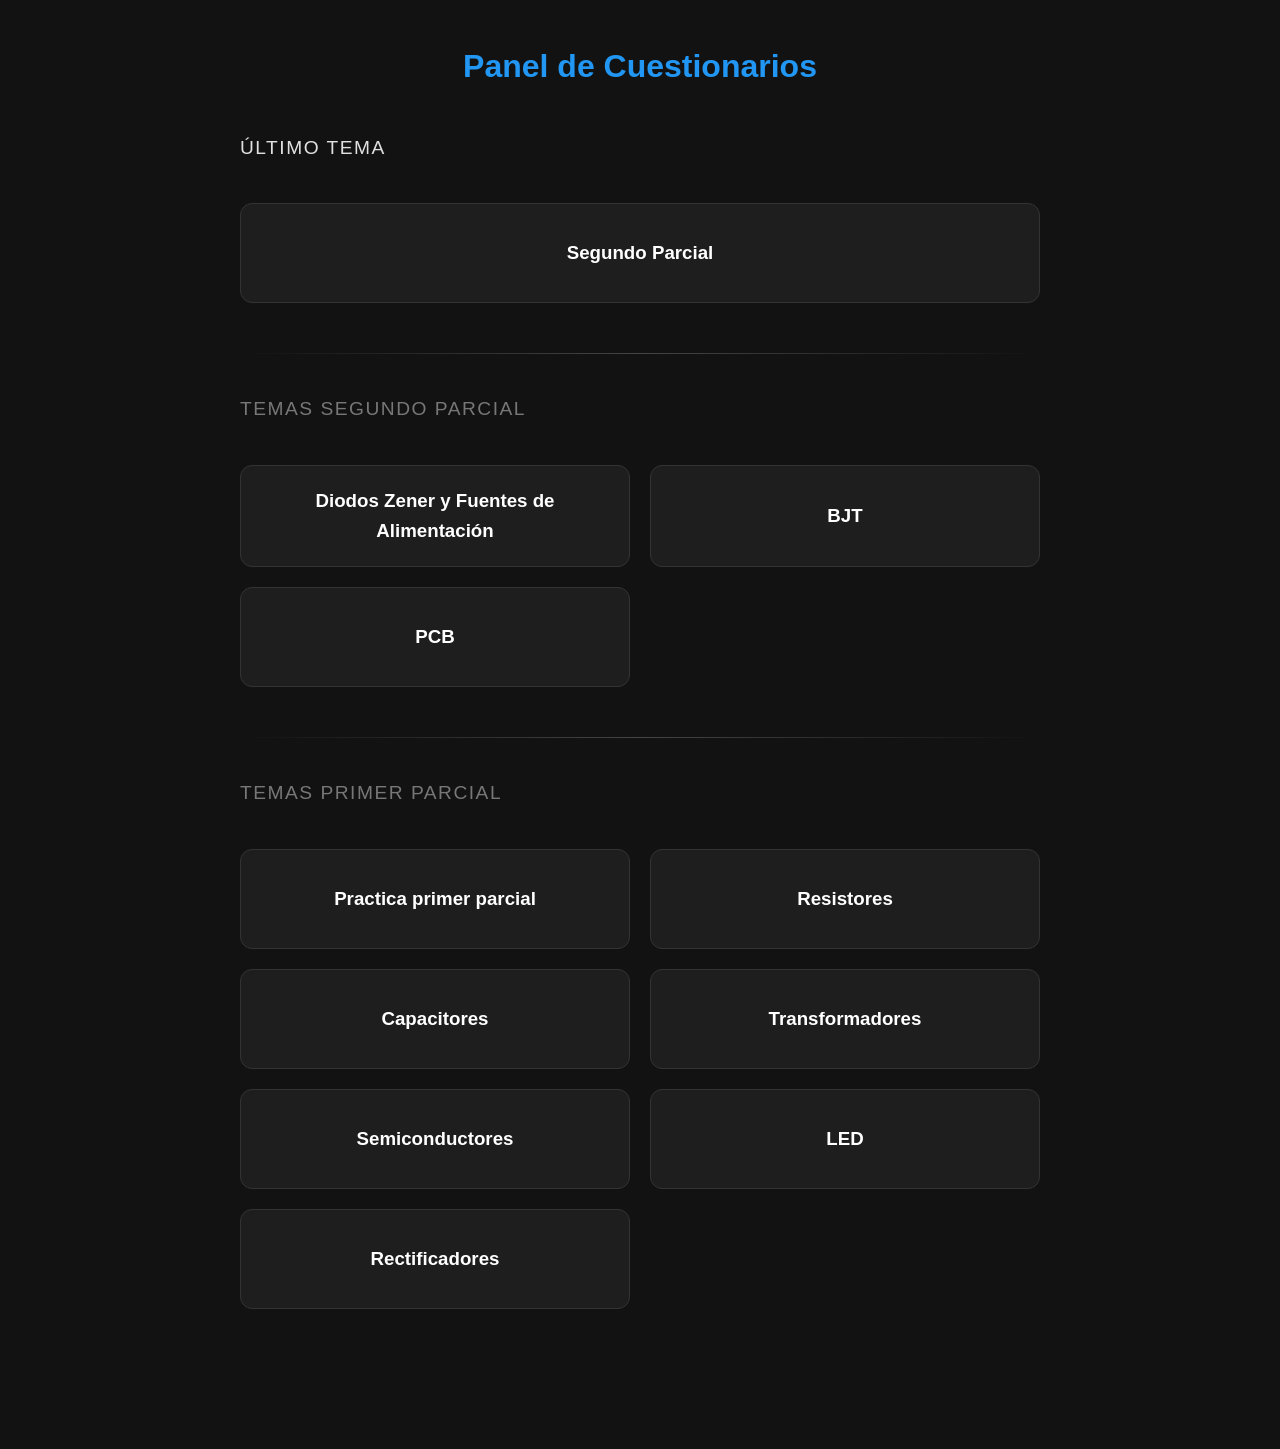
<file: index.html>
<!DOCTYPE html>
<html lang="es">

	<head>
		<meta charset="UTF-8">
		<meta name="viewport" content="width=device-width, initial-scale=1.0">
		<title>Cuestionarios MyDE</title>
		<link rel="stylesheet" href="estilos.css">
	</head>

	<body>
		<h1>Panel de Cuestionarios</h1>

		<h2 class="titulo-categoria">Último tema</h2>
		<div class="menu-container">
			<a href="cuestionarios/segundo-parcial.html" class="tarjeta-menu destacada">
				<h3>Segundo Parcial</h3>
			</a>
		</div>

		<hr class="divisor-elegante">
		<h2 class="titulo-categoria apagado">Temas Segundo Parcial</h2>
		<div class="menu-container">
			<a href="cuestionarios/tema-zener.html" class="tarjeta-menu">
				<h3>Diodos Zener y Fuentes de Alimentación</h3>
			</a>
			<a href="cuestionarios/tema-bjt.html" class="tarjeta-menu">
				<h3>BJT</h3>
			</a>
			<a href="cuestionarios/tema-pcb.html" class="tarjeta-menu">
				<h3>PCB</h3>
			</a>
		</div>

		<hr class="divisor-elegante">

		<h2 class="titulo-categoria apagado">Temas Primer Parcial</h2>
		<div class="menu-container">
			<a href="cuestionarios/primer-parcial.html" class="tarjeta-menu">
				<h3>Practica primer parcial</h3>
			</a>

			<a href="cuestionarios/tema-resistores.html" class="tarjeta-menu">
				<h3>Resistores</h3>
			</a>

			<a href="cuestionarios/tema-capacitores.html" class="tarjeta-menu">
				<h3>Capacitores</h3>
			</a>

			<a href="cuestionarios/tema-transformadores.html" class="tarjeta-menu">
				<h3>Transformadores</h3>
			</a>

			<a href="cuestionarios/tema-semiconductores.html" class="tarjeta-menu">
				<h3>Semiconductores</h3>
			</a>

			<a href="cuestionarios/tema-led.html" class="tarjeta-menu">
				<h3>LED</h3>
			</a>

			<a href="cuestionarios/tema-rectificadores.html" class="tarjeta-menu">
				<h3>Rectificadores</h3>
			</a>
		</div>

	</body>

</html>
</file>
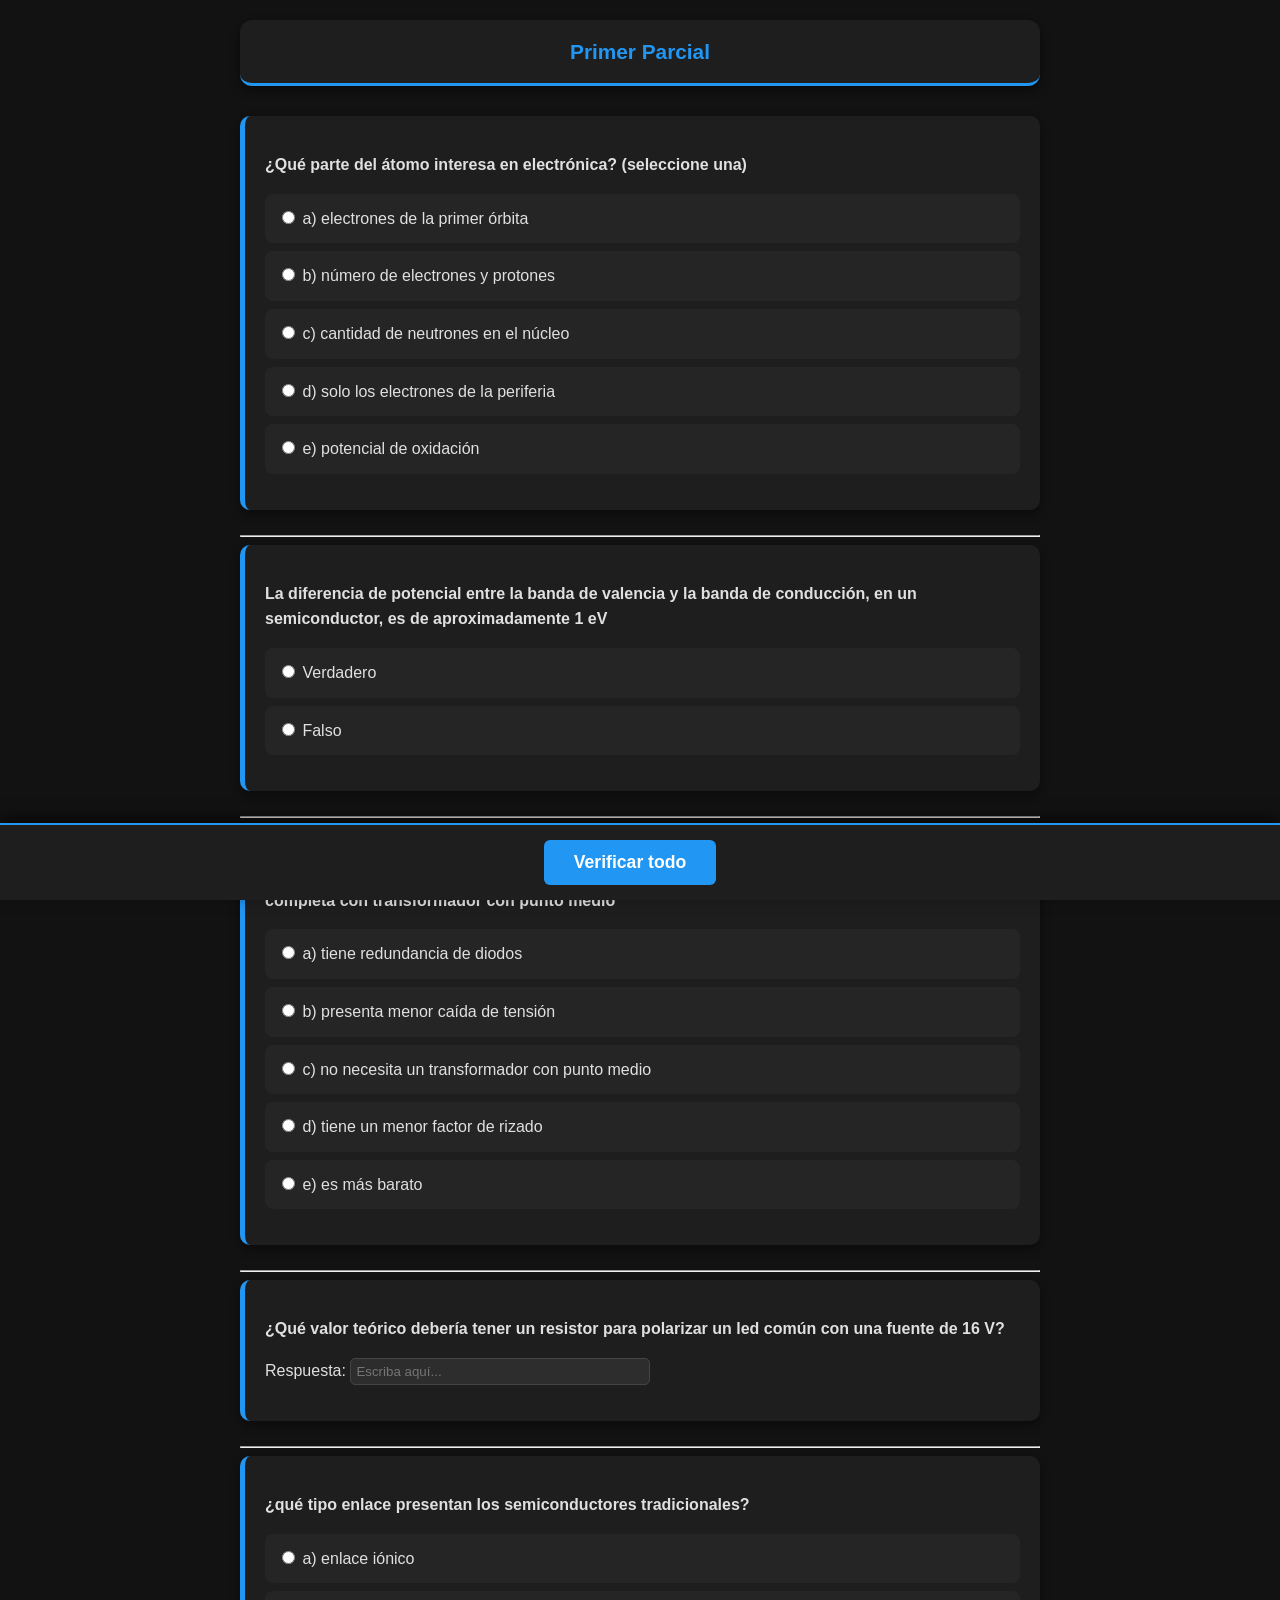
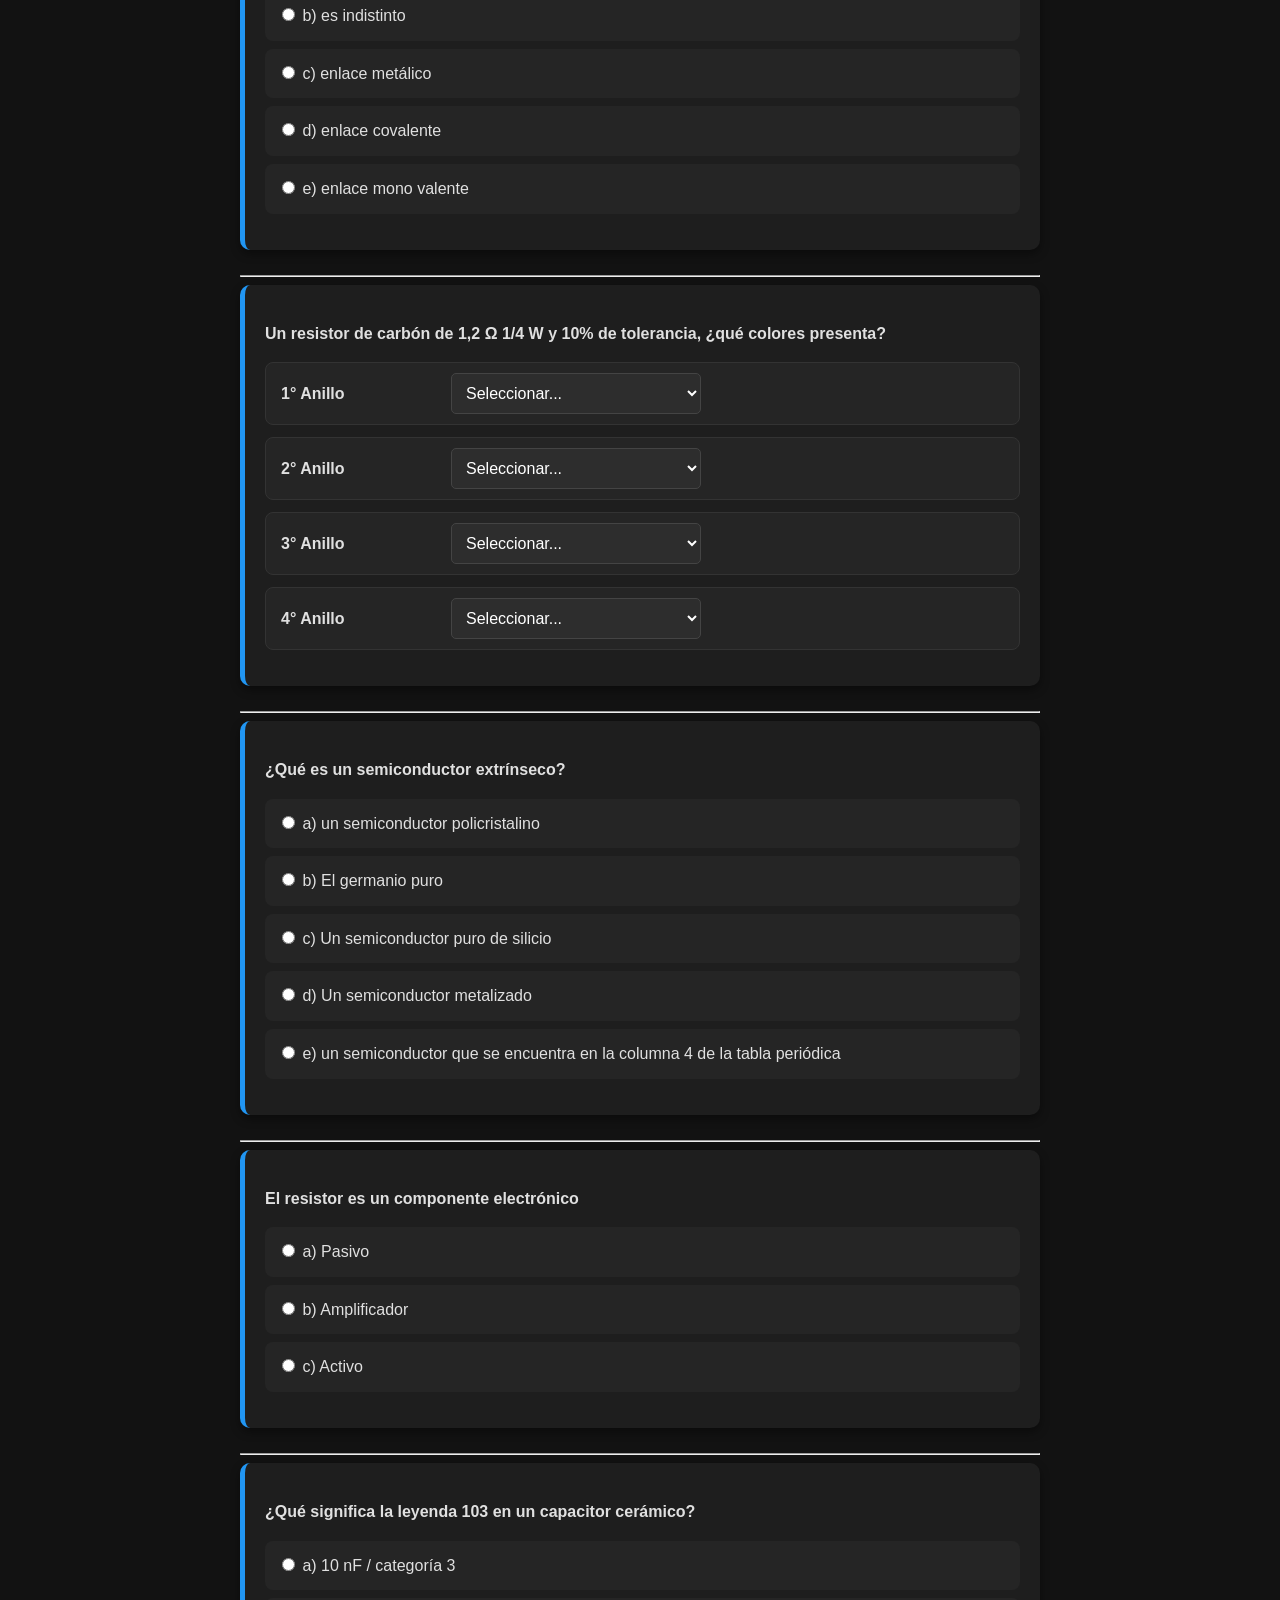
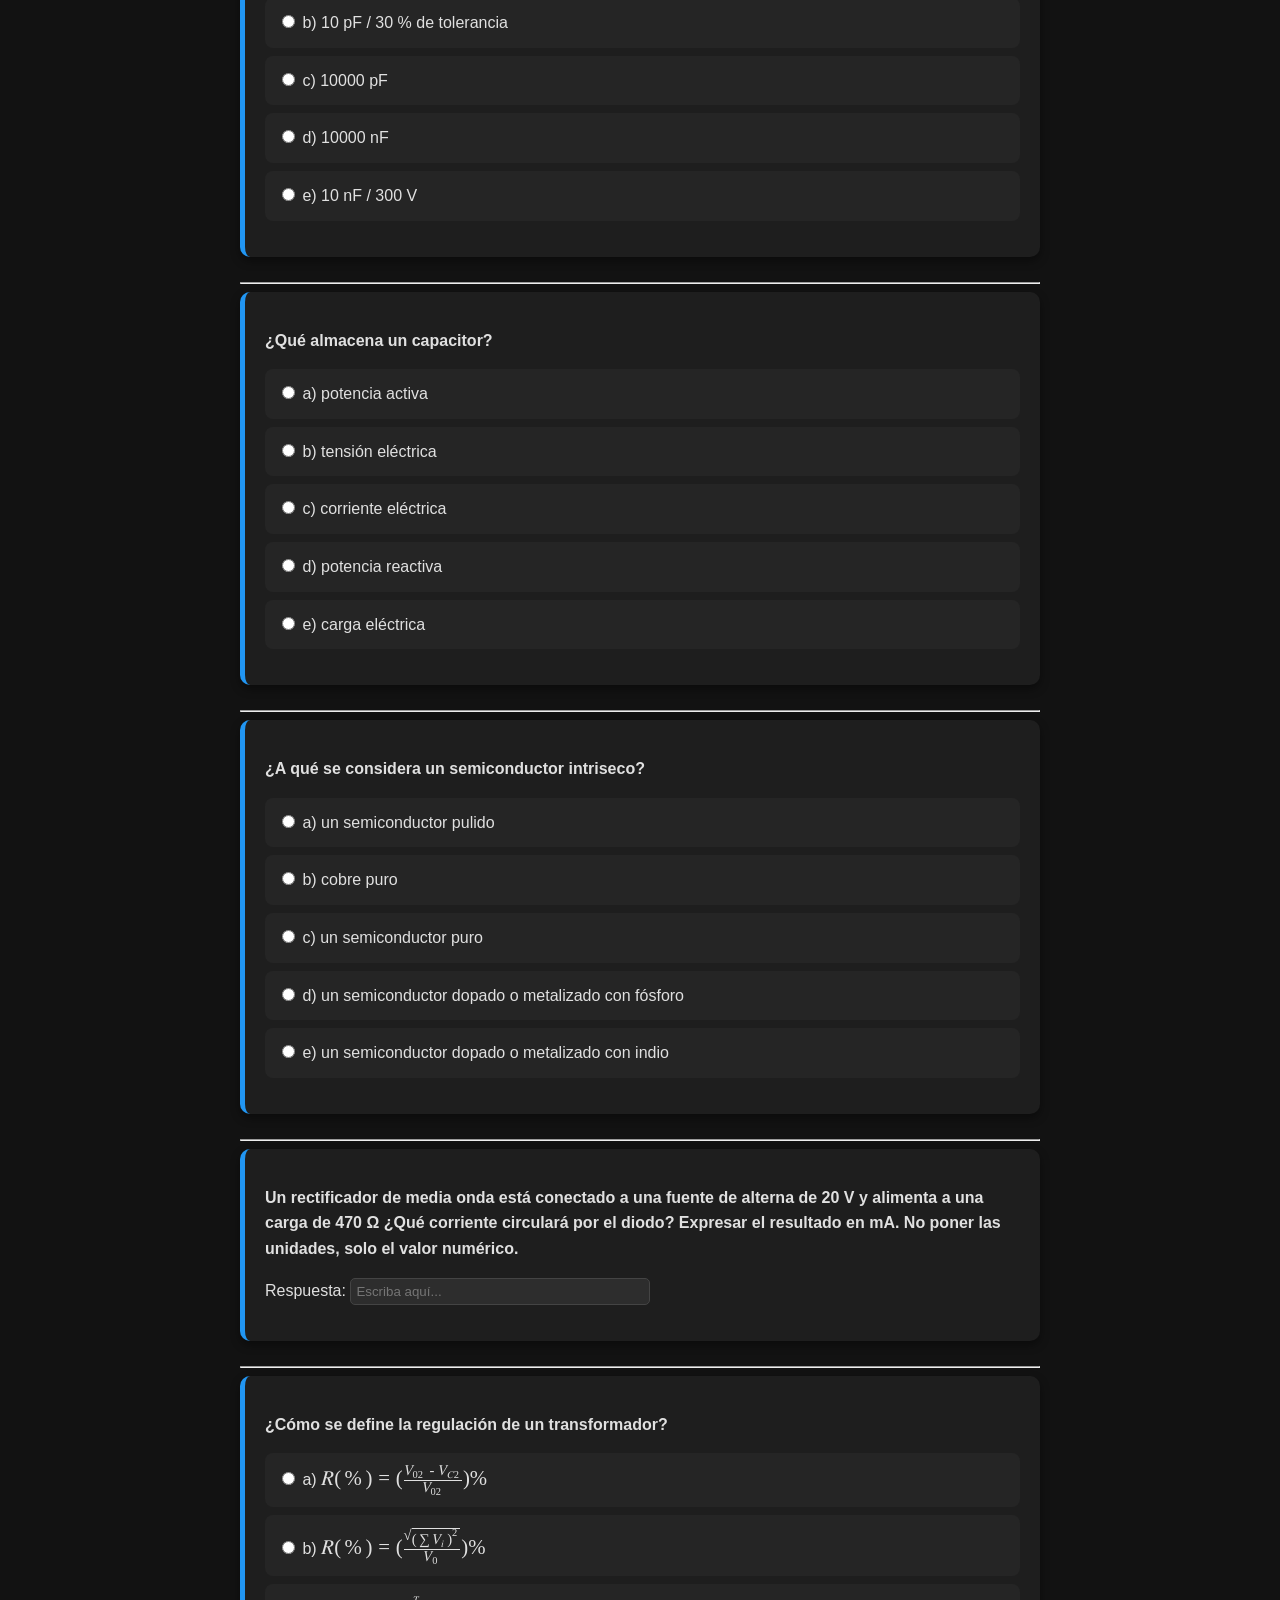
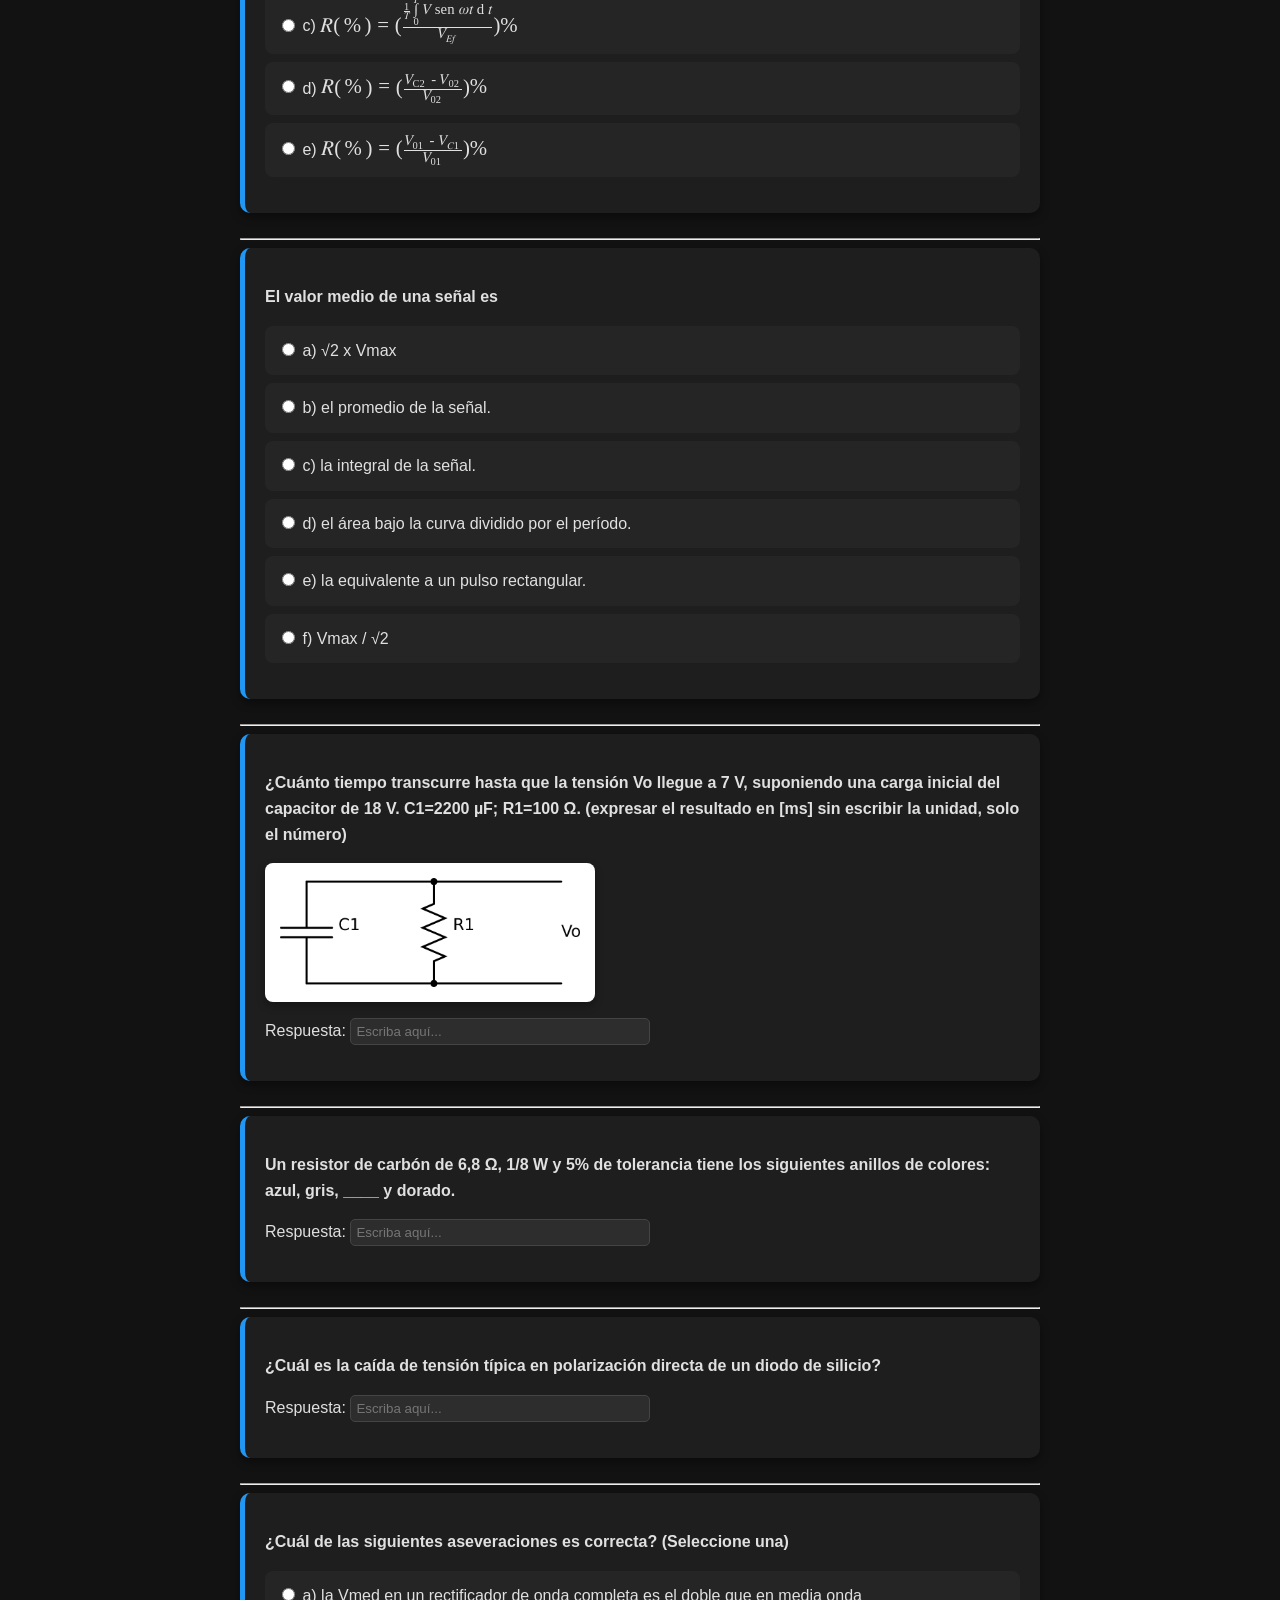
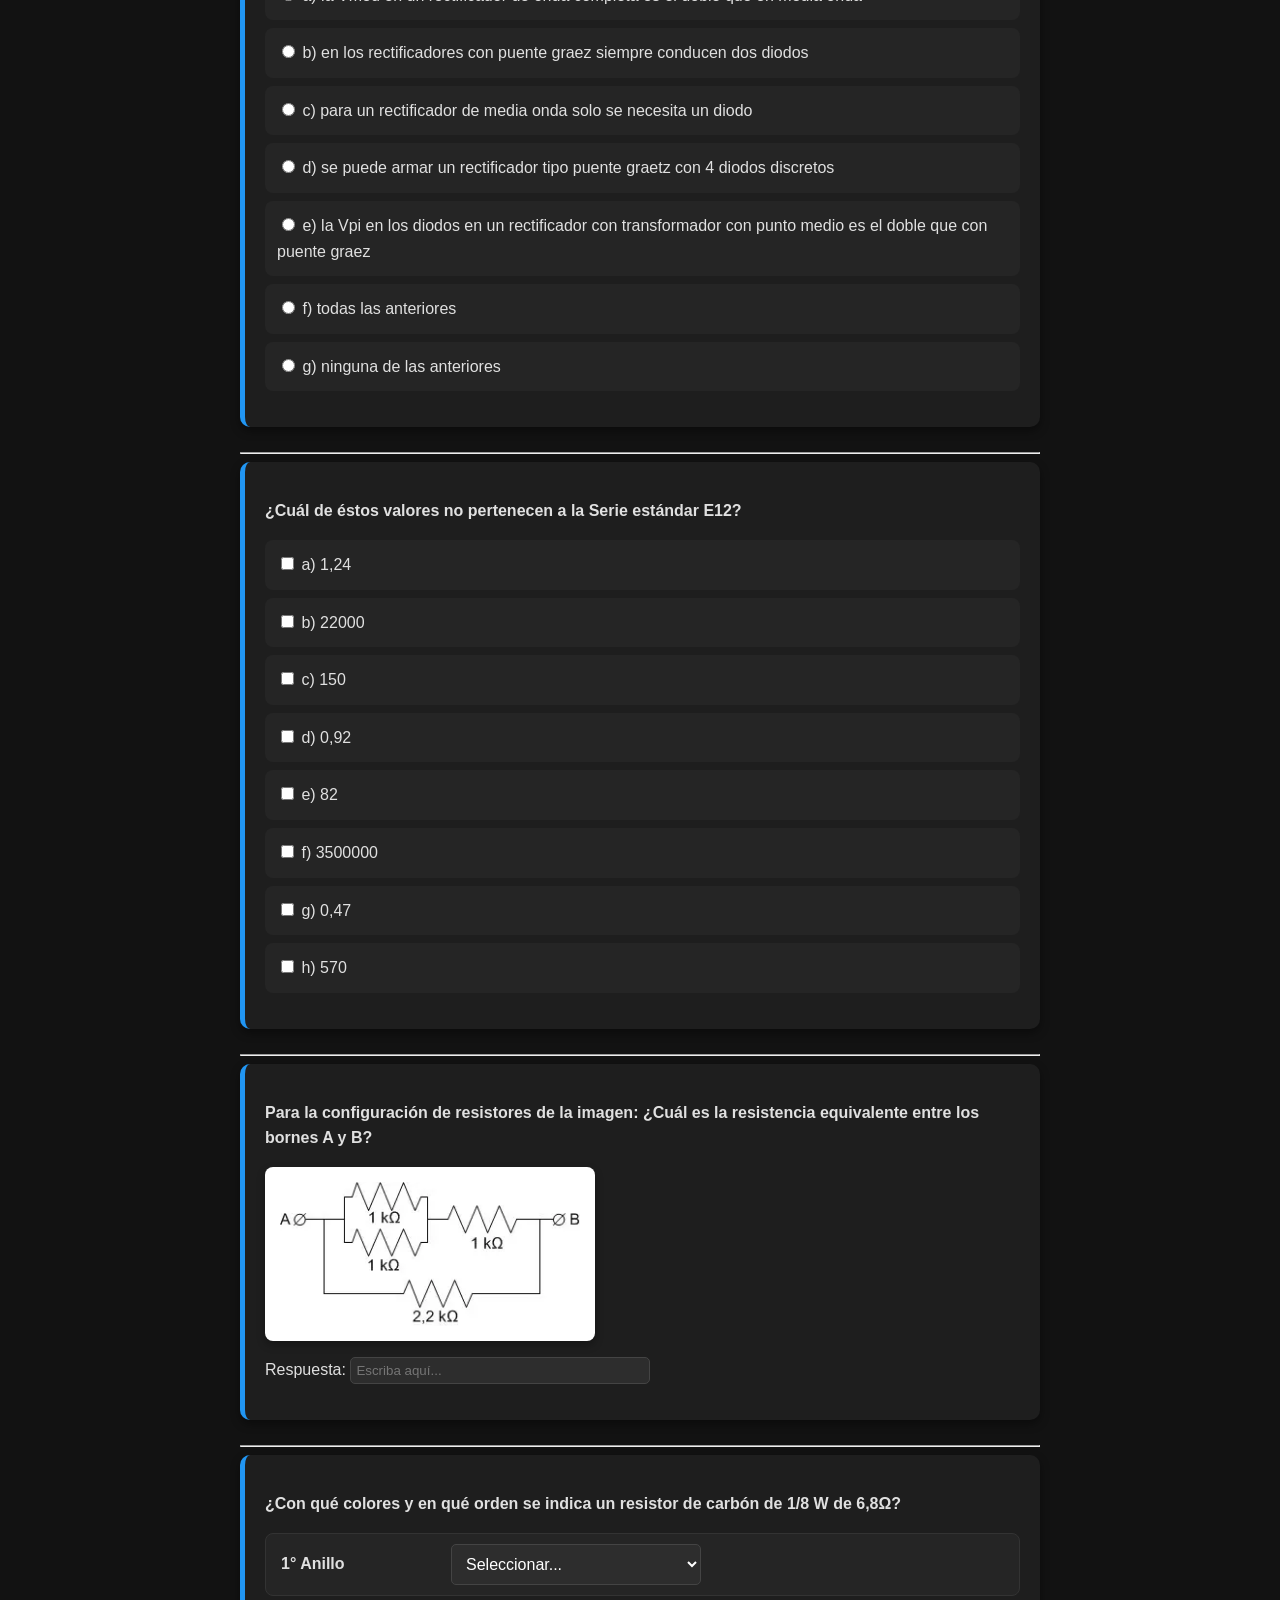
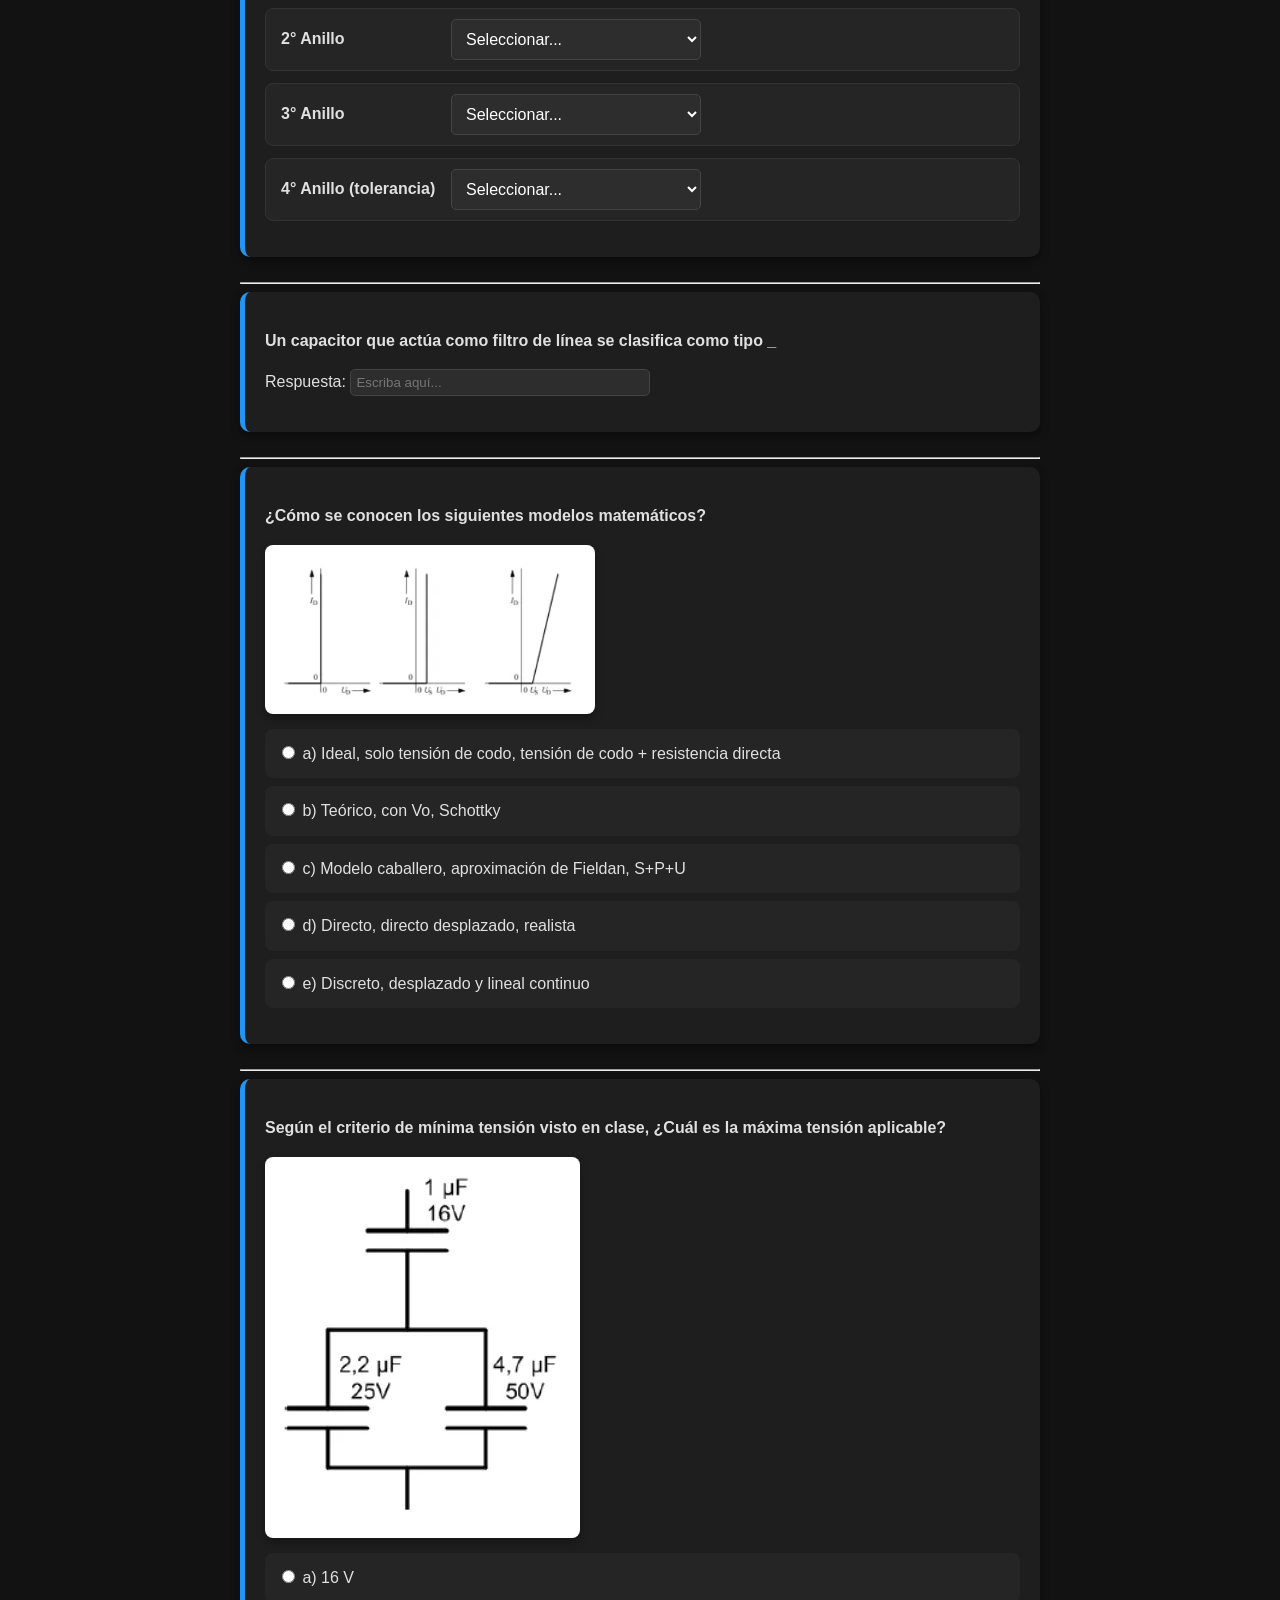
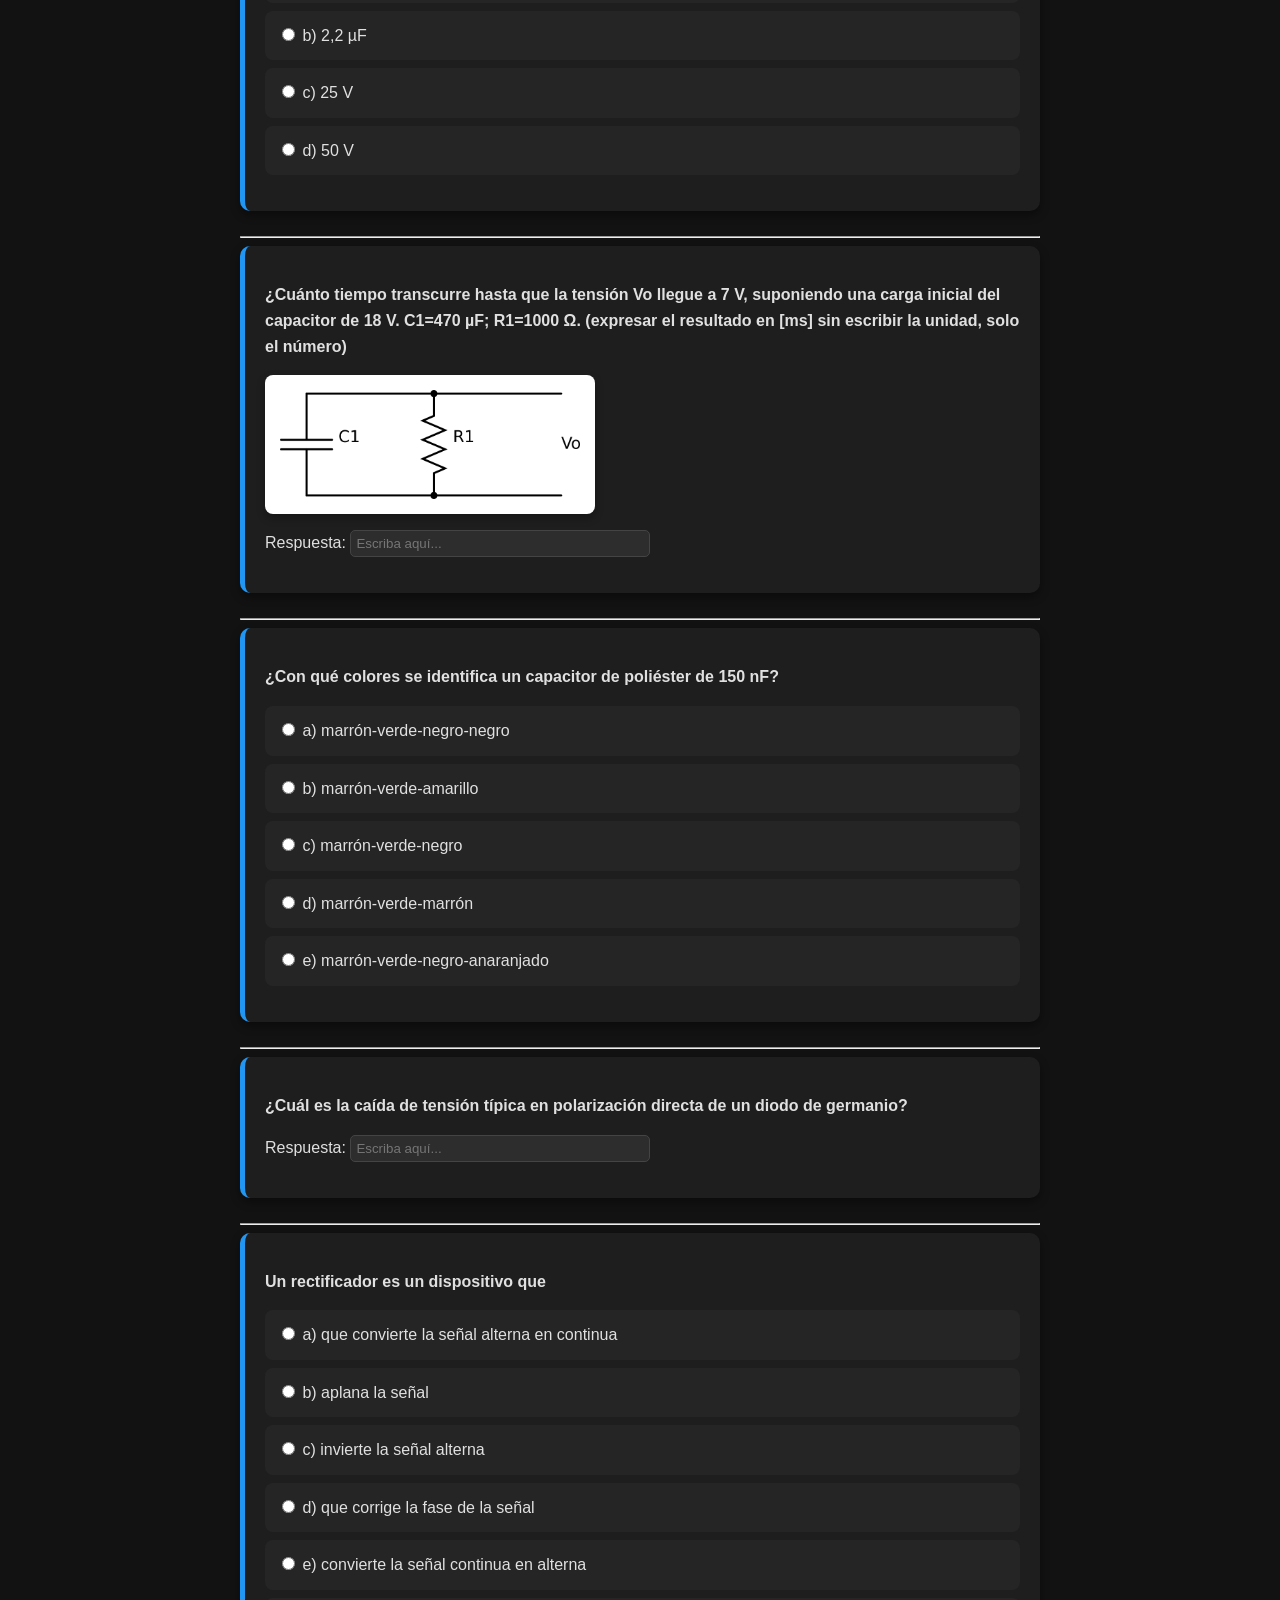
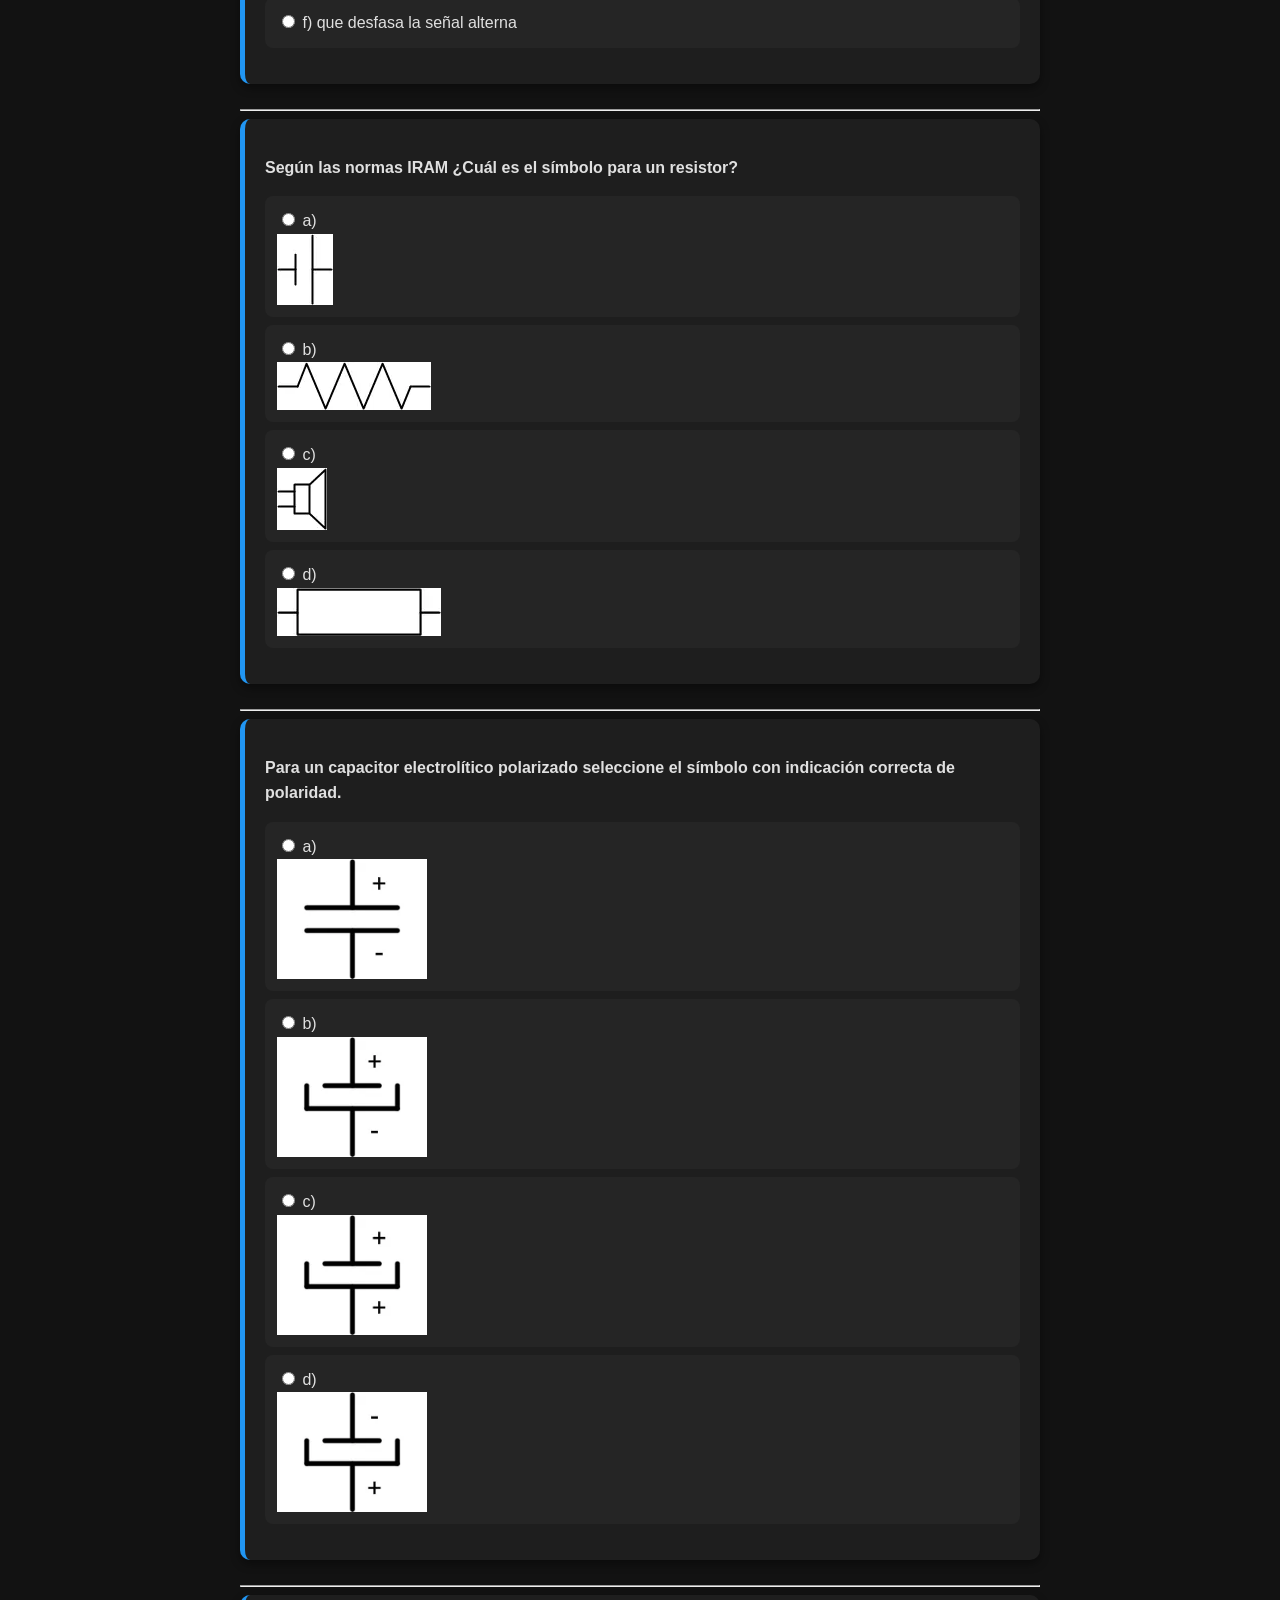
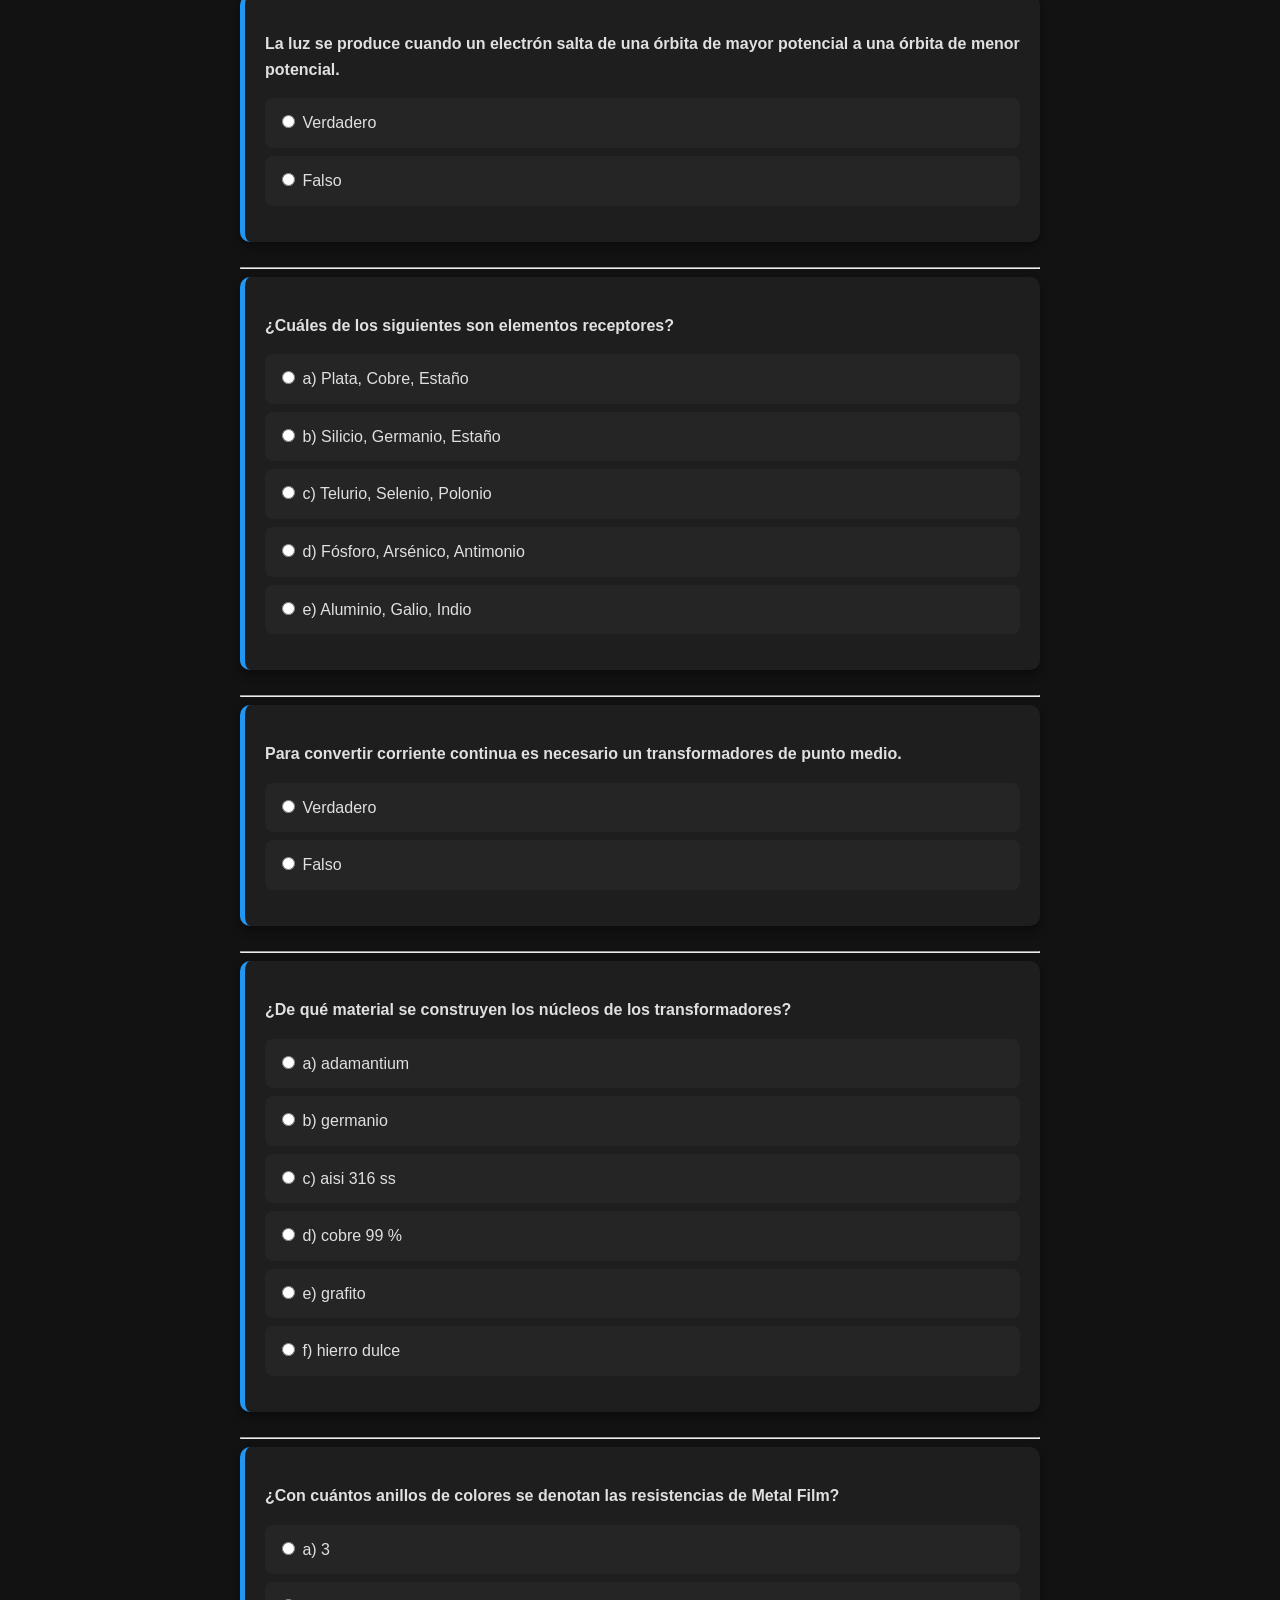
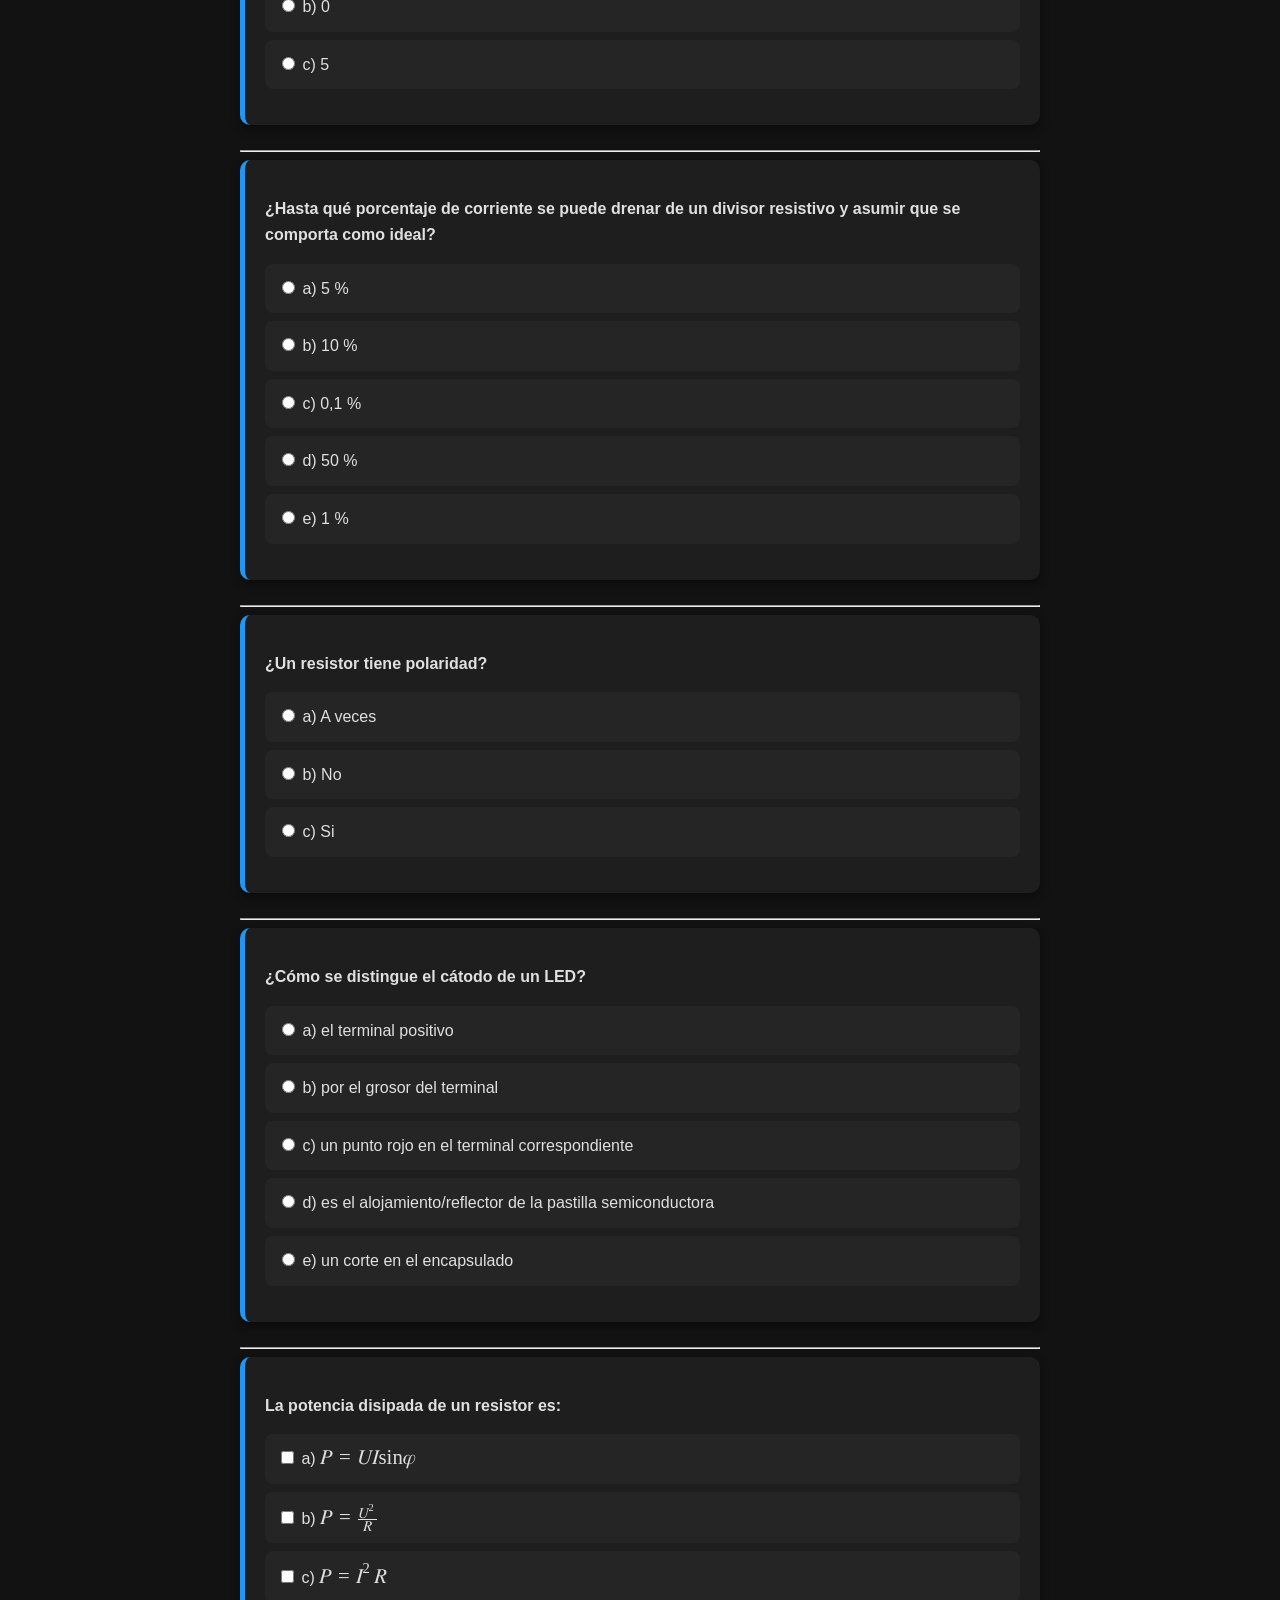
<file: cuestionarios/primer-parcial.html>
<!DOCTYPE html>
<html lang="es">
<head>
    <meta charset="UTF-8">
    <meta name="viewport" content="width=device-width, initial-scale=1.0">
    <title>Cuestionario - Primer parcial</title>
    <link rel="stylesheet" href="../estilos.css">

    <style>
        .btn-check {
            display: none !important;
        }
    </style>
</head>
<body>
    <header class="header-top">
        <h1 class="titulo-examen">Primer Parcial</h1>
    </header>

    <div id="contenedor-preguntas"></div>

    <script src="../datos/datos-capacitores.js"></script>
    <script src="../datos/datos-led.js"></script>
    <script src="../datos/datos-rectificadores.js"></script>
    <script src="../datos/datos-resistores.js"></script>
    <script src="../datos/datos-semiconductores.js"></script>
    <script src="../datos/datos-transformadores.js"></script>

    <script src="../script.js"></script>

    <button id="btn-subir" class="btn-subir" onclick="irArriba()" title="Ir arriba">
        <svg viewBox="0 0 24 24" width="24" height="24" stroke="currentColor" stroke-width="3" fill="none" stroke-linecap="round" stroke-linejoin="round">
            <polyline points="18 15 12 9 6 15"></polyline>
        </svg>
    </button>

    <div class="barra-inferior">
        <button id="btn-final" class="btn-finalizar" onclick="verificarTodo()">Verificar todo</button>
        <div id="resultado-final" style="font-size: 1.3rem; font-weight: bold; margin: 0;"></div>
    </div>

    <script>
        window.preguntas = [
            ...(typeof preguntasCapacitores !== 'undefined' ? preguntasCapacitores : []),
            ...(typeof preguntasLed !== 'undefined' ? preguntasLed : []),
            ...(typeof preguntasRectificadores !== 'undefined' ? preguntasRectificadores : []),
            ...(typeof preguntasResistores !== 'undefined' ? preguntasResistores : []),
            ...(typeof preguntasSemiconductores !== 'undefined' ? preguntasSemiconductores : []),
            ...(typeof preguntasTransformadores !== 'undefined' ? preguntasTransformadores : [])
        ];

        // Mezclamos el orden de las preguntas
        mezclarArray(window.preguntas);

        // Cargamos el examen
        window.onload = cargarExamen;
    </script>
</body>
</html>
</file>
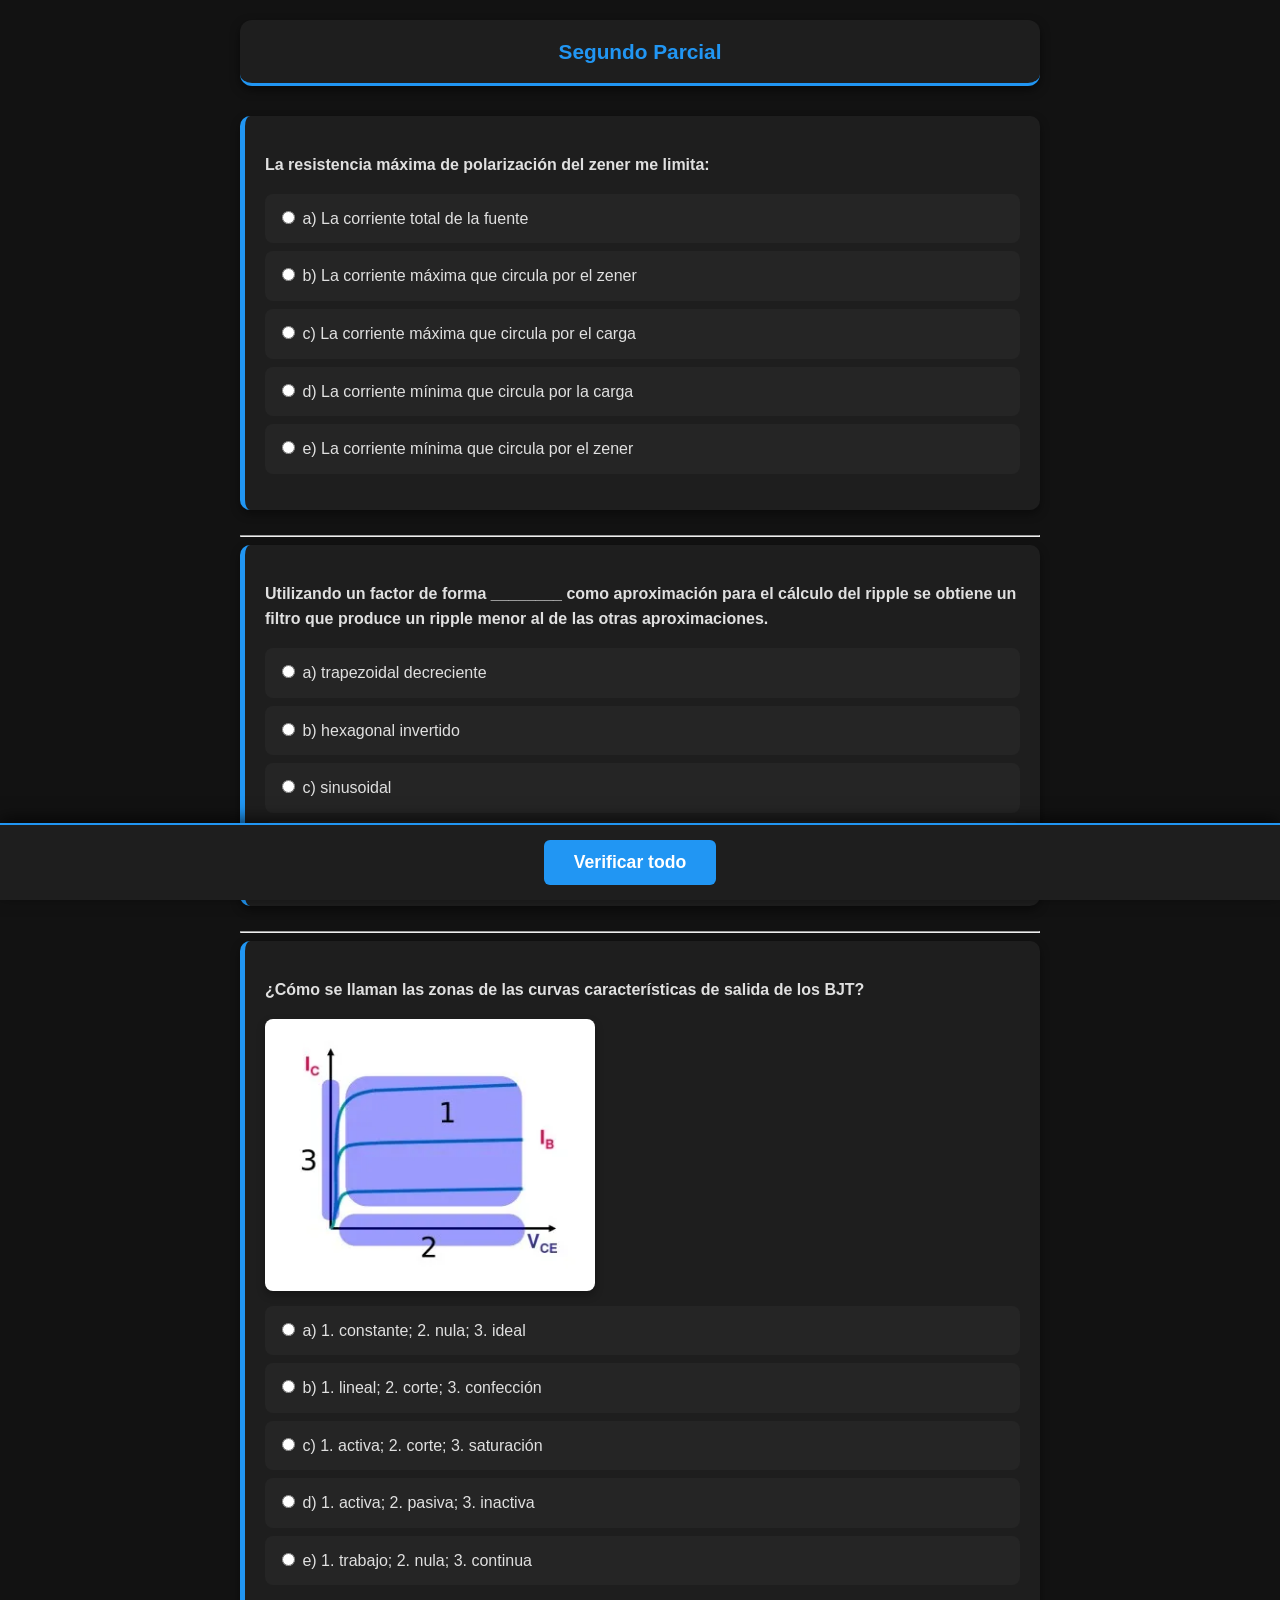
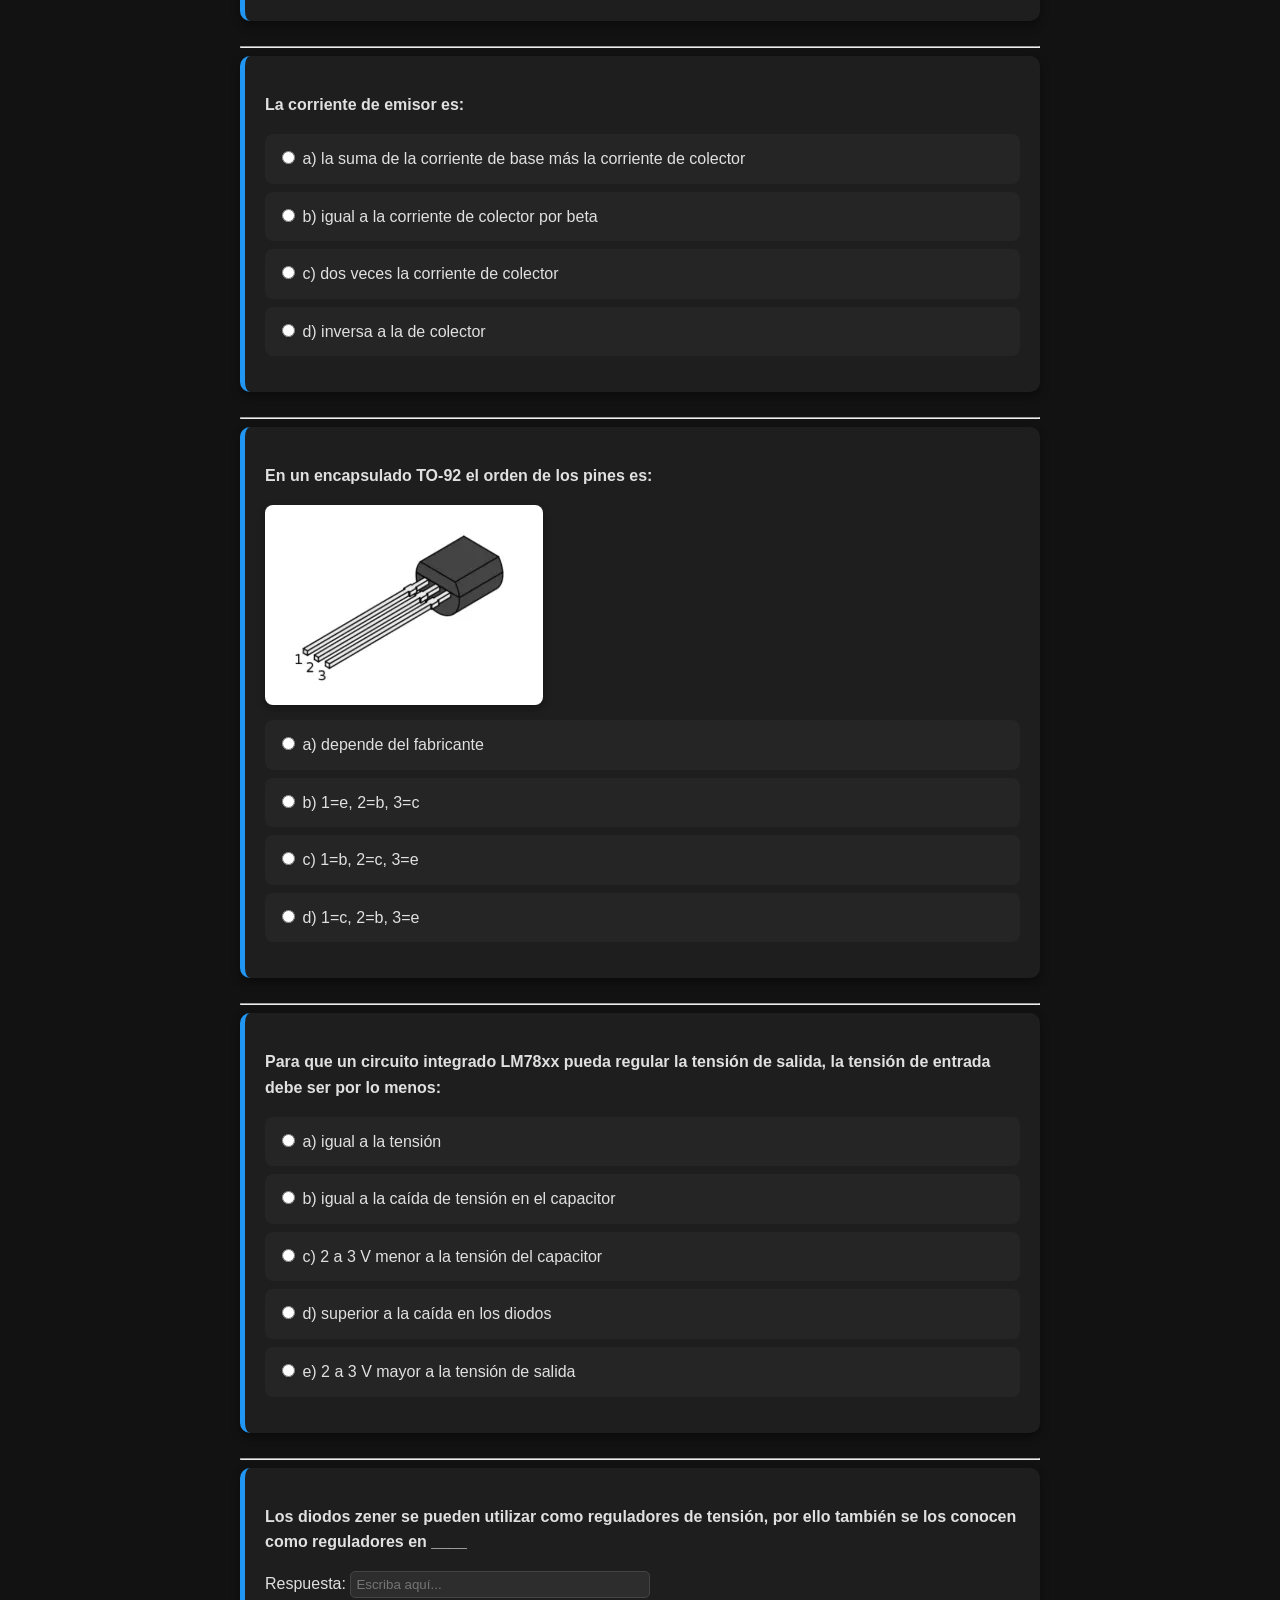
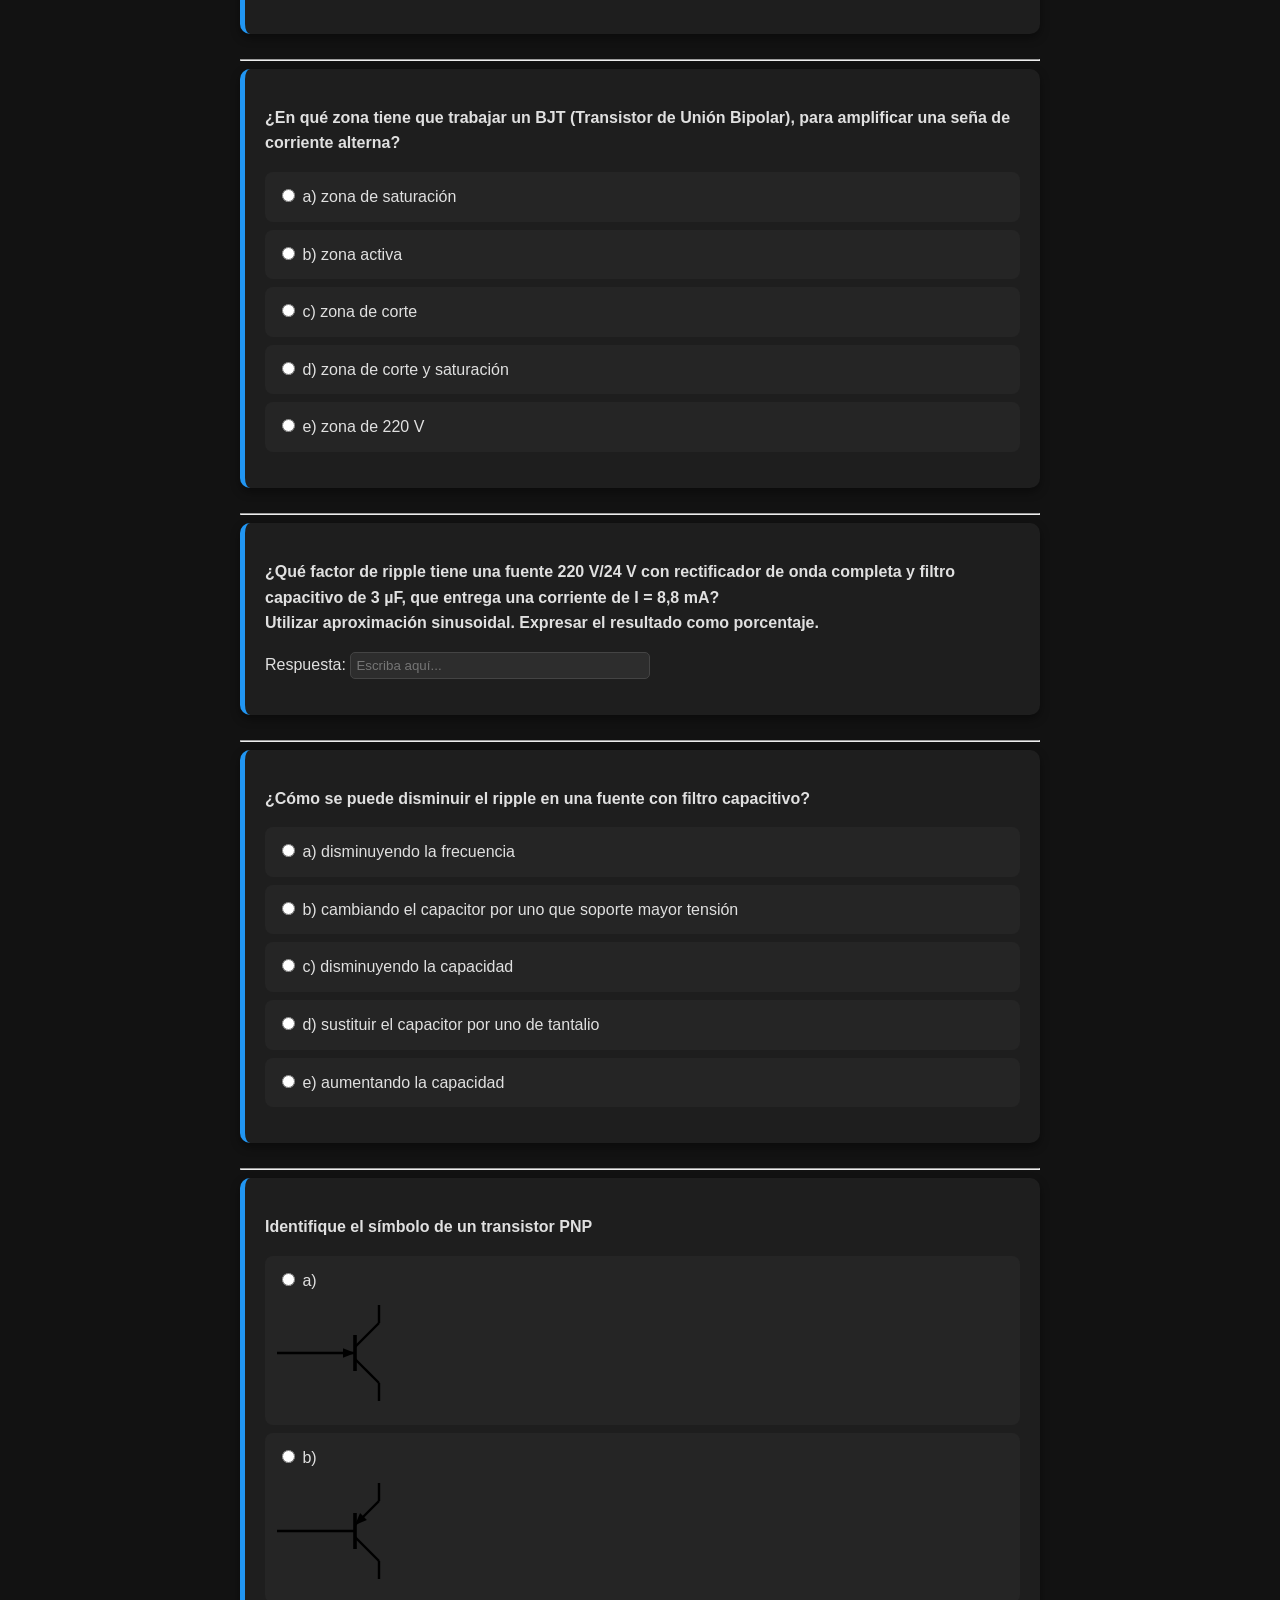
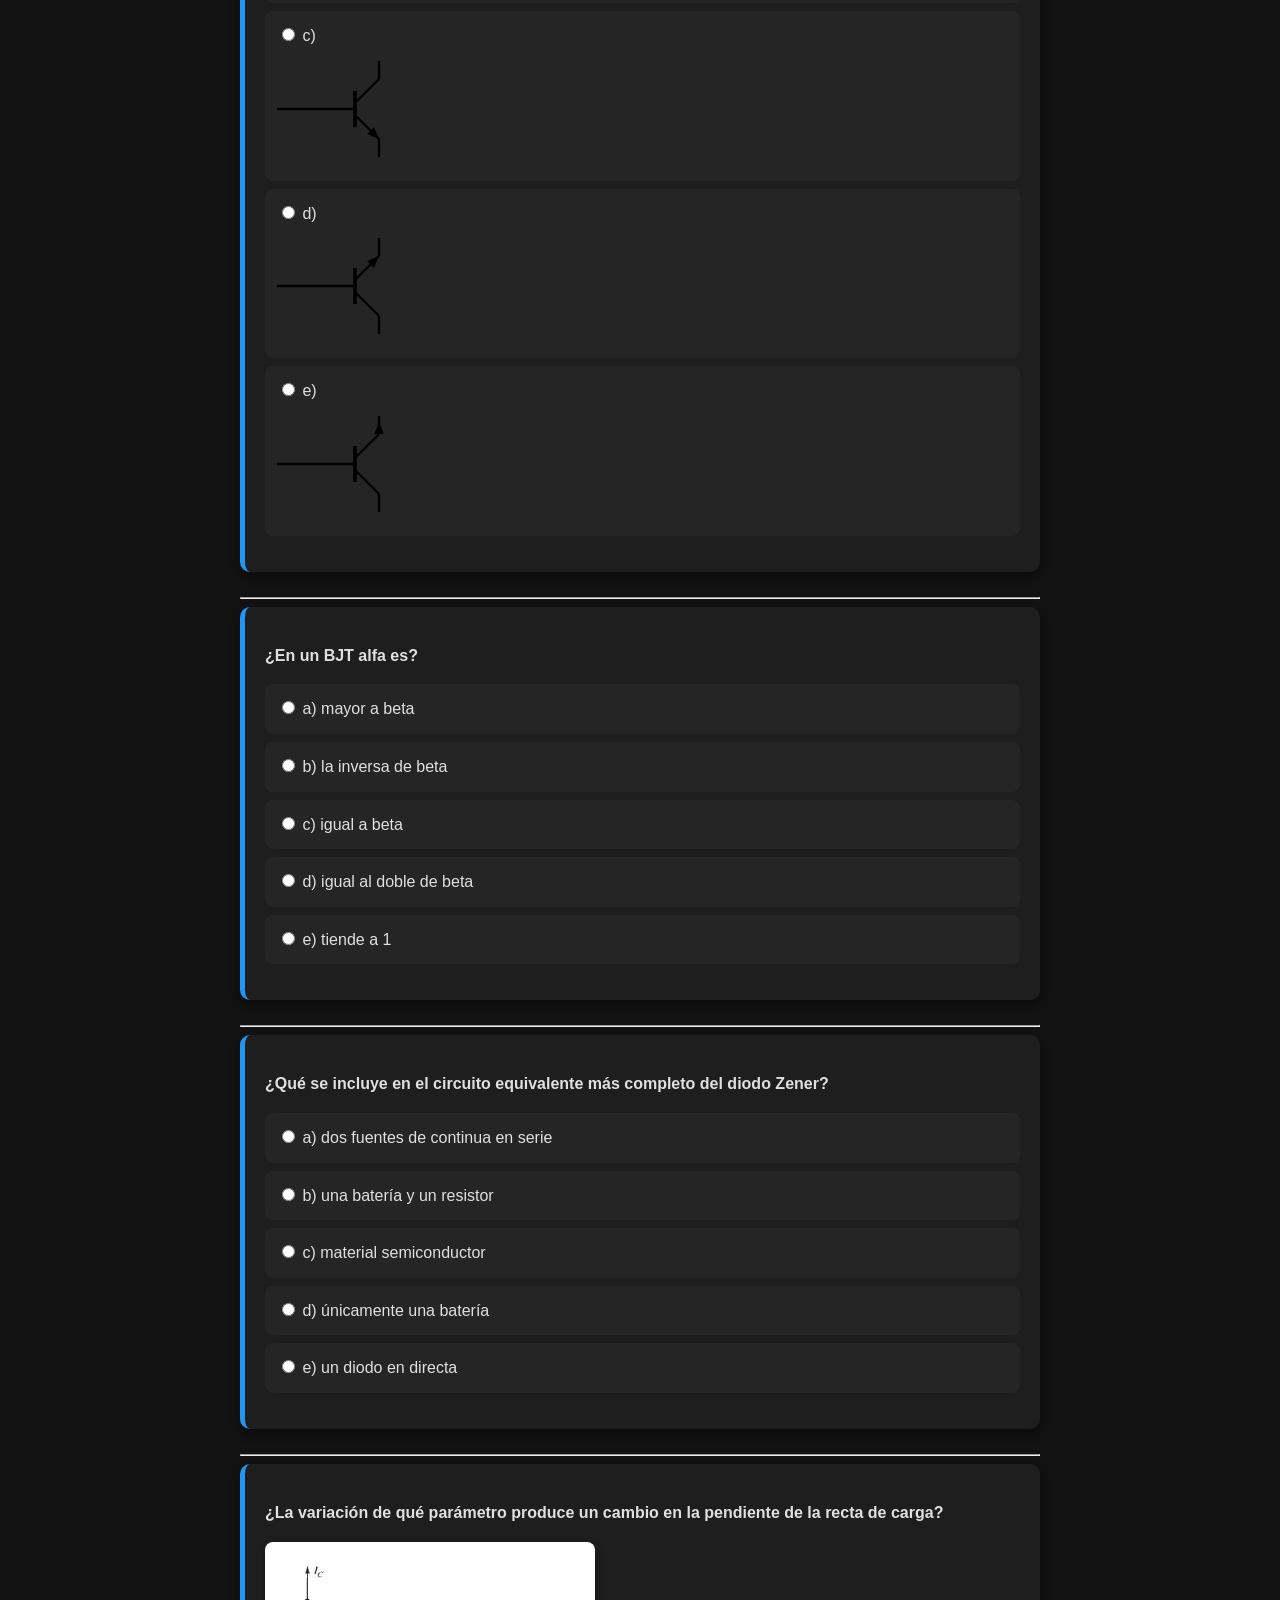
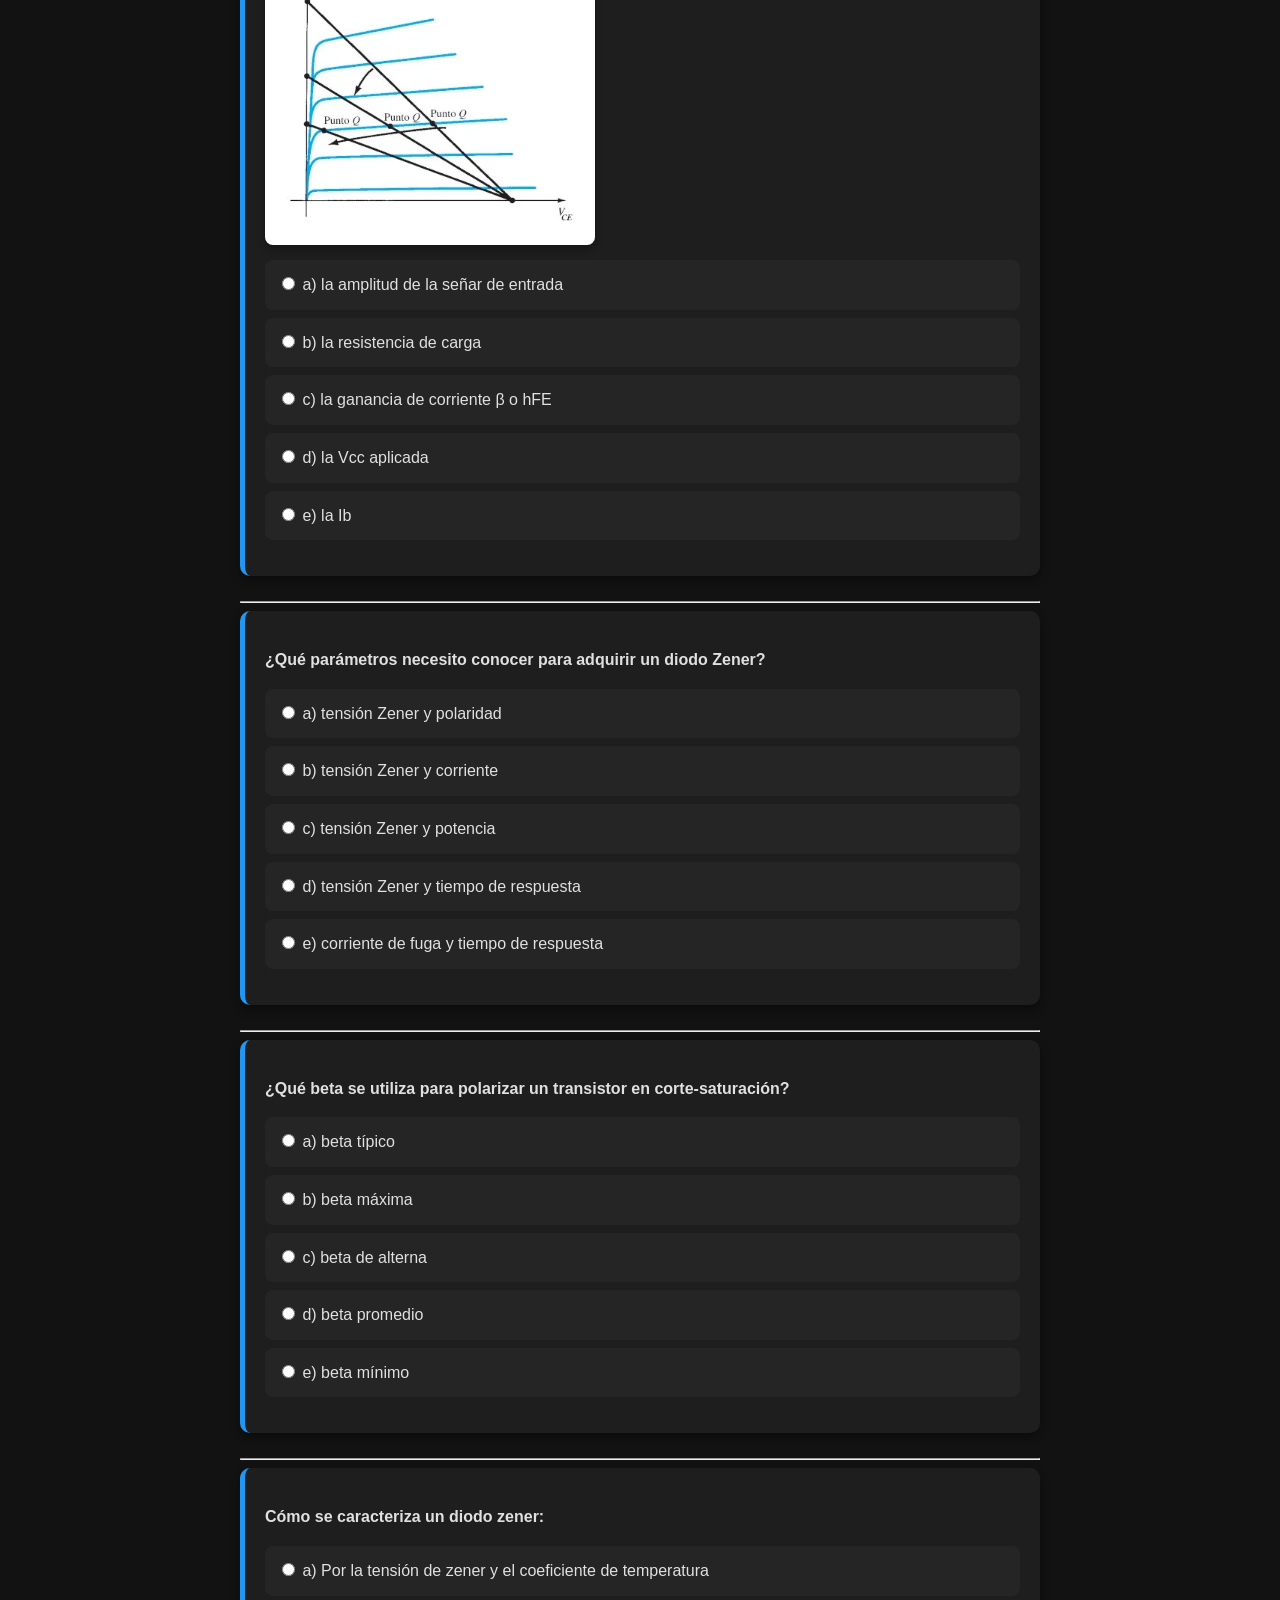
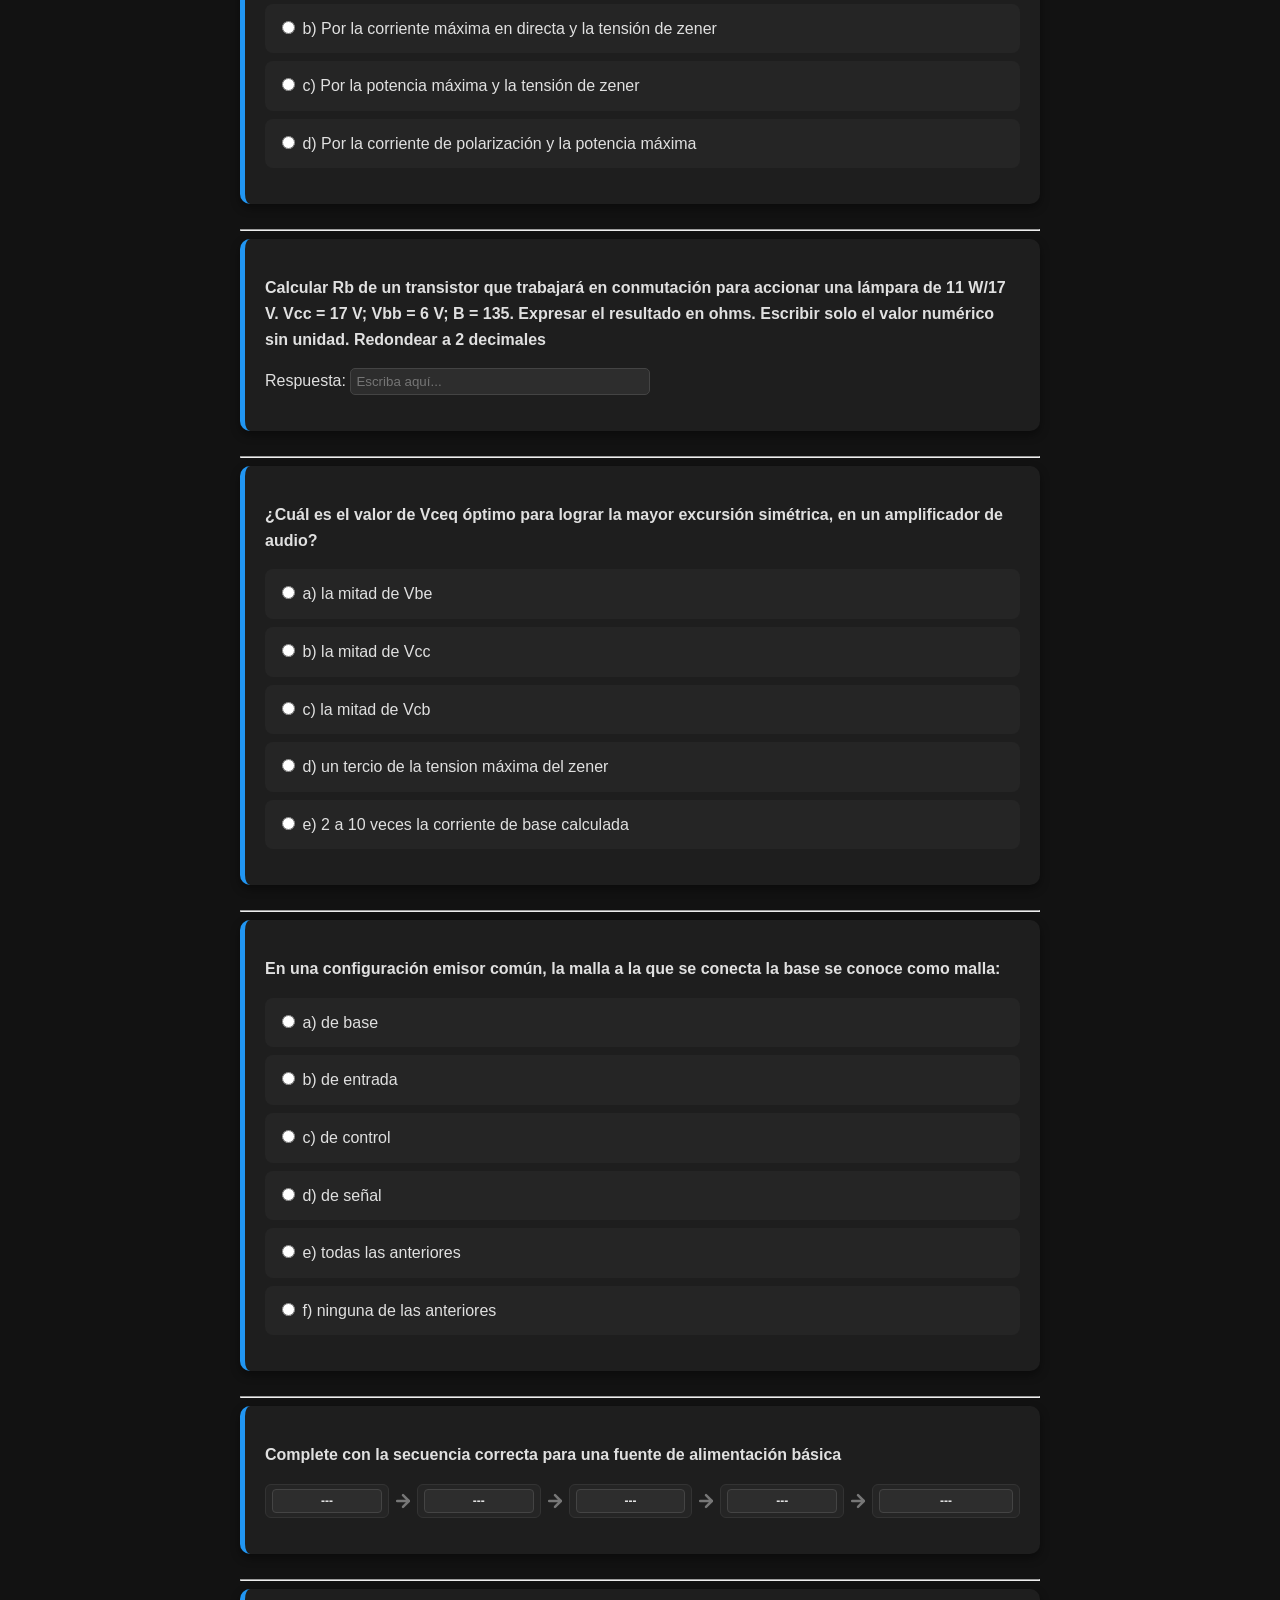
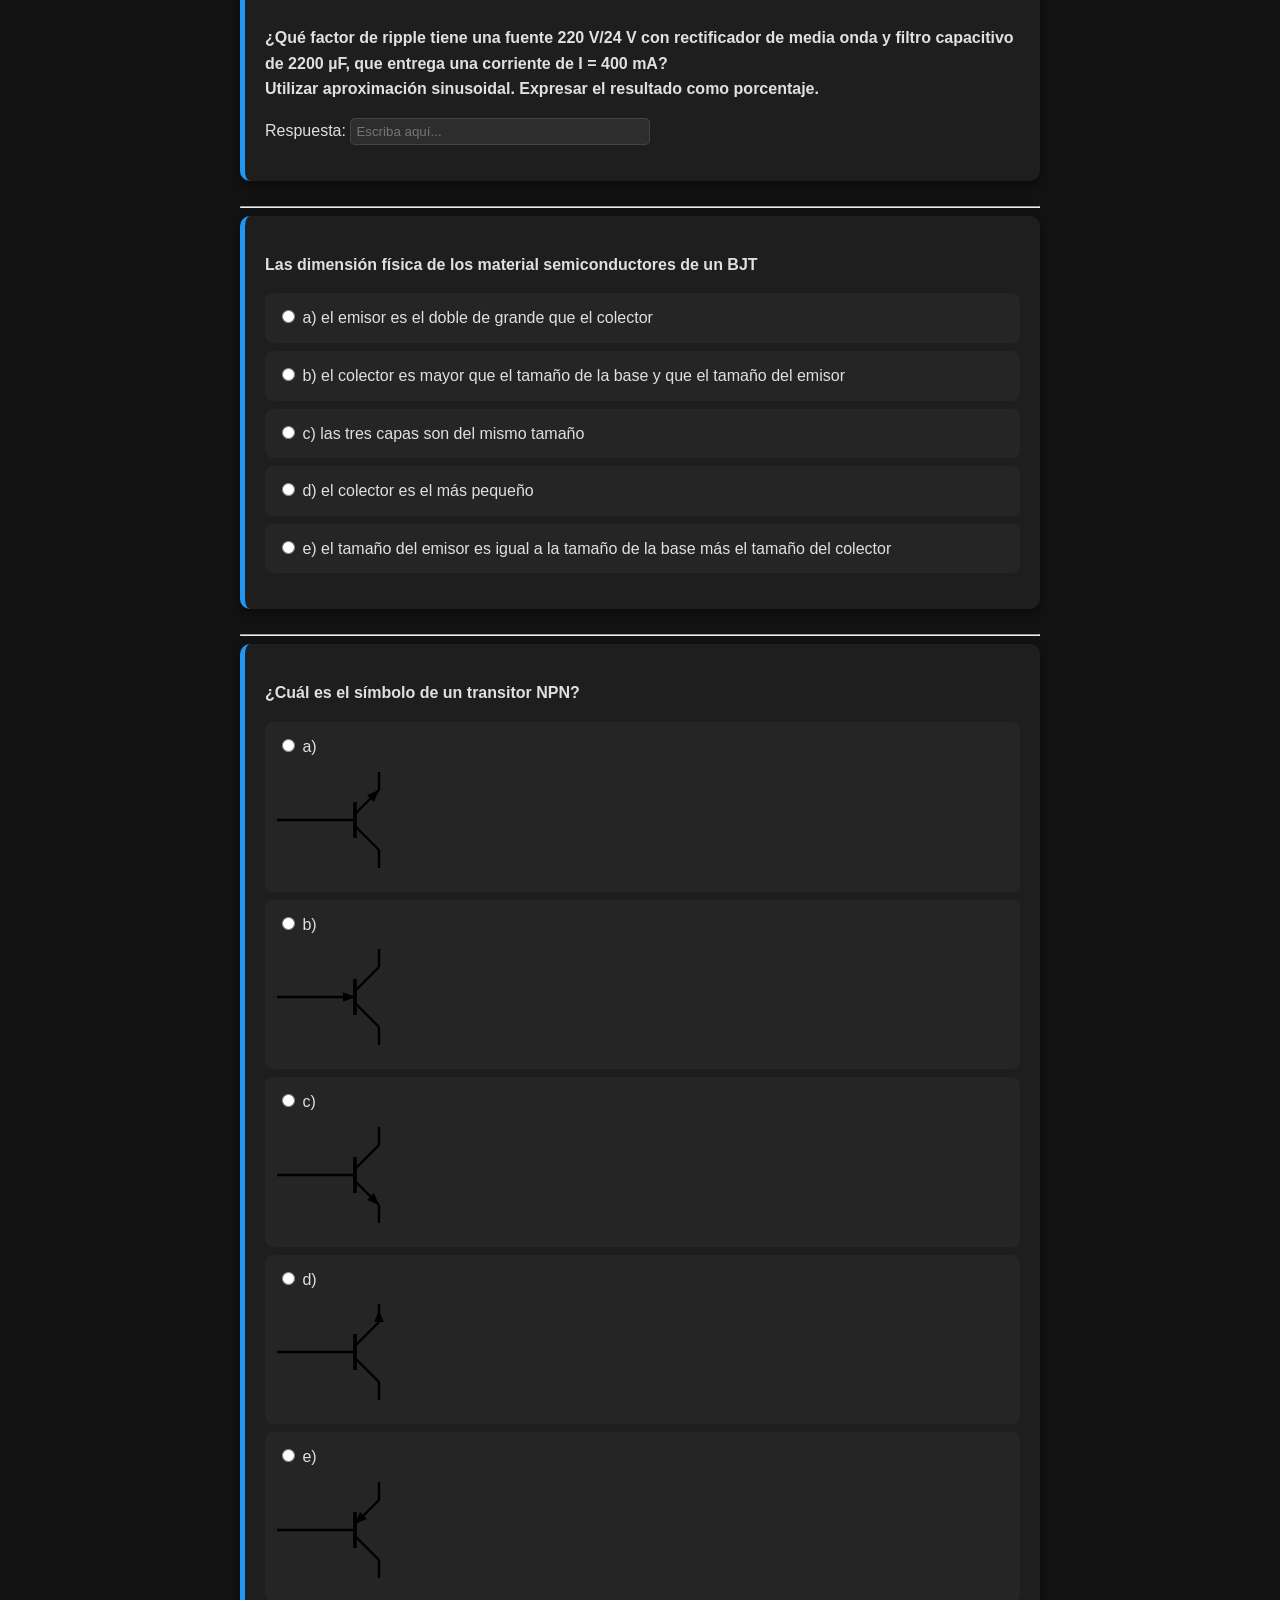
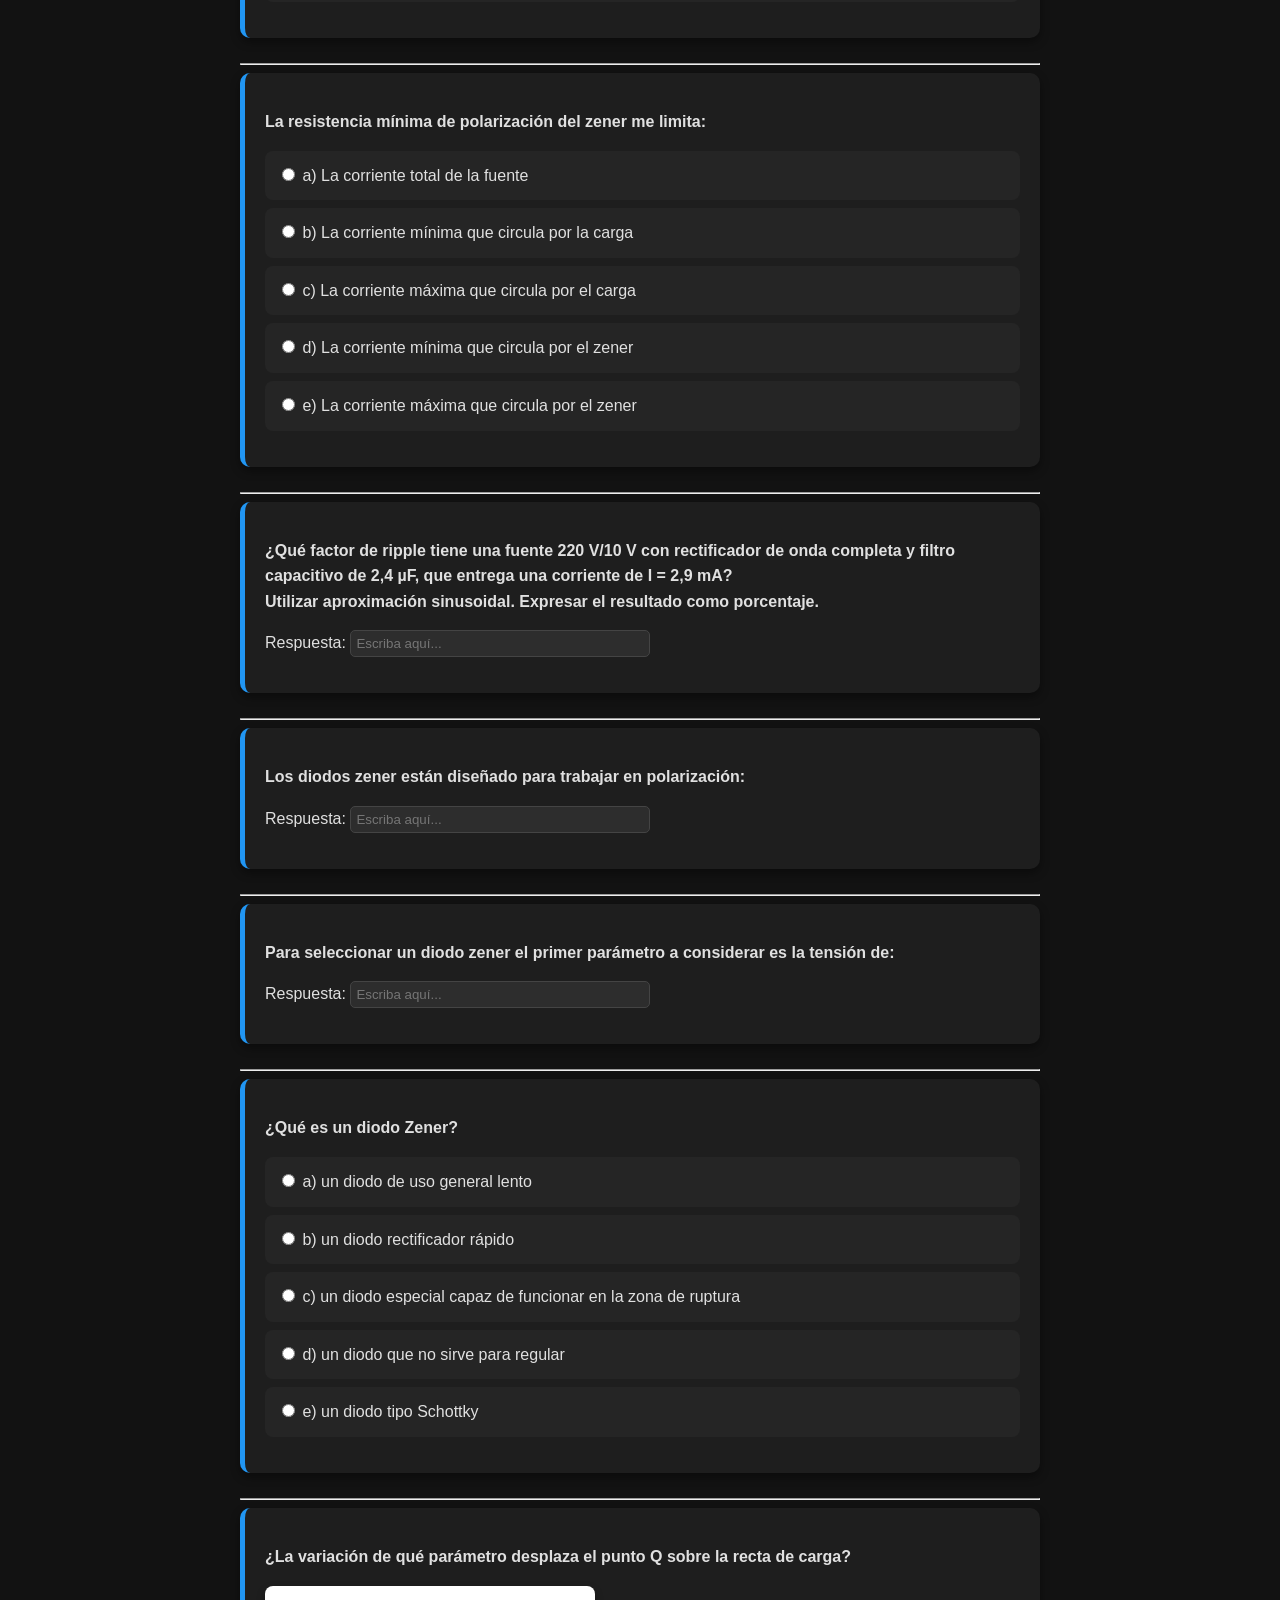
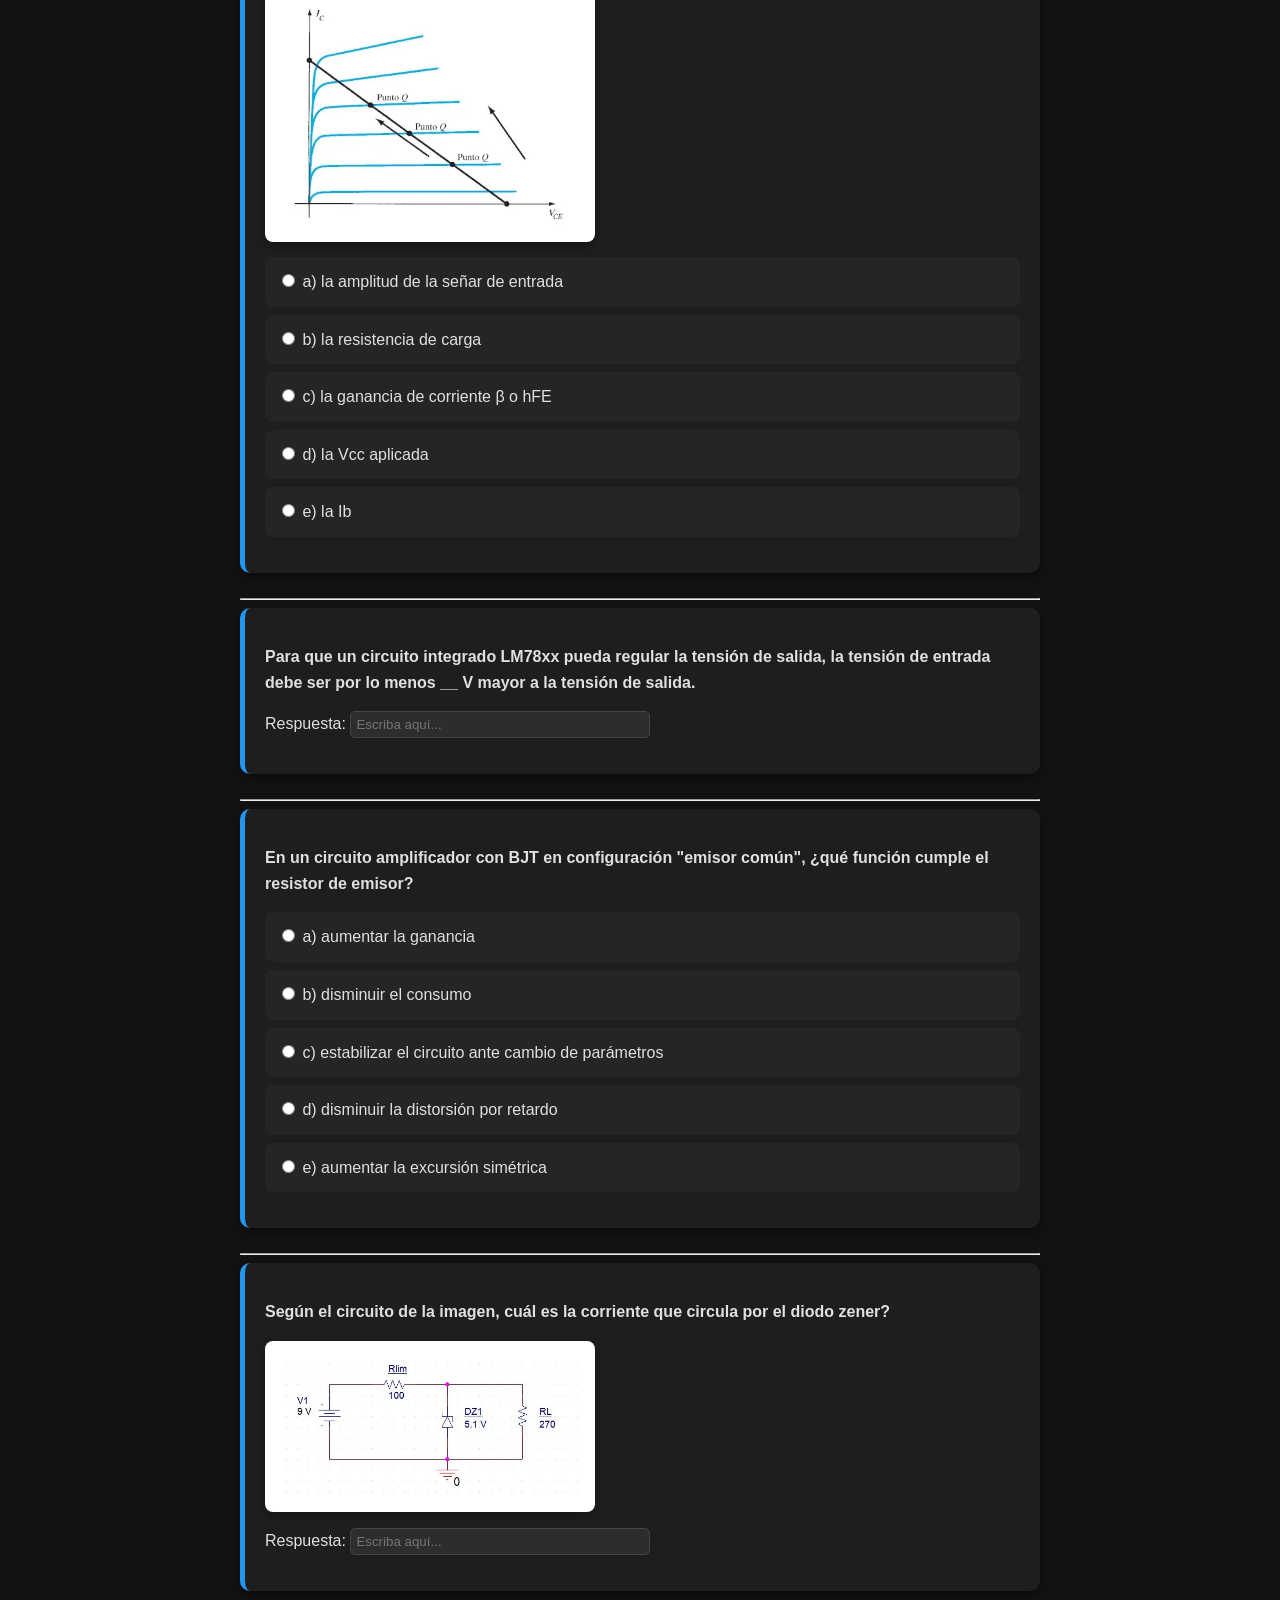
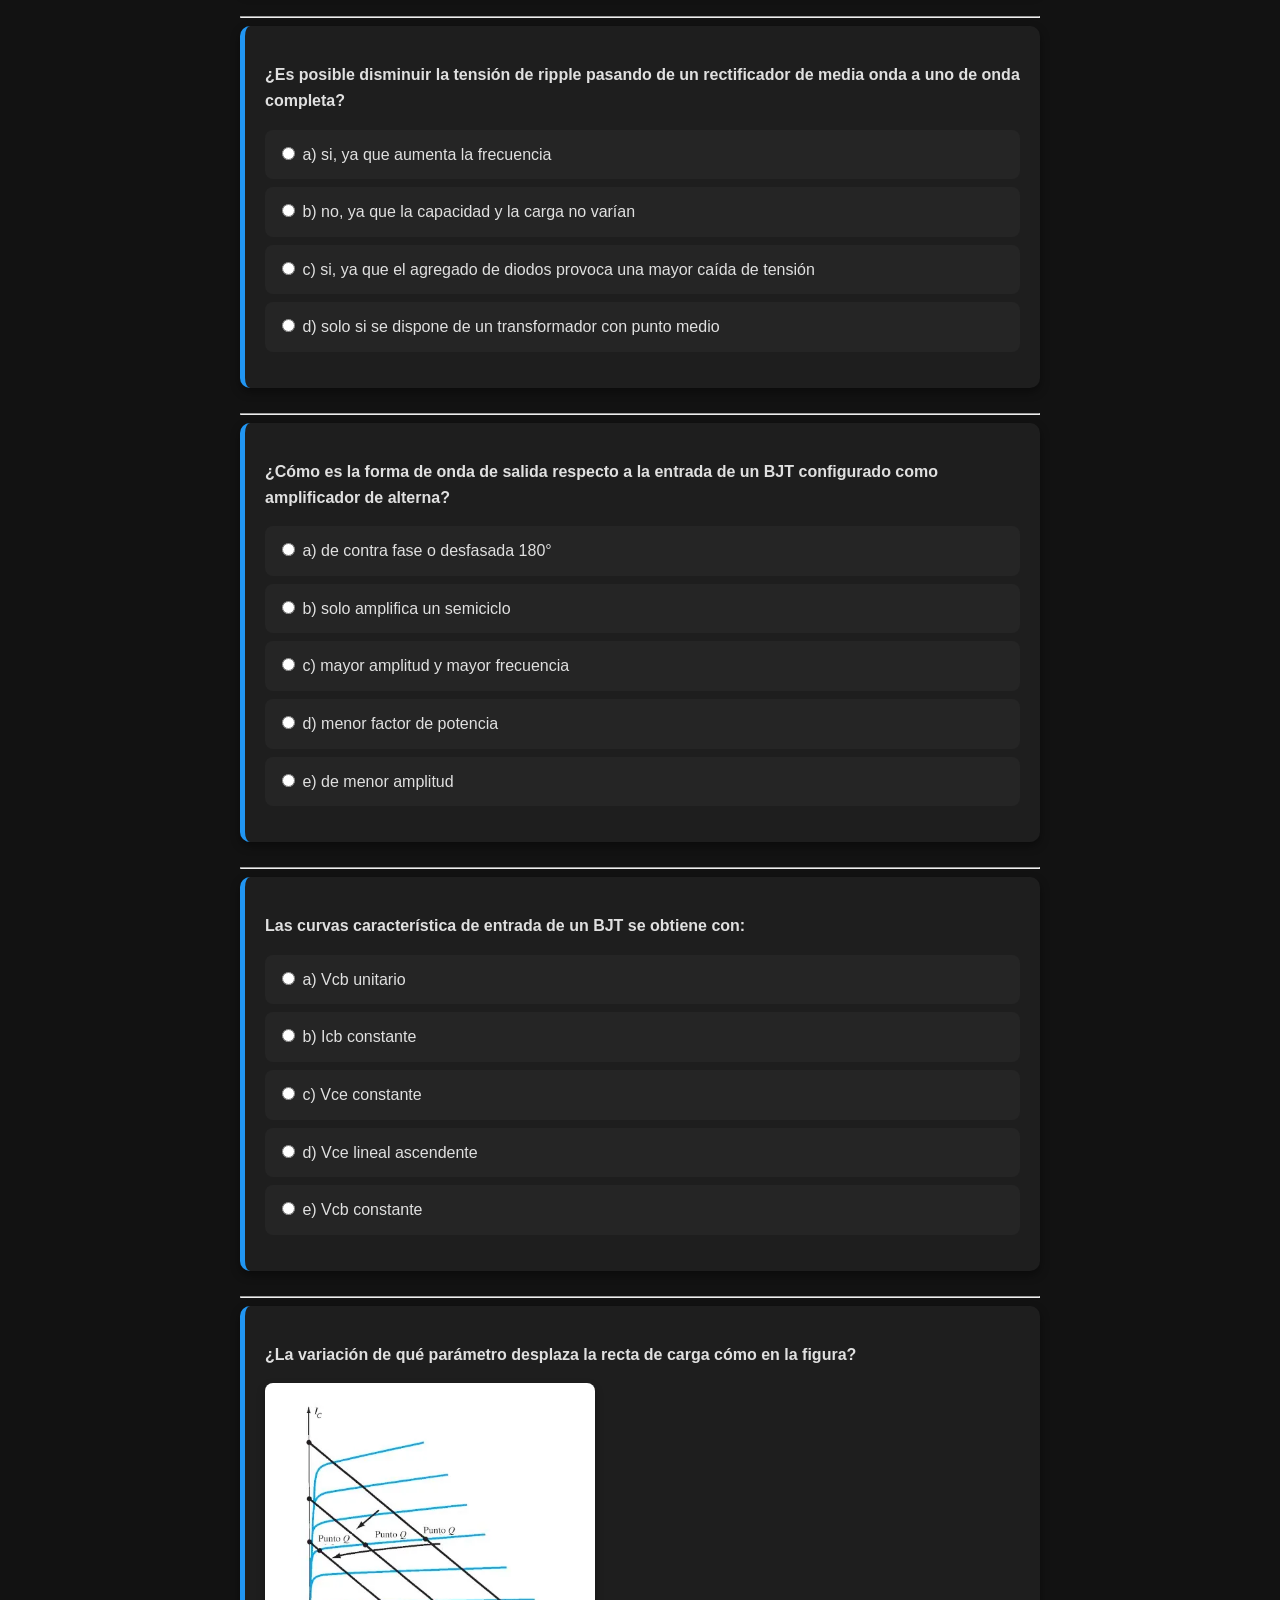
<file: cuestionarios/segundo-parcial.html>
<!DOCTYPE html>
<html lang="es">
<head>
    <meta charset="UTF-8">
    <meta name="viewport" content="width=device-width, initial-scale=1.0">
    <title>Cuestionario - Primer parcial</title>
    <link rel="stylesheet" href="../estilos.css">

    <style>
        .btn-check {
            display: none !important;
        }
    </style>
</head>
<body>
    <header class="header-top">
        <h1 class="titulo-examen">Segundo Parcial</h1>
    </header>

    <div id="contenedor-preguntas"></div>

    <script src="../datos/datos-zener.js"></script>
    <script src="../datos/datos-bjt.js"></script>

    <script src="../script.js"></script>

    <button id="btn-subir" class="btn-subir" onclick="irArriba()" title="Ir arriba">
        <svg viewBox="0 0 24 24" width="24" height="24" stroke="currentColor" stroke-width="3" fill="none" stroke-linecap="round" stroke-linejoin="round">
            <polyline points="18 15 12 9 6 15"></polyline>
        </svg>
    </button>

    <div class="barra-inferior">
        <button id="btn-final" class="btn-finalizar" onclick="verificarTodo()">Verificar todo</button>
        <div id="resultado-final" style="font-size: 1.3rem; font-weight: bold; margin: 0;"></div>
    </div>

    <script>
        window.preguntas = [
            ...(typeof preguntasZener !== 'undefined' ? preguntasZener : []),
            ...(typeof preguntasBjt !== 'undefined' ? preguntasBjt : []),
        ];

        // Mezclamos el orden de las preguntas
        mezclarArray(window.preguntas);

        // Cargamos el examen
        window.onload = cargarExamen;
    </script>
</body>
</html>
</file>
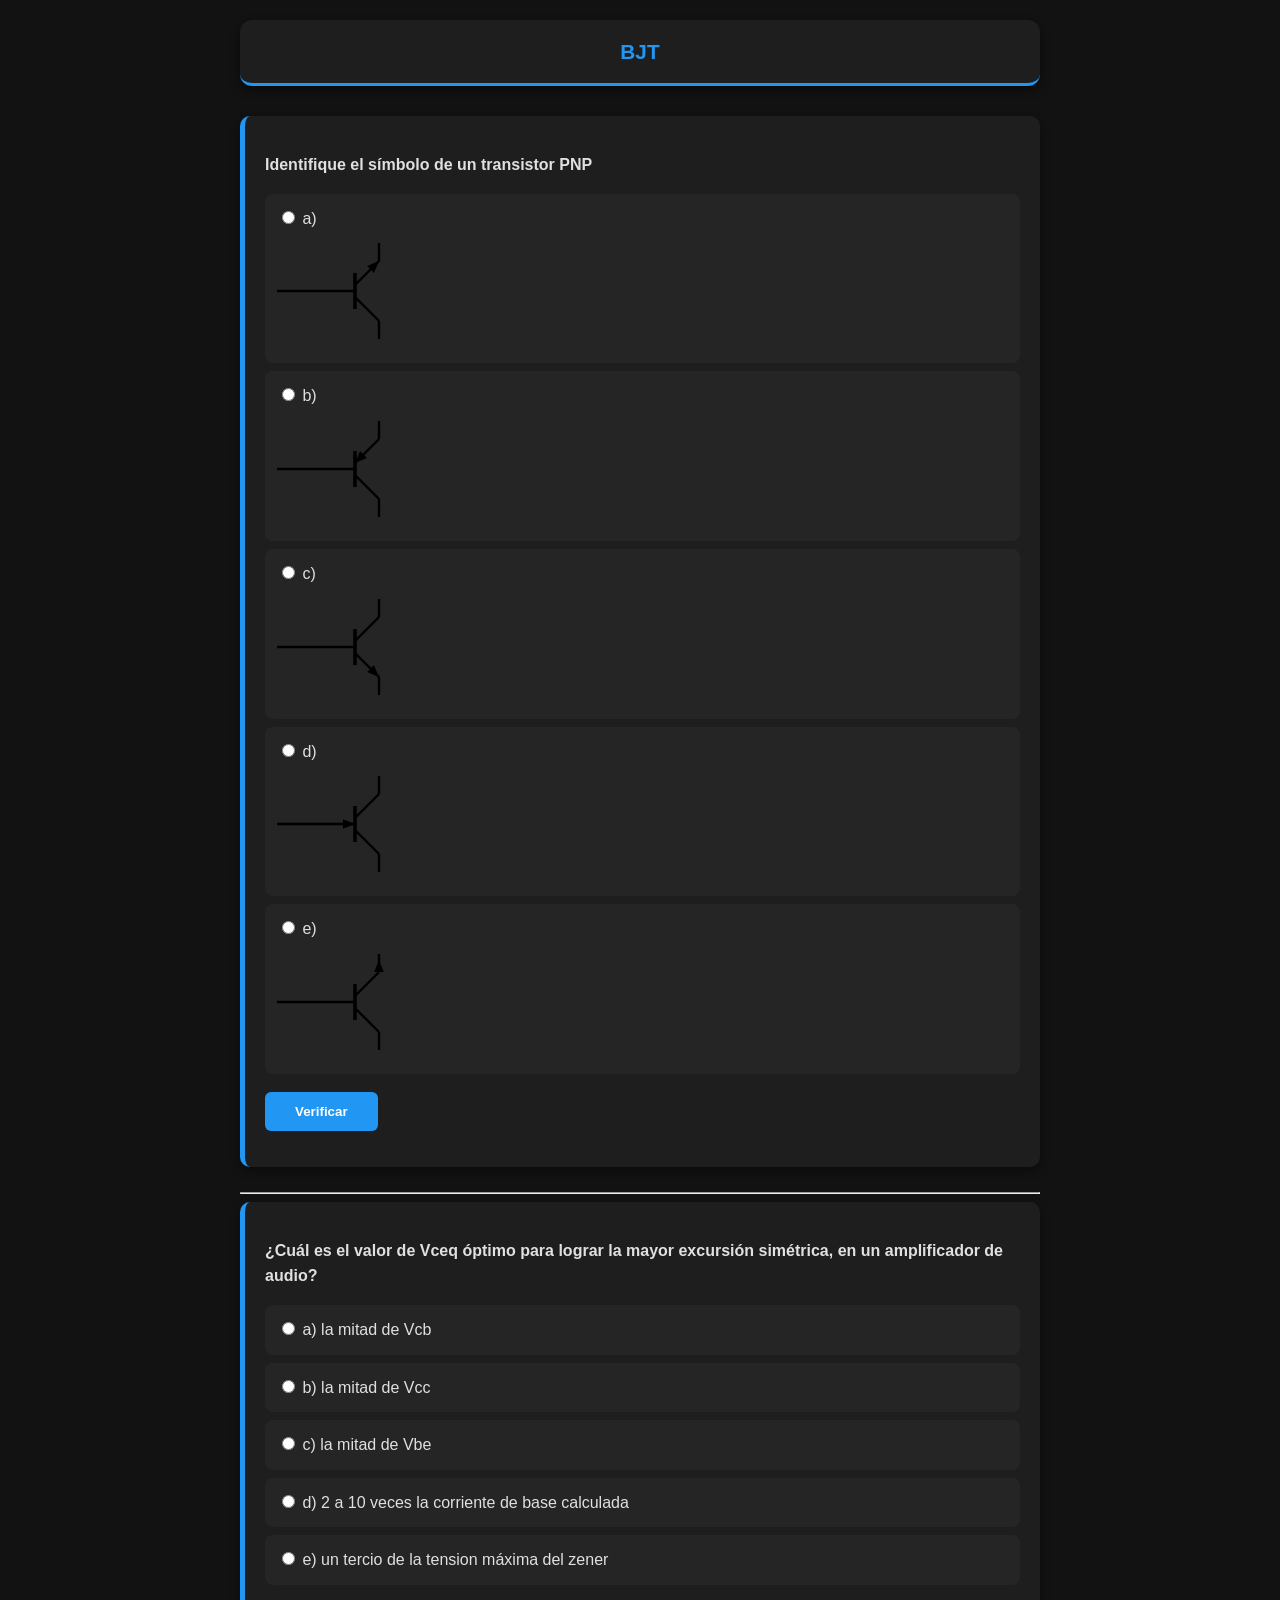
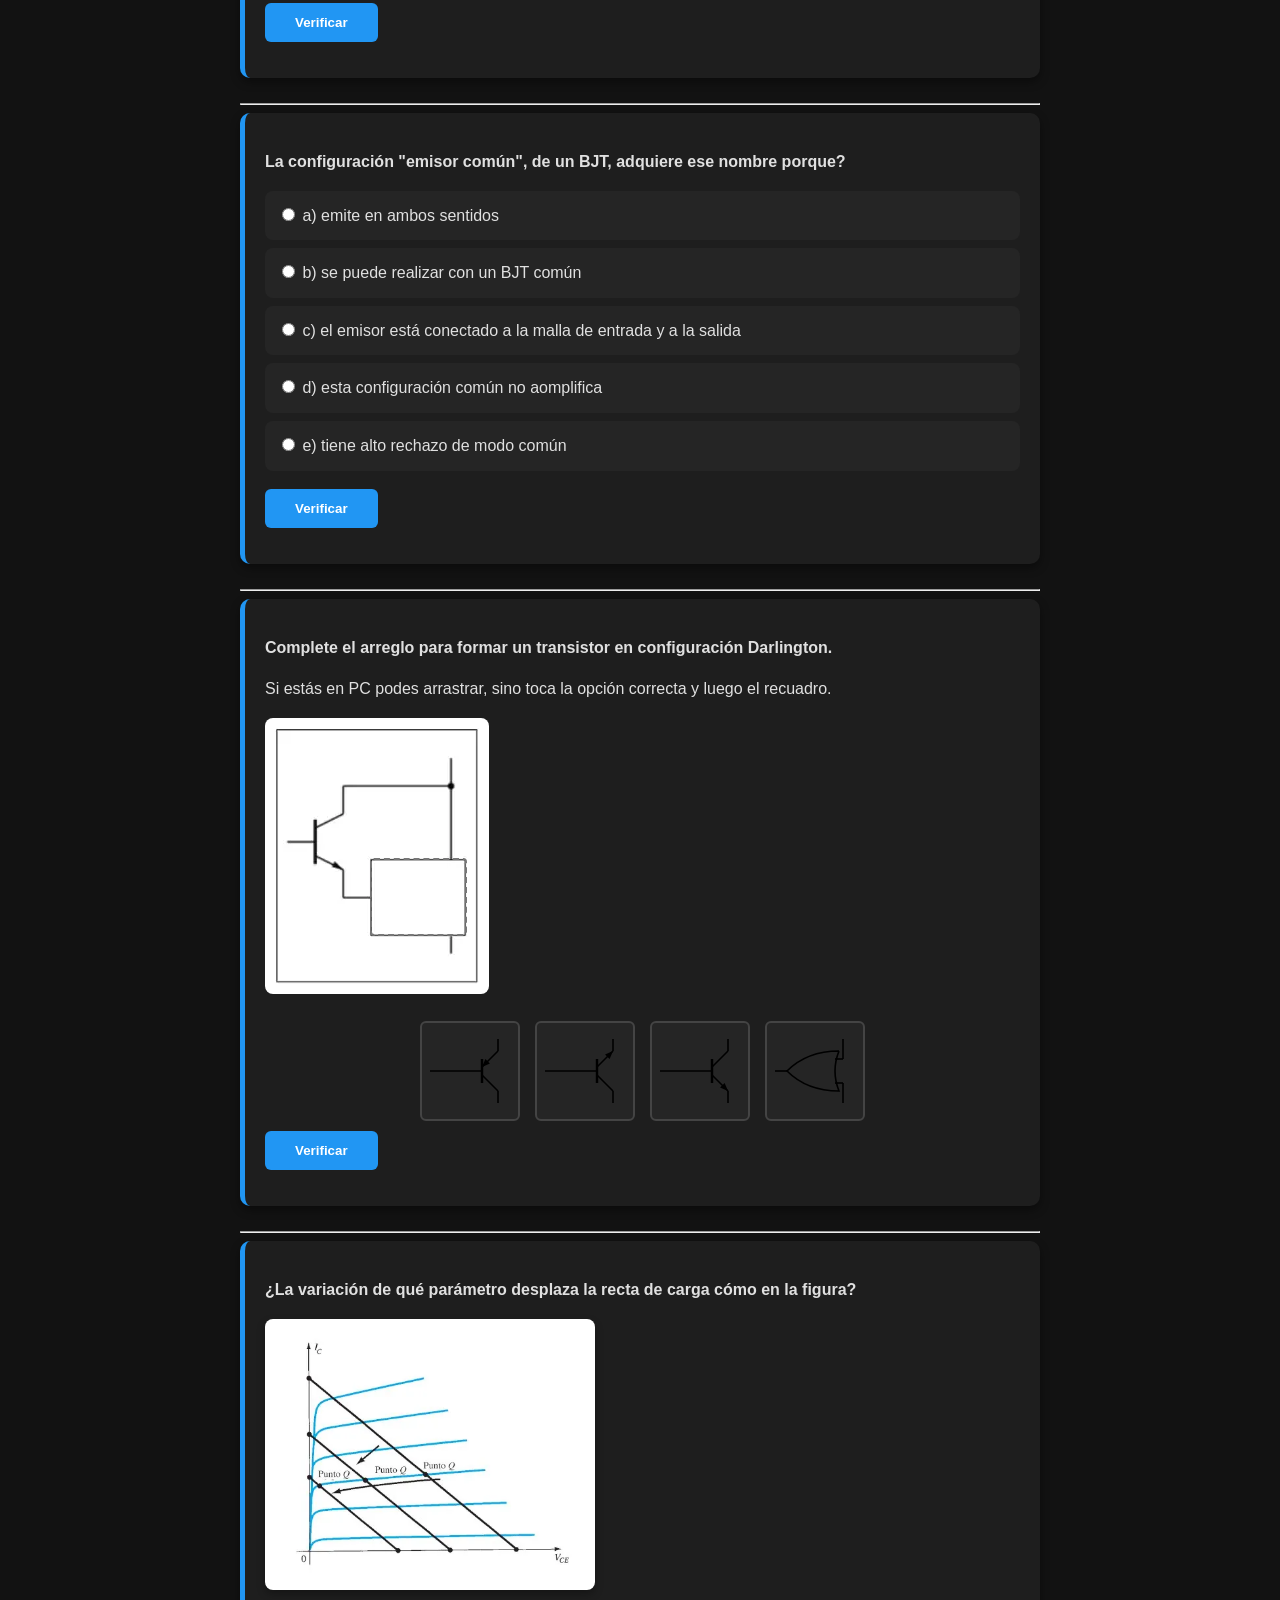
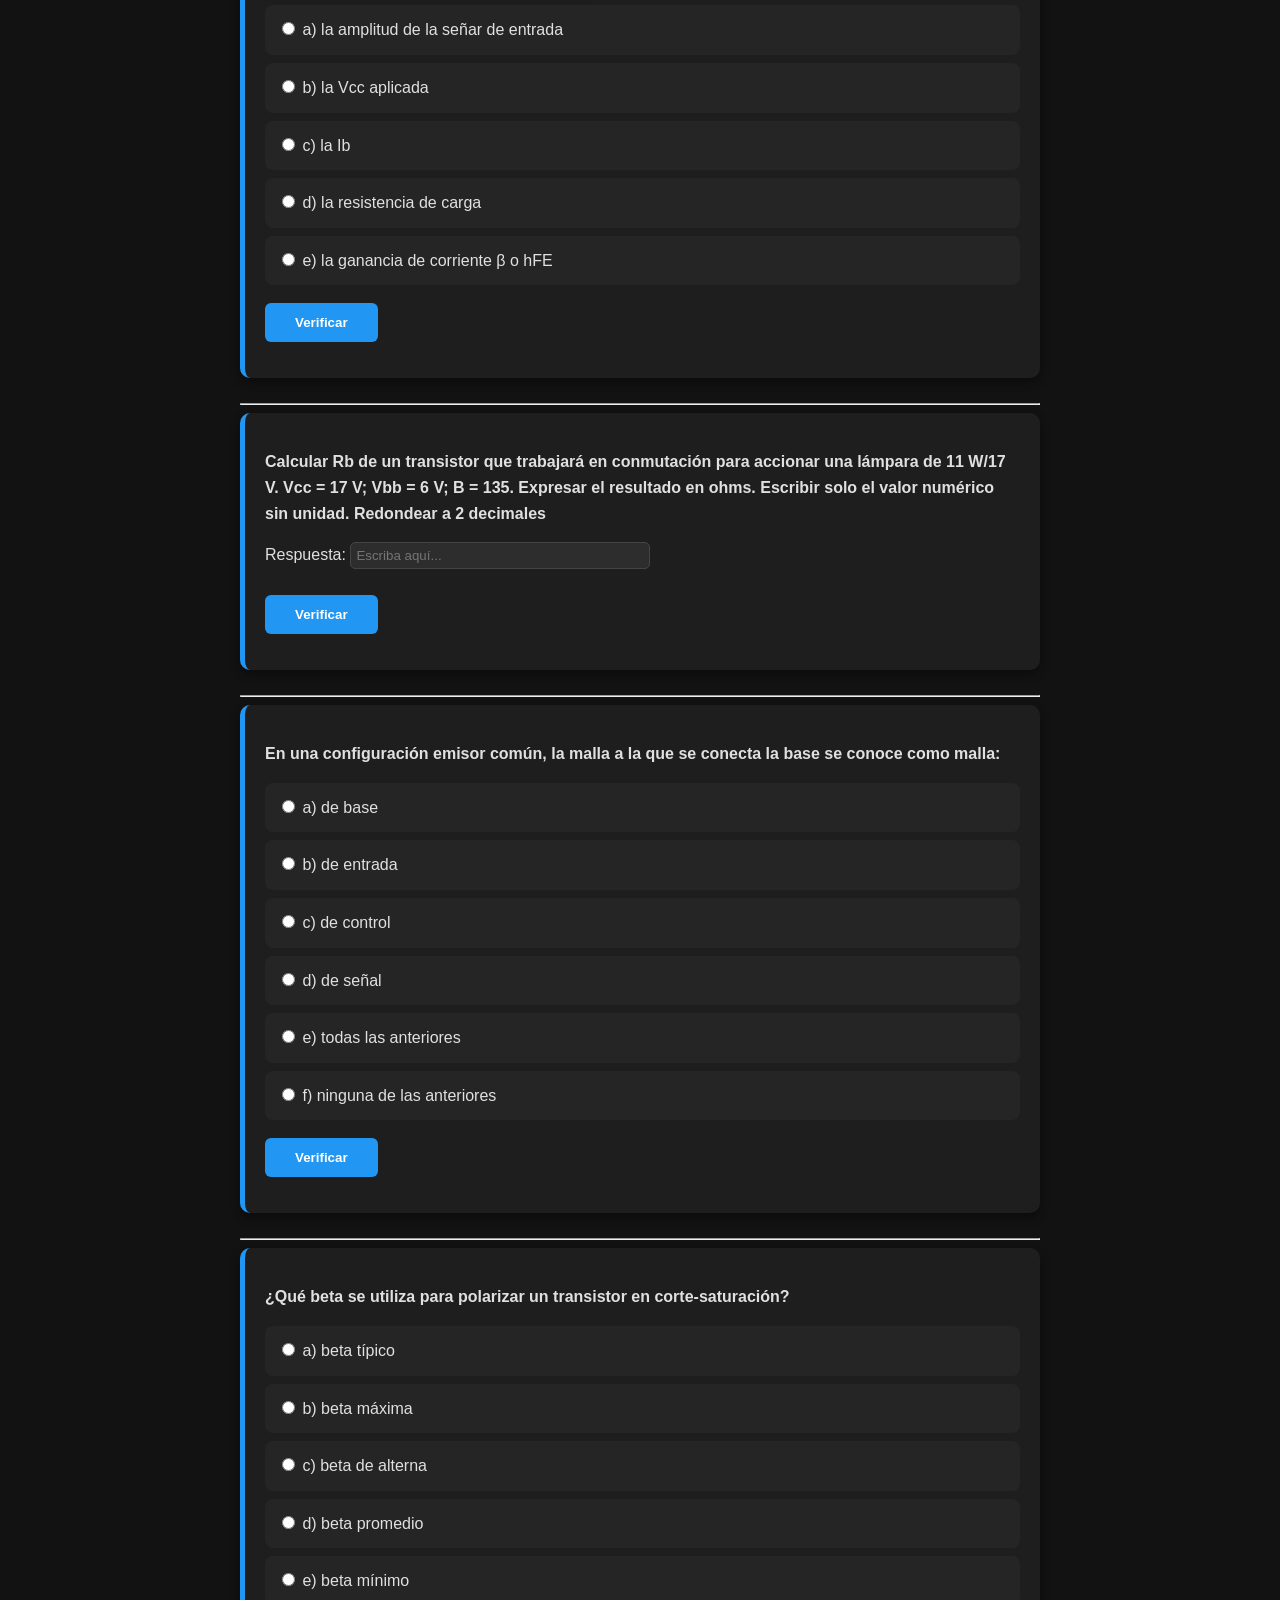
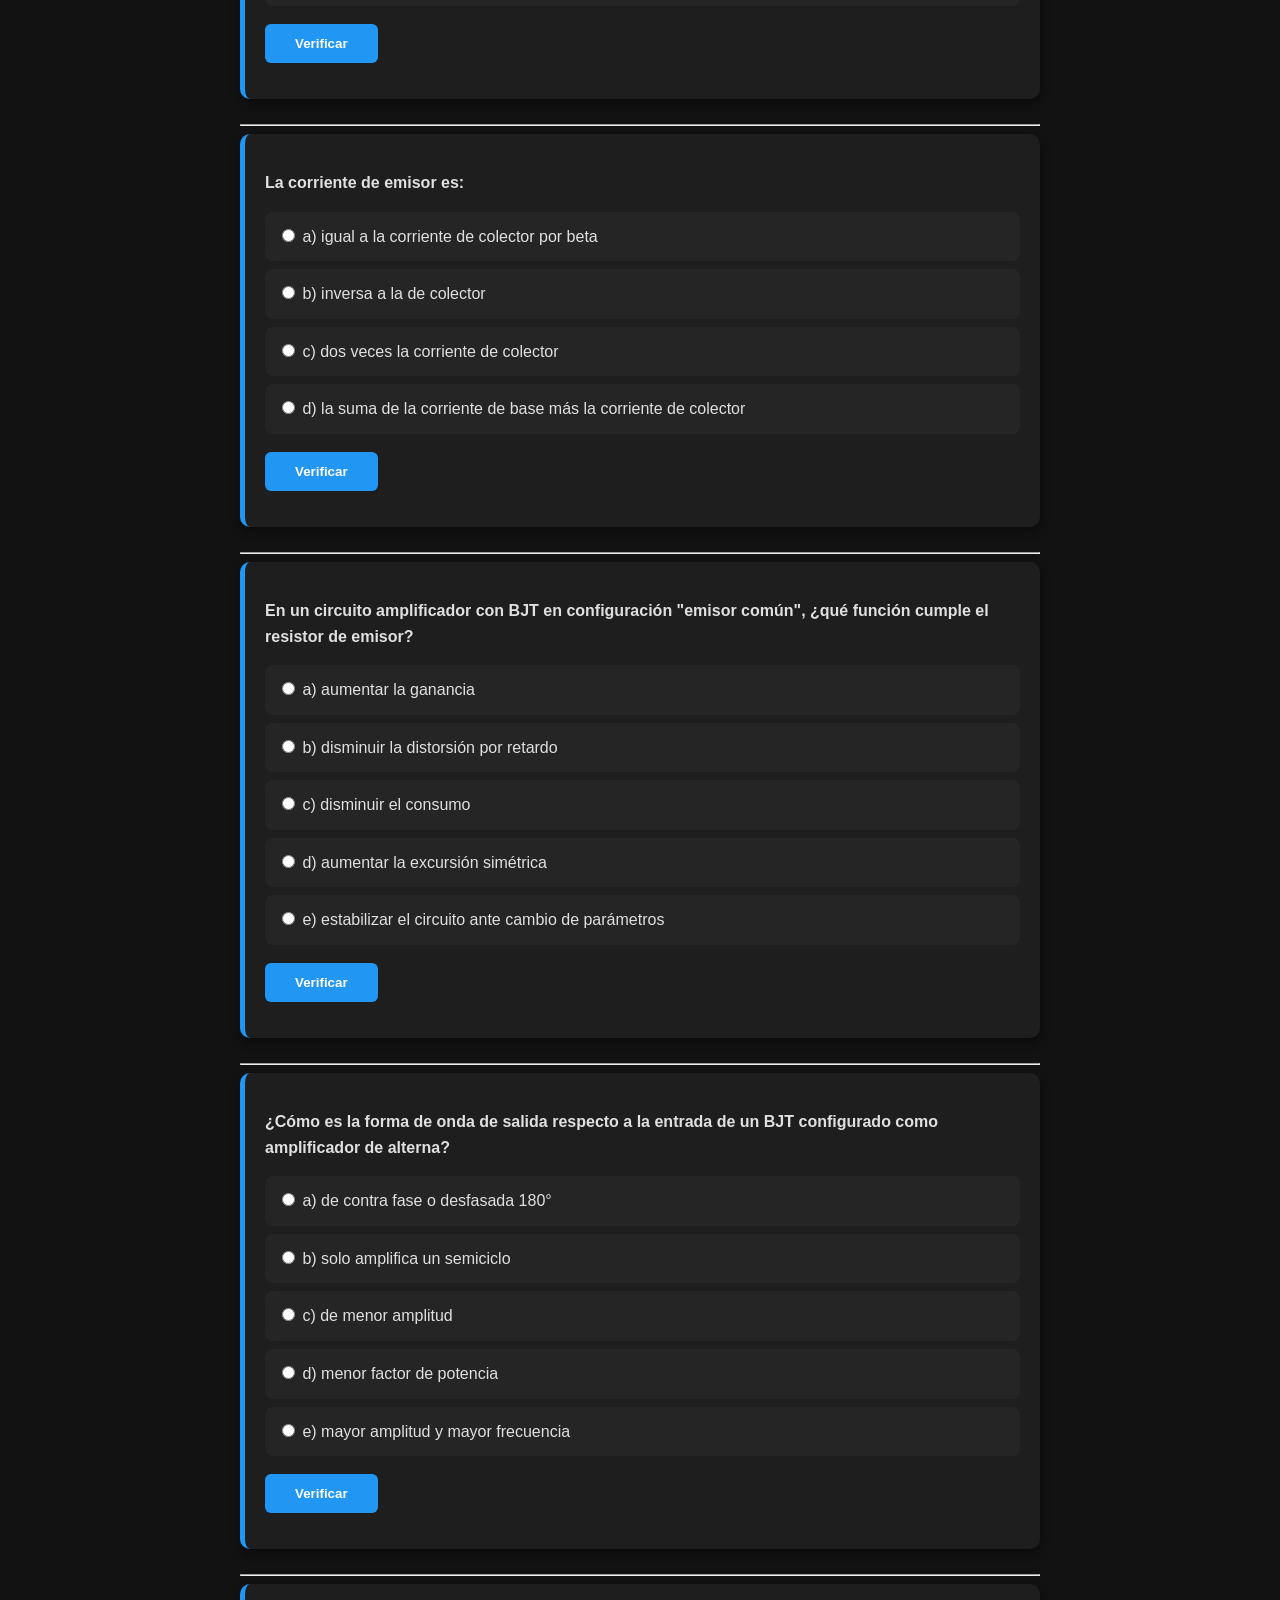
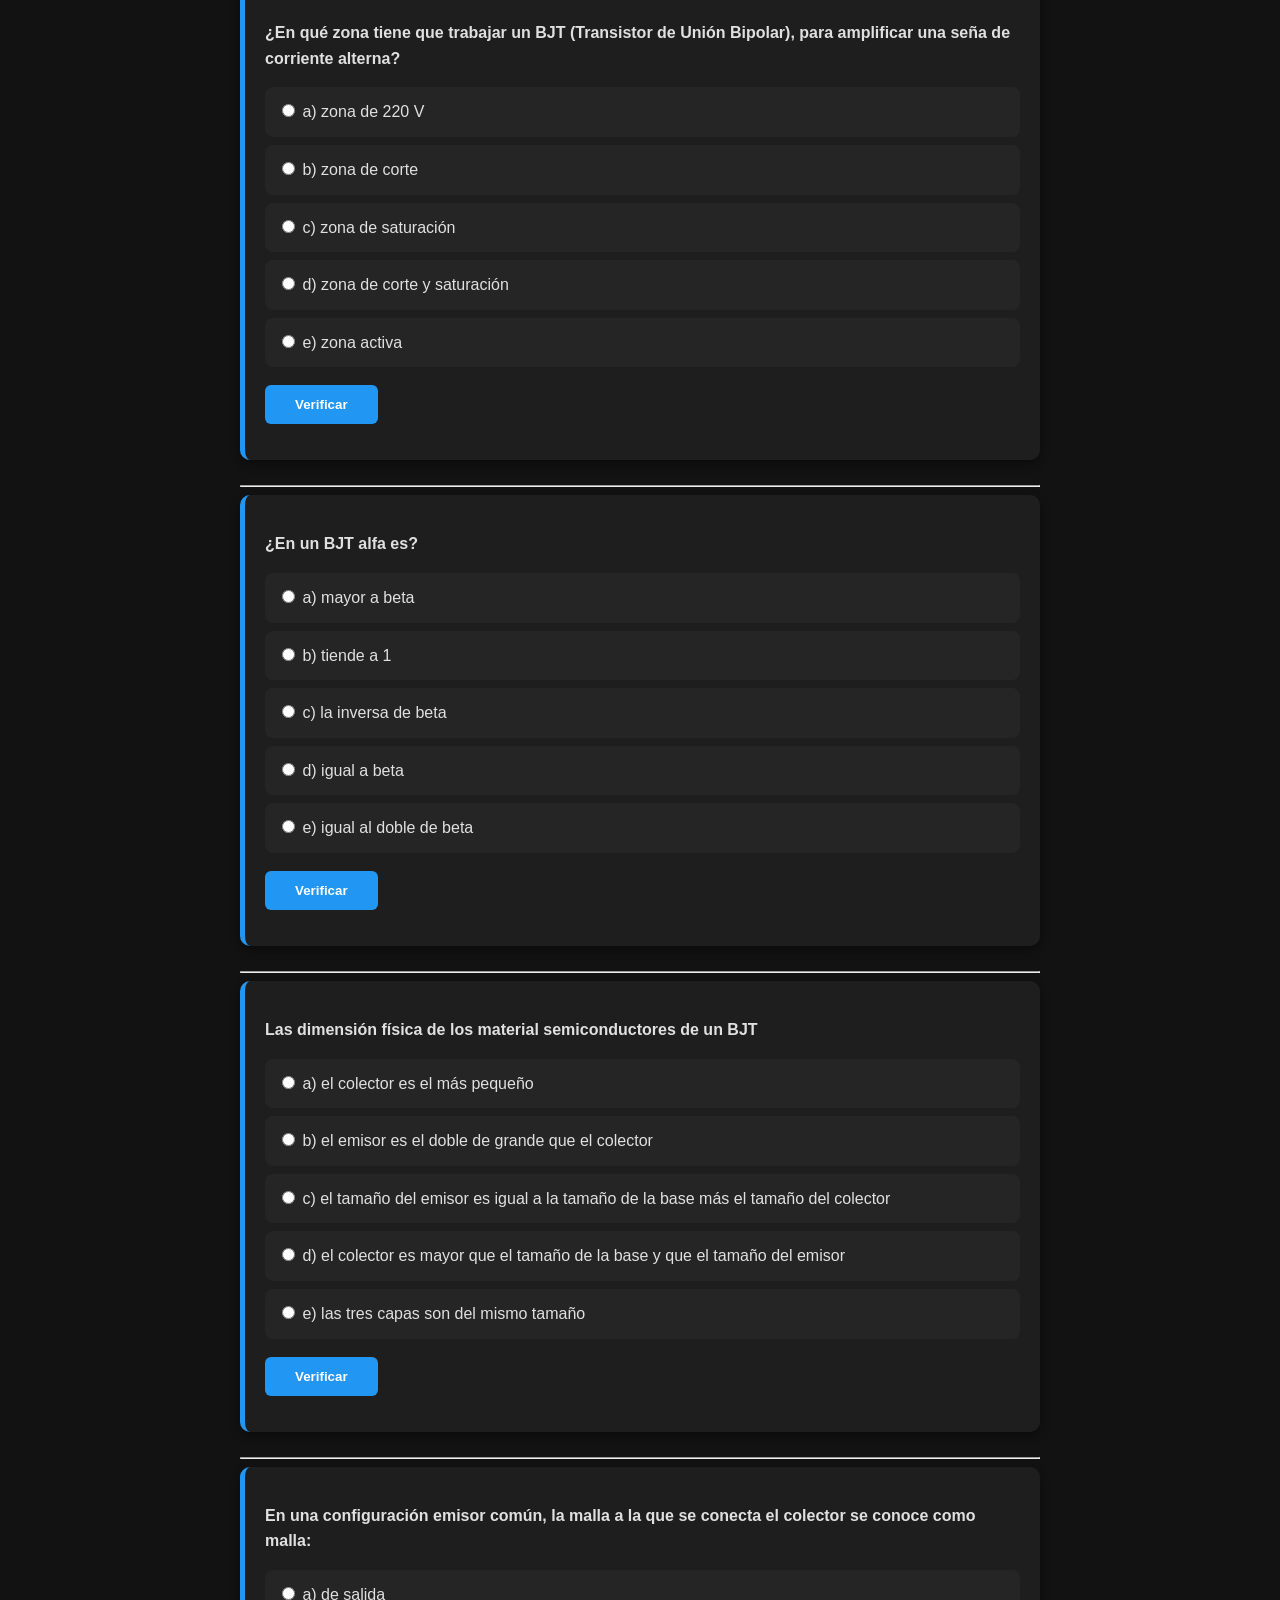
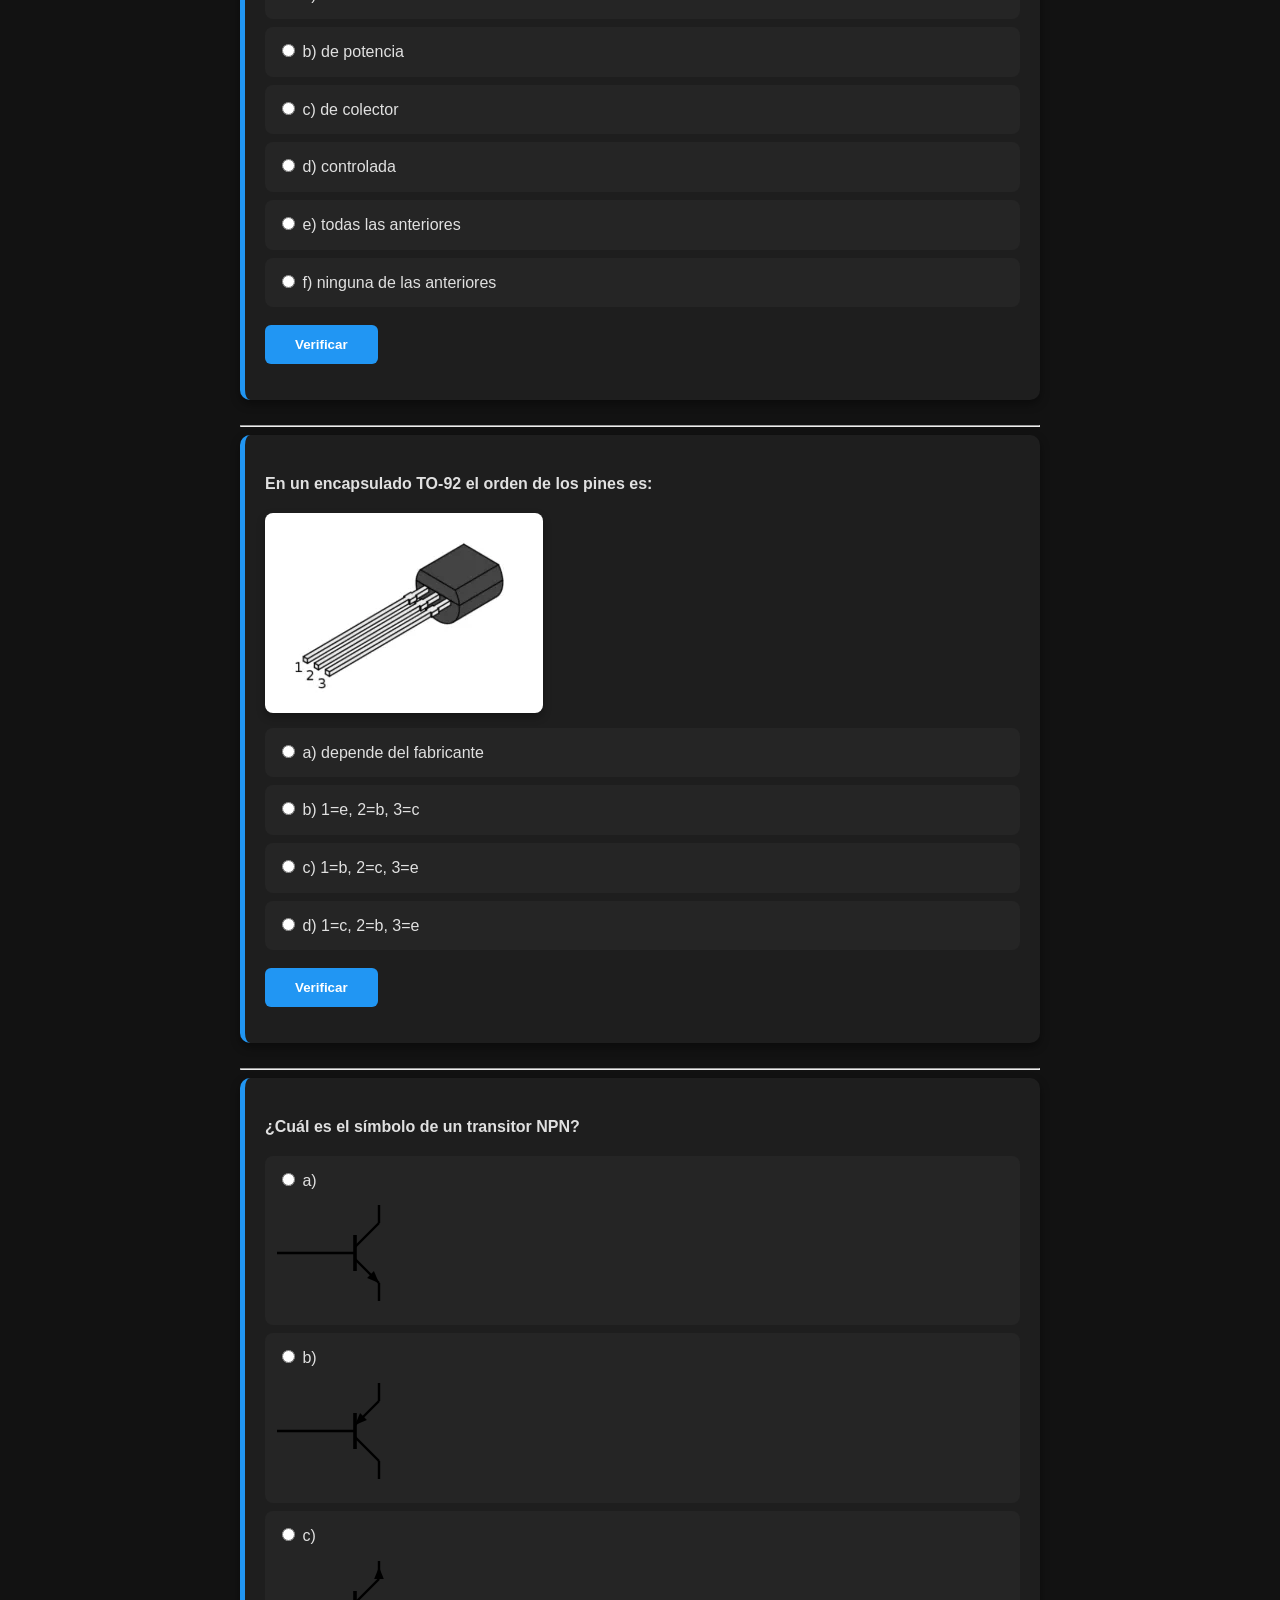
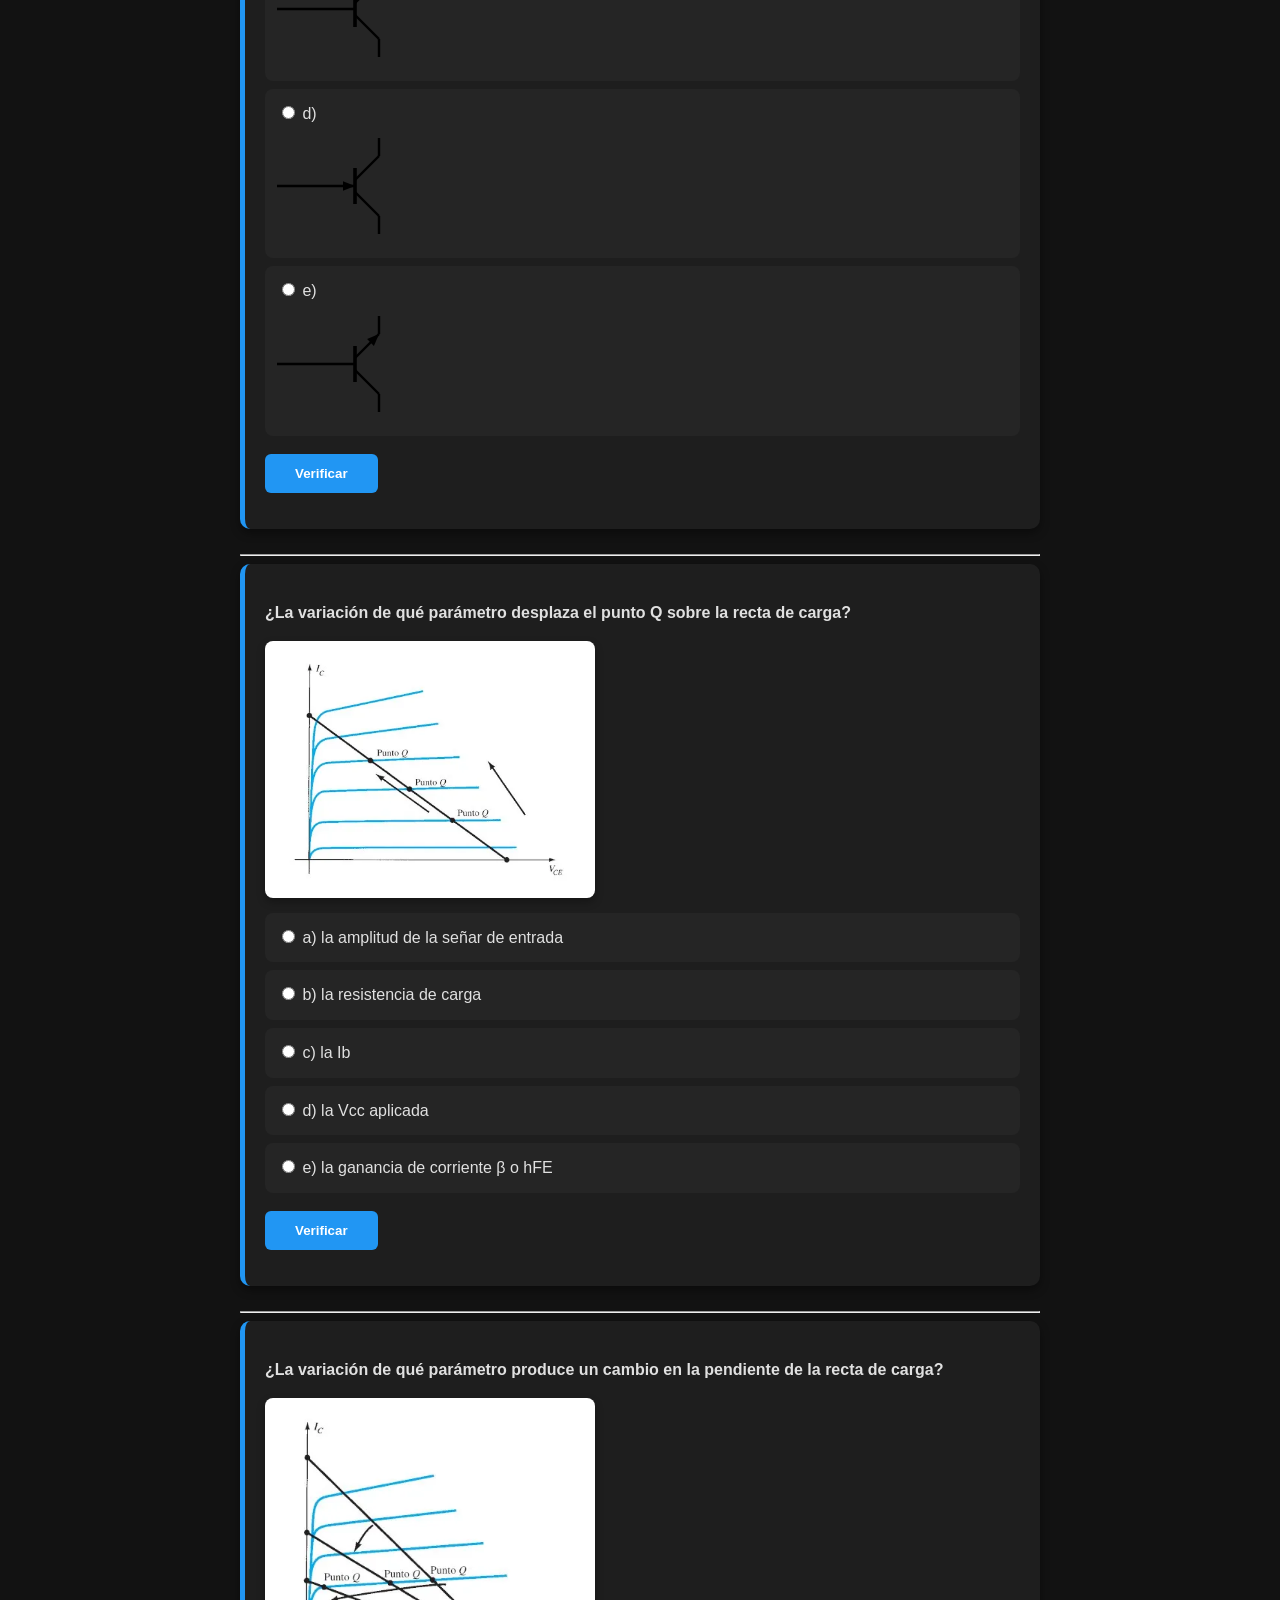
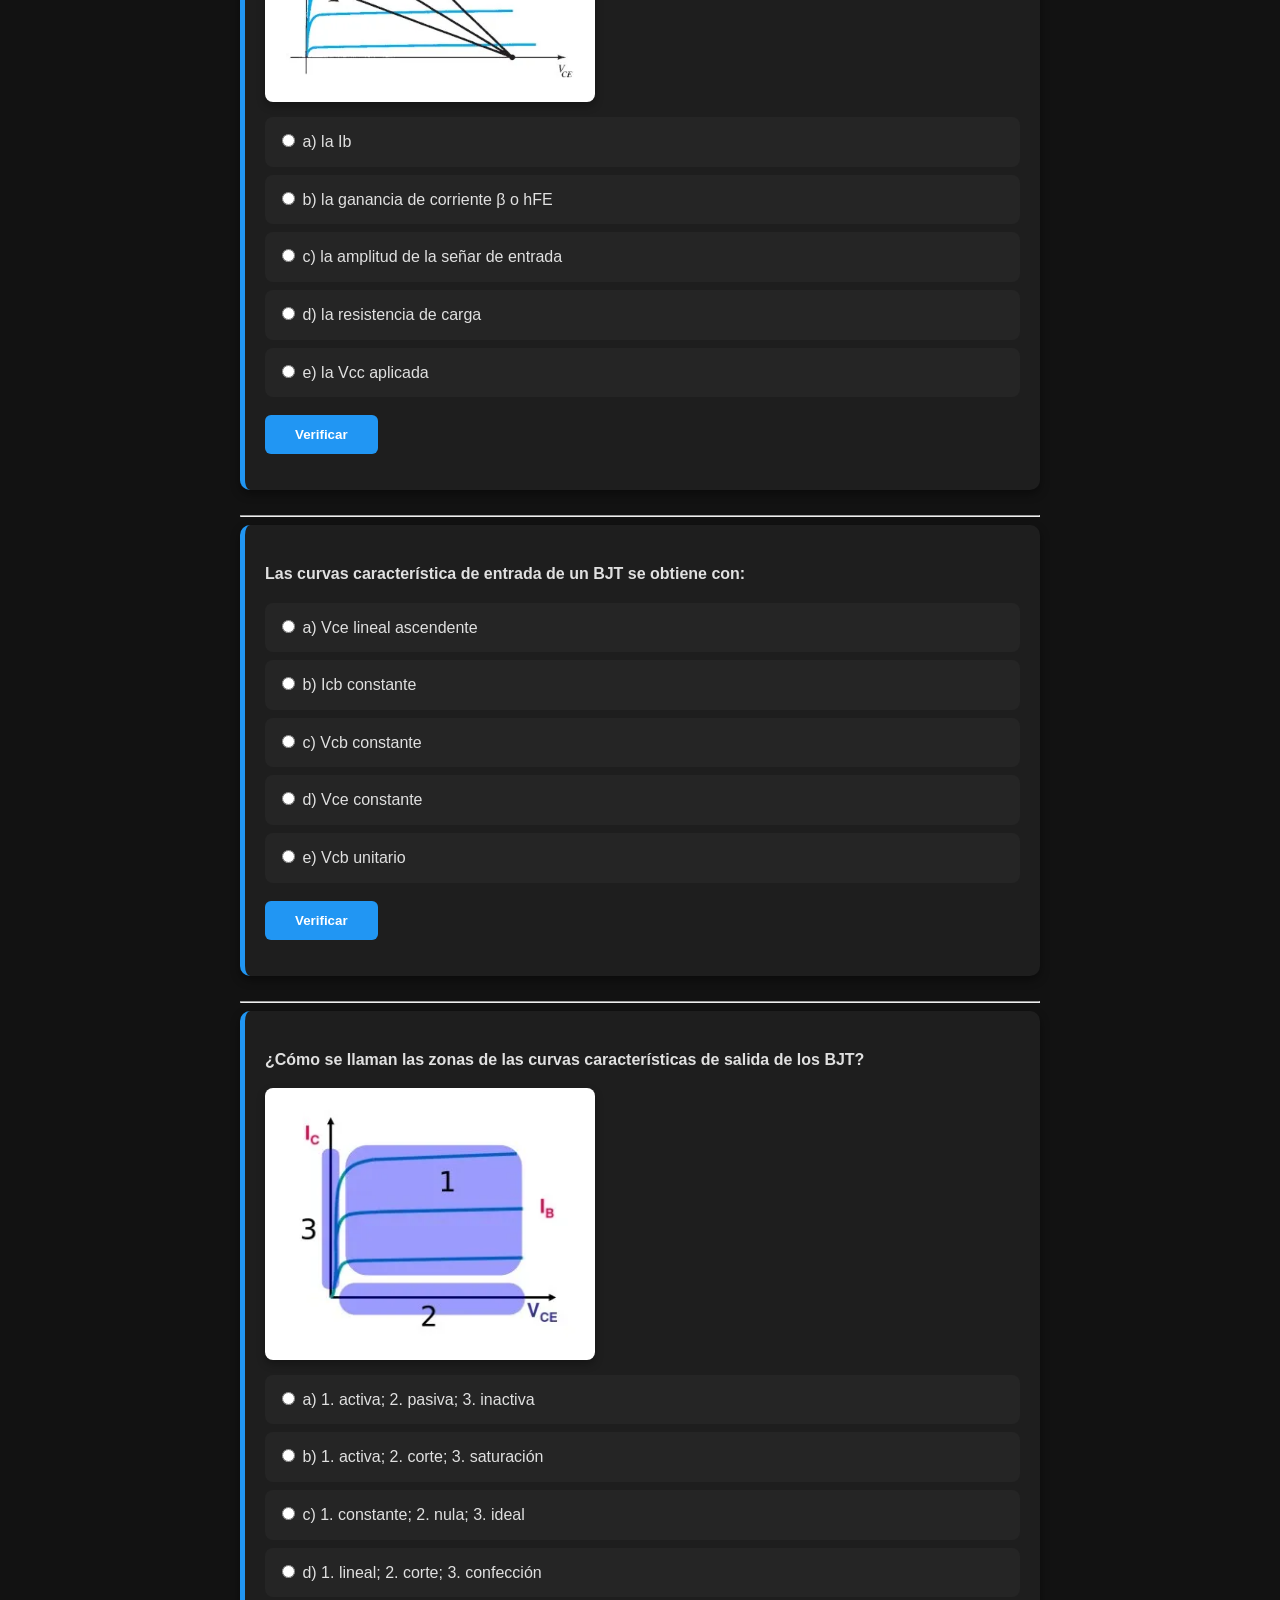
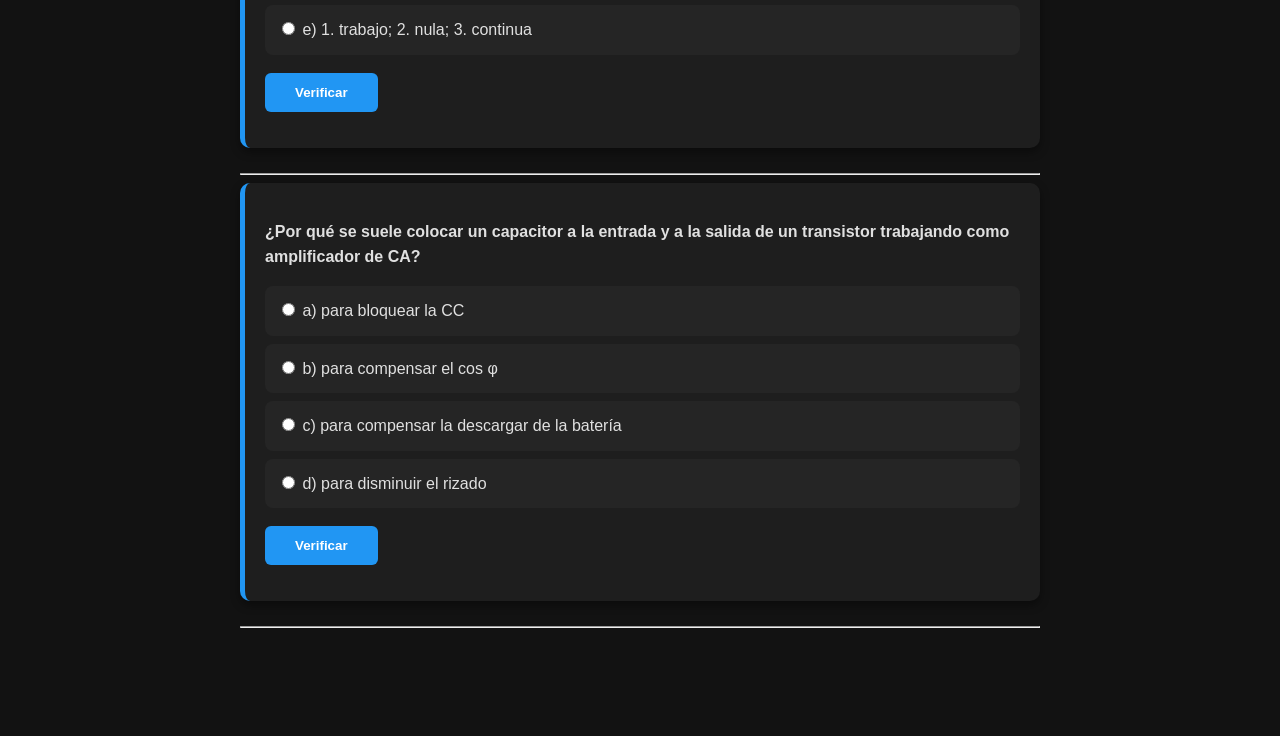
<file: cuestionarios/tema-bjt.html>
<!DOCTYPE html>
<html lang="es">
<head>
    <meta charset="UTF-8">
    <meta name="viewport" content="width=device-width, initial-scale=1.0">
    <title>Cuestionario - BJT</title>
    <link rel="stylesheet" href="../estilos.css">
</head>
<body>
    <header class="header-top">
        <h1 class="titulo-examen">BJT</h1>
    </header>

    <div id="contenedor-preguntas"></div>

    <script src="../datos/datos-bjt.js"></script>

    <script src="../script.js"></script>

    <script>
        window.preguntas = preguntasBjt;
        window.onload = cargarExamen;
    </script>
</body>
</html>
</file>
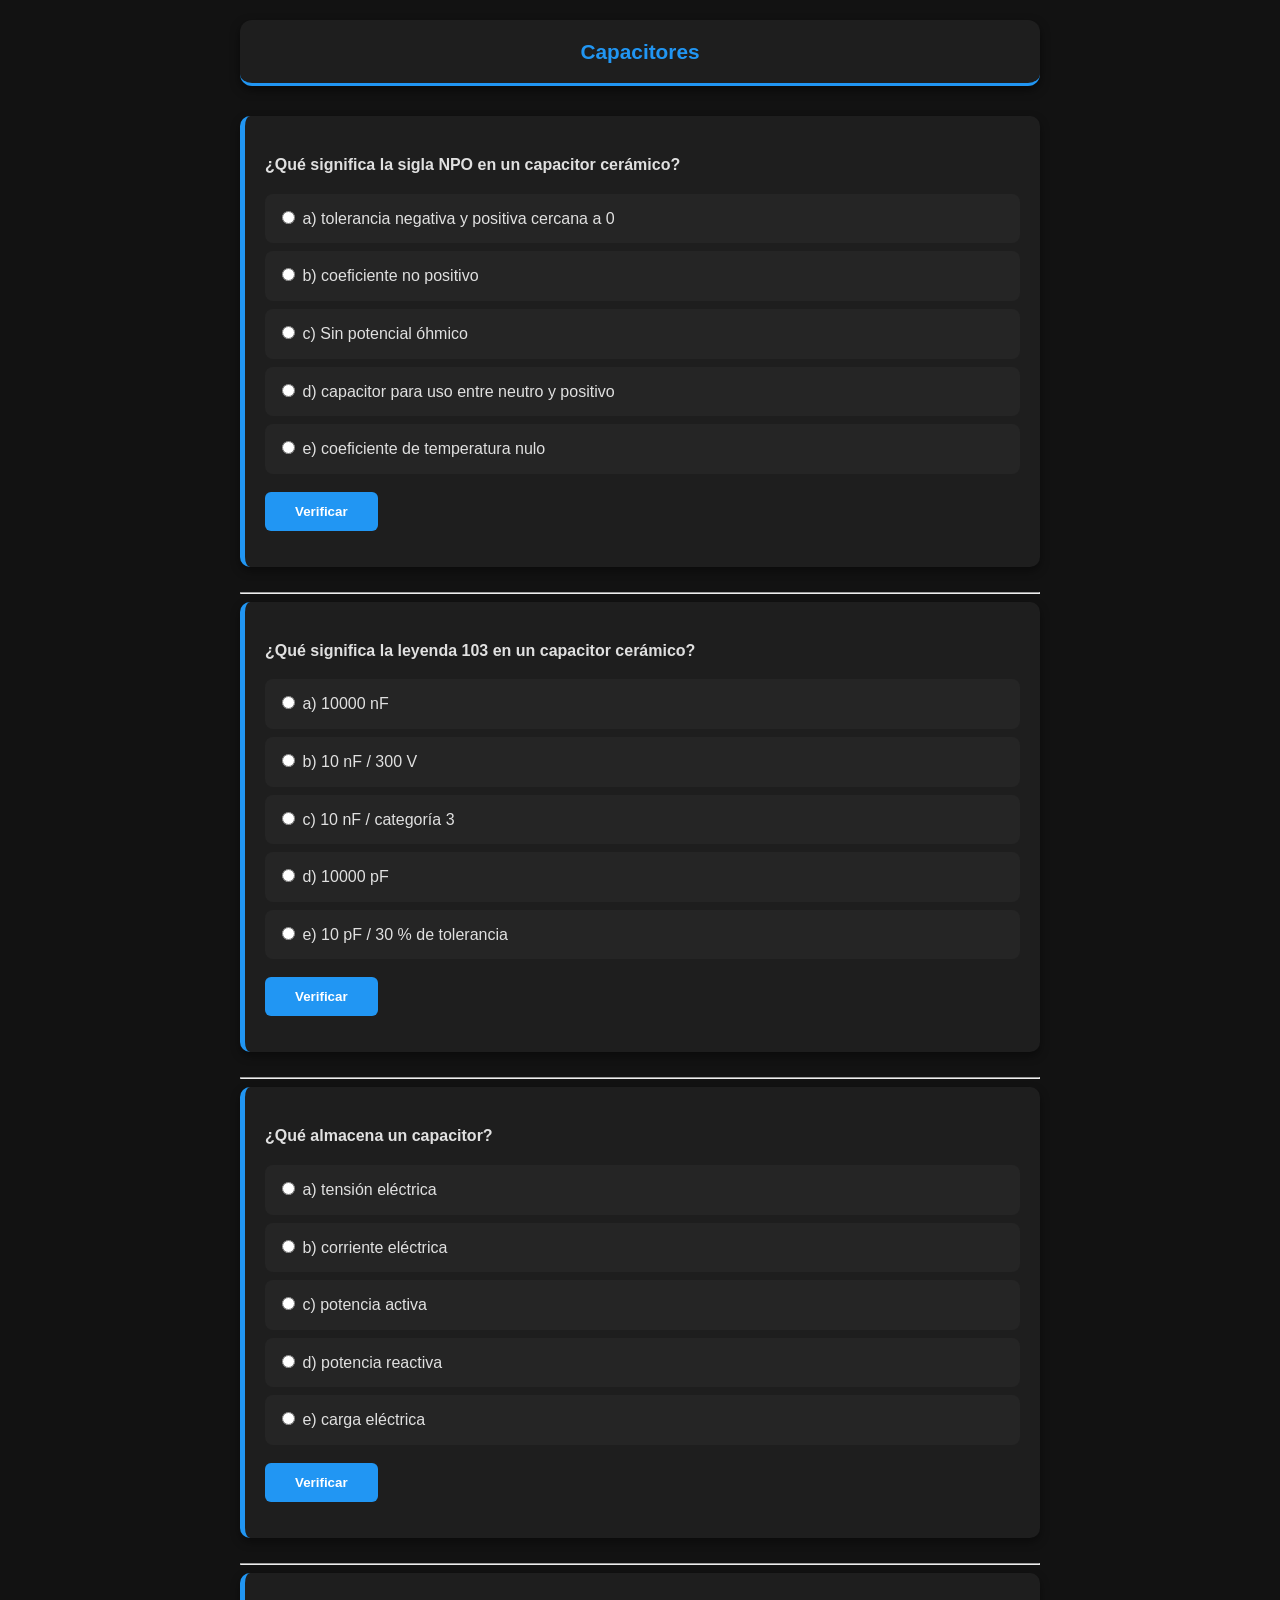
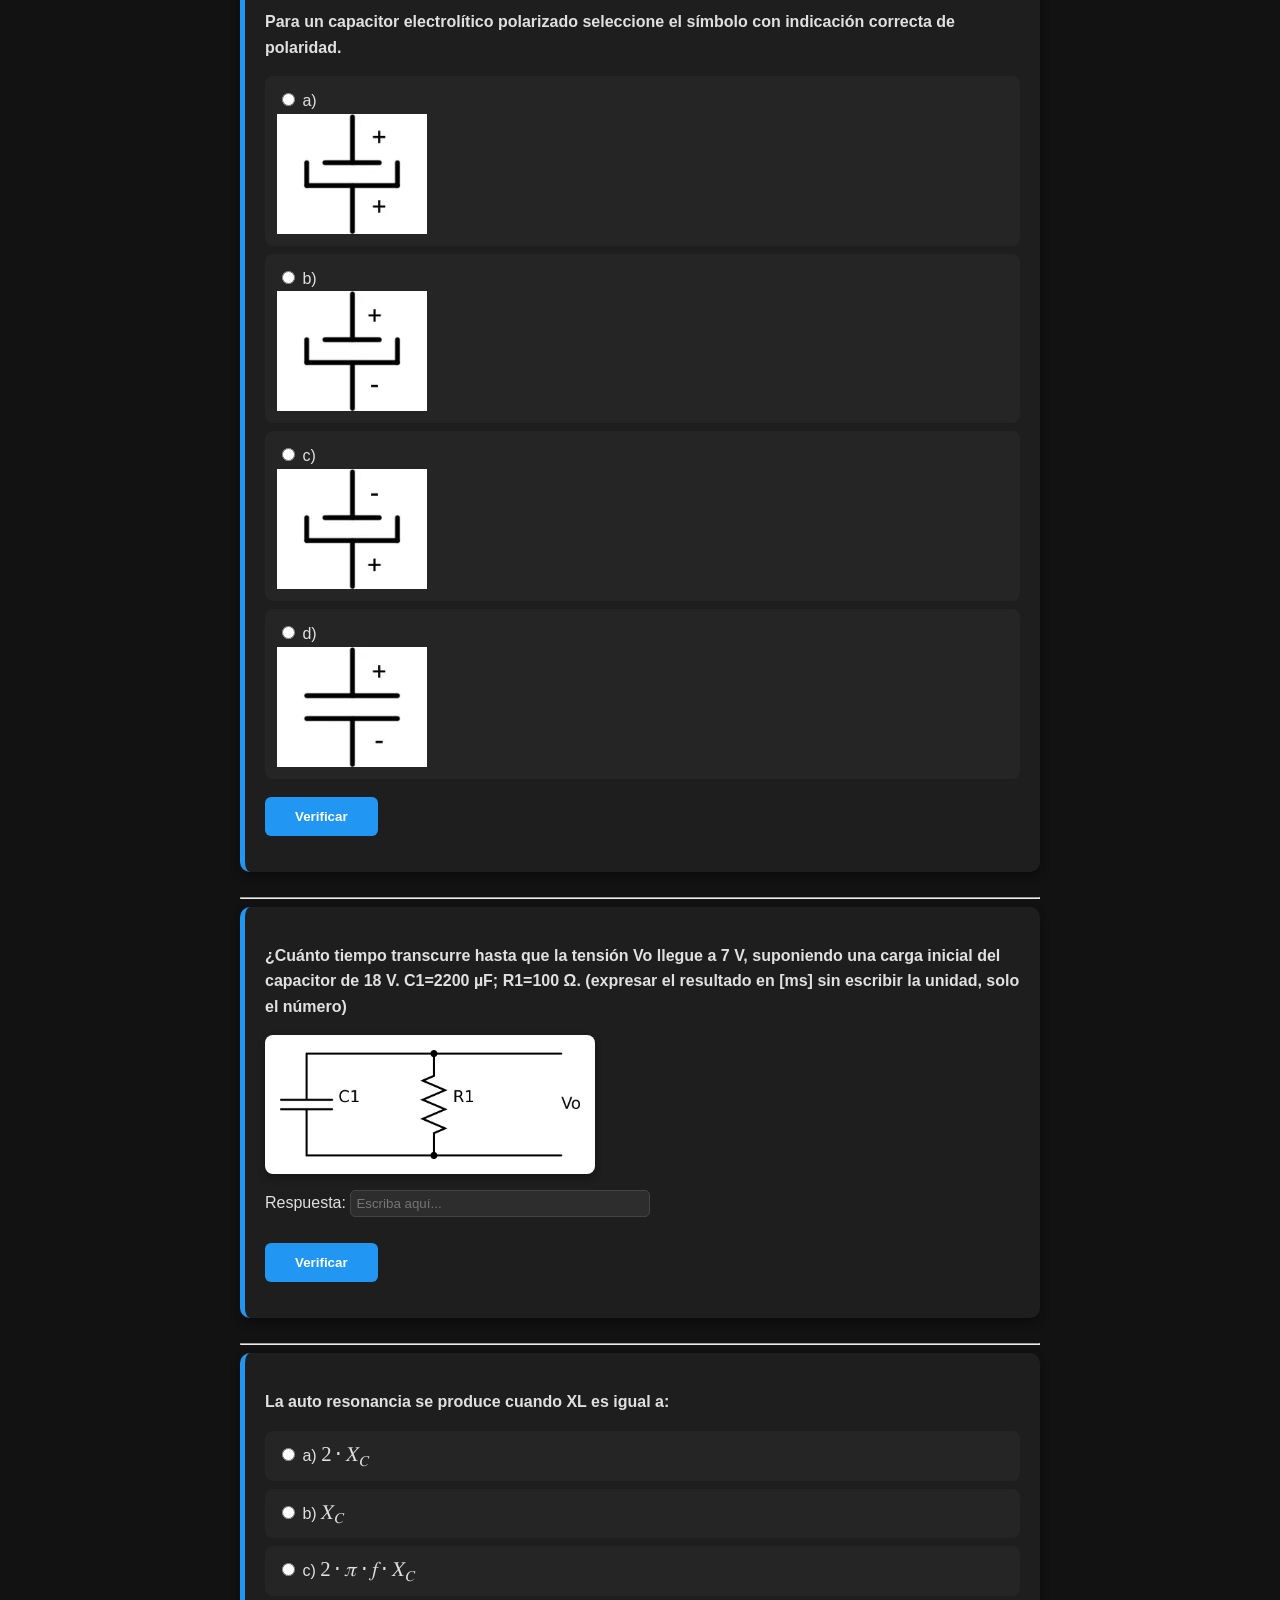
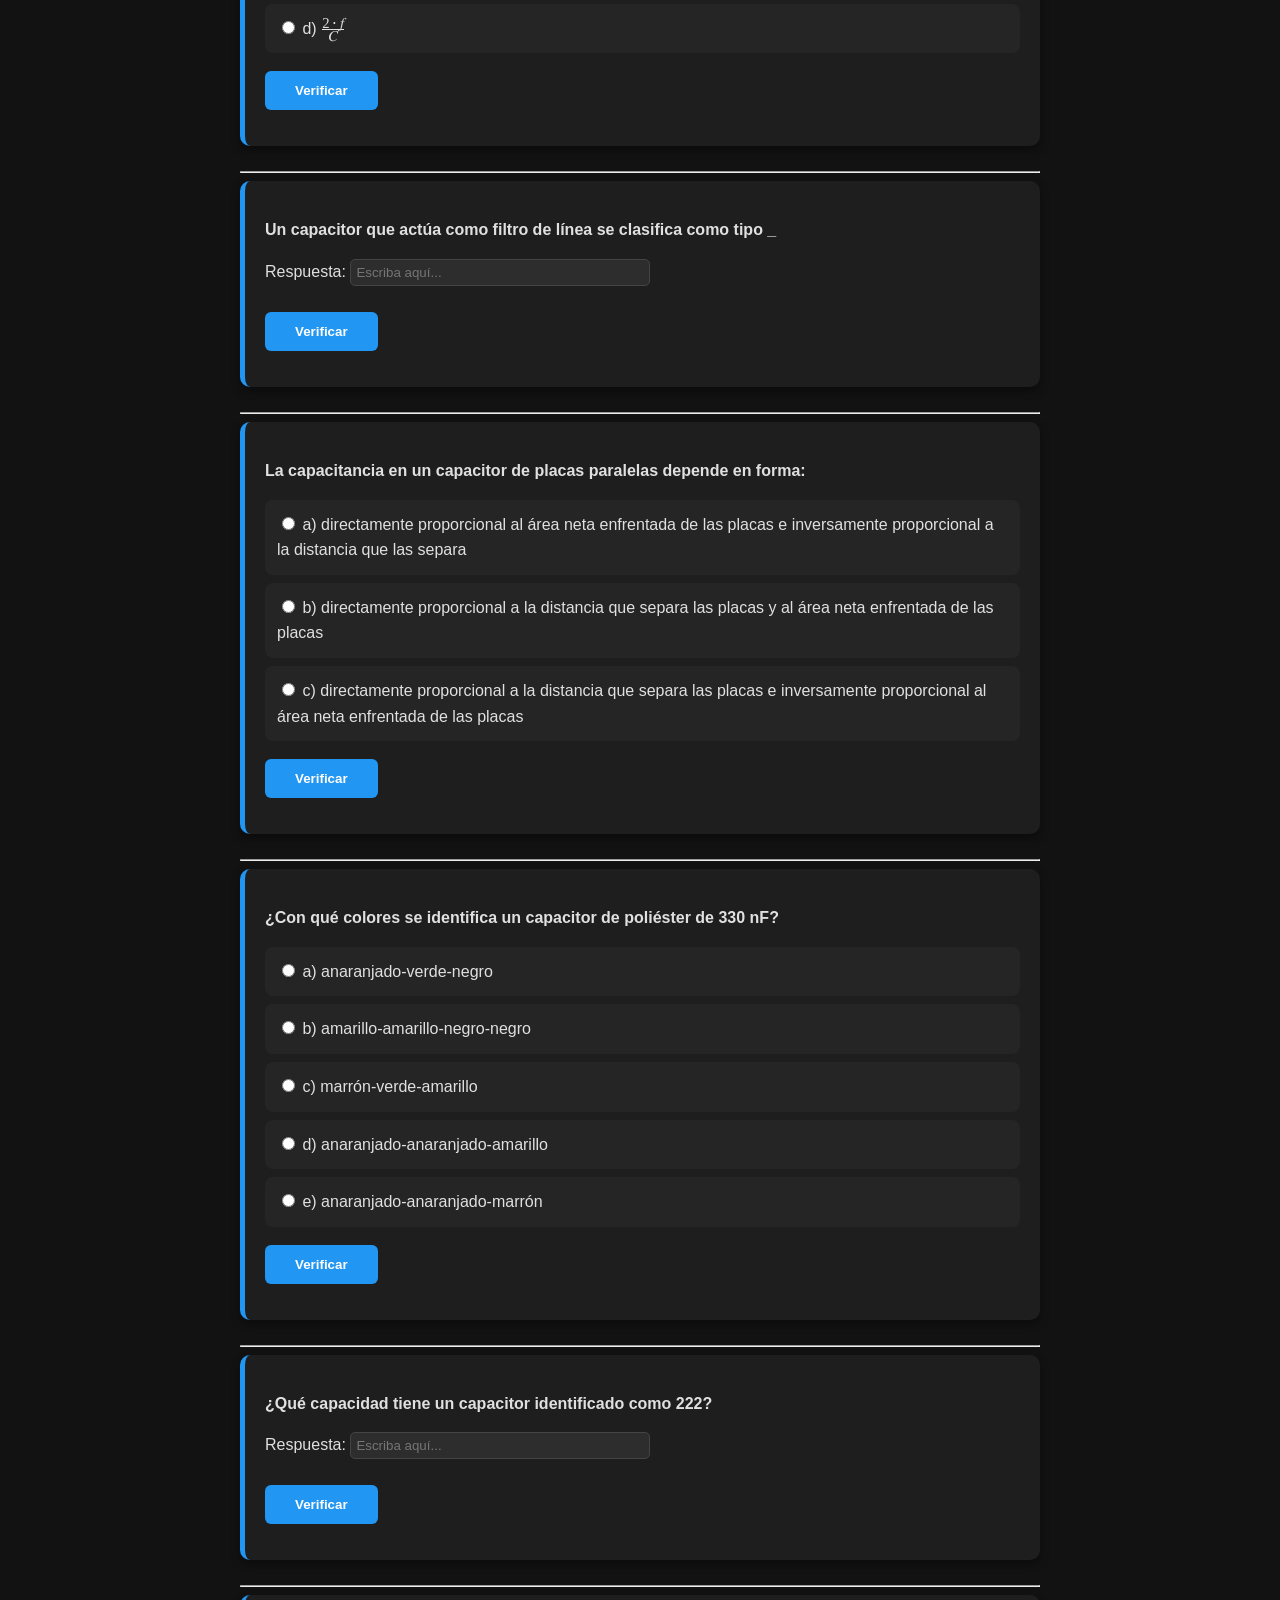
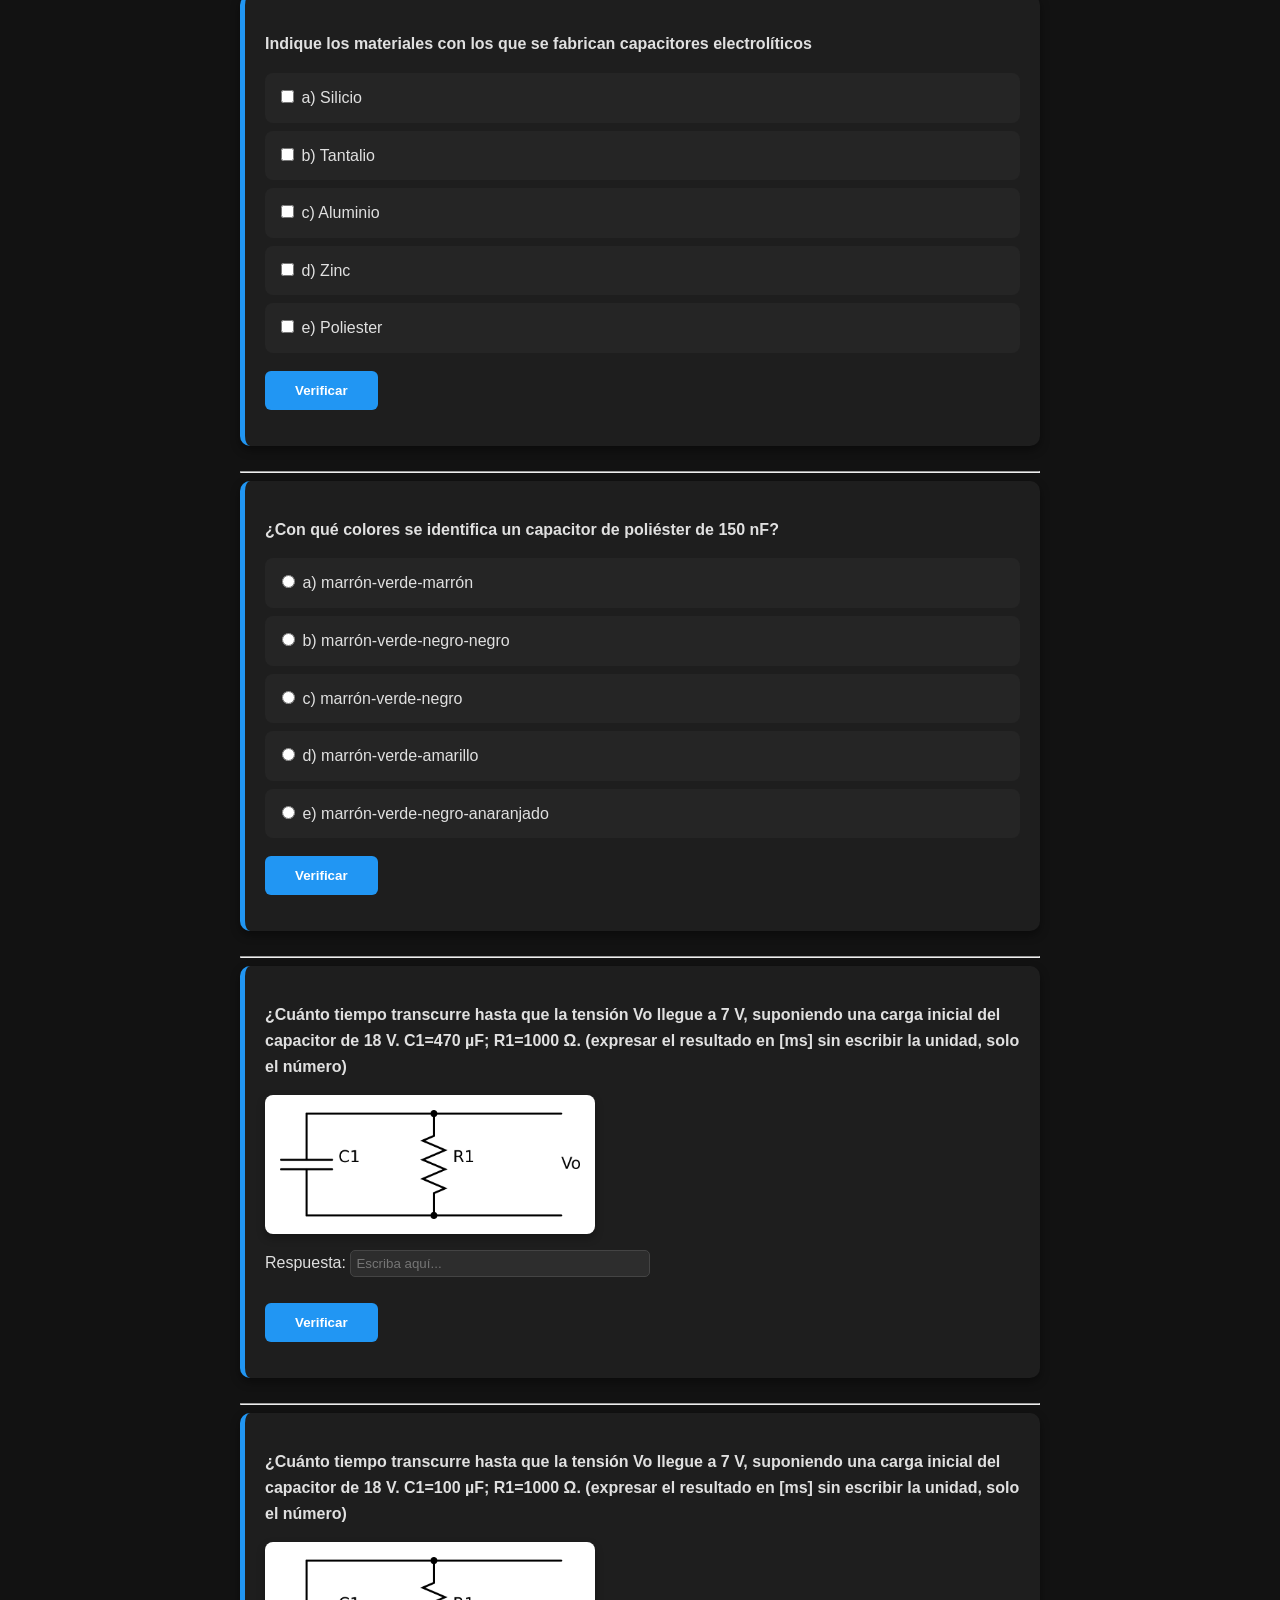
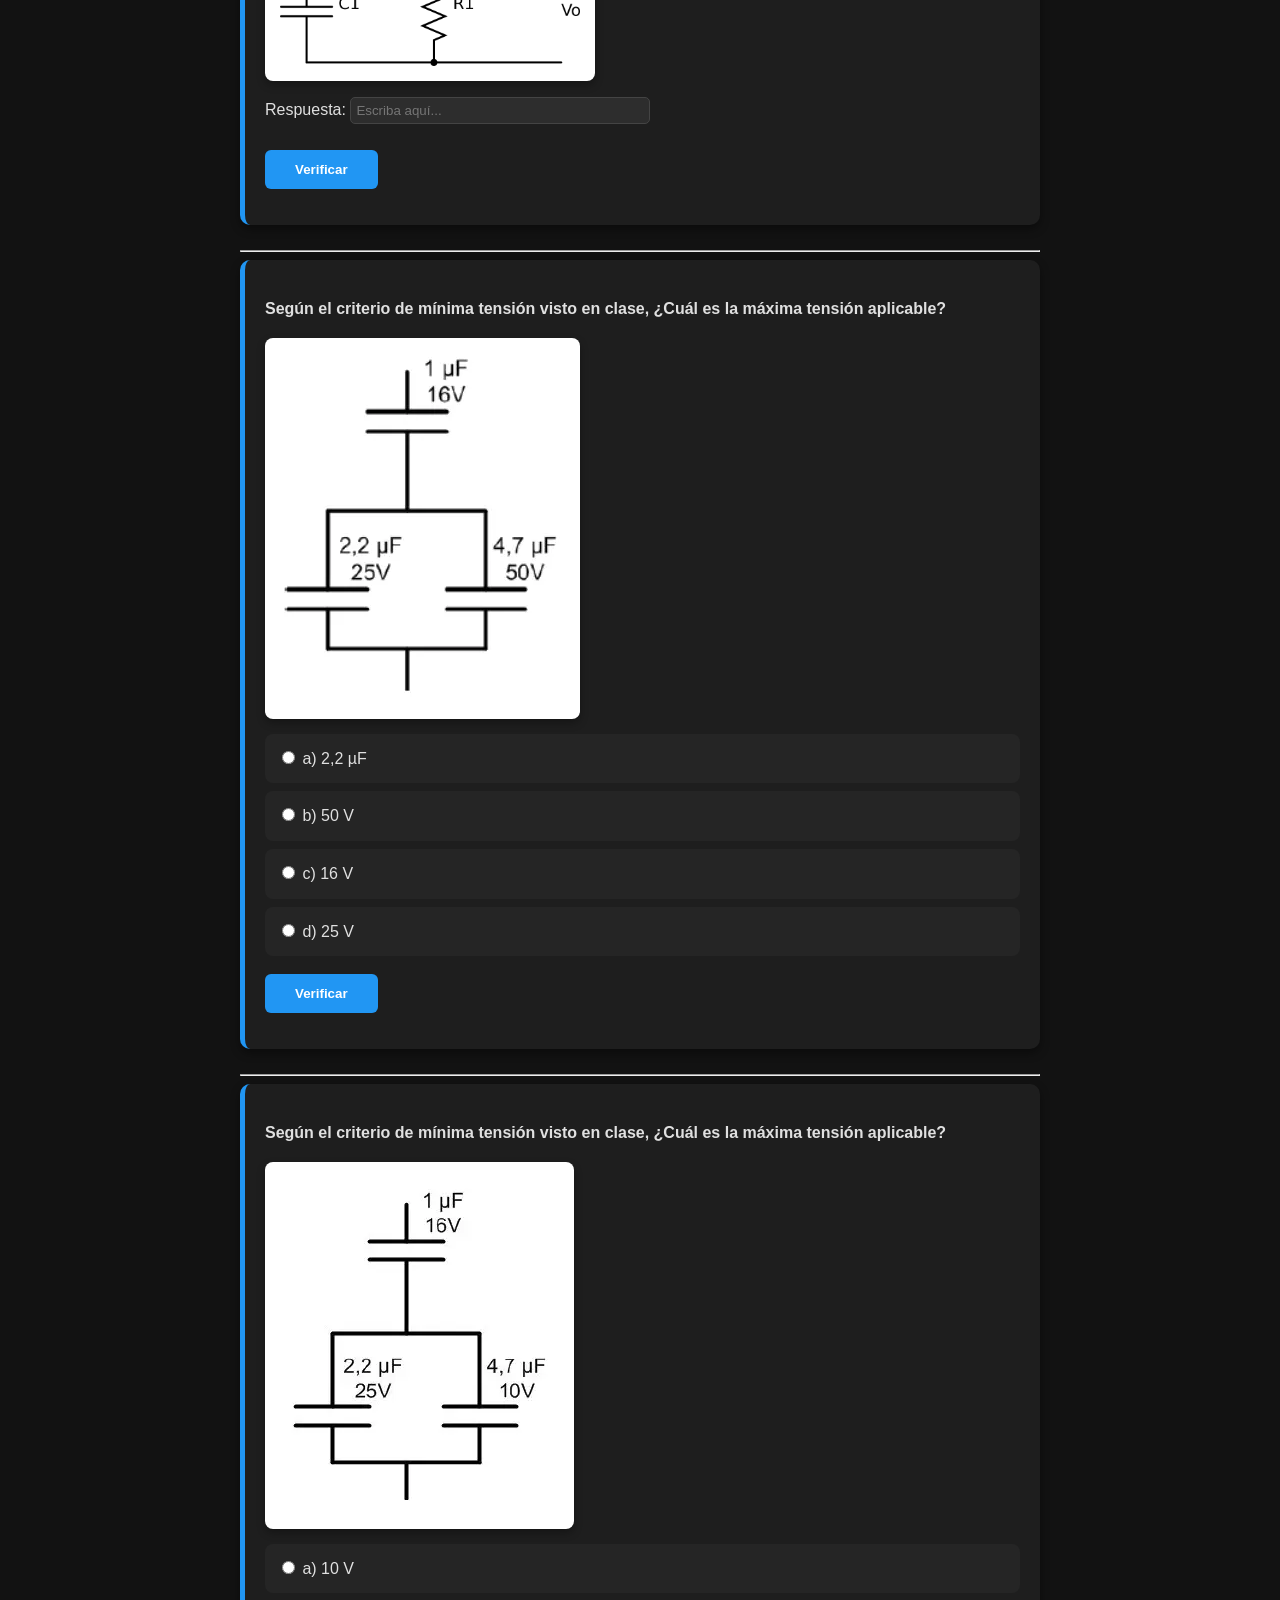
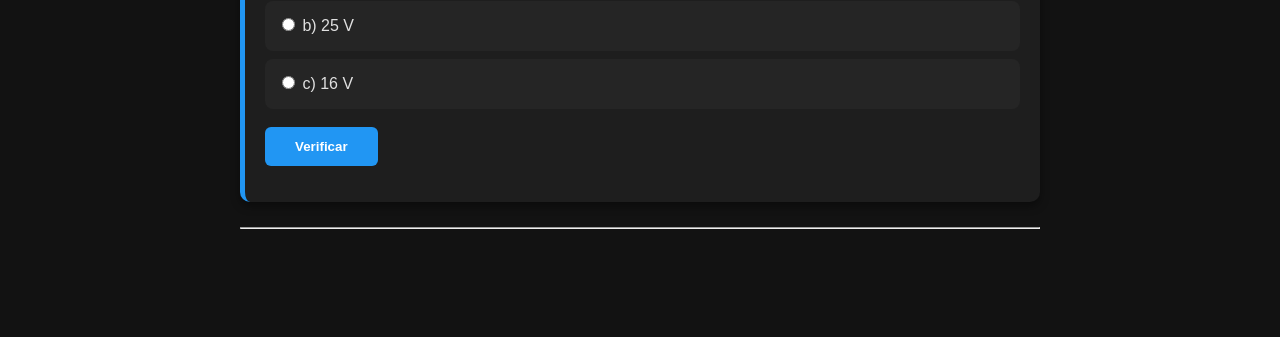
<file: cuestionarios/tema-capacitores.html>
<!DOCTYPE html>
<html lang="es">
<head>
    <meta charset="UTF-8">
    <meta name="viewport" content="width=device-width, initial-scale=1.0">
    <title>Cuestionario - Capacitores</title>
    <link rel="stylesheet" href="../estilos.css">
</head>
<body>
    <header class="header-top">
        <h1 class="titulo-examen">Capacitores</h1>
    </header>

    <div id="contenedor-preguntas"></div>

    <script src="../datos/datos-capacitores.js"></script>

    <script src="../script.js"></script>

    <script>
        window.preguntas = preguntasCapacitores;
        window.onload = cargarExamen;
    </script>
</body>
</html>
</file>
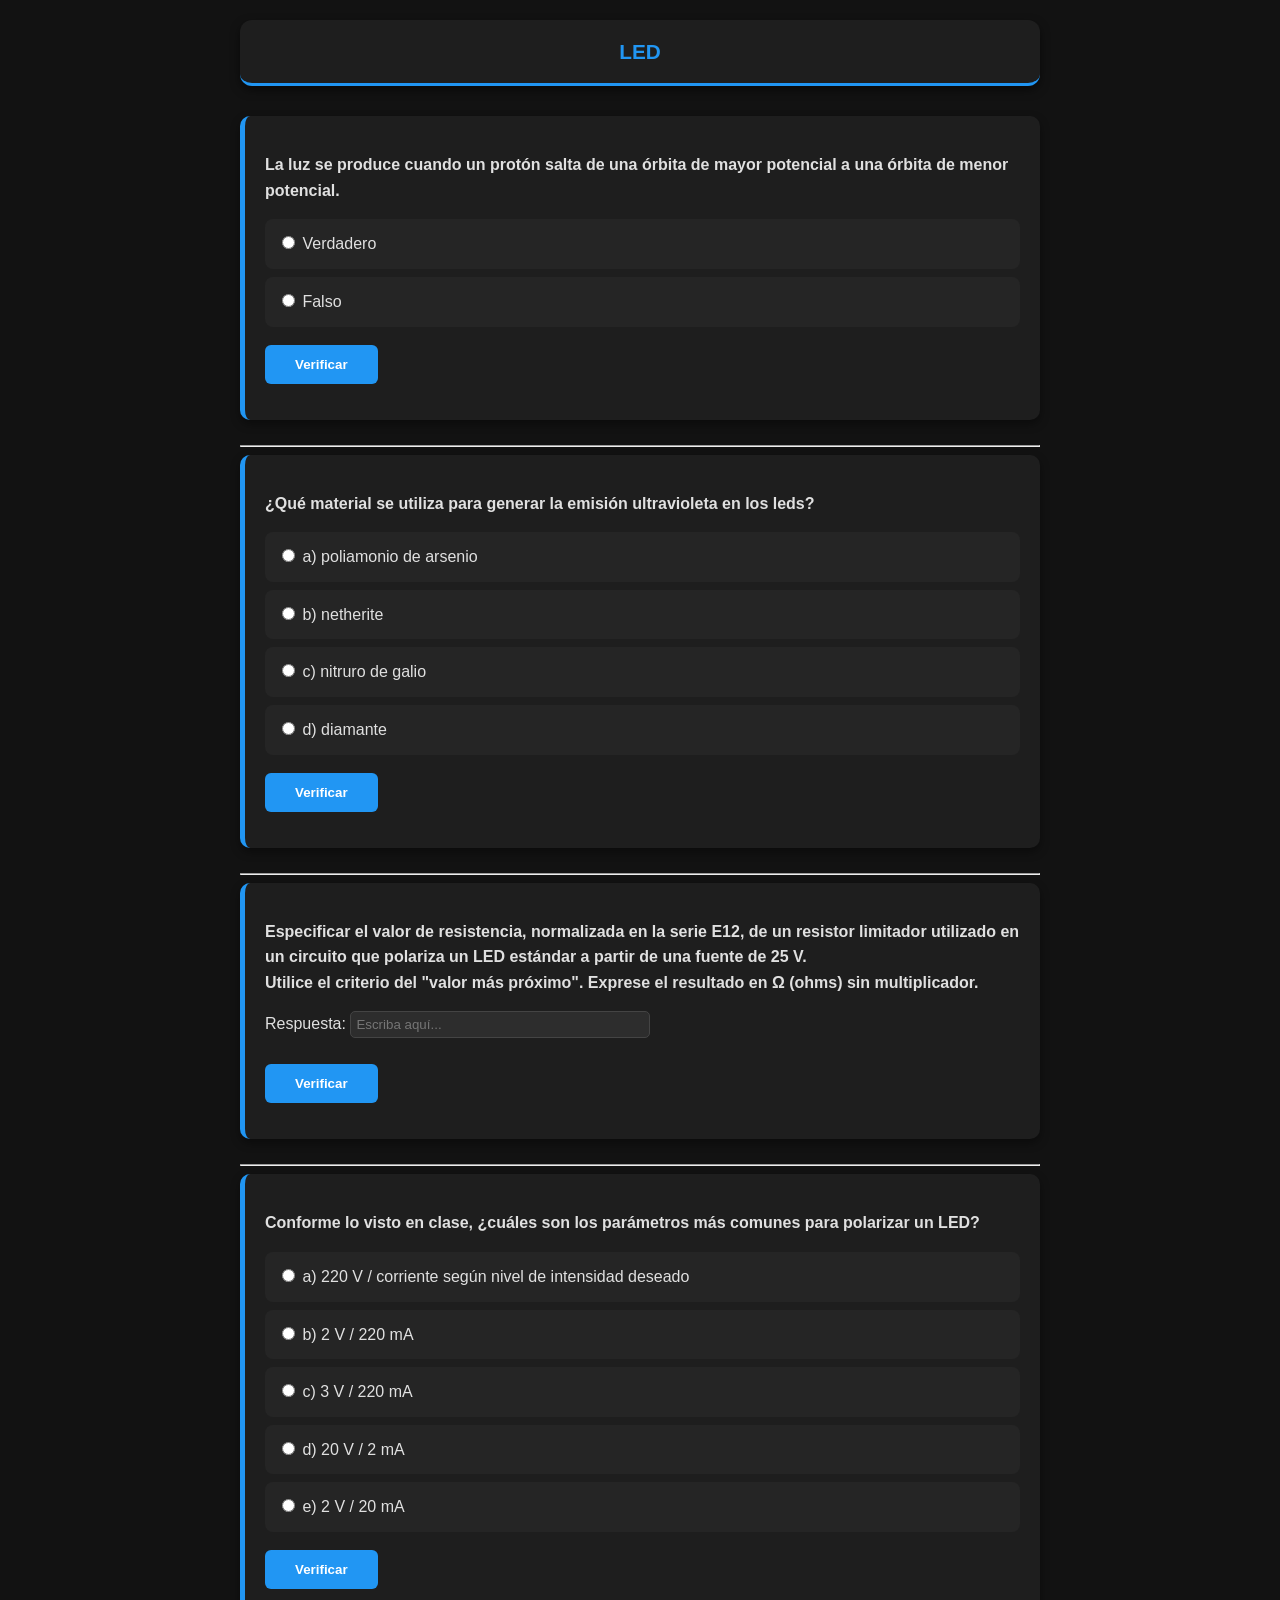
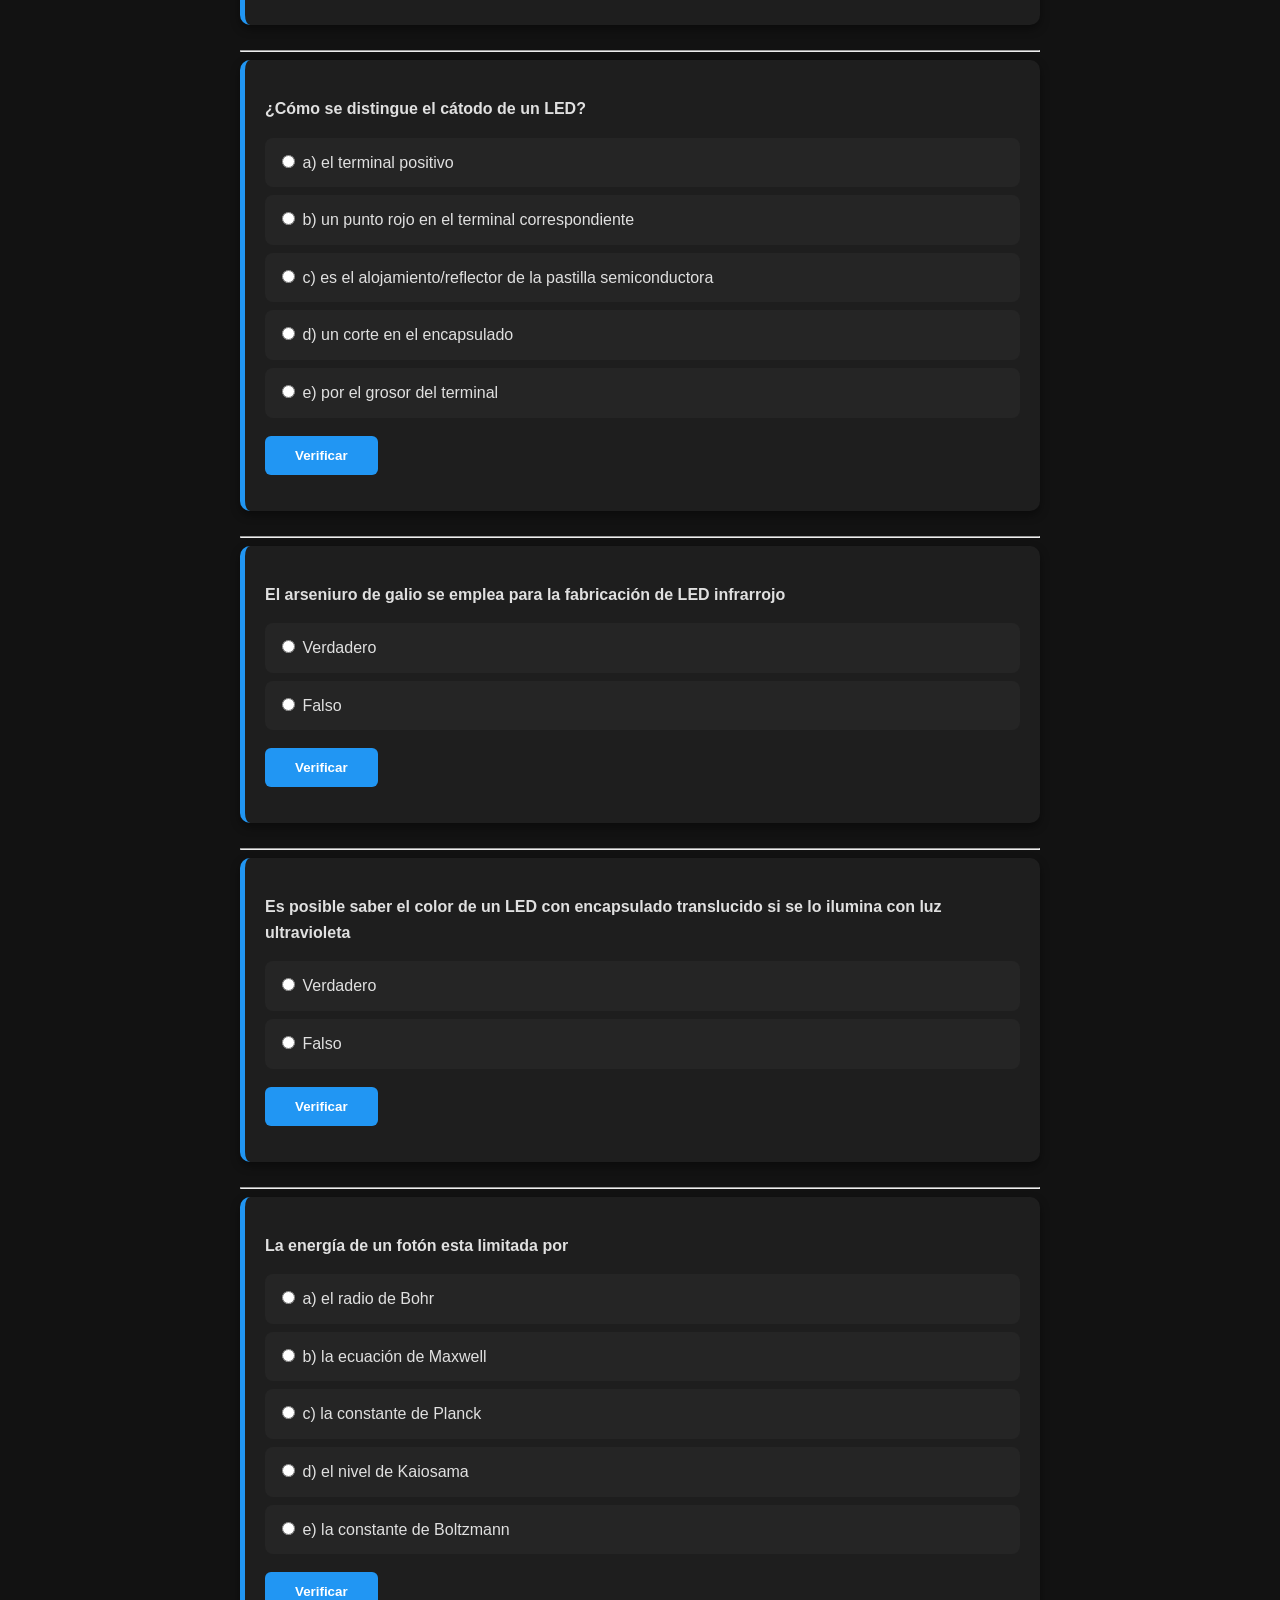
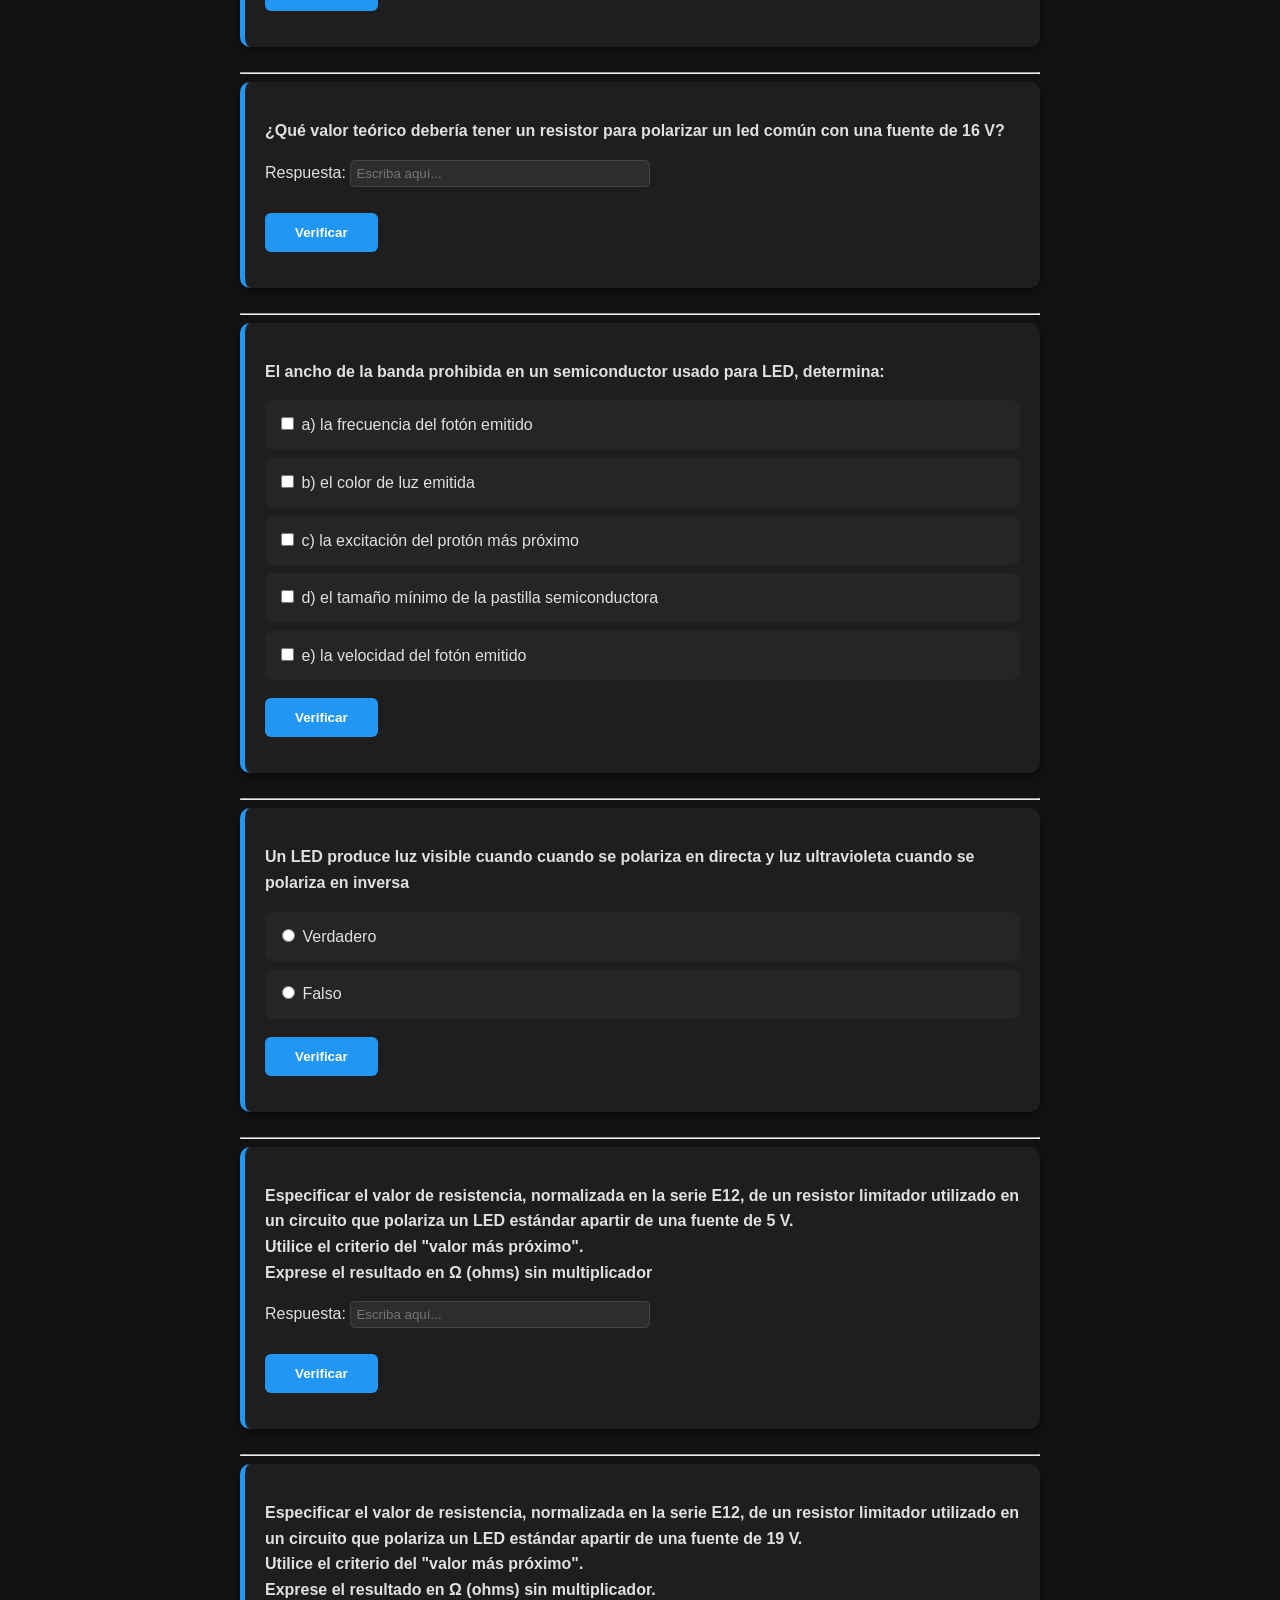
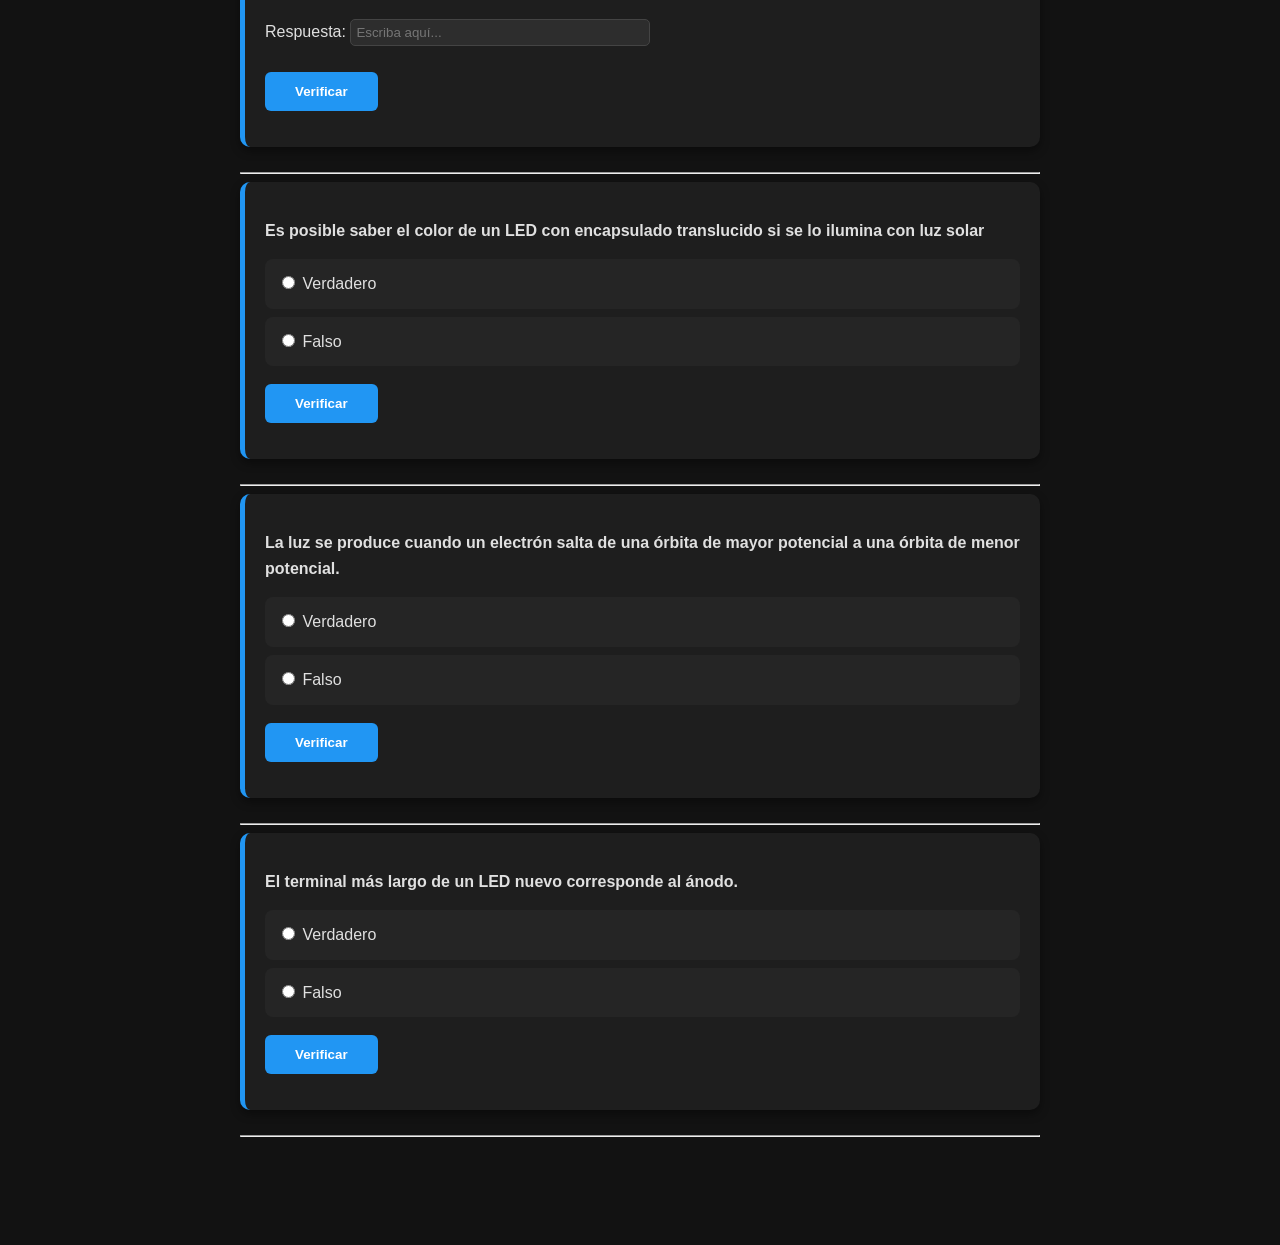
<file: cuestionarios/tema-led.html>
<!DOCTYPE html>
<html lang="es">
<head>
    <meta charset="UTF-8">
    <meta name="viewport" content="width=device-width, initial-scale=1.0">
    <title>Cuestionario - LED</title>
    <link rel="stylesheet" href="../estilos.css">
</head>
<body>
    <header class="header-top">
        <h1 class="titulo-examen">LED</h1>
    </header>

    <div id="contenedor-preguntas"></div>

    <script src="../datos/datos-led.js"></script>

    <script src="../script.js"></script>

    <script>
        window.preguntas = preguntasLed;
        window.onload = cargarExamen;
    </script>
</body>
</html>
</file>
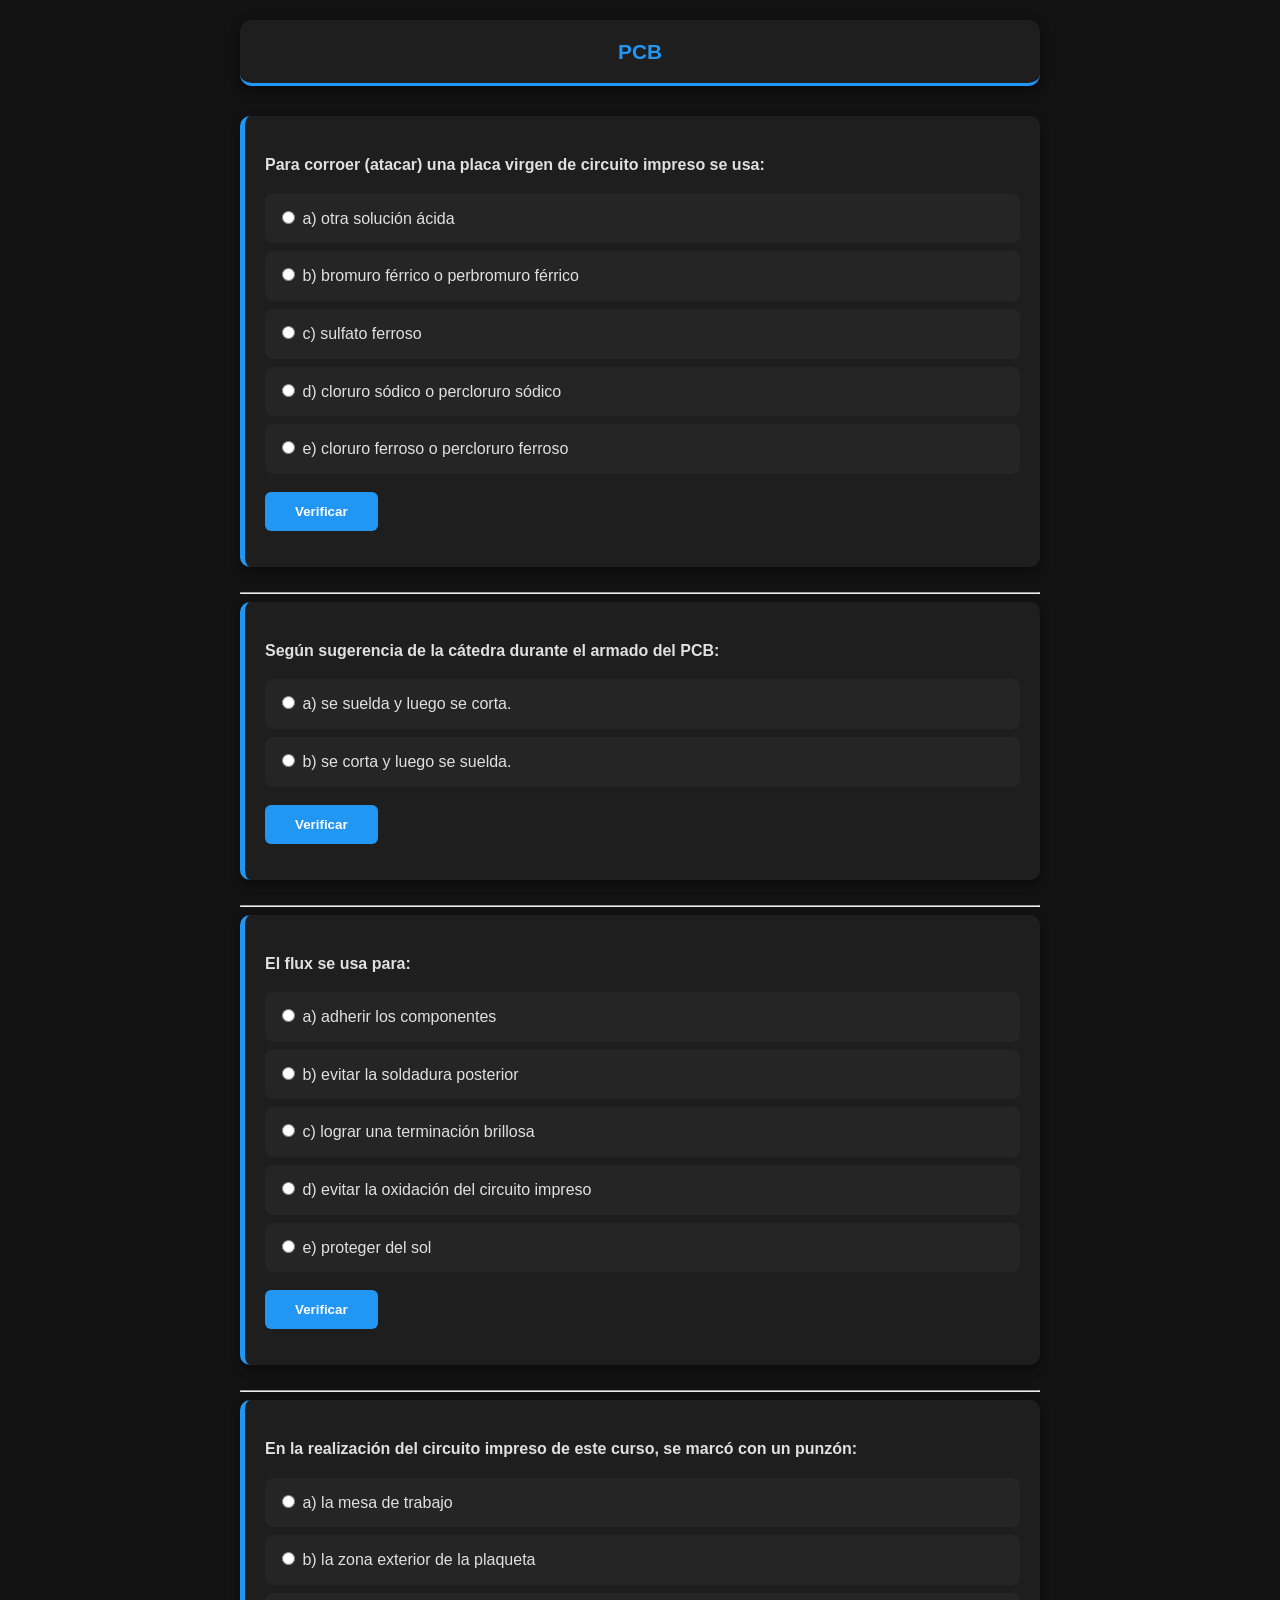
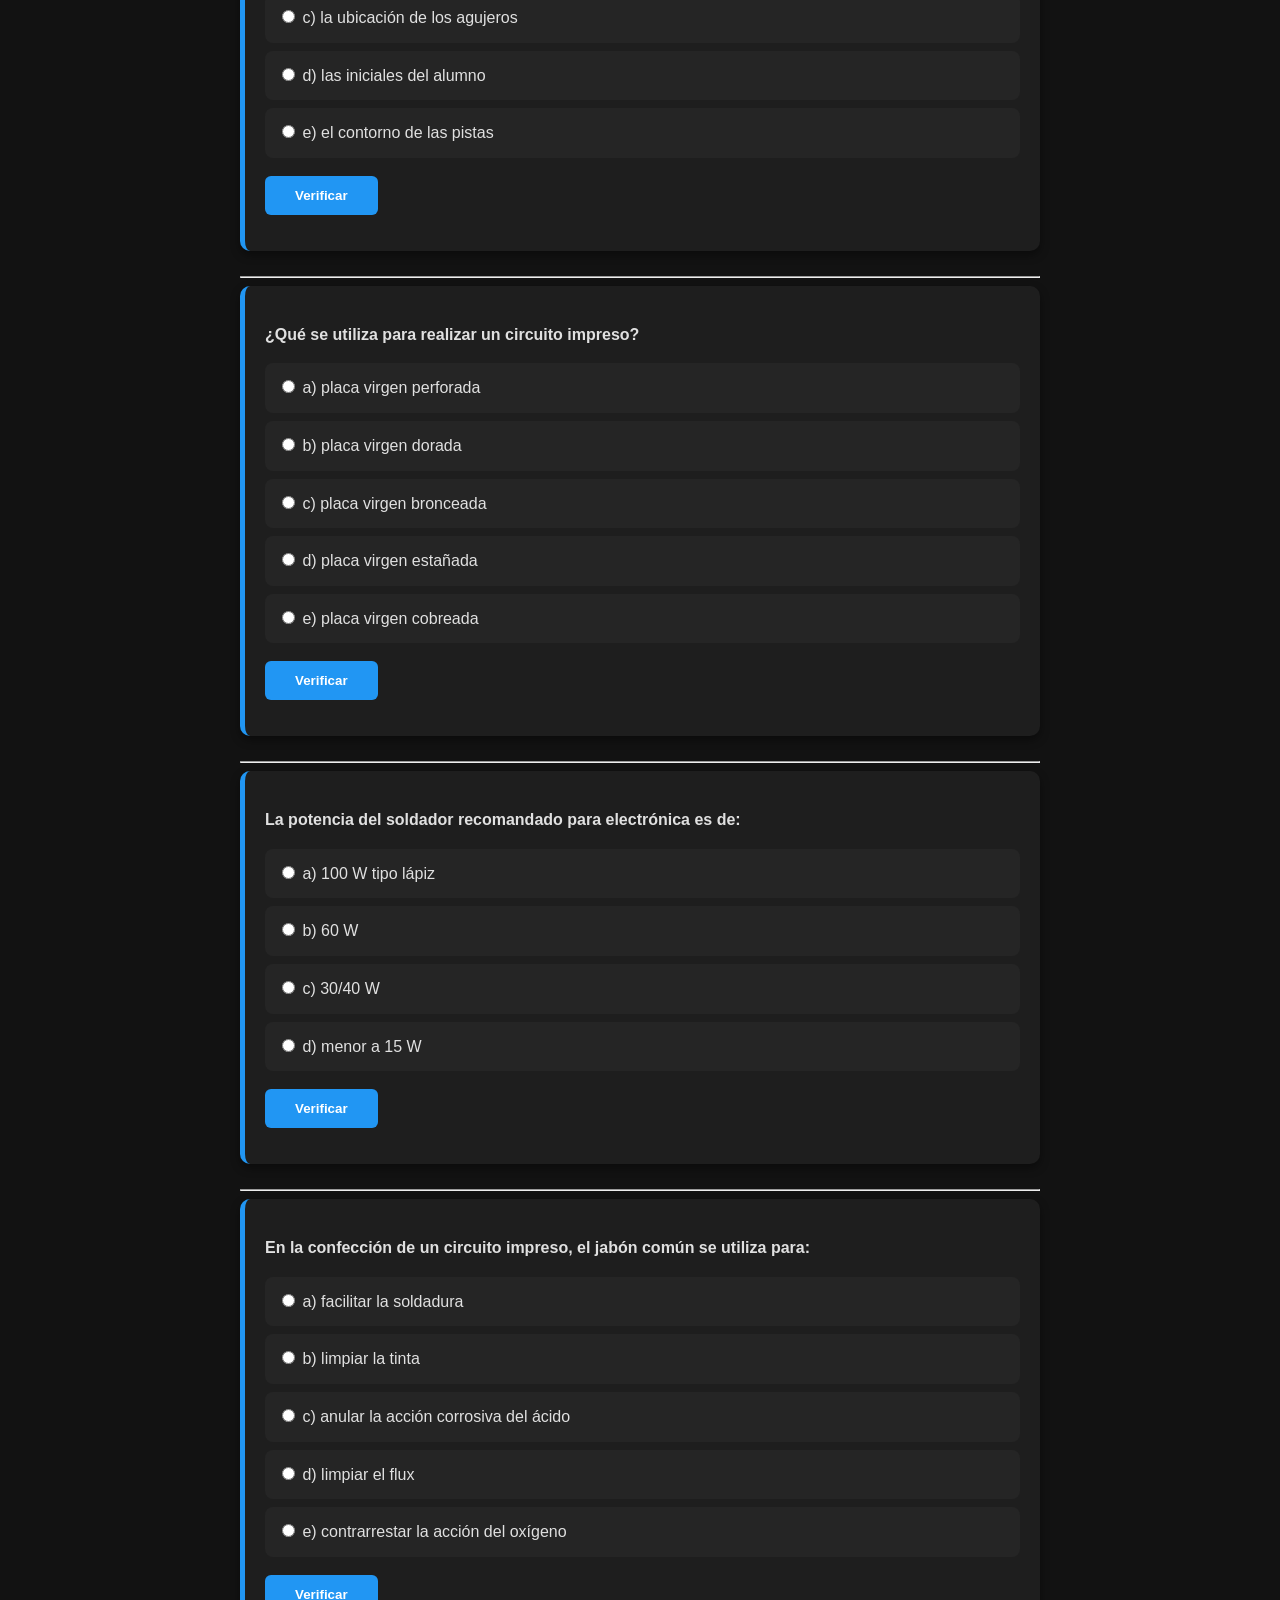
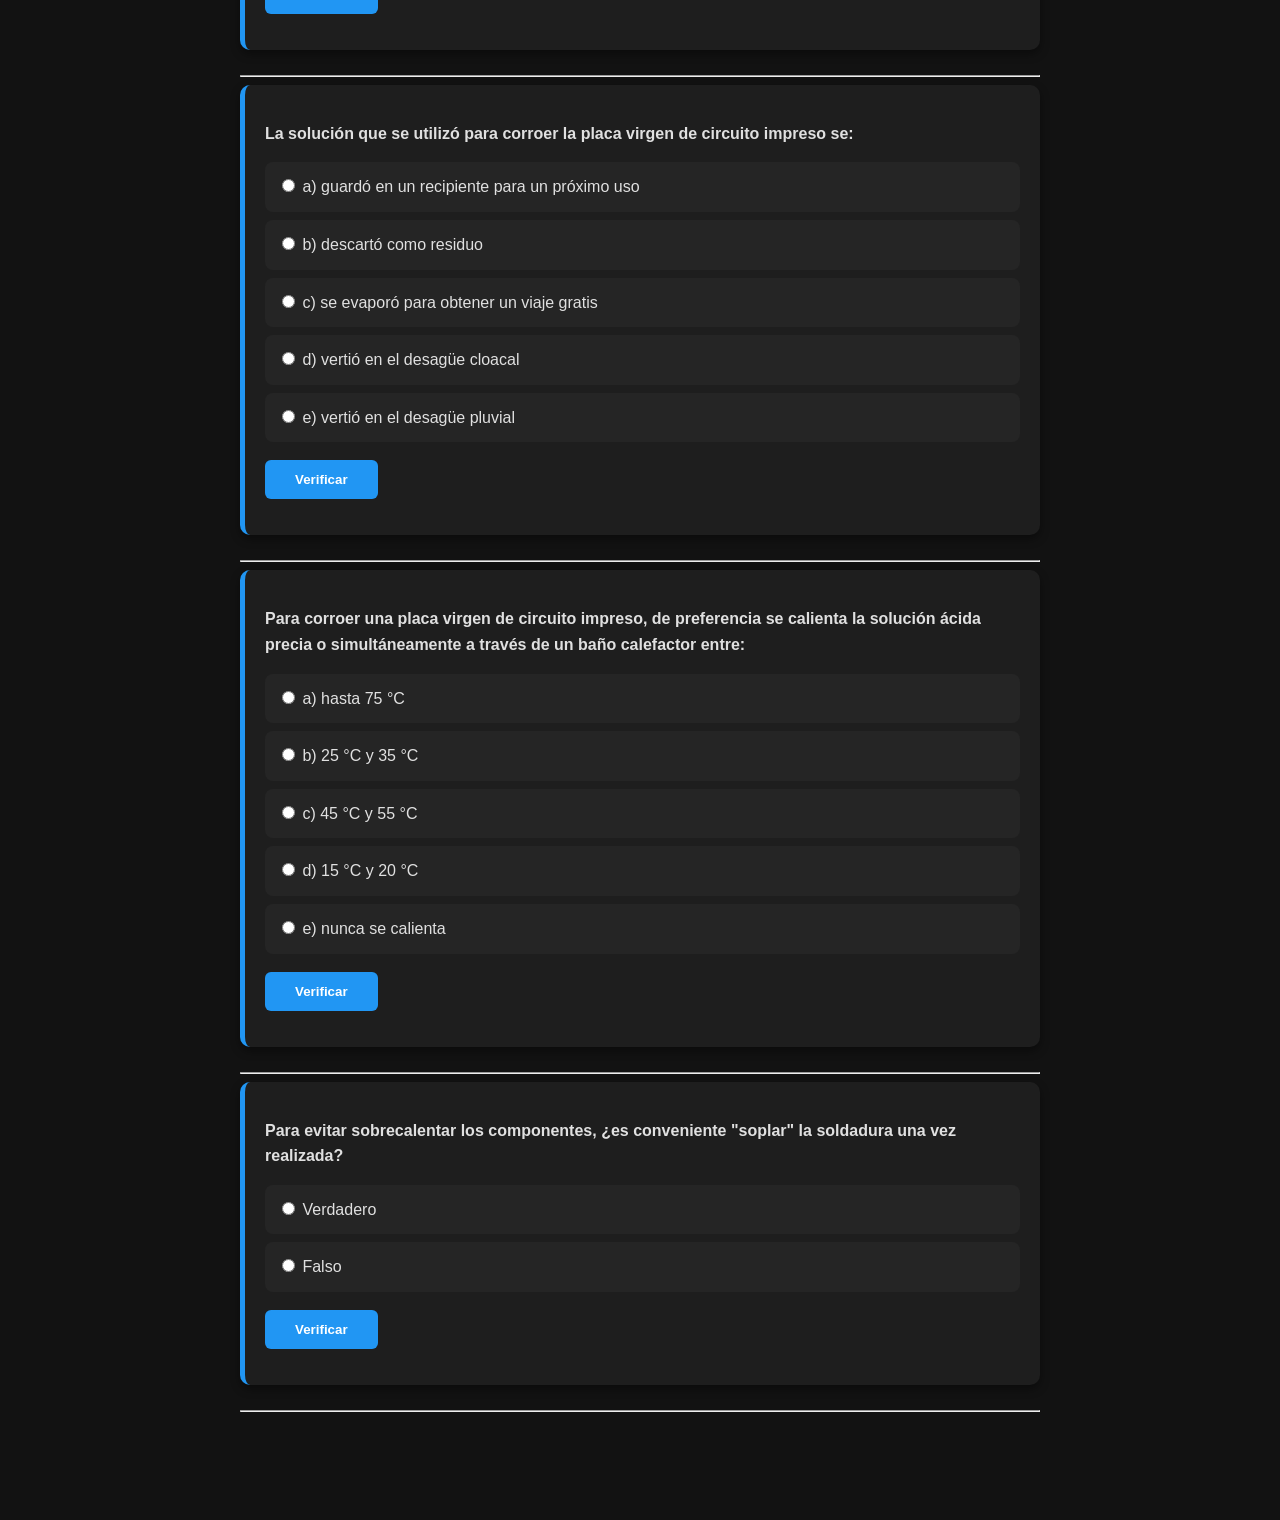
<file: cuestionarios/tema-pcb.html>
<!DOCTYPE html>
<html lang="es">
<head>
    <meta charset="UTF-8">
    <meta name="viewport" content="width=device-width, initial-scale=1.0">
    <title>Cuestionario - PCB</title>
    <link rel="stylesheet" href="../estilos.css">
</head>
<body>
    <header class="header-top">
        <h1 class="titulo-examen">PCB</h1>
    </header>

    <div id="contenedor-preguntas"></div>

    <script src="../datos/datos-pcb.js"></script>

    <script src="../script.js"></script>

    <script>
        window.preguntas = preguntasPcb;
        window.onload = cargarExamen;
    </script>
</body>
</html>
</file>
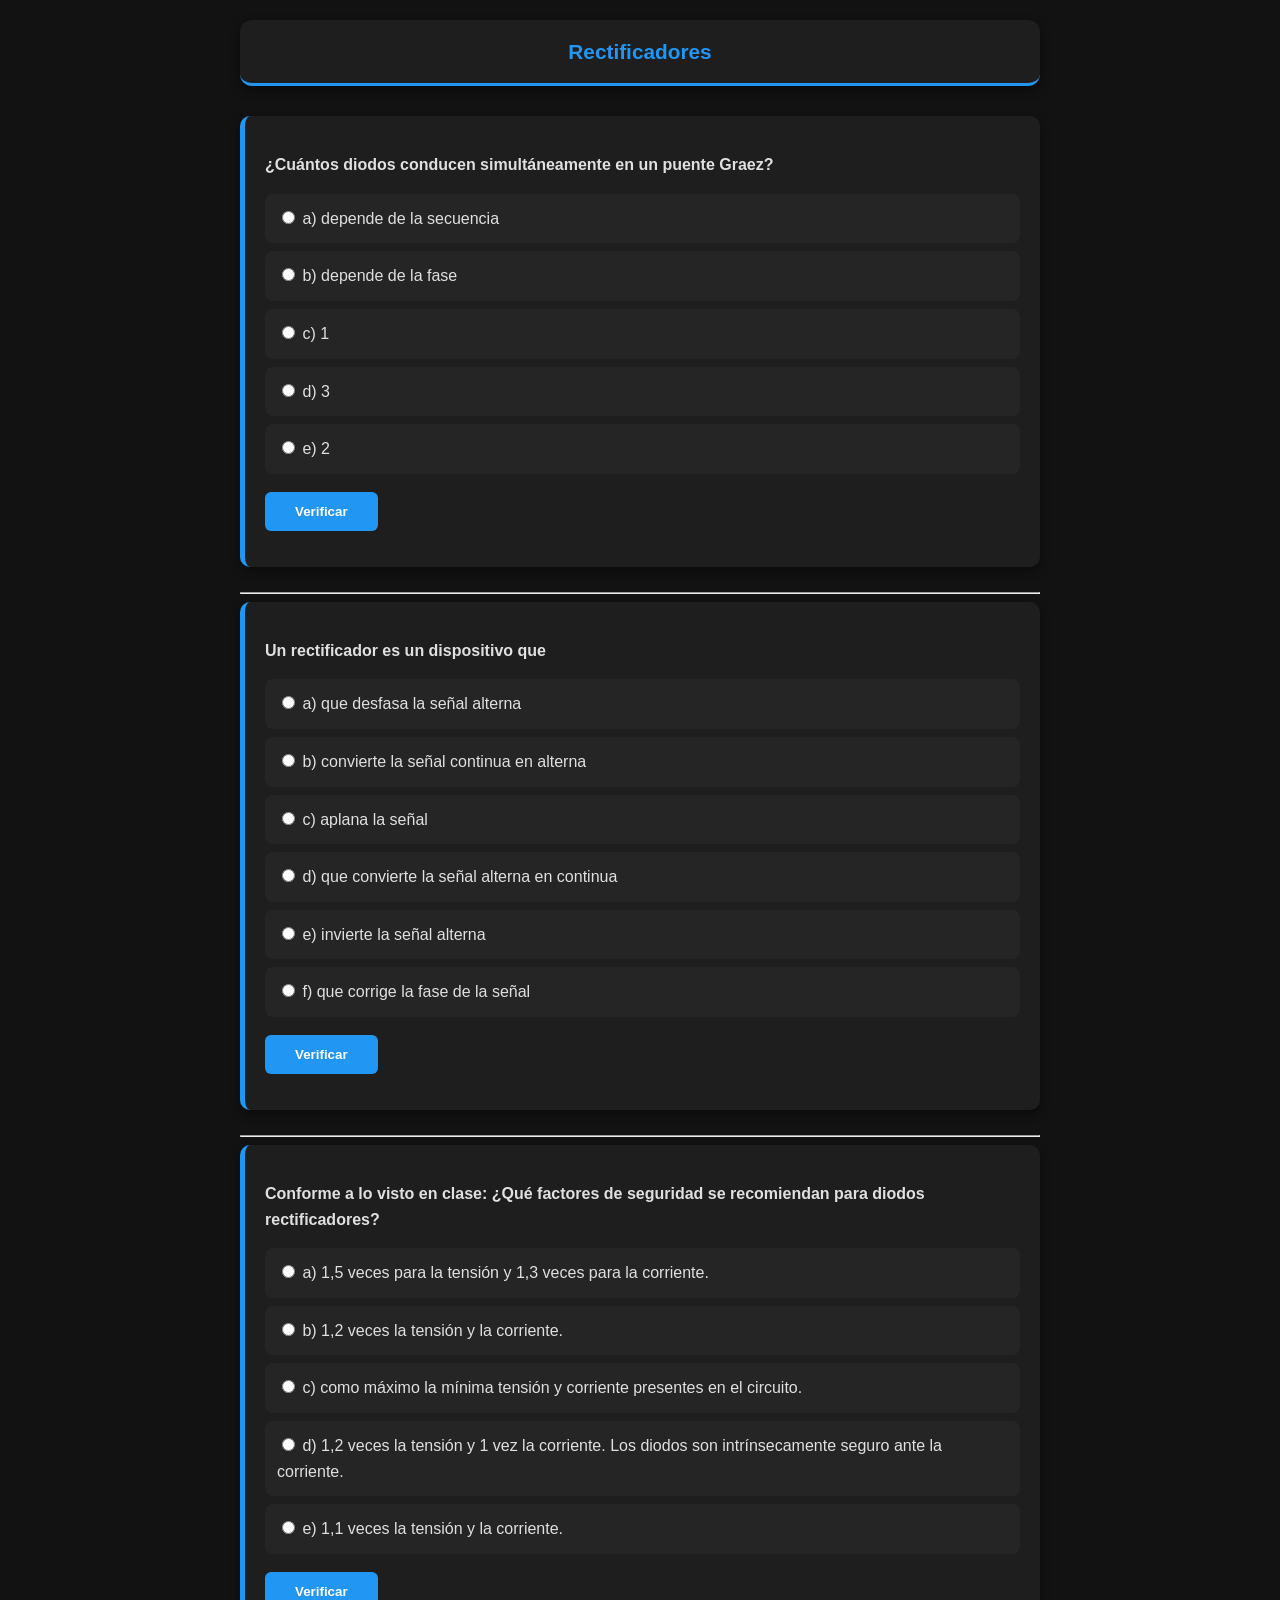
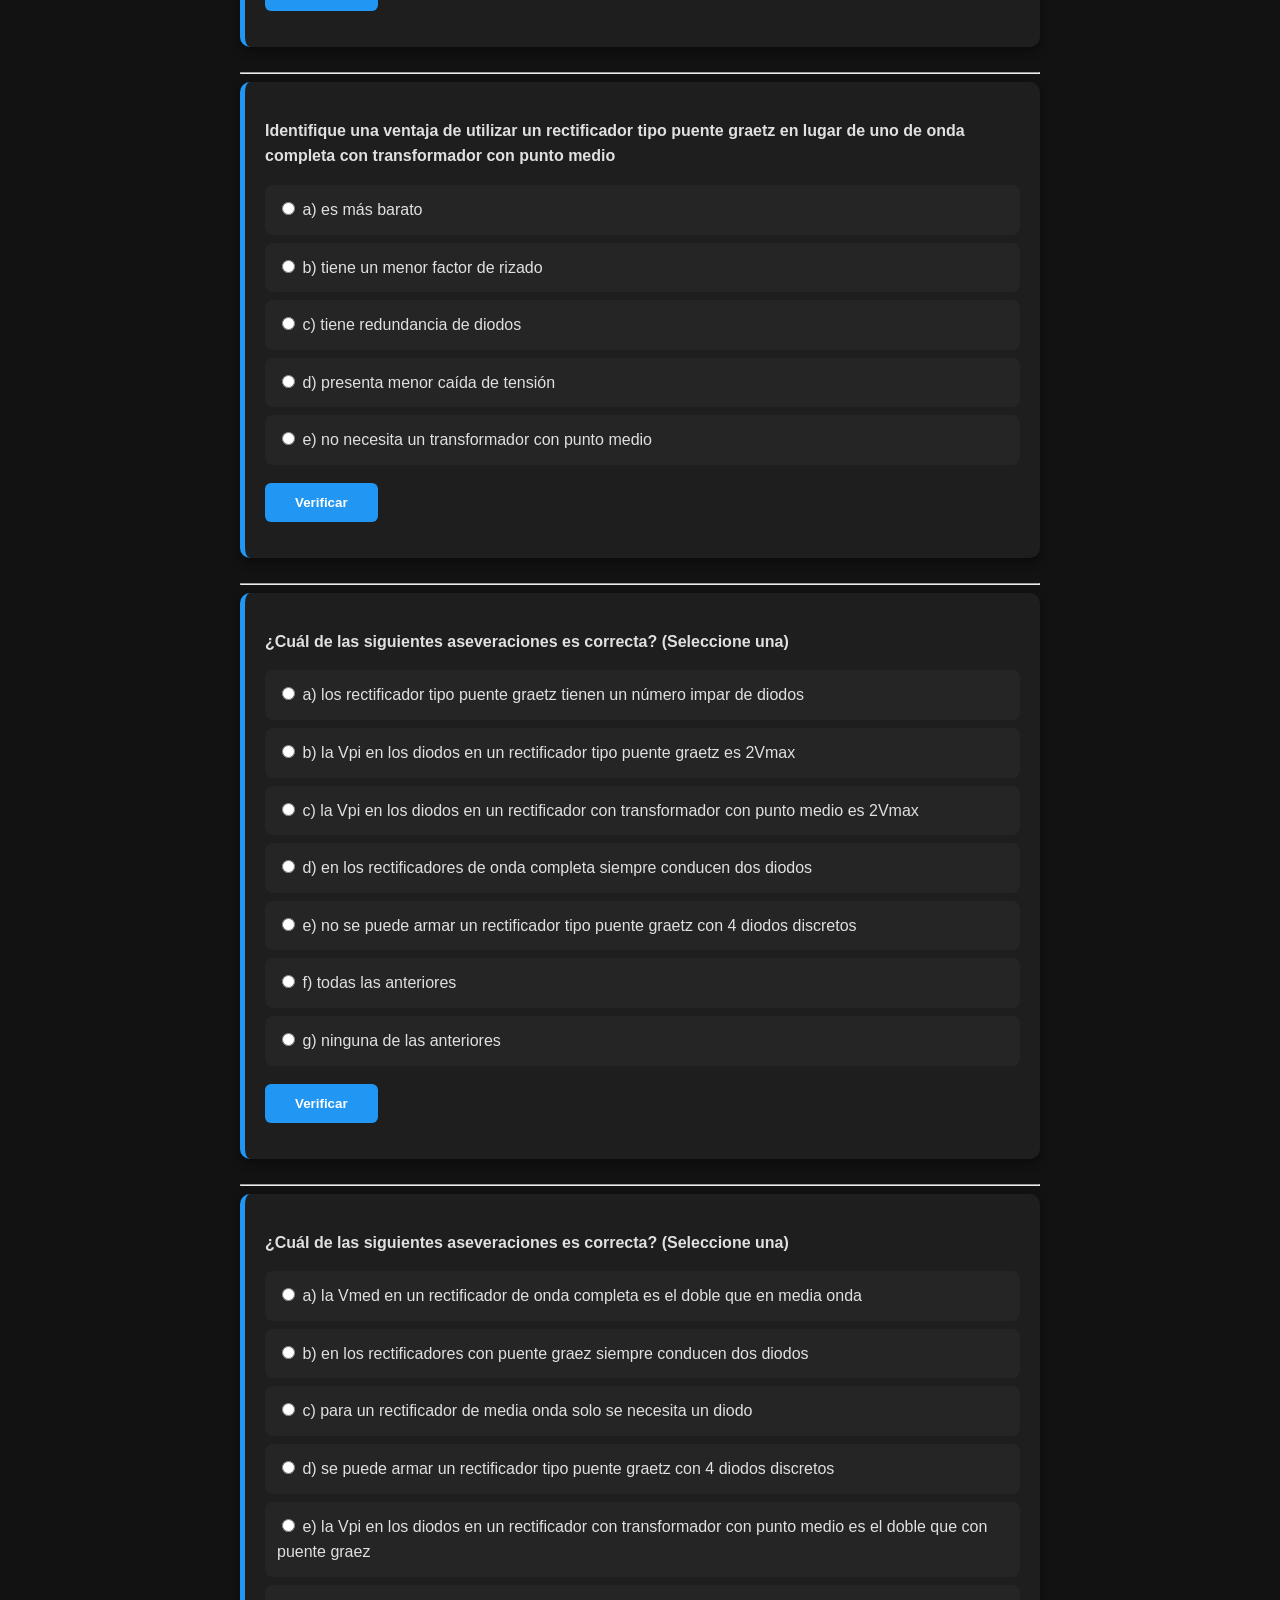
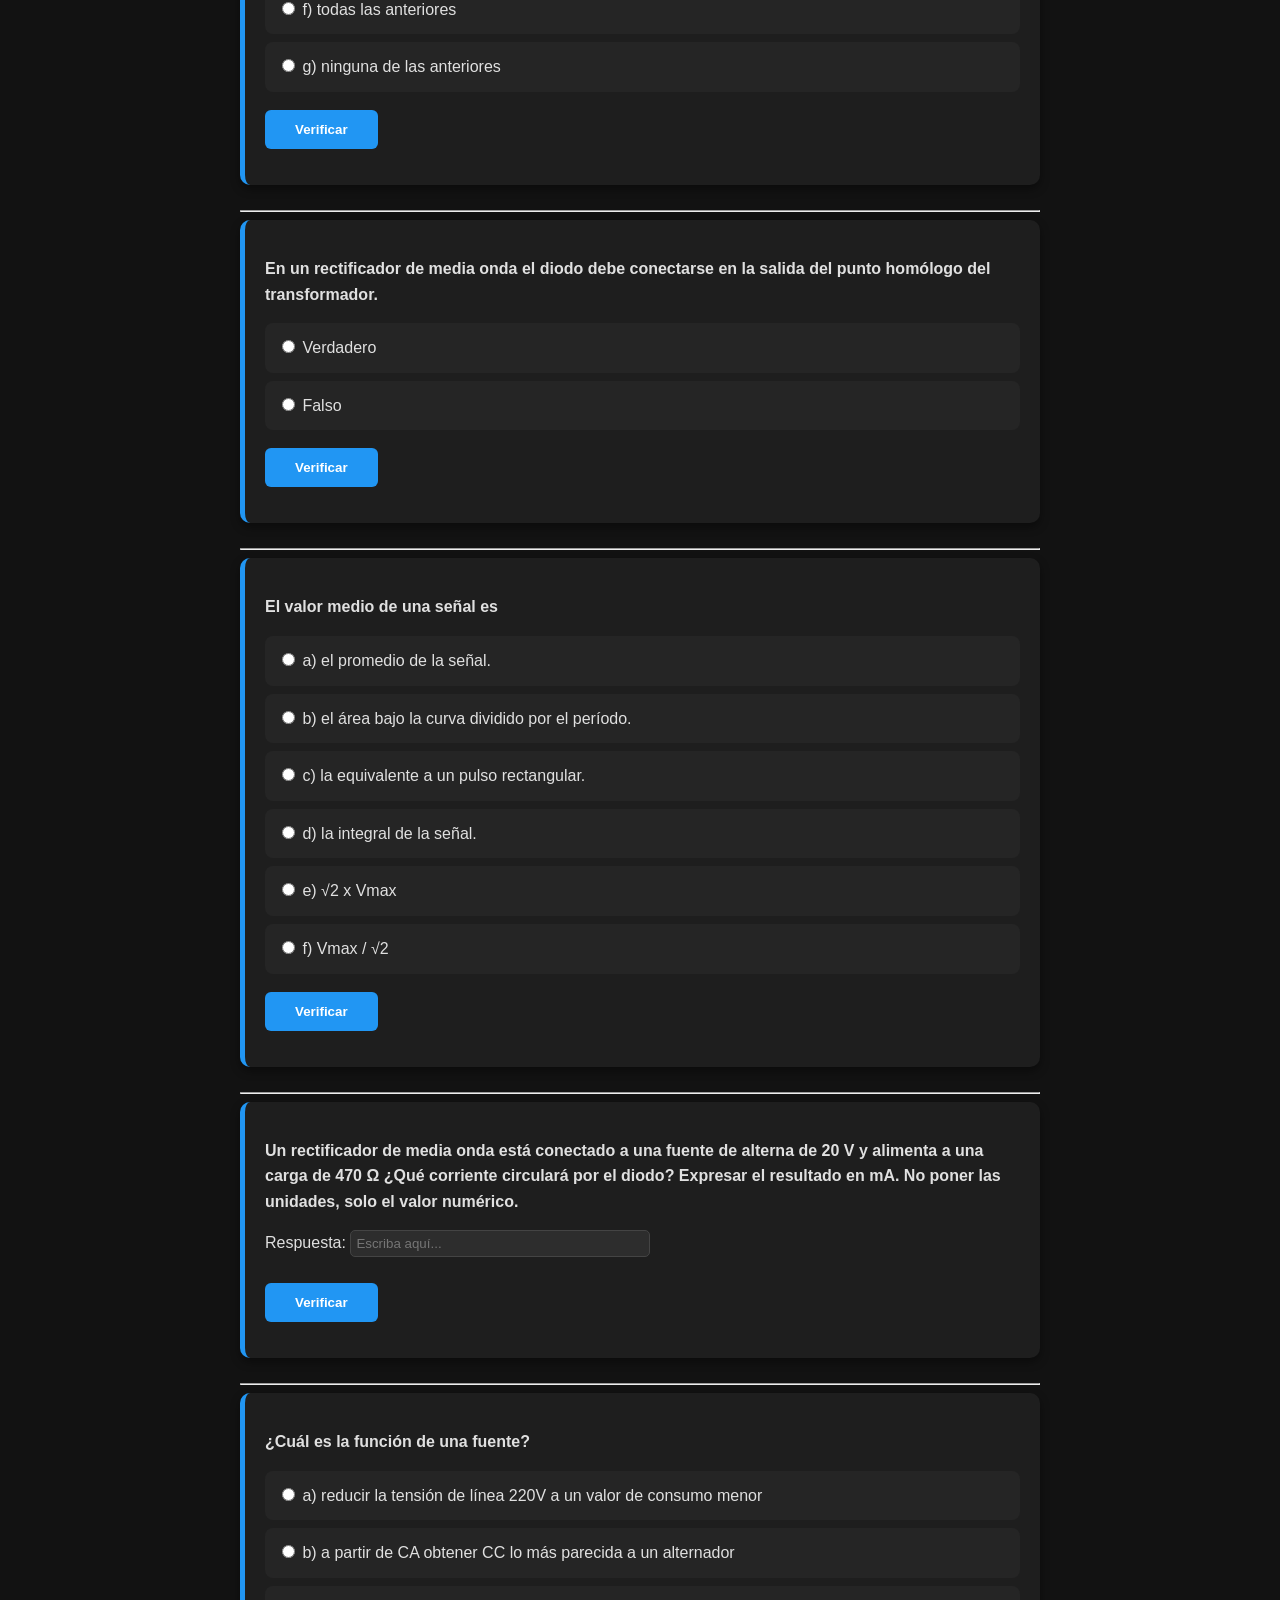
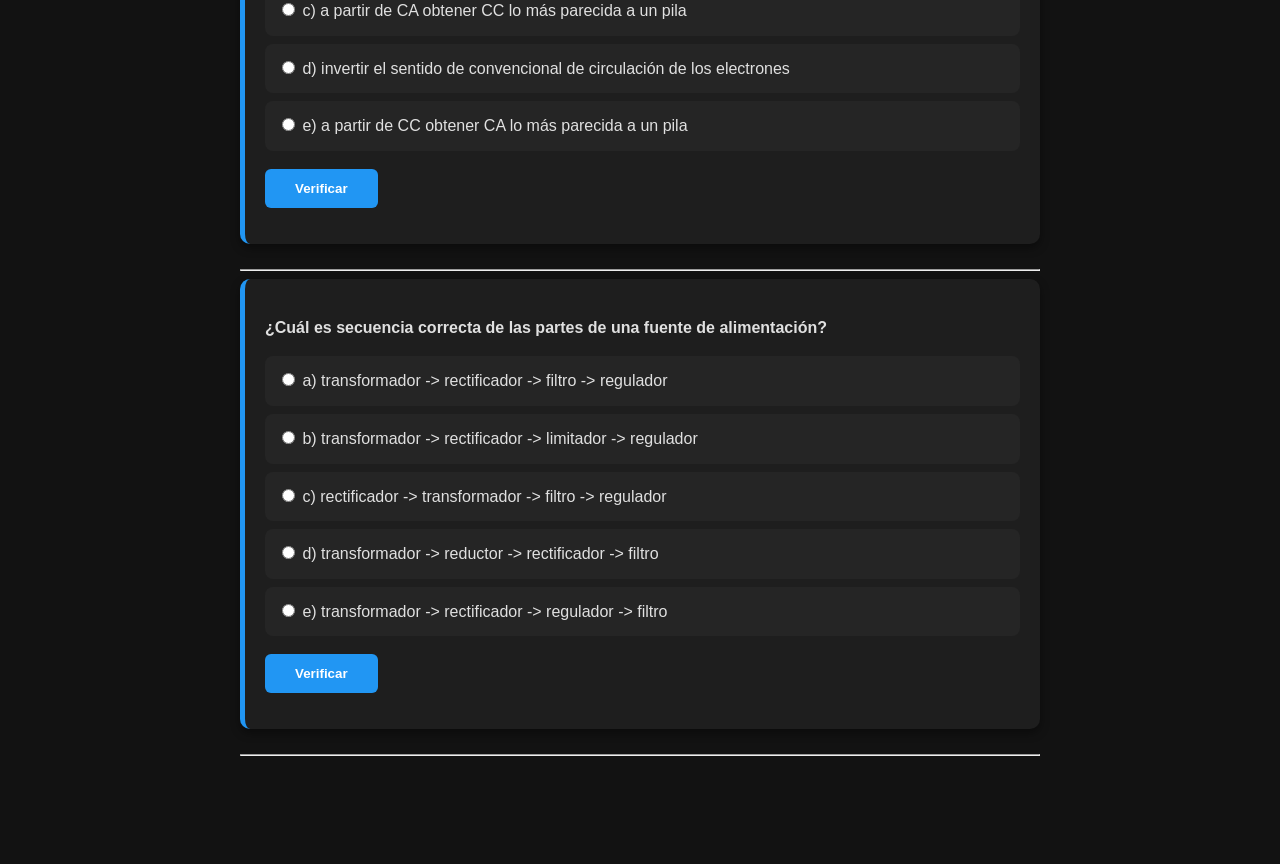
<file: cuestionarios/tema-rectificadores.html>
<!DOCTYPE html>
<html lang="es">
<head>
    <meta charset="UTF-8">
    <meta name="viewport" content="width=device-width, initial-scale=1.0">
    <title>Cuestionario - Rectificadores</title>
    <link rel="stylesheet" href="../estilos.css">
</head>
<body>
    <header class="header-top">
        <h1 class="titulo-examen">Rectificadores</h1>
    </header>

    <div id="contenedor-preguntas"></div>

    <script src="../datos/datos-rectificadores.js"></script>

    <script src="../script.js"></script>

    <script>
        window.preguntas = preguntasRectificadores;
        window.onload = cargarExamen;
    </script>
</body>
</html>
</file>
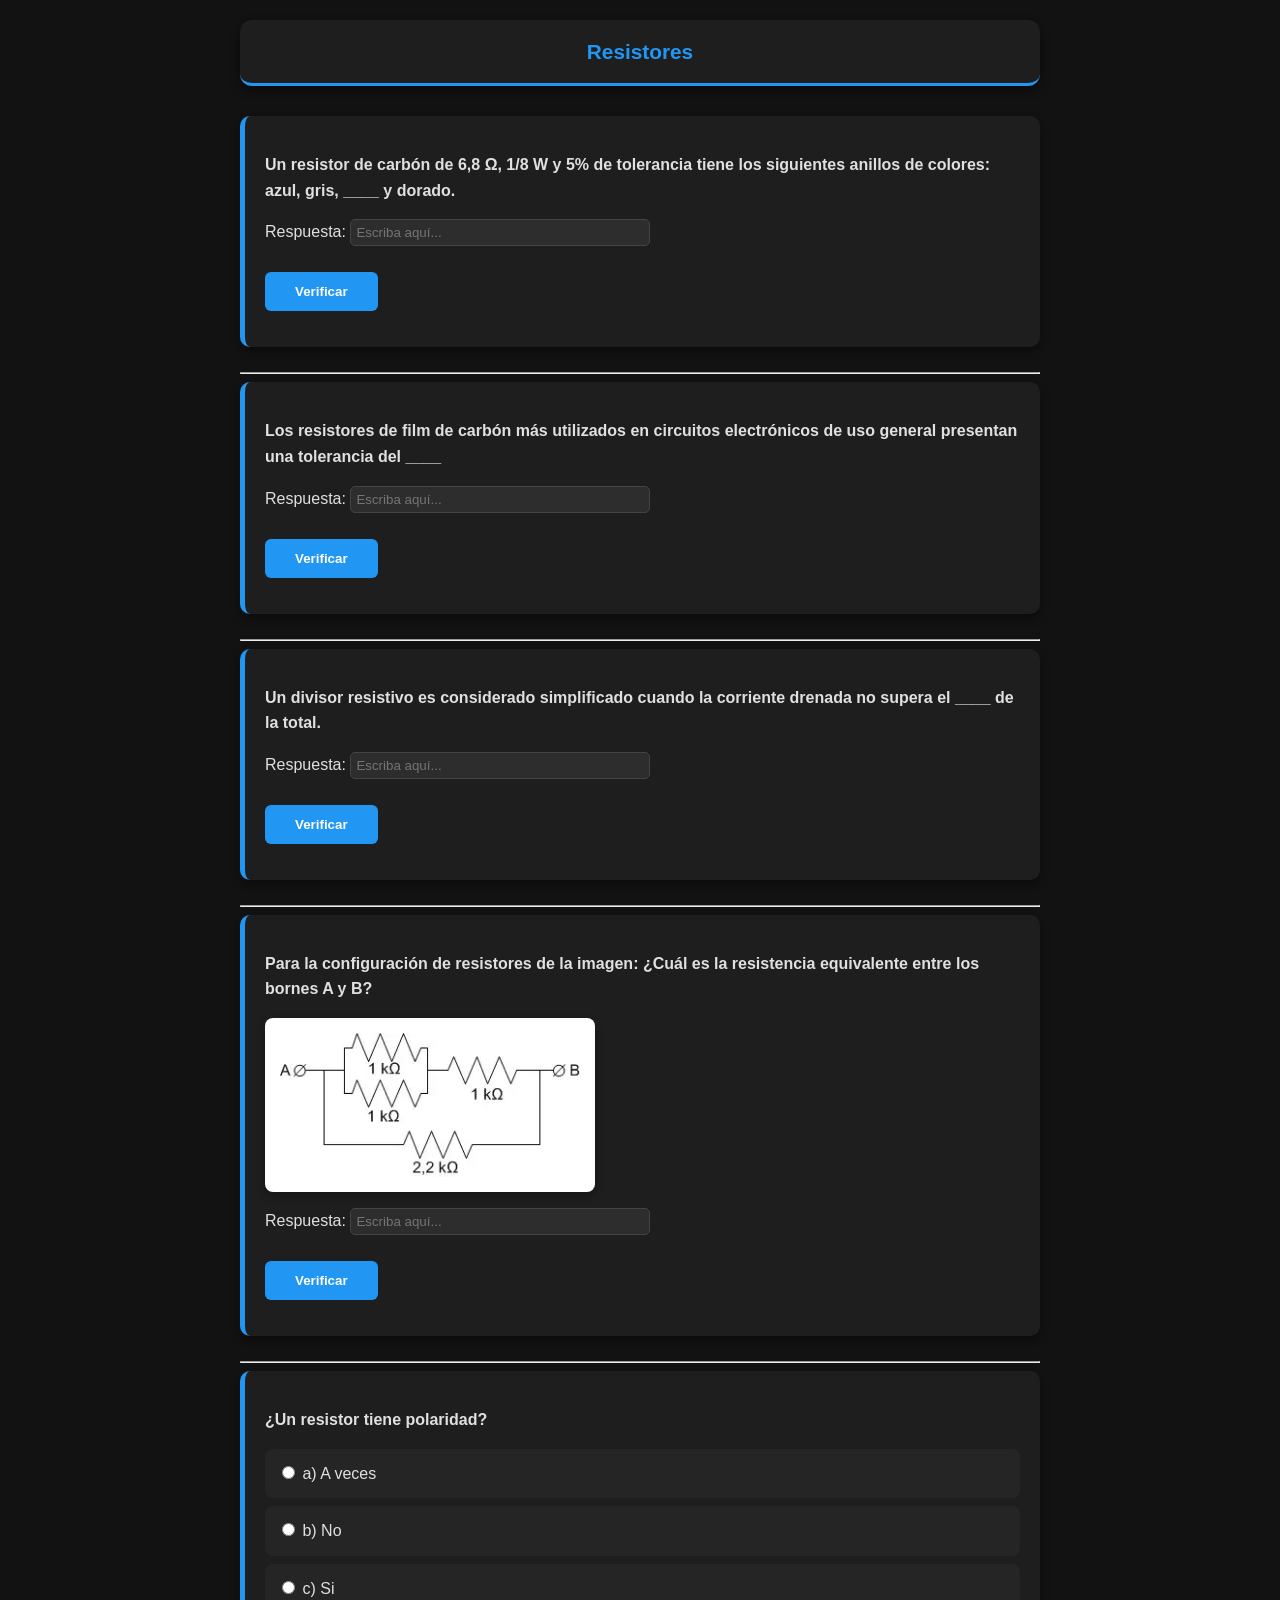
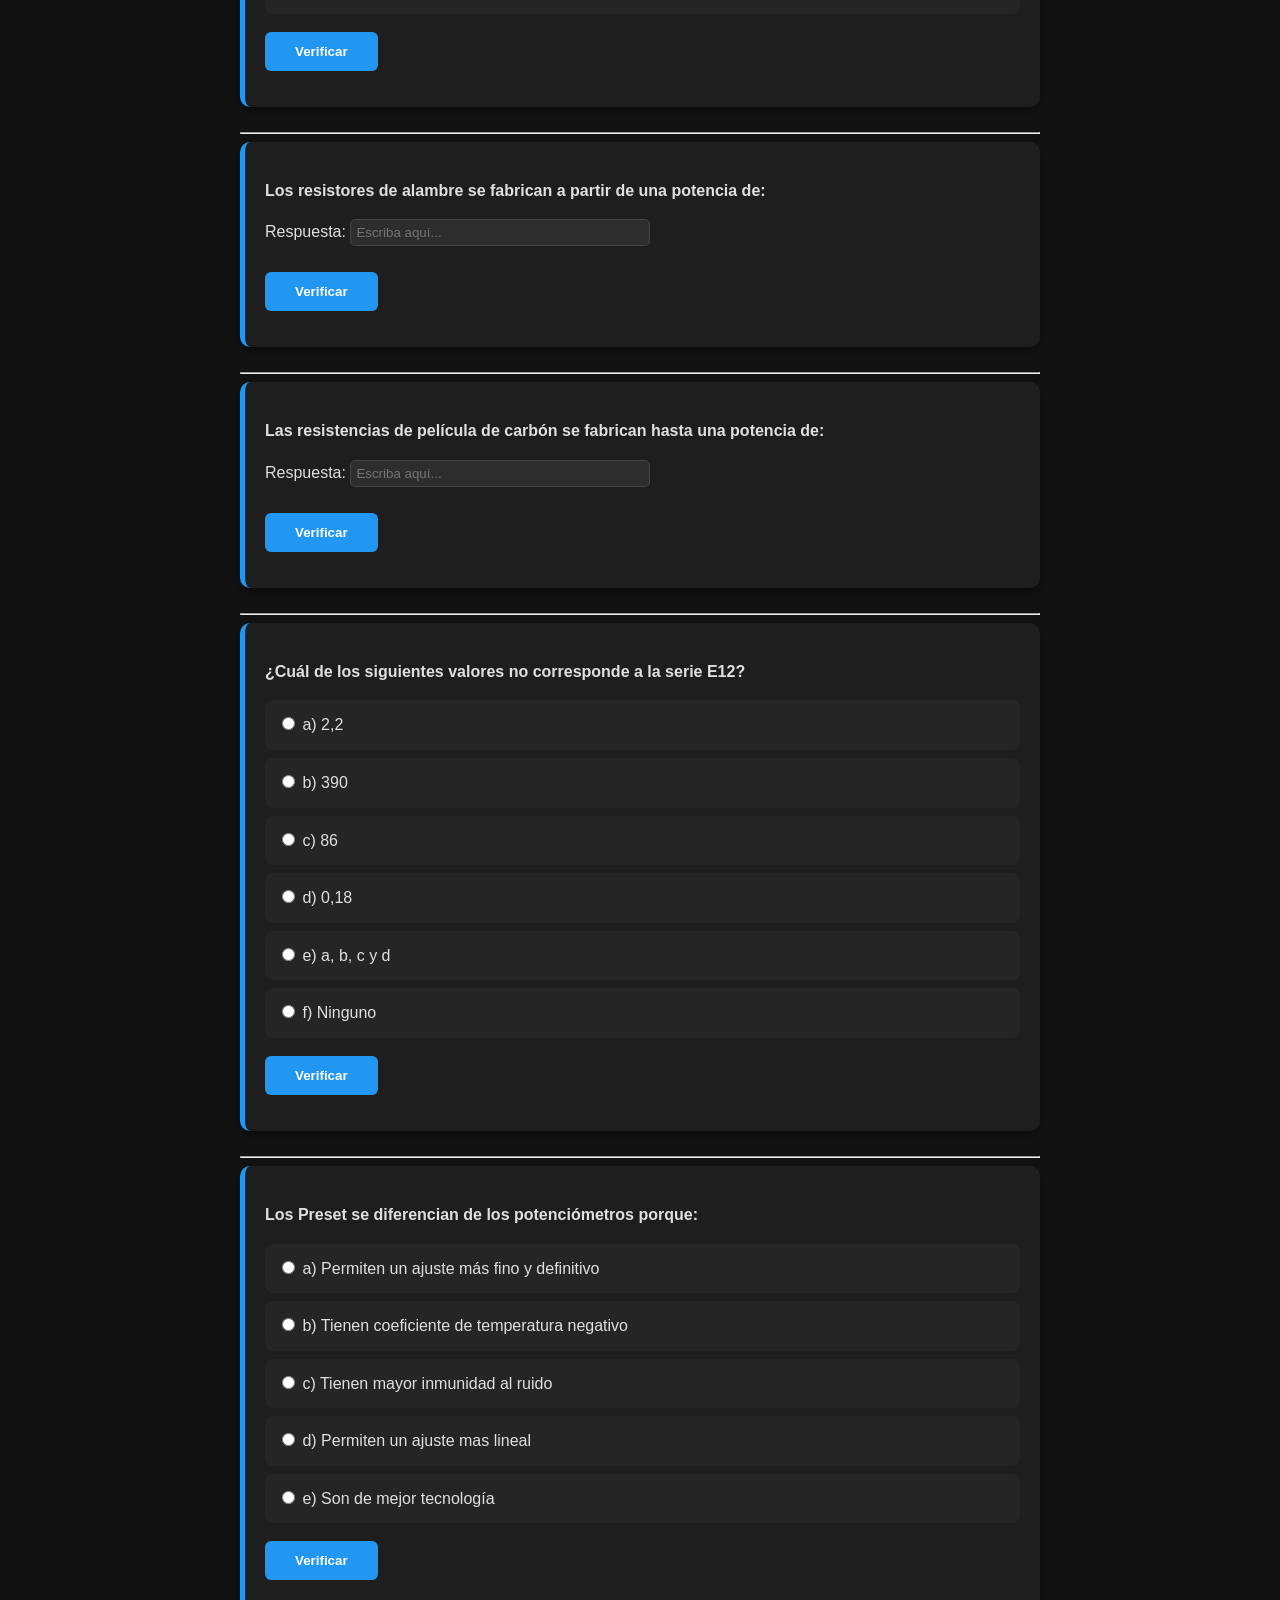
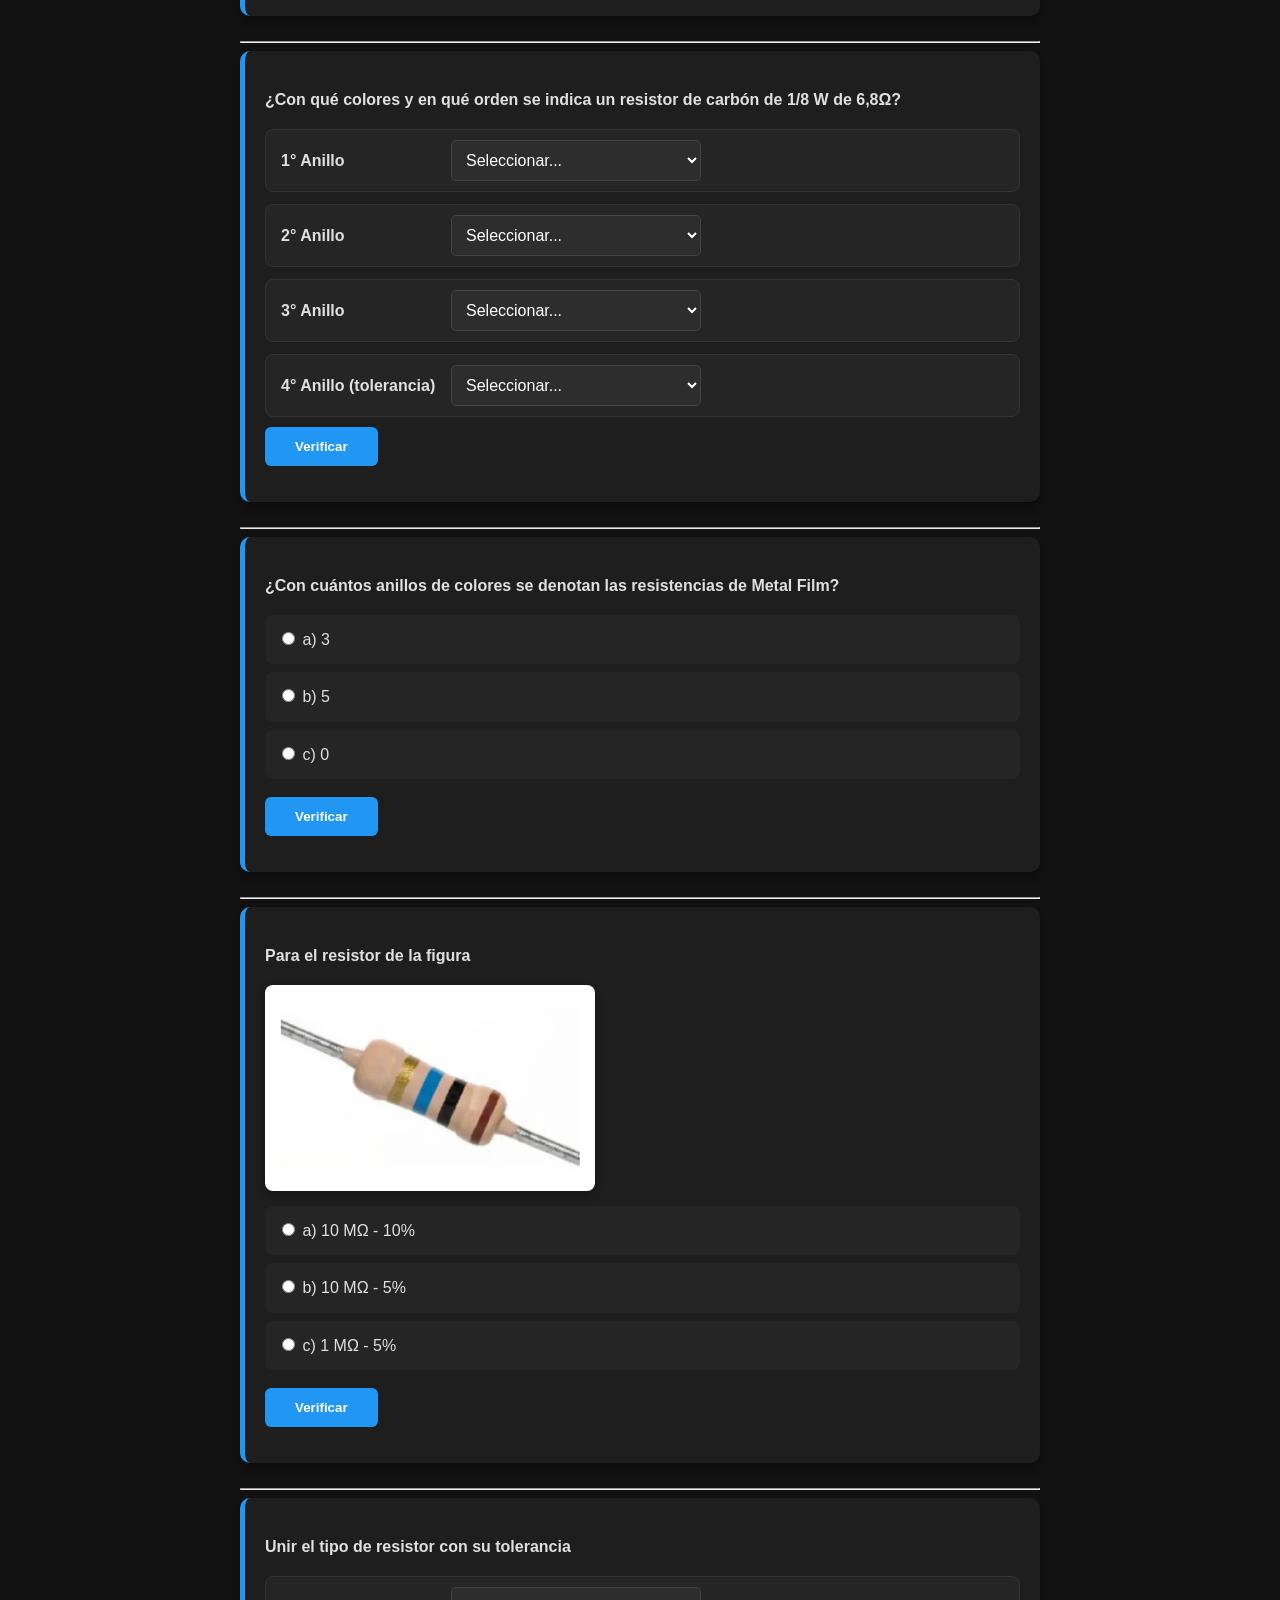
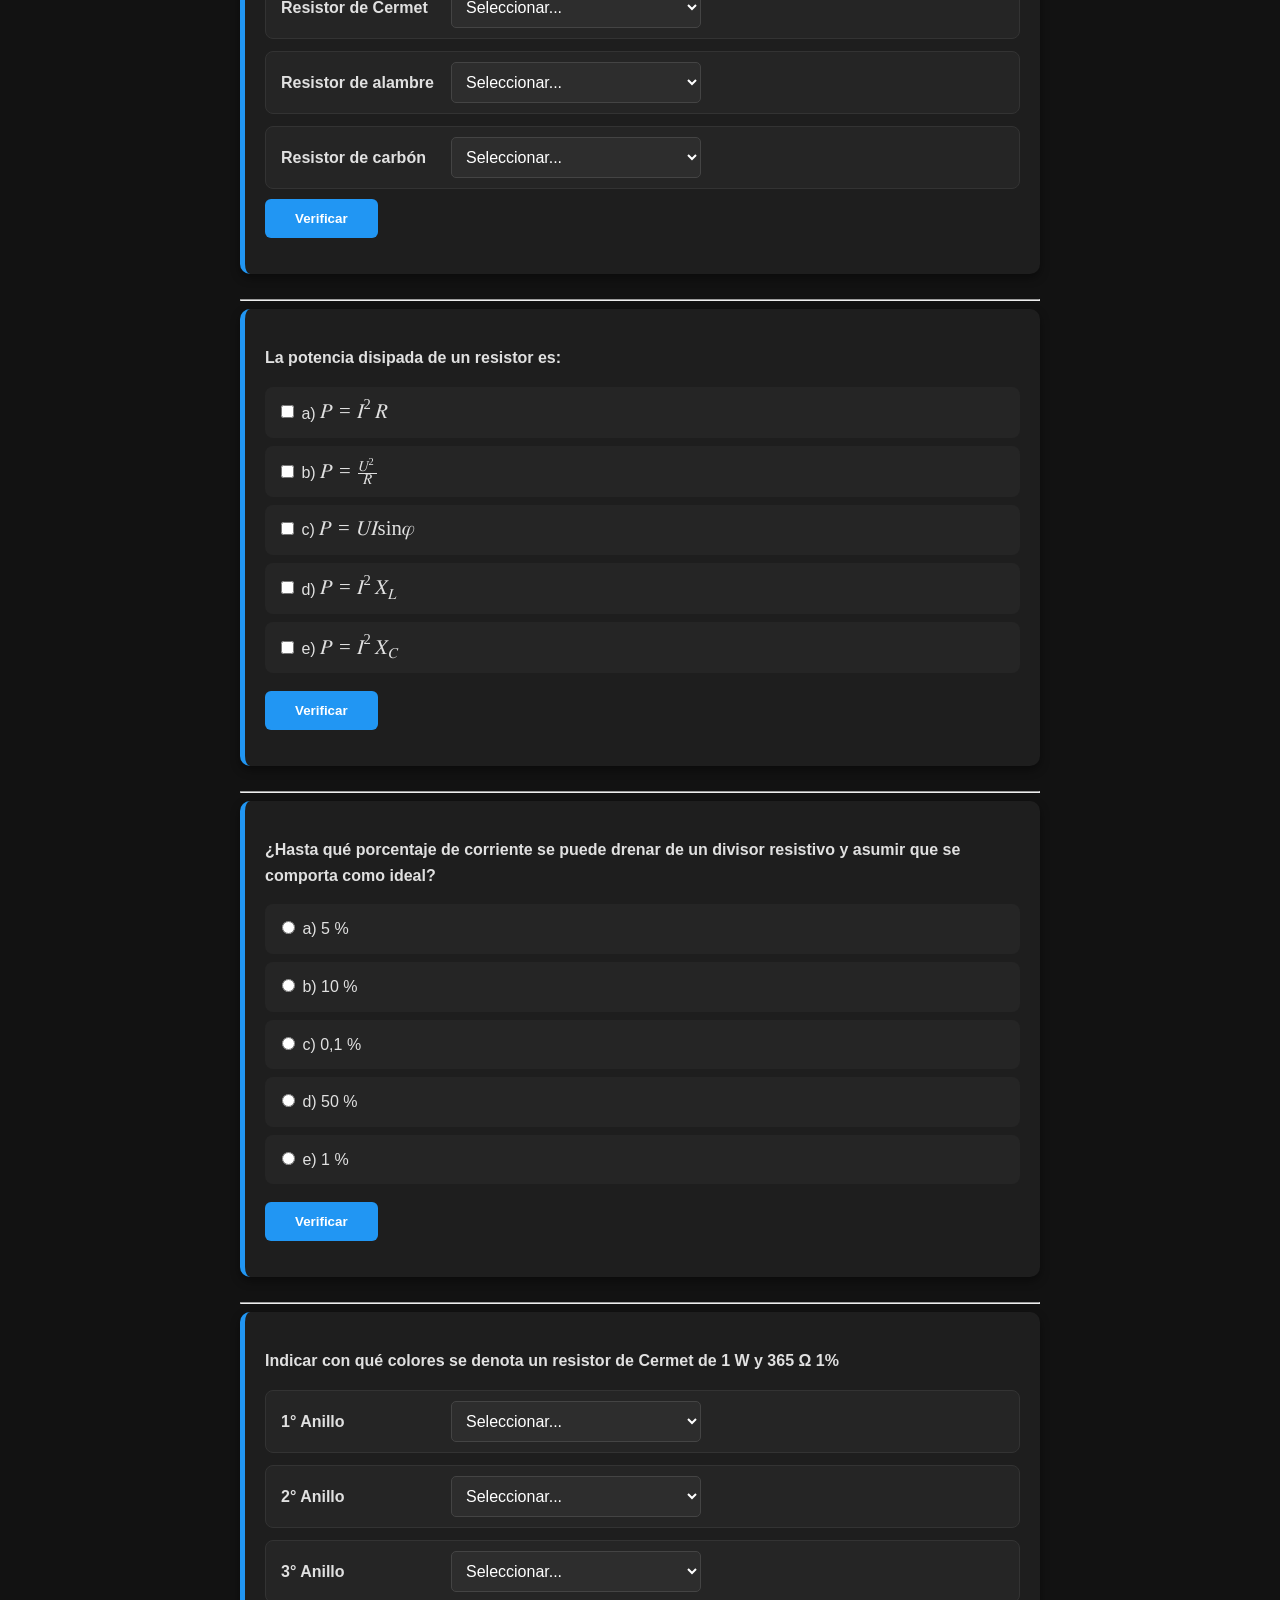
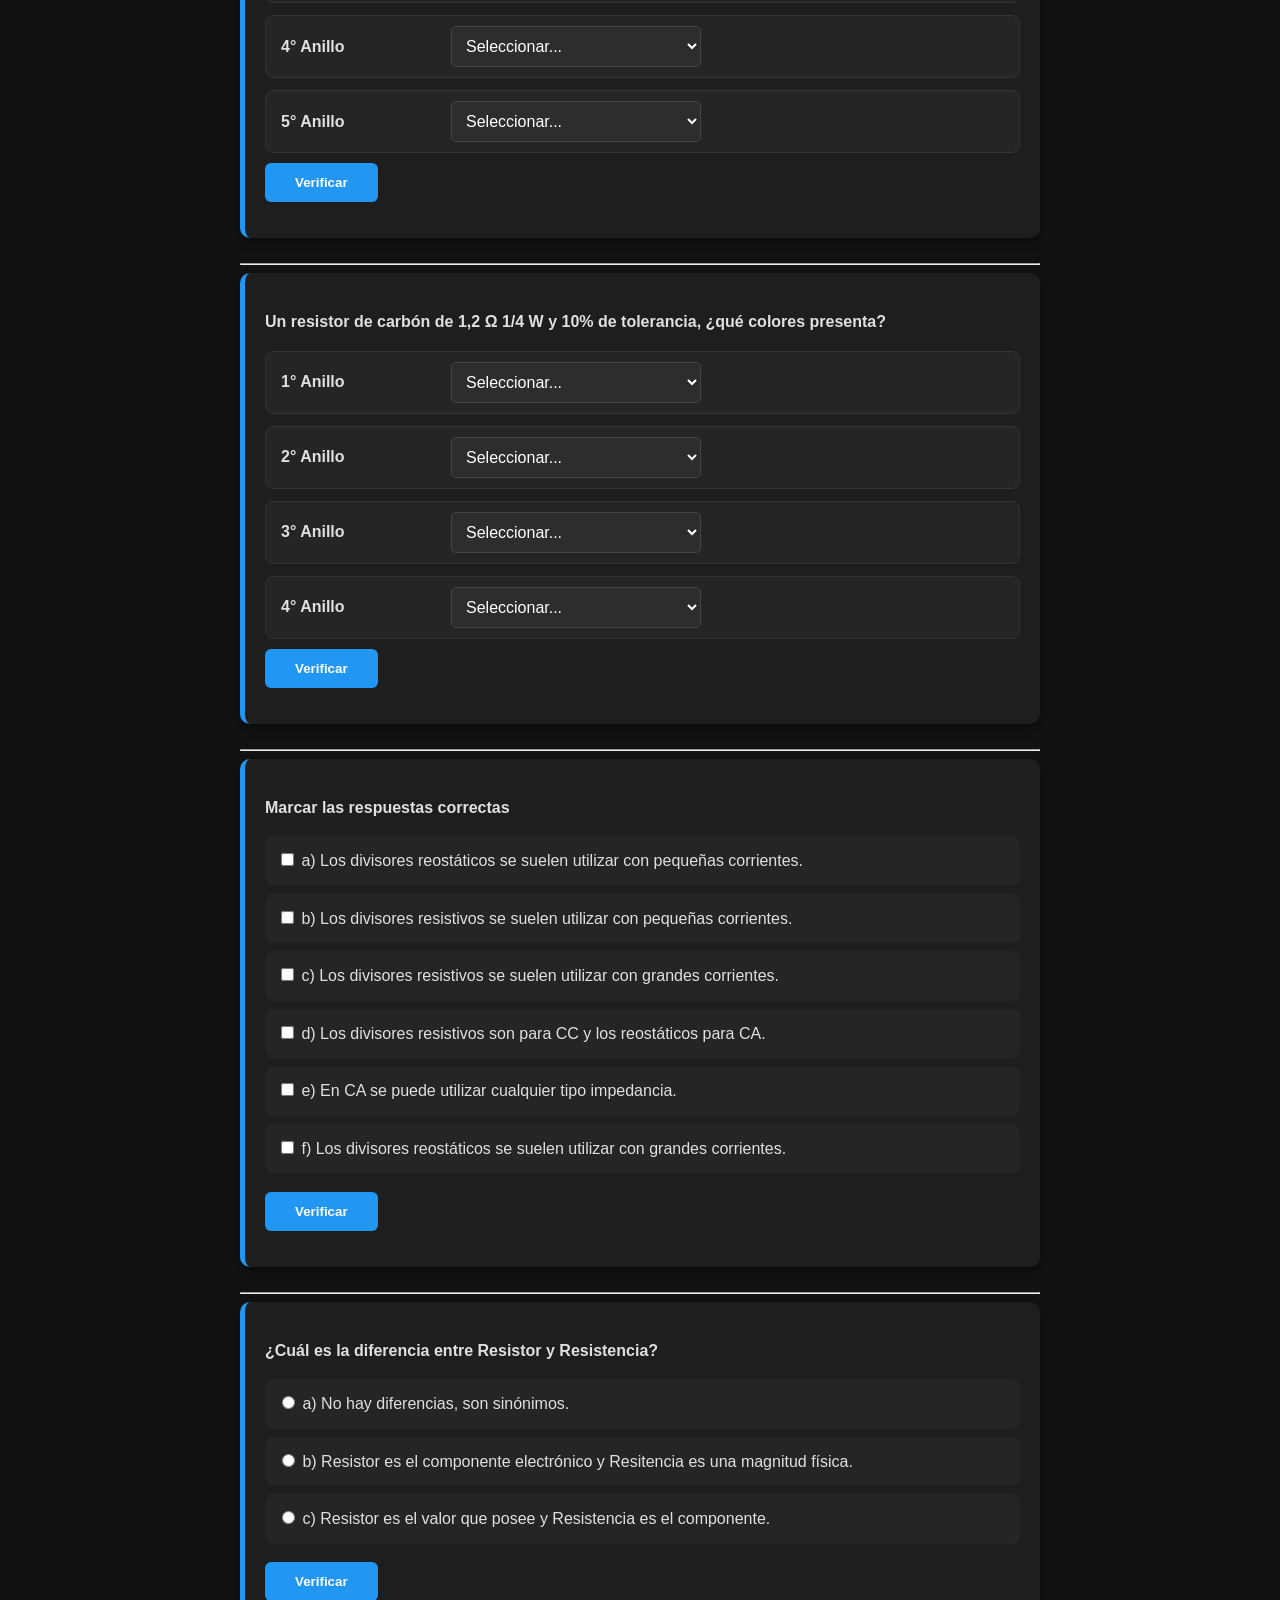
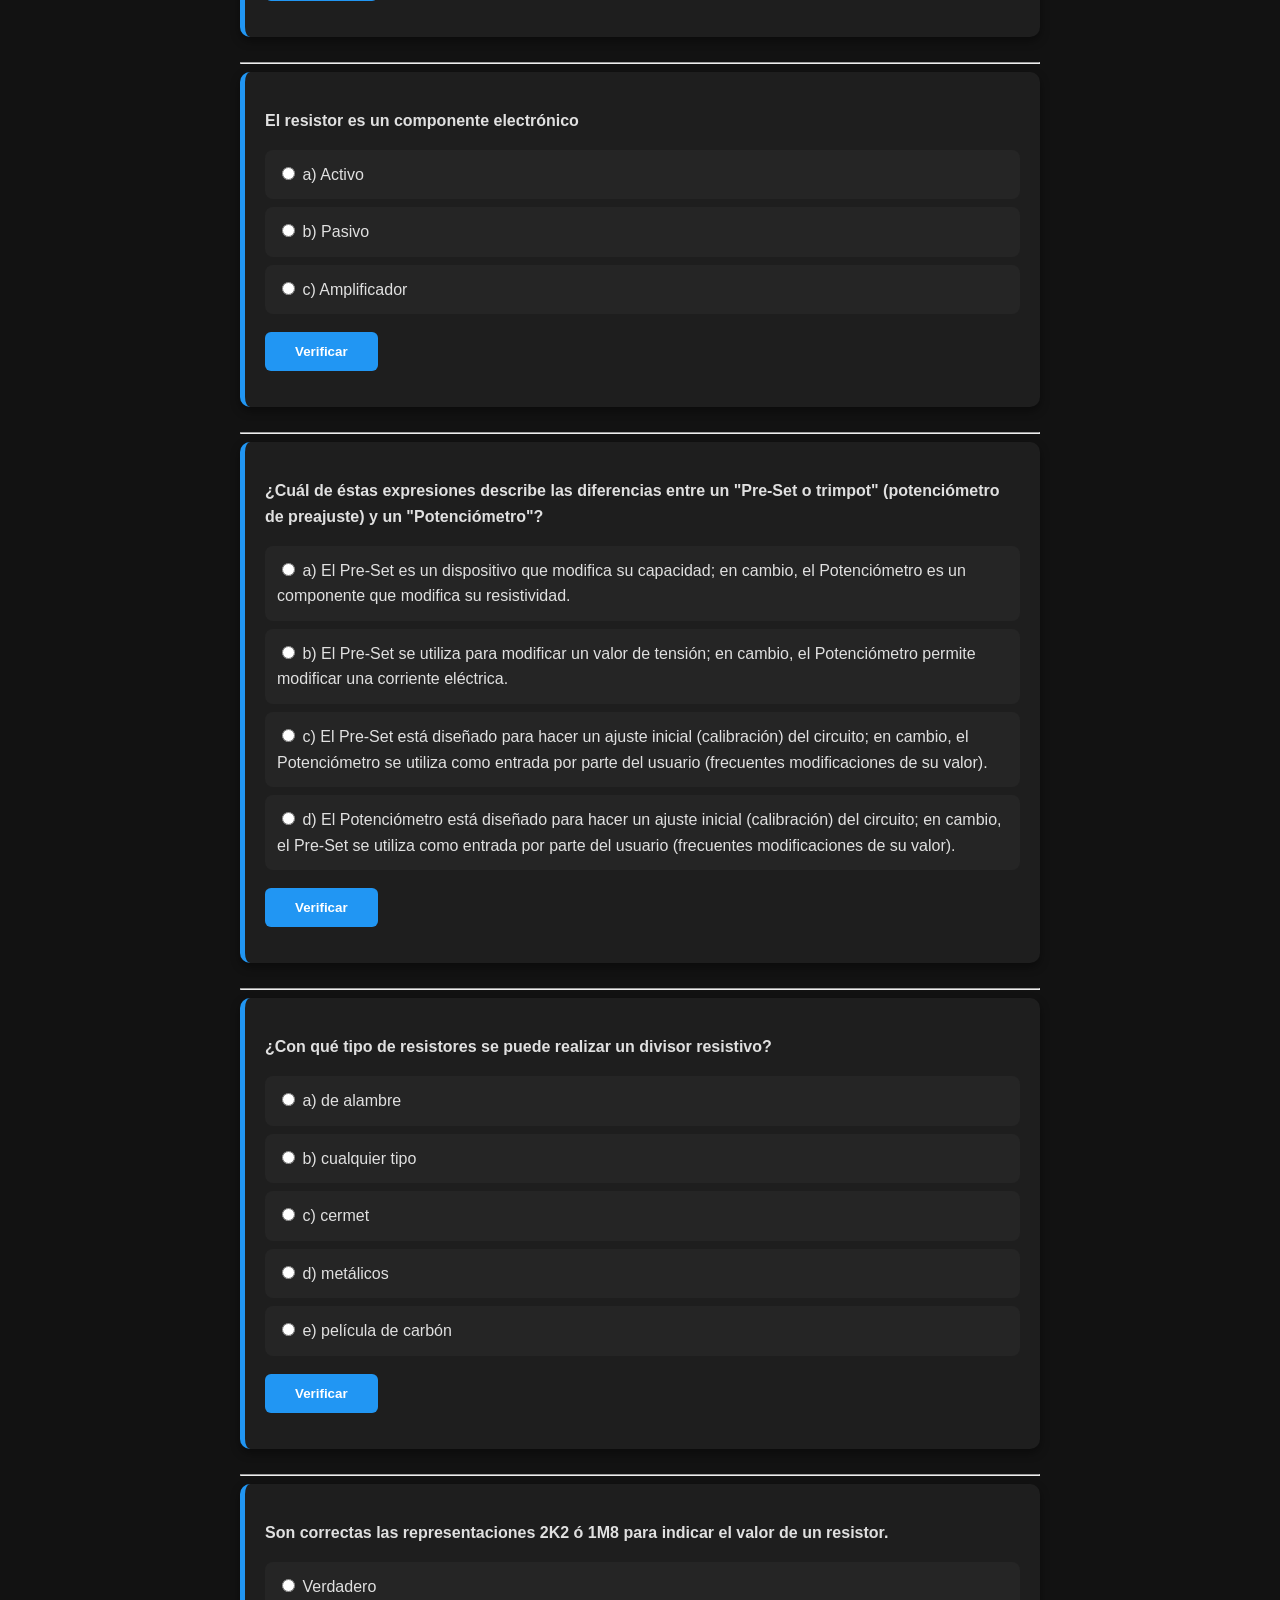
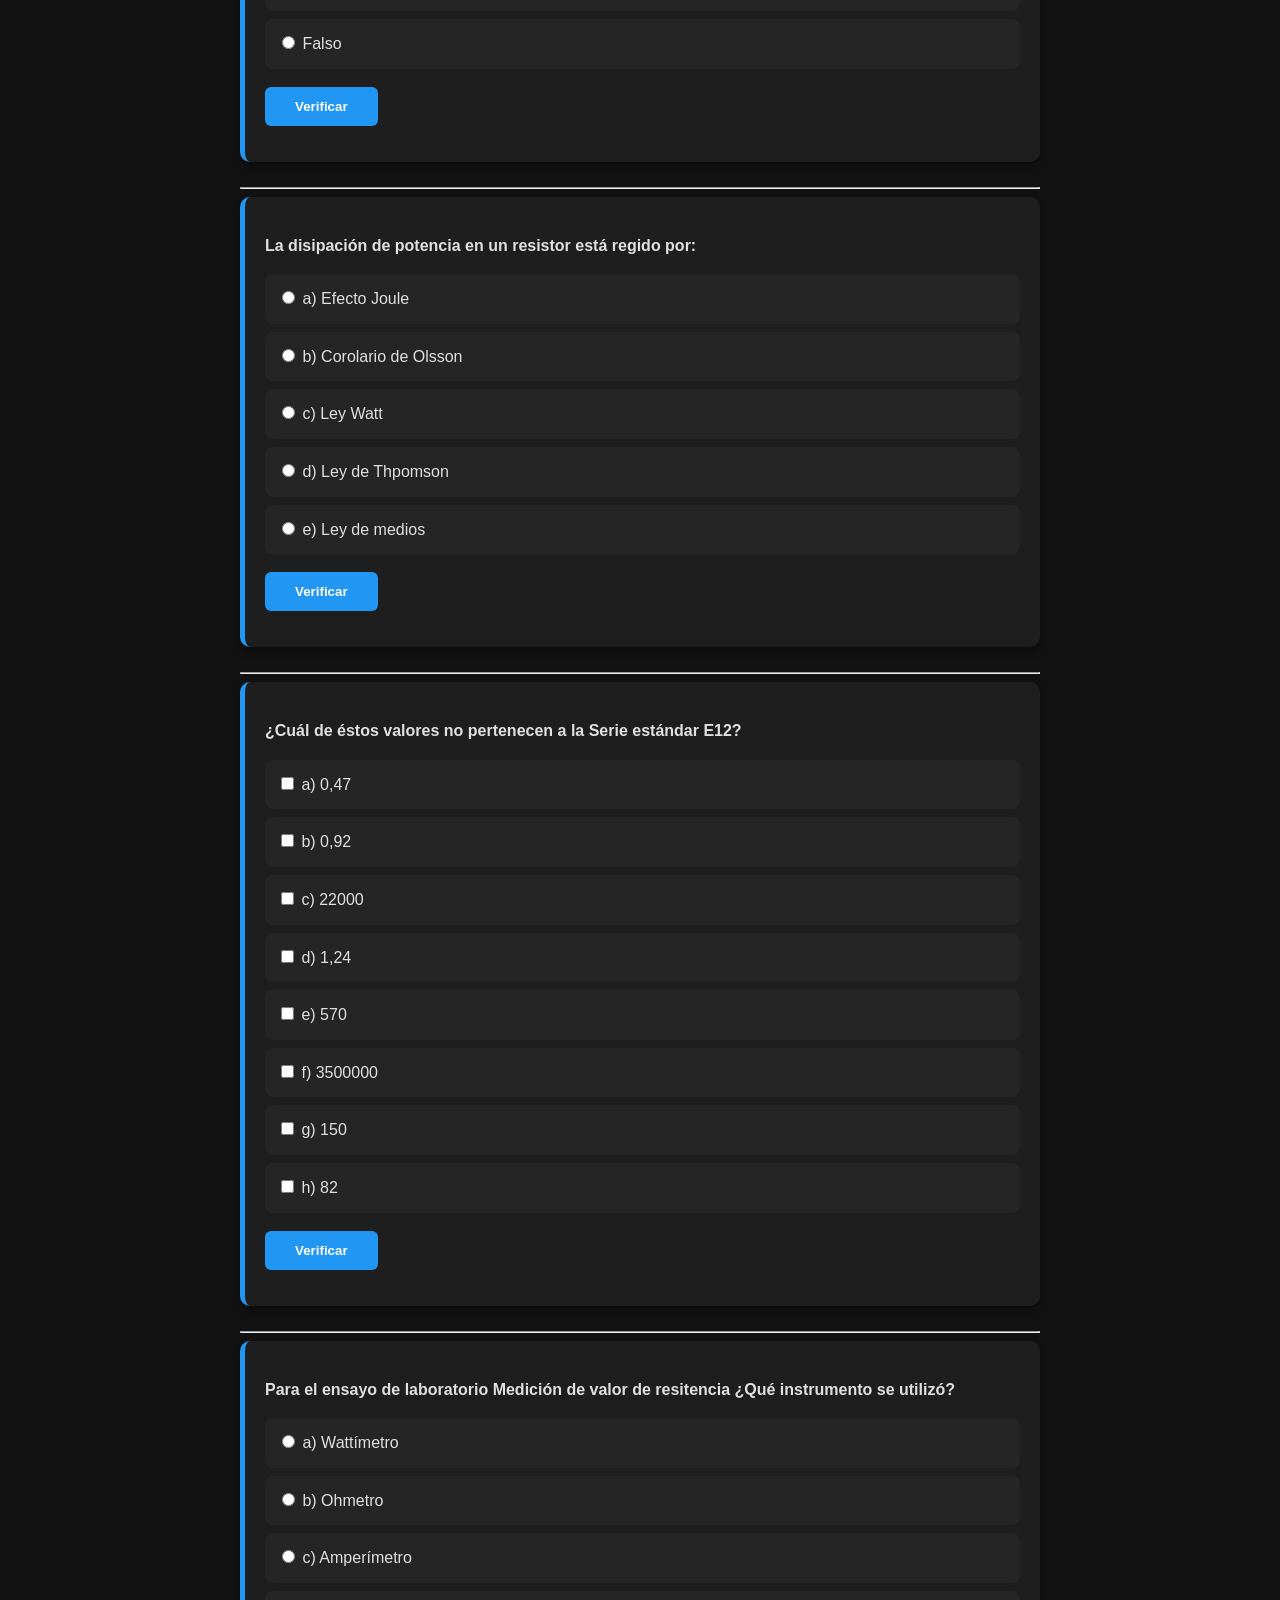
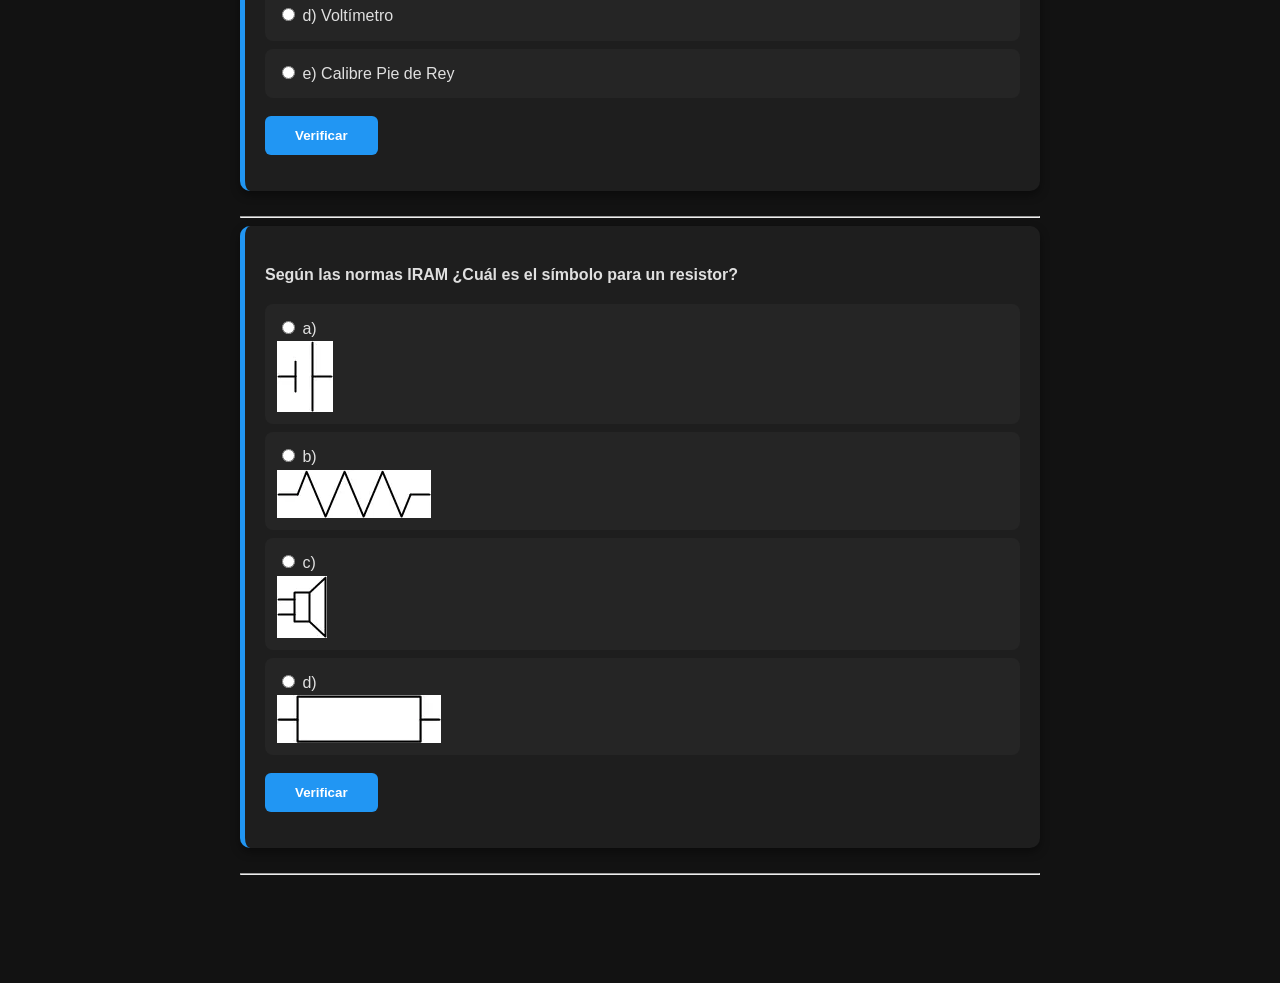
<file: cuestionarios/tema-resistores.html>
<!DOCTYPE html>
<html lang="es">
<head>
    <meta charset="UTF-8">
    <meta name="viewport" content="width=device-width, initial-scale=1.0">
    <title>Cuestionario - Resistores</title>
    <link rel="stylesheet" href="../estilos.css">
</head>
<body>
    <header class="header-top">
        <h1 class="titulo-examen">Resistores</h1>
    </header>

    <div id="contenedor-preguntas"></div>

    <script src="../datos/datos-resistores.js"></script>

    <script src="../script.js"></script>

    <script>
        window.preguntas = preguntasResistores;
        window.onload = cargarExamen;
    </script>
</body>
</html>
</file>
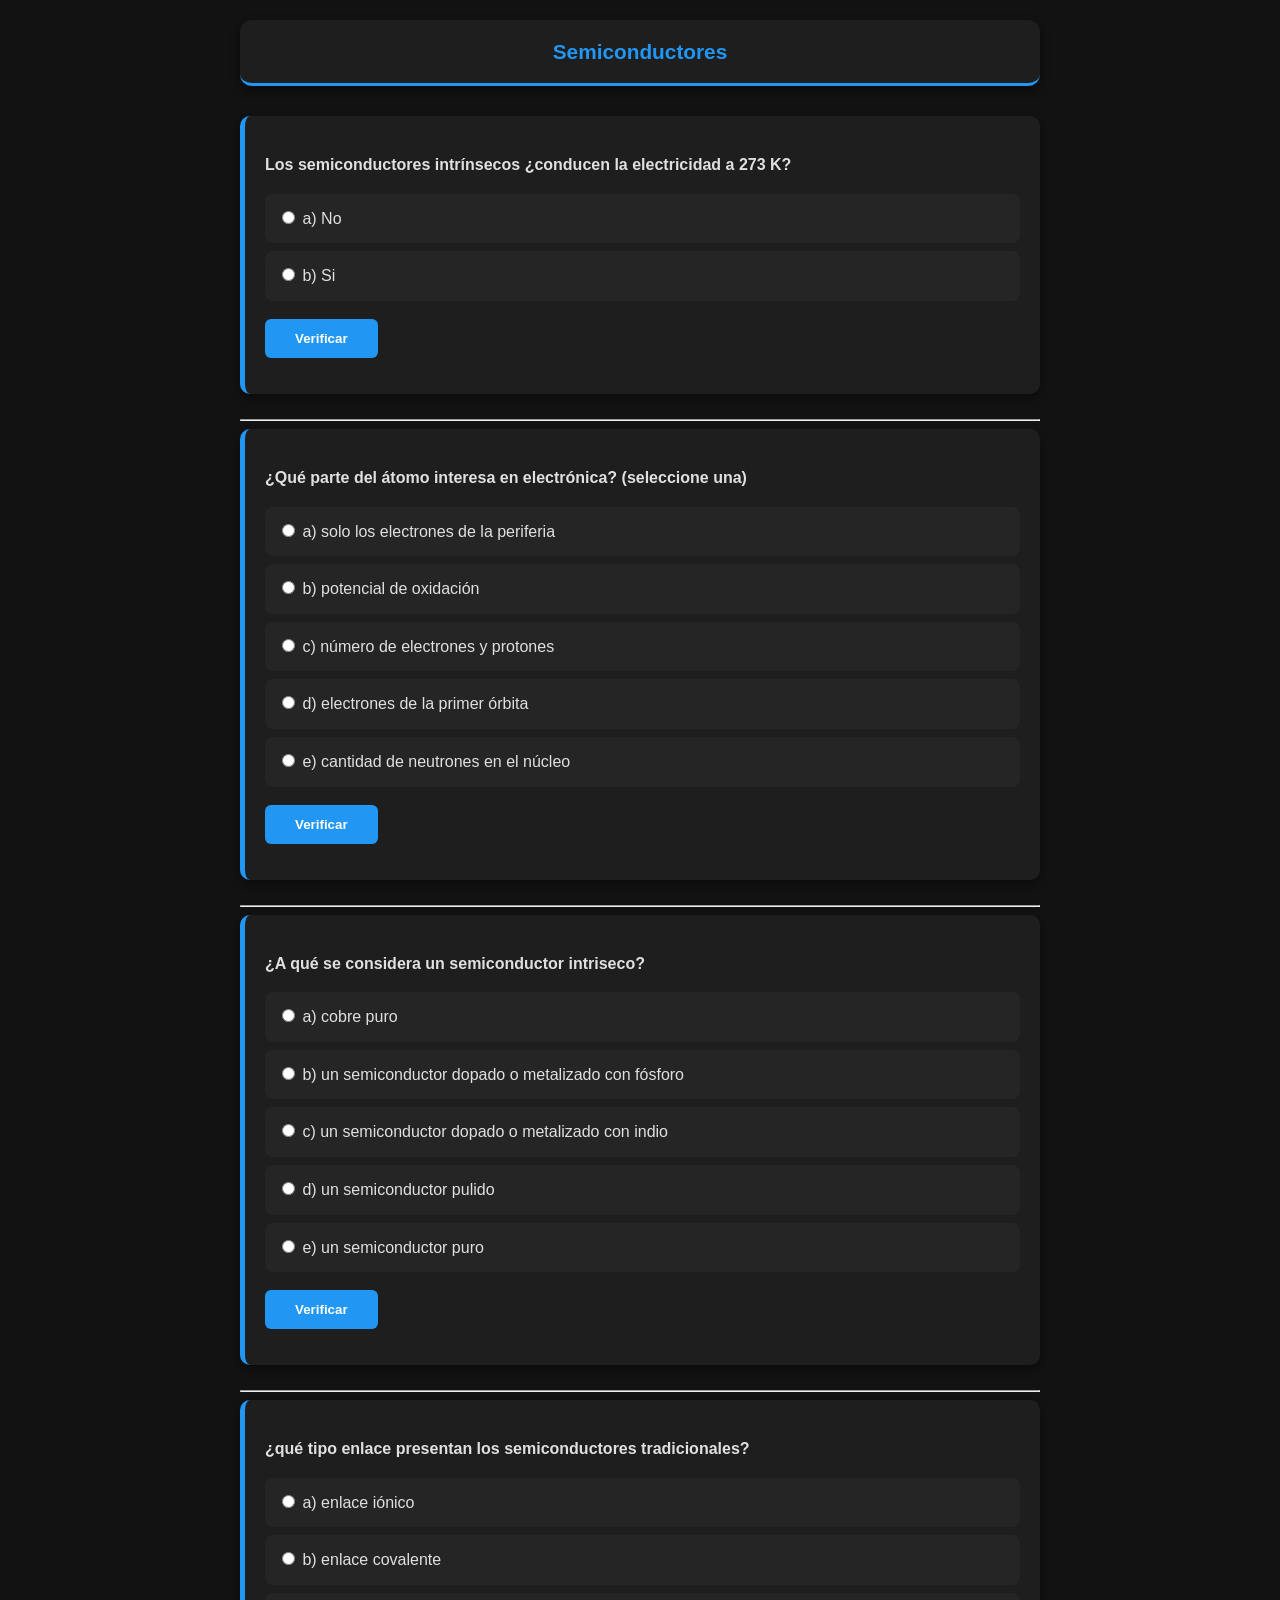
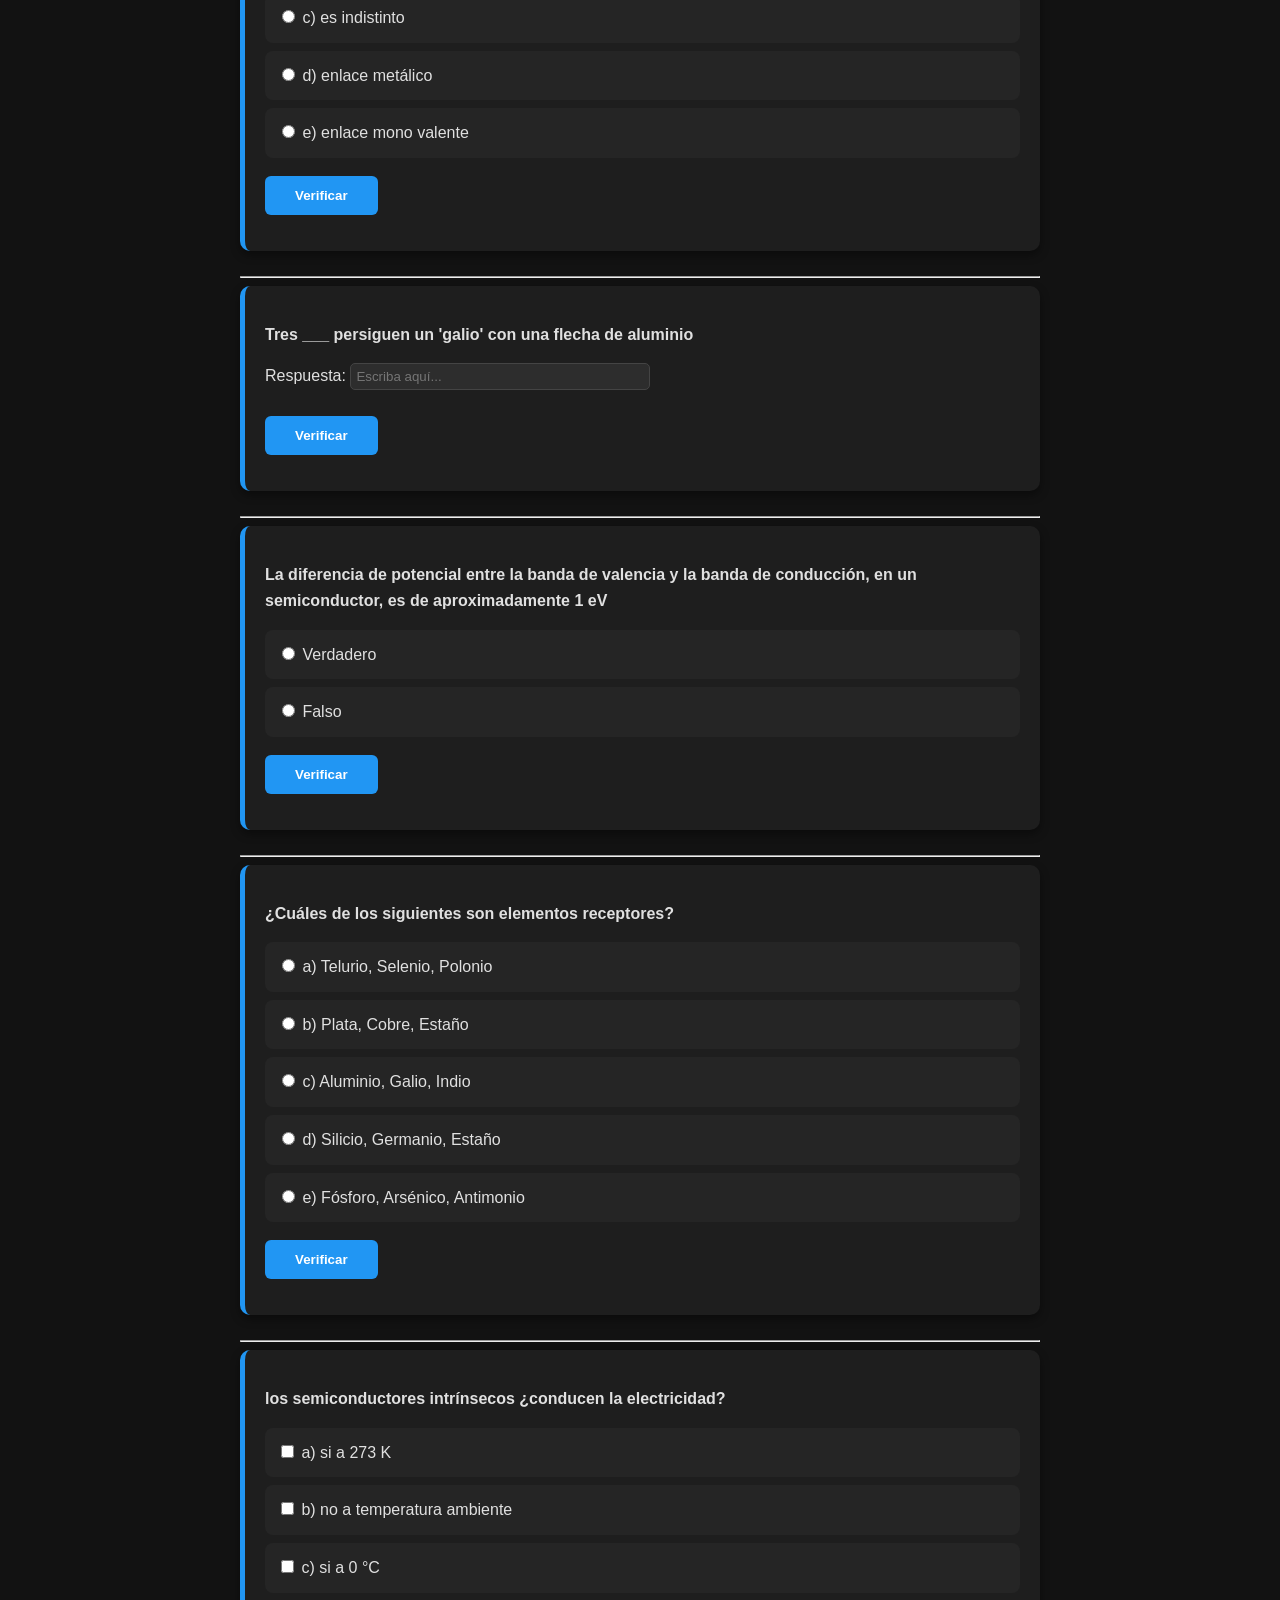
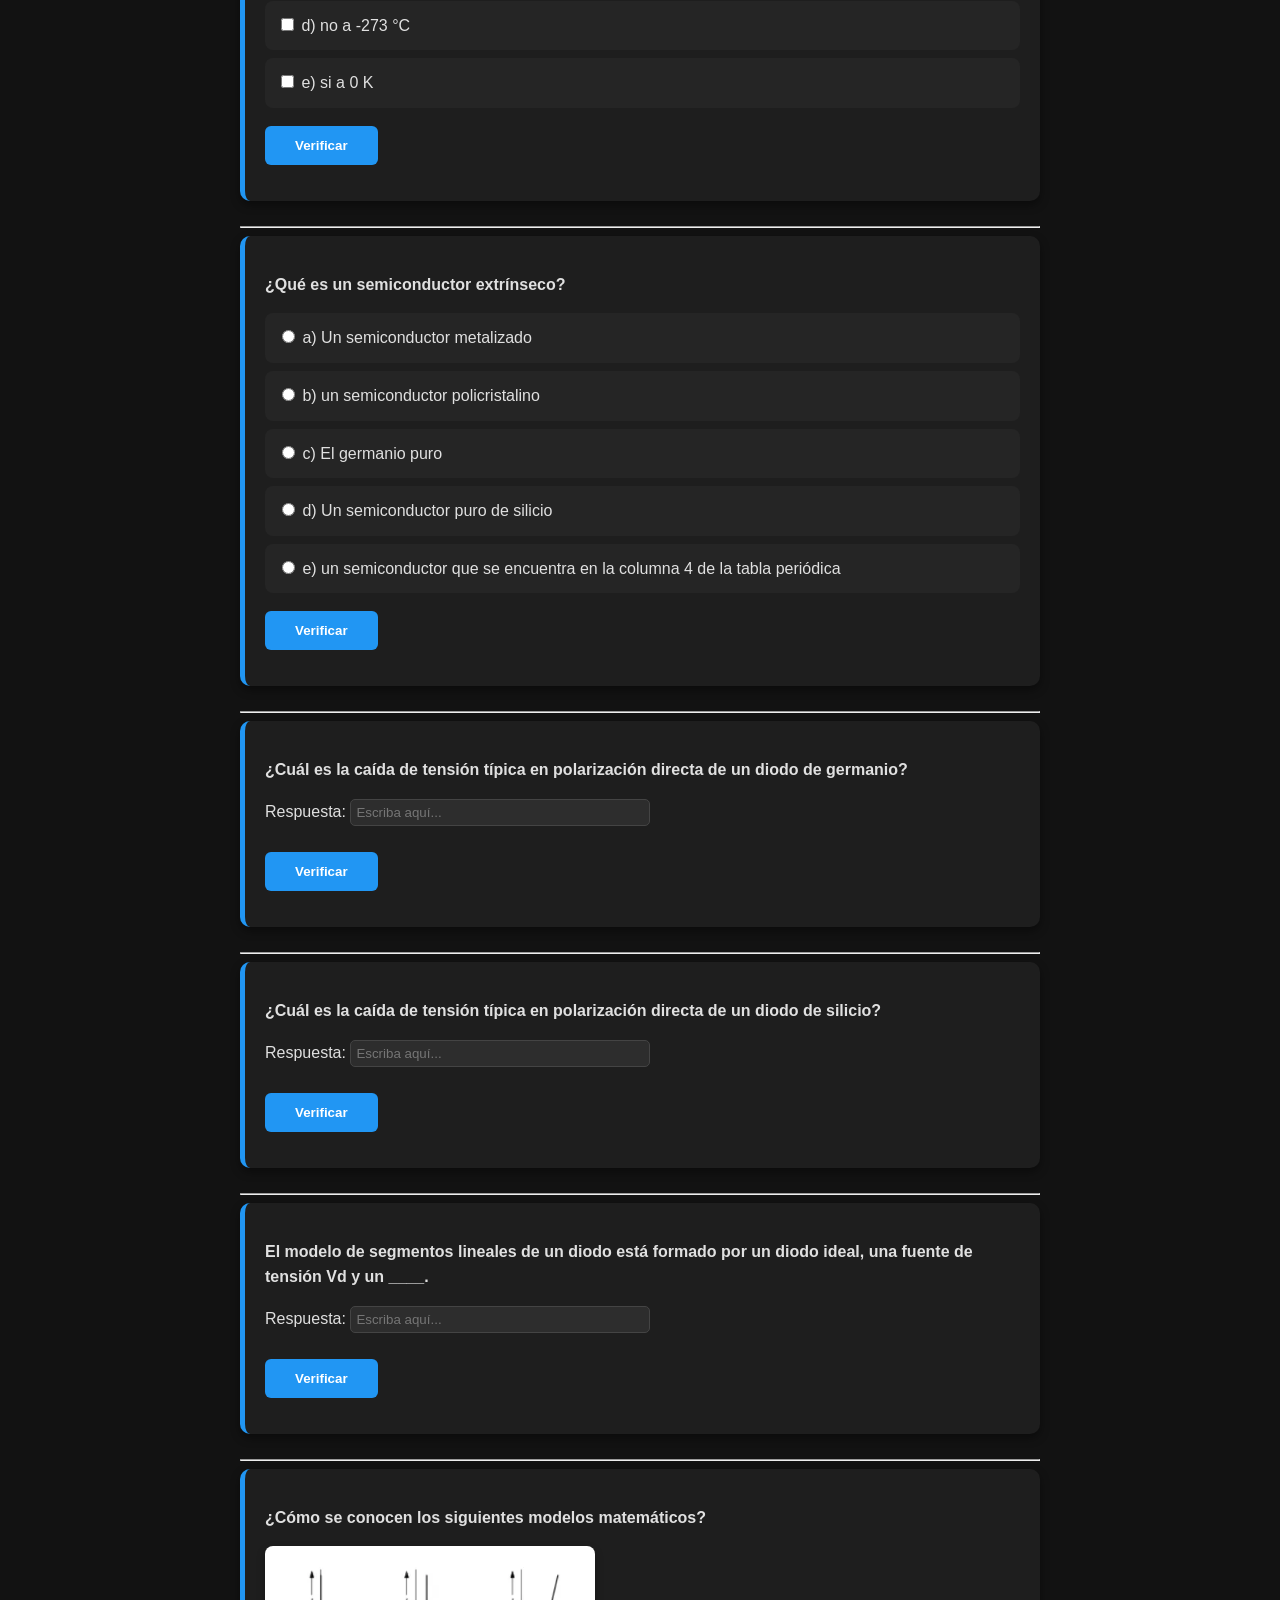
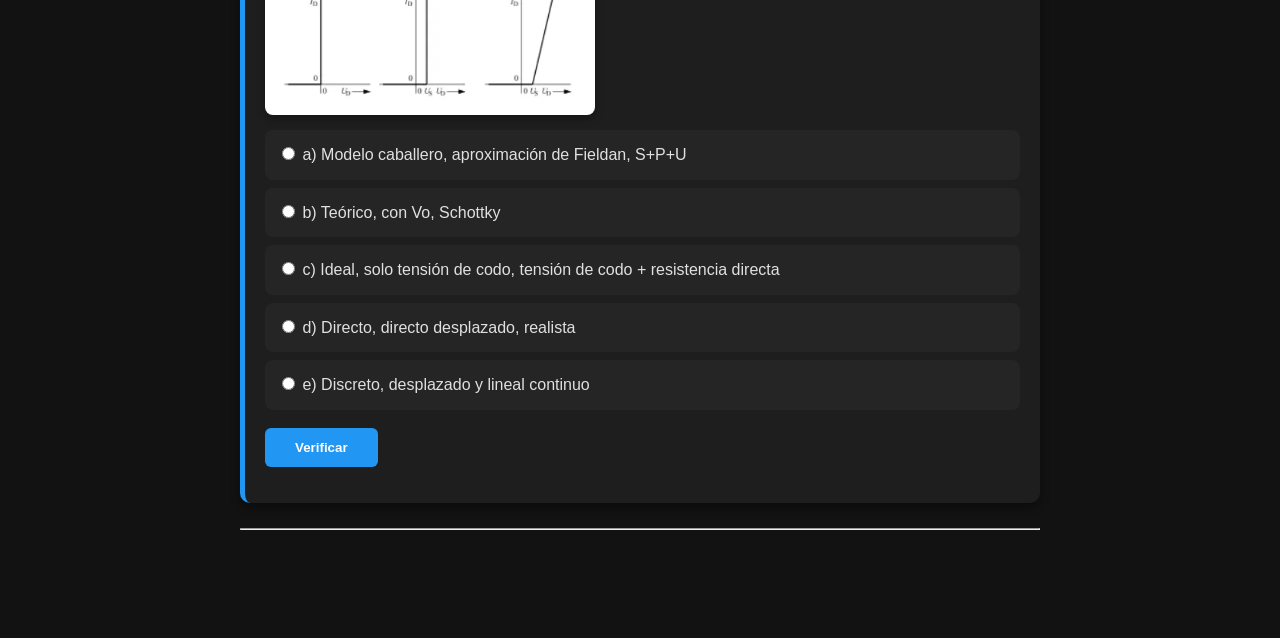
<file: cuestionarios/tema-semiconductores.html>
<!DOCTYPE html>
<html lang="es">
<head>
    <meta charset="UTF-8">
    <meta name="viewport" content="width=device-width, initial-scale=1.0">
    <title>Cuestionario - Semiconductores</title>
    <link rel="stylesheet" href="../estilos.css">
</head>
<body>
    <header class="header-top">
        <h1 class="titulo-examen">Semiconductores</h1>
    </header>

    <div id="contenedor-preguntas"></div>

    <script src="../datos/datos-semiconductores.js"></script>
    
    <script src="../script.js"></script>

    <script>
        window.preguntas = preguntasSemiconductores;
        window.onload = cargarExamen;
    </script>
</body>
</html>
</file>
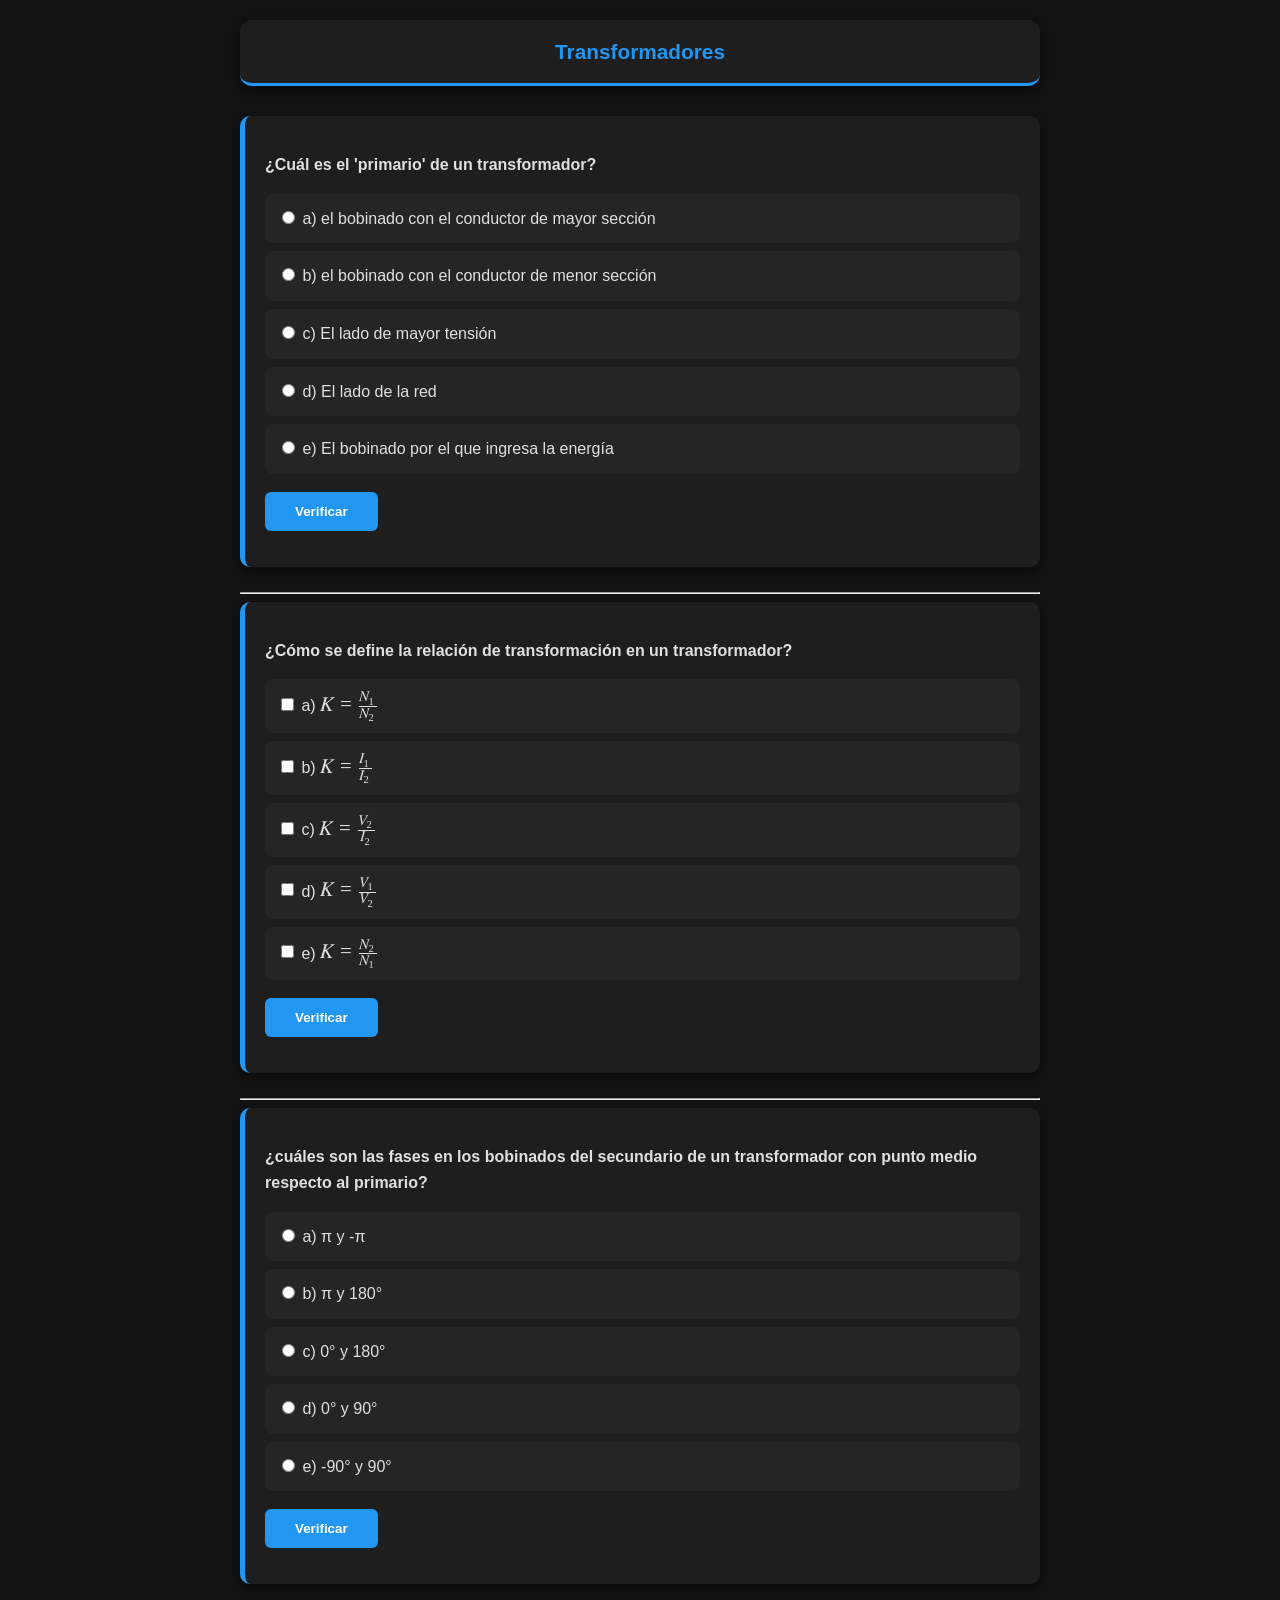
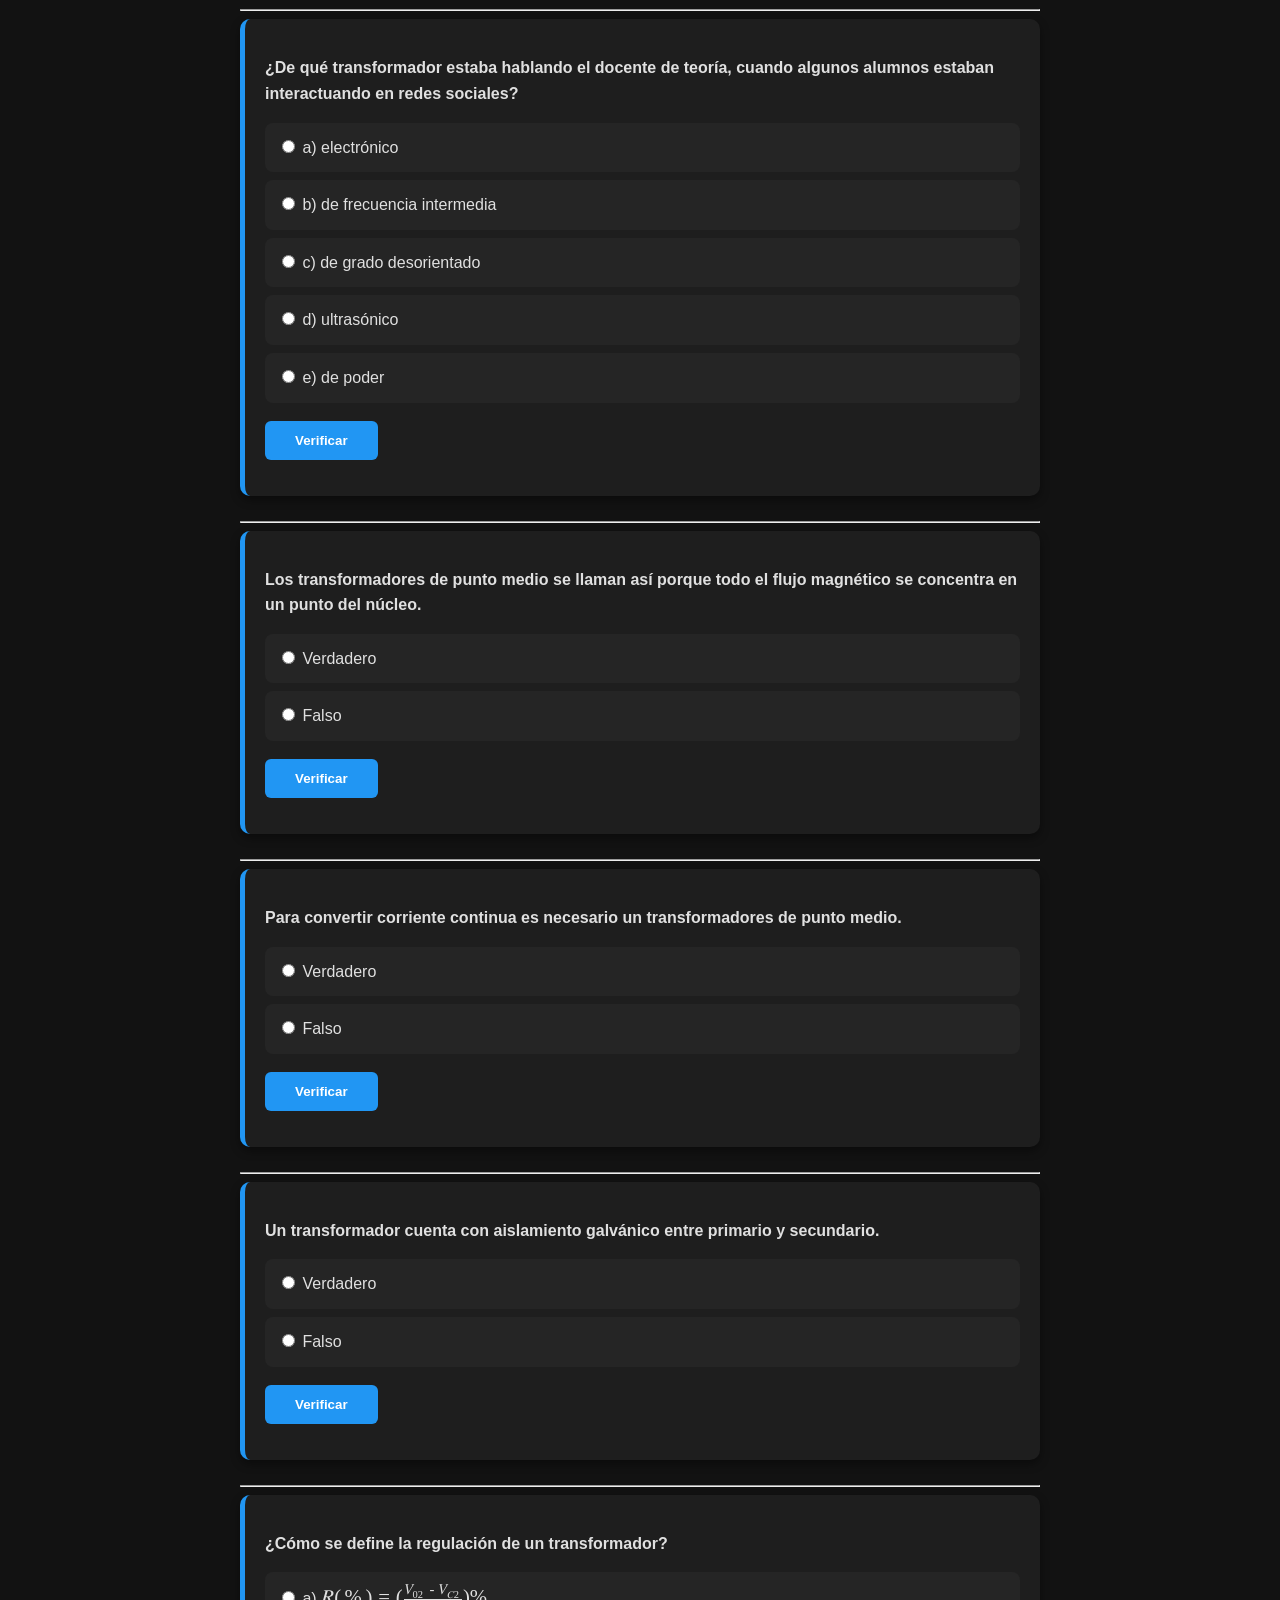
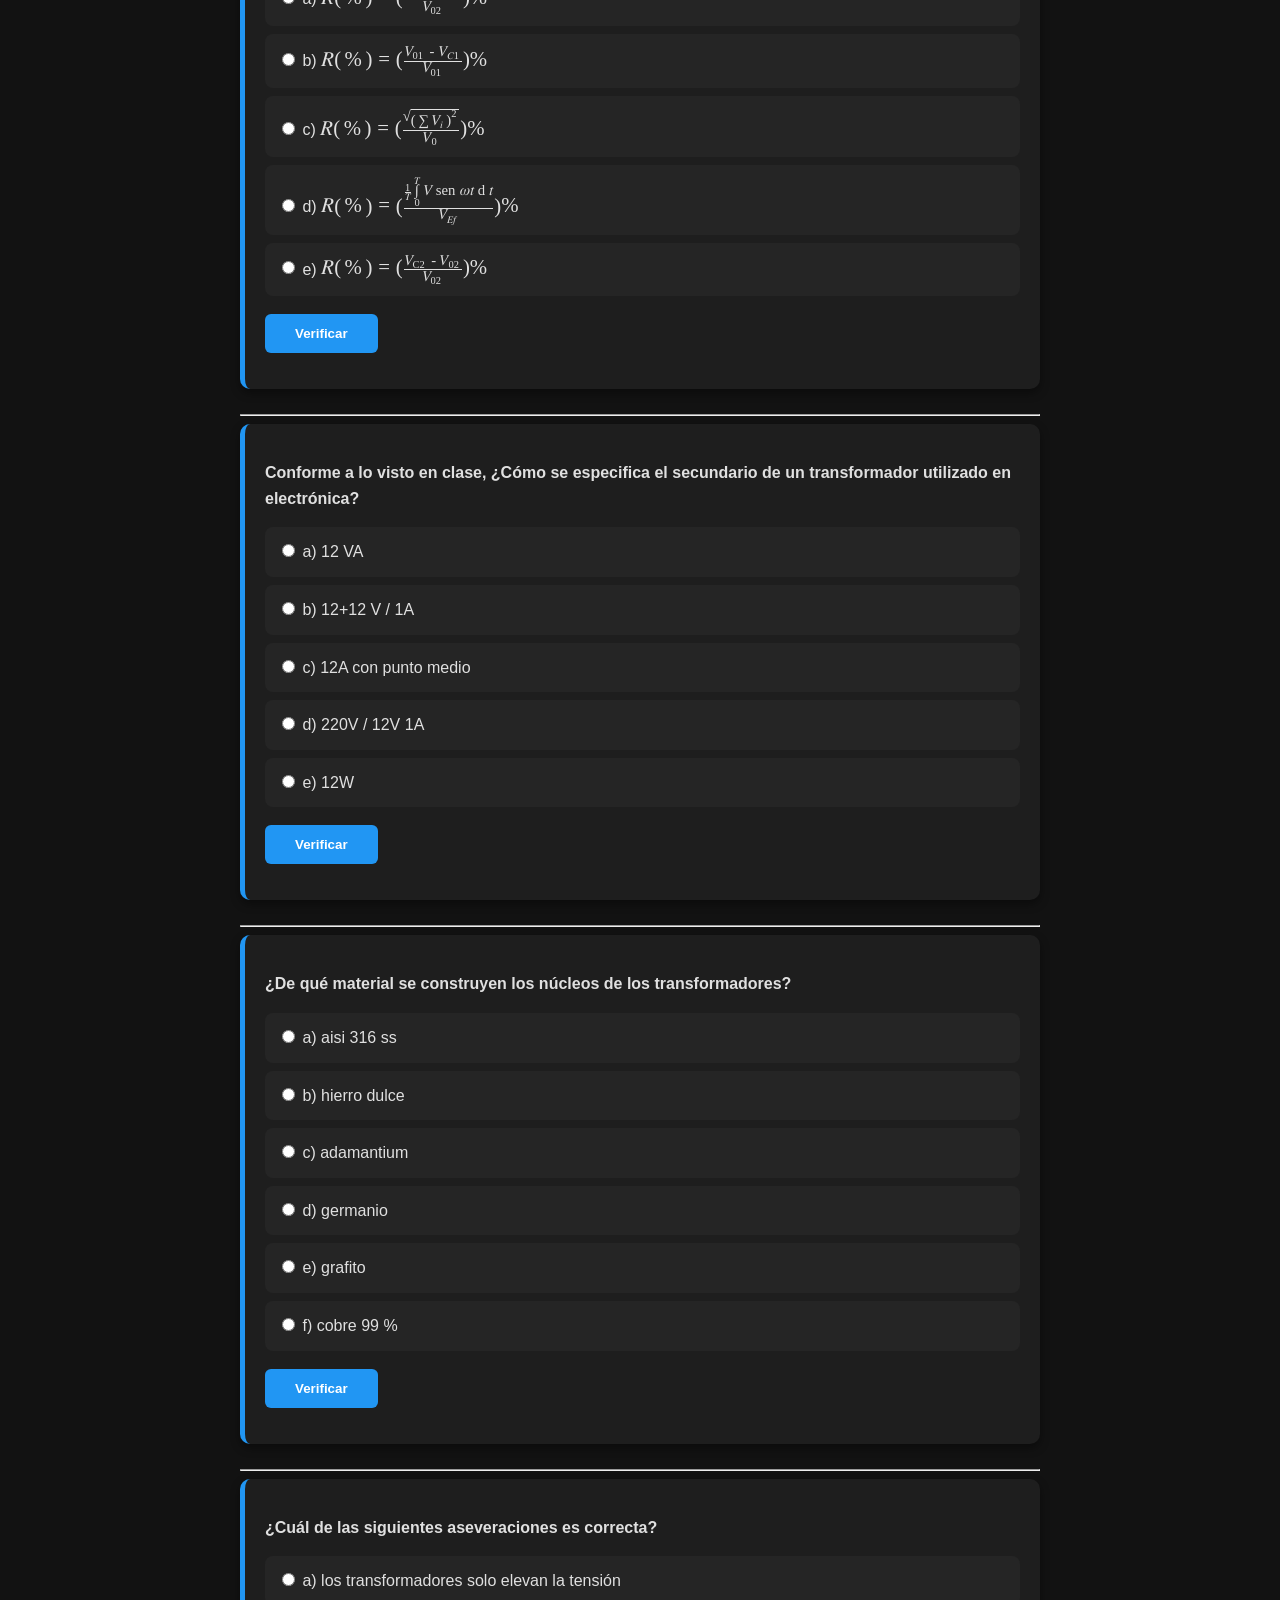
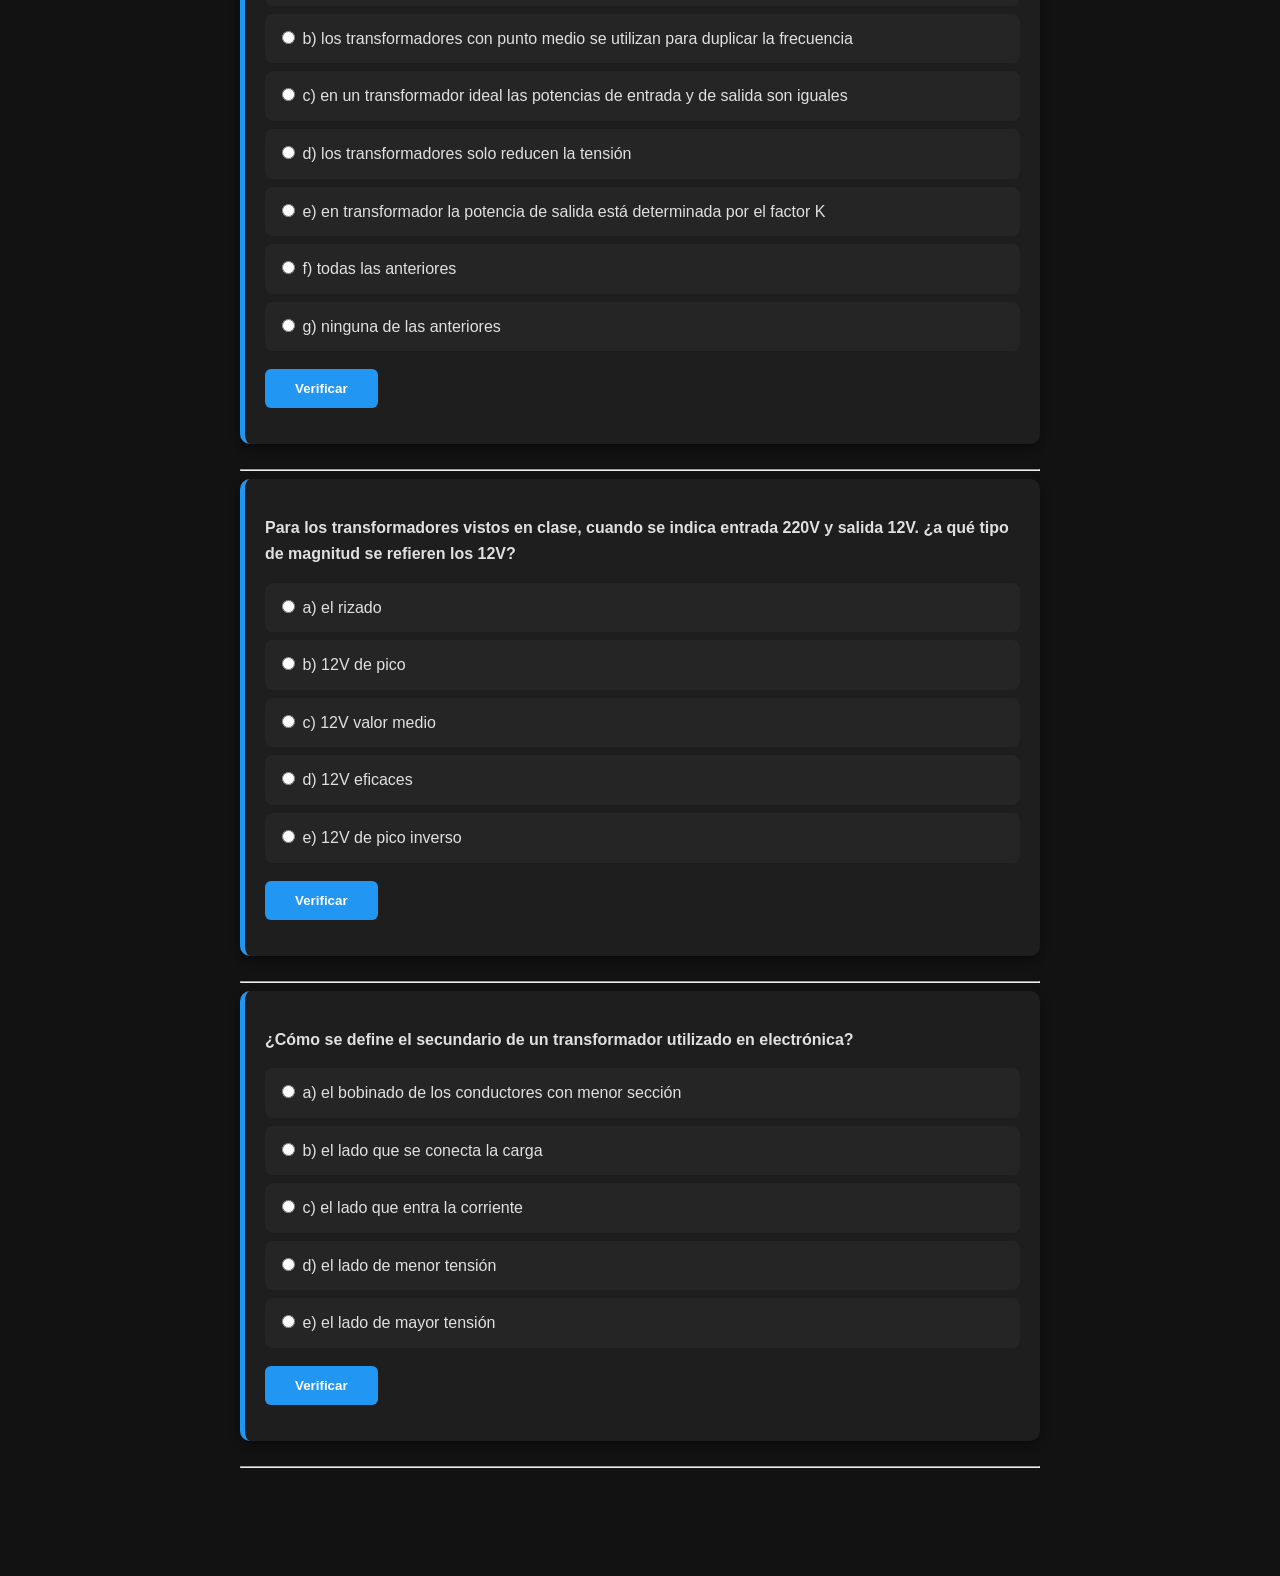
<file: cuestionarios/tema-transformadores.html>
<!DOCTYPE html>
<html lang="es">
<head>
    <meta charset="UTF-8">
    <meta name="viewport" content="width=device-width, initial-scale=1.0">
    <title>Cuestionario - Transformadores</title>
    <link rel="stylesheet" href="../estilos.css">
</head>
<body>
    <header class="header-top">
        <h1 class="titulo-examen">Transformadores</h1>
    </header>

    <div id="contenedor-preguntas"></div>

    <script src="../datos/datos-transformadores.js"></script>

    <script src="../script.js"></script>

    <script>
        window.preguntas = preguntasTransformadores;
        window.onload = cargarExamen;
    </script>
</body>
</html>
</file>
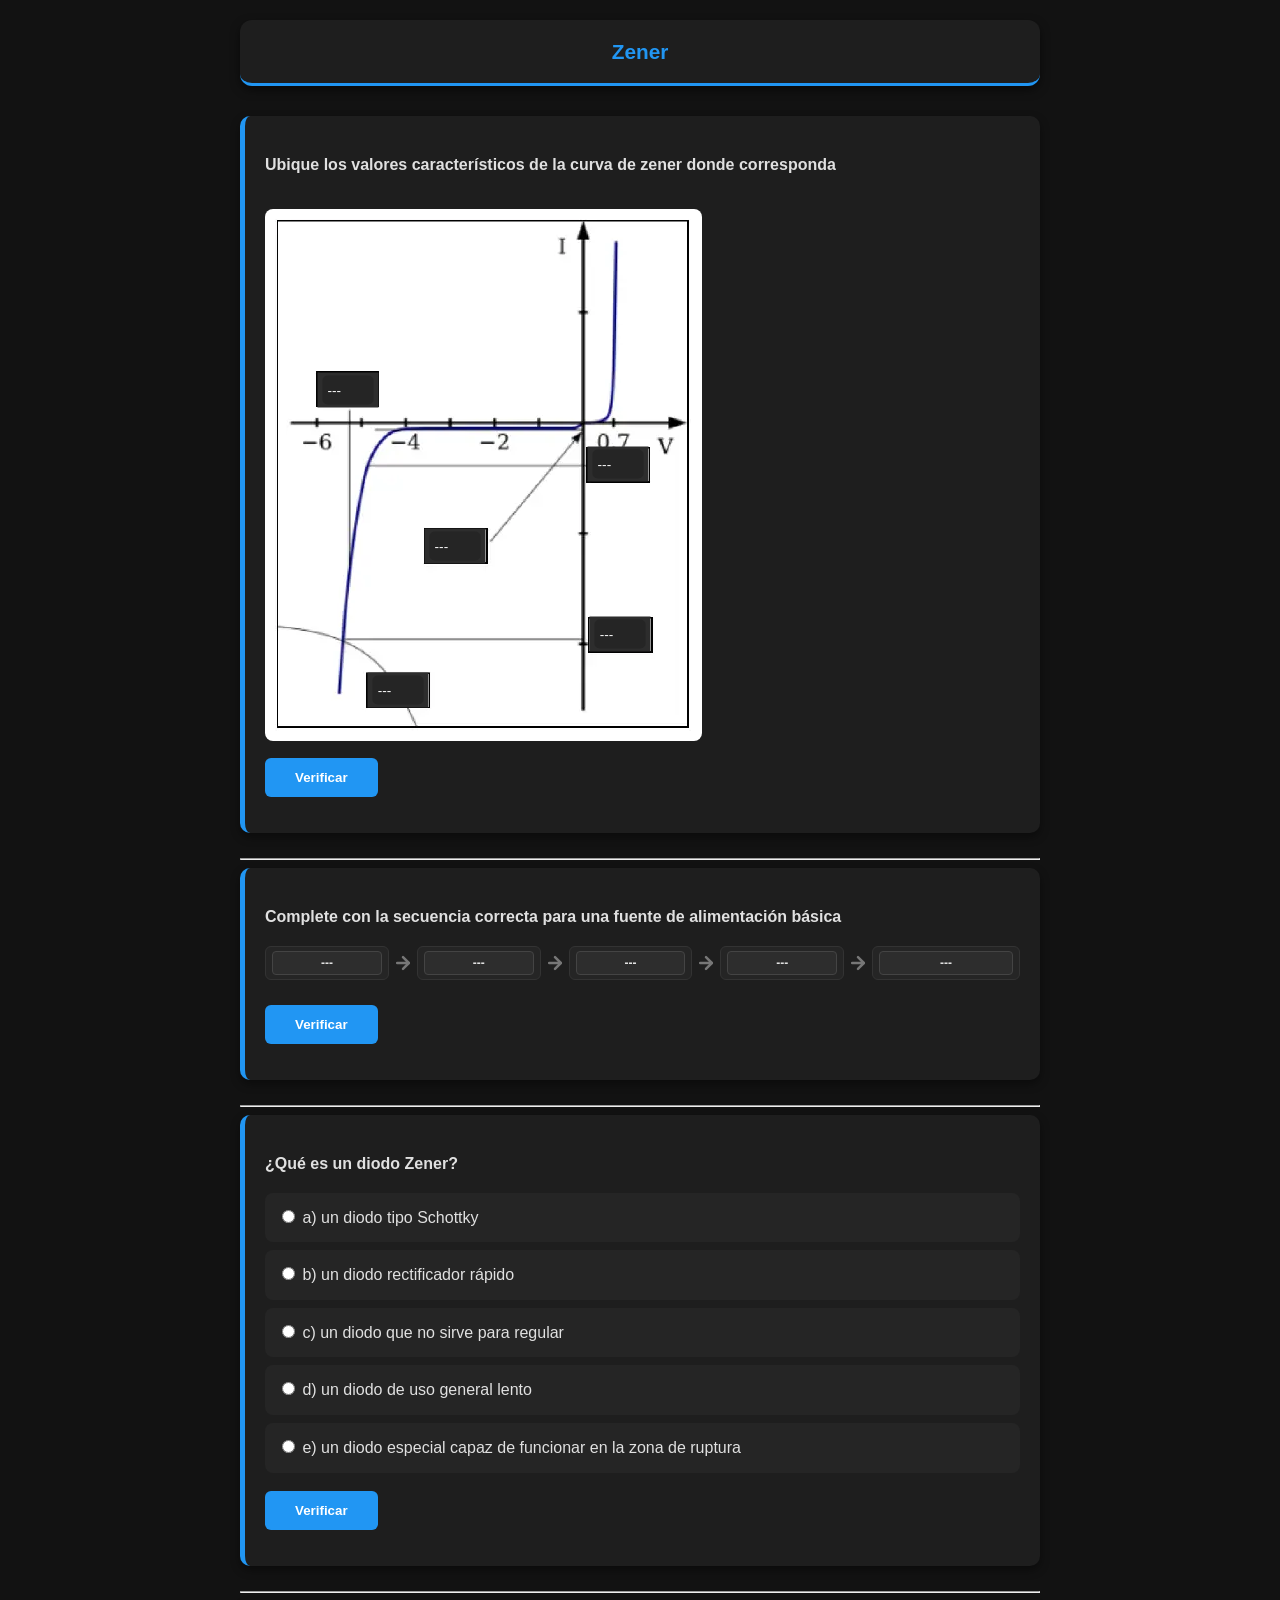
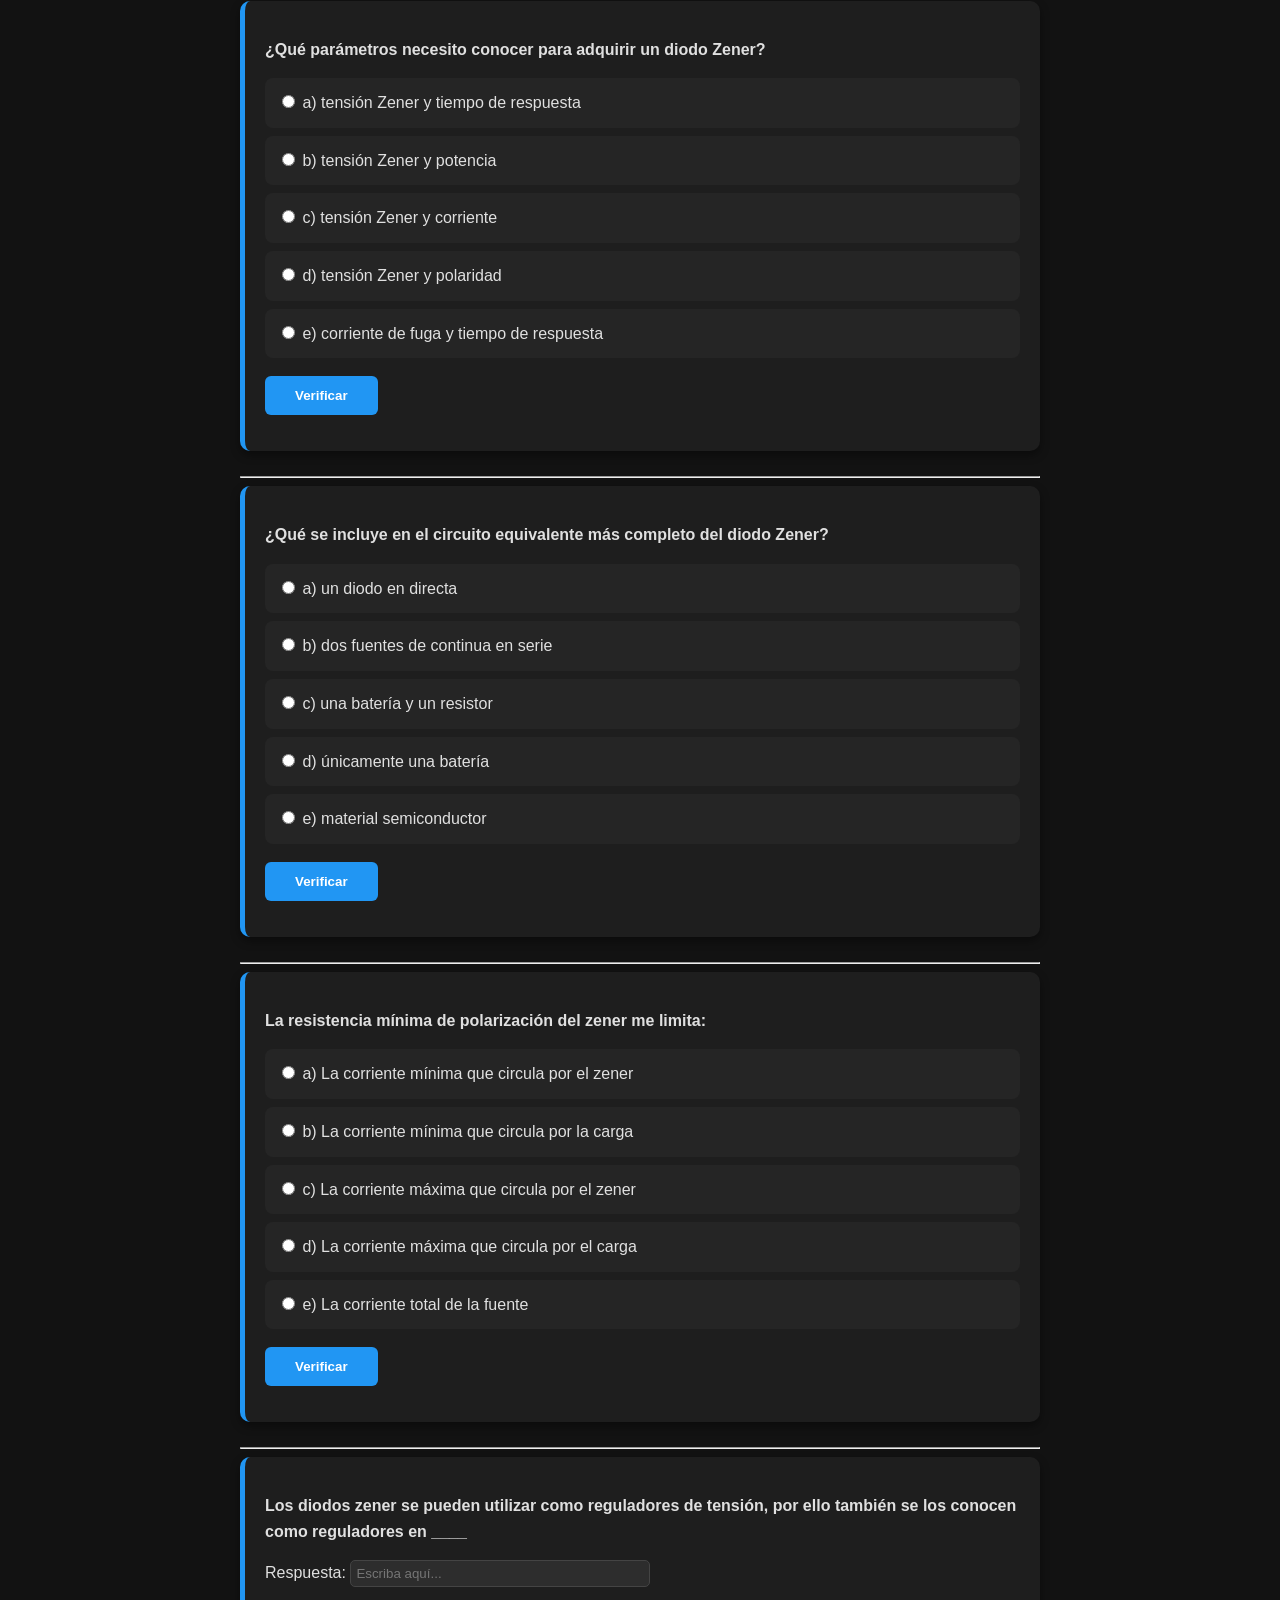
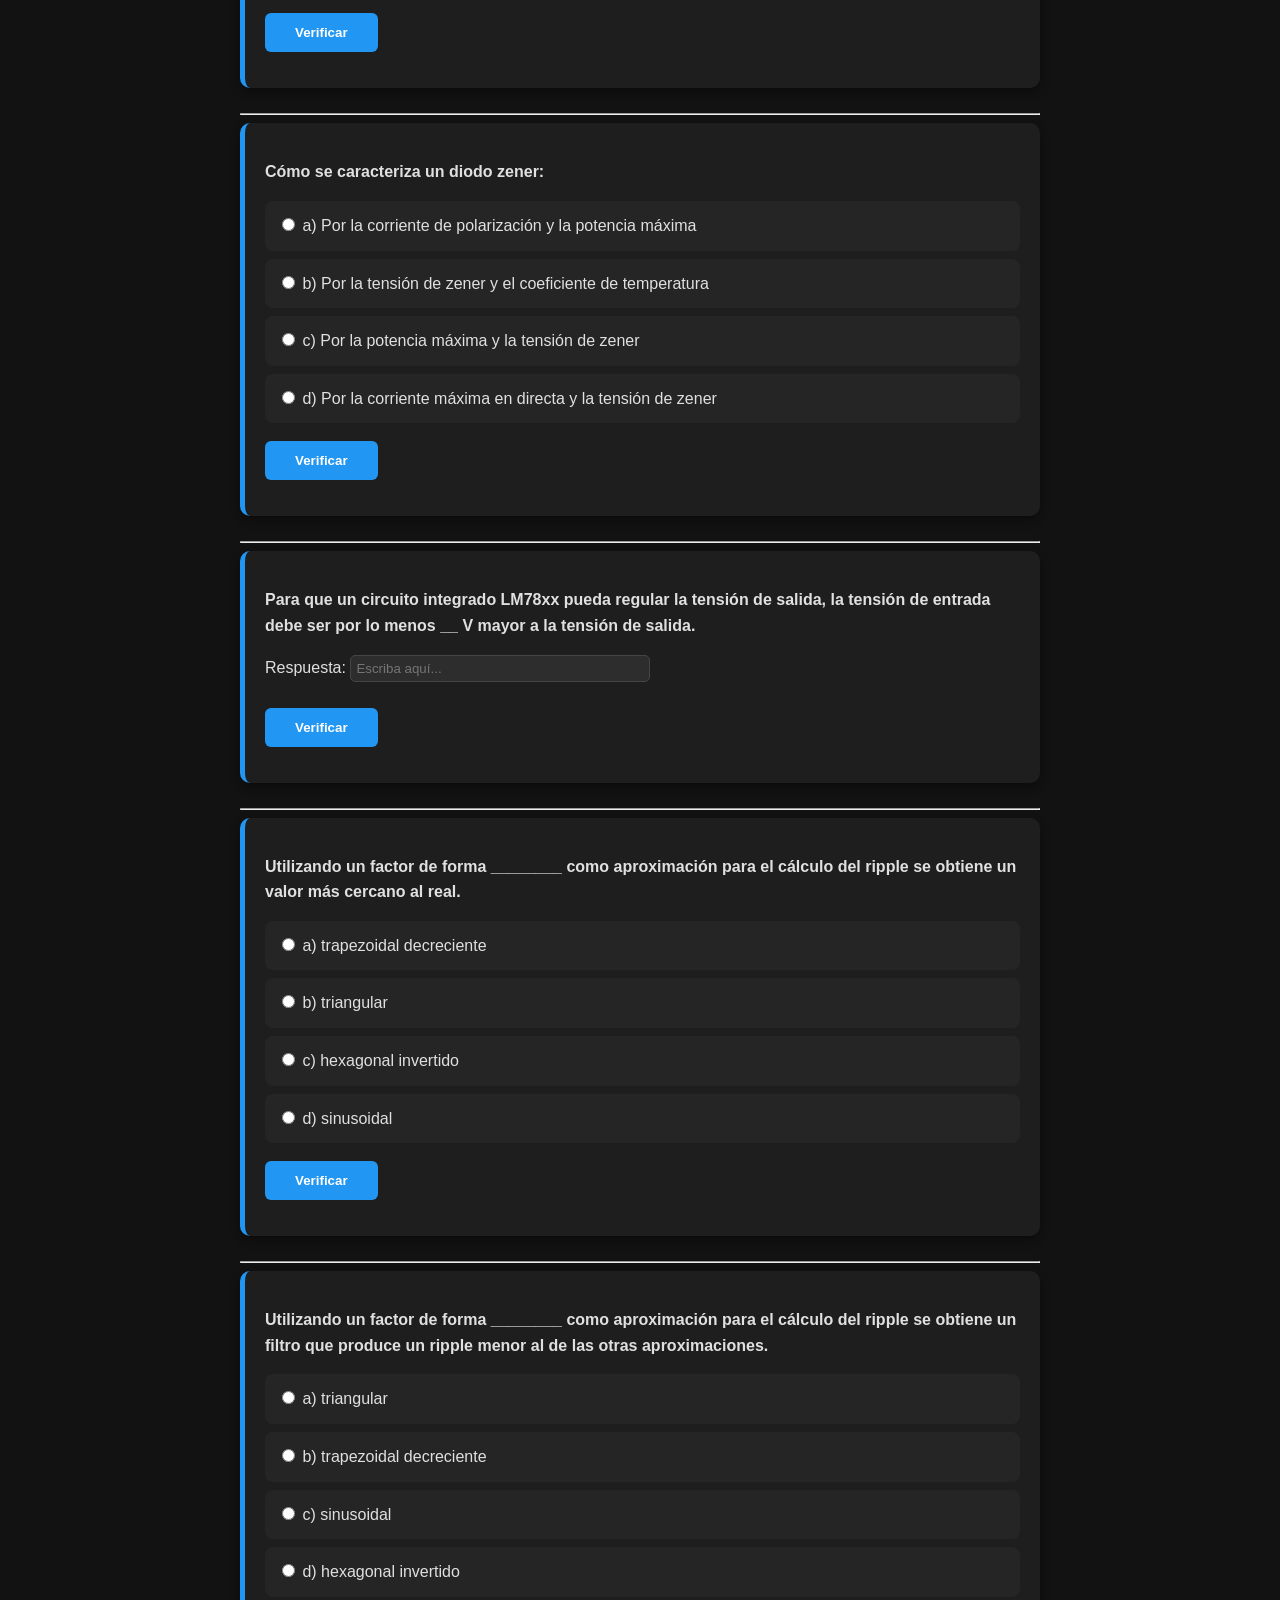
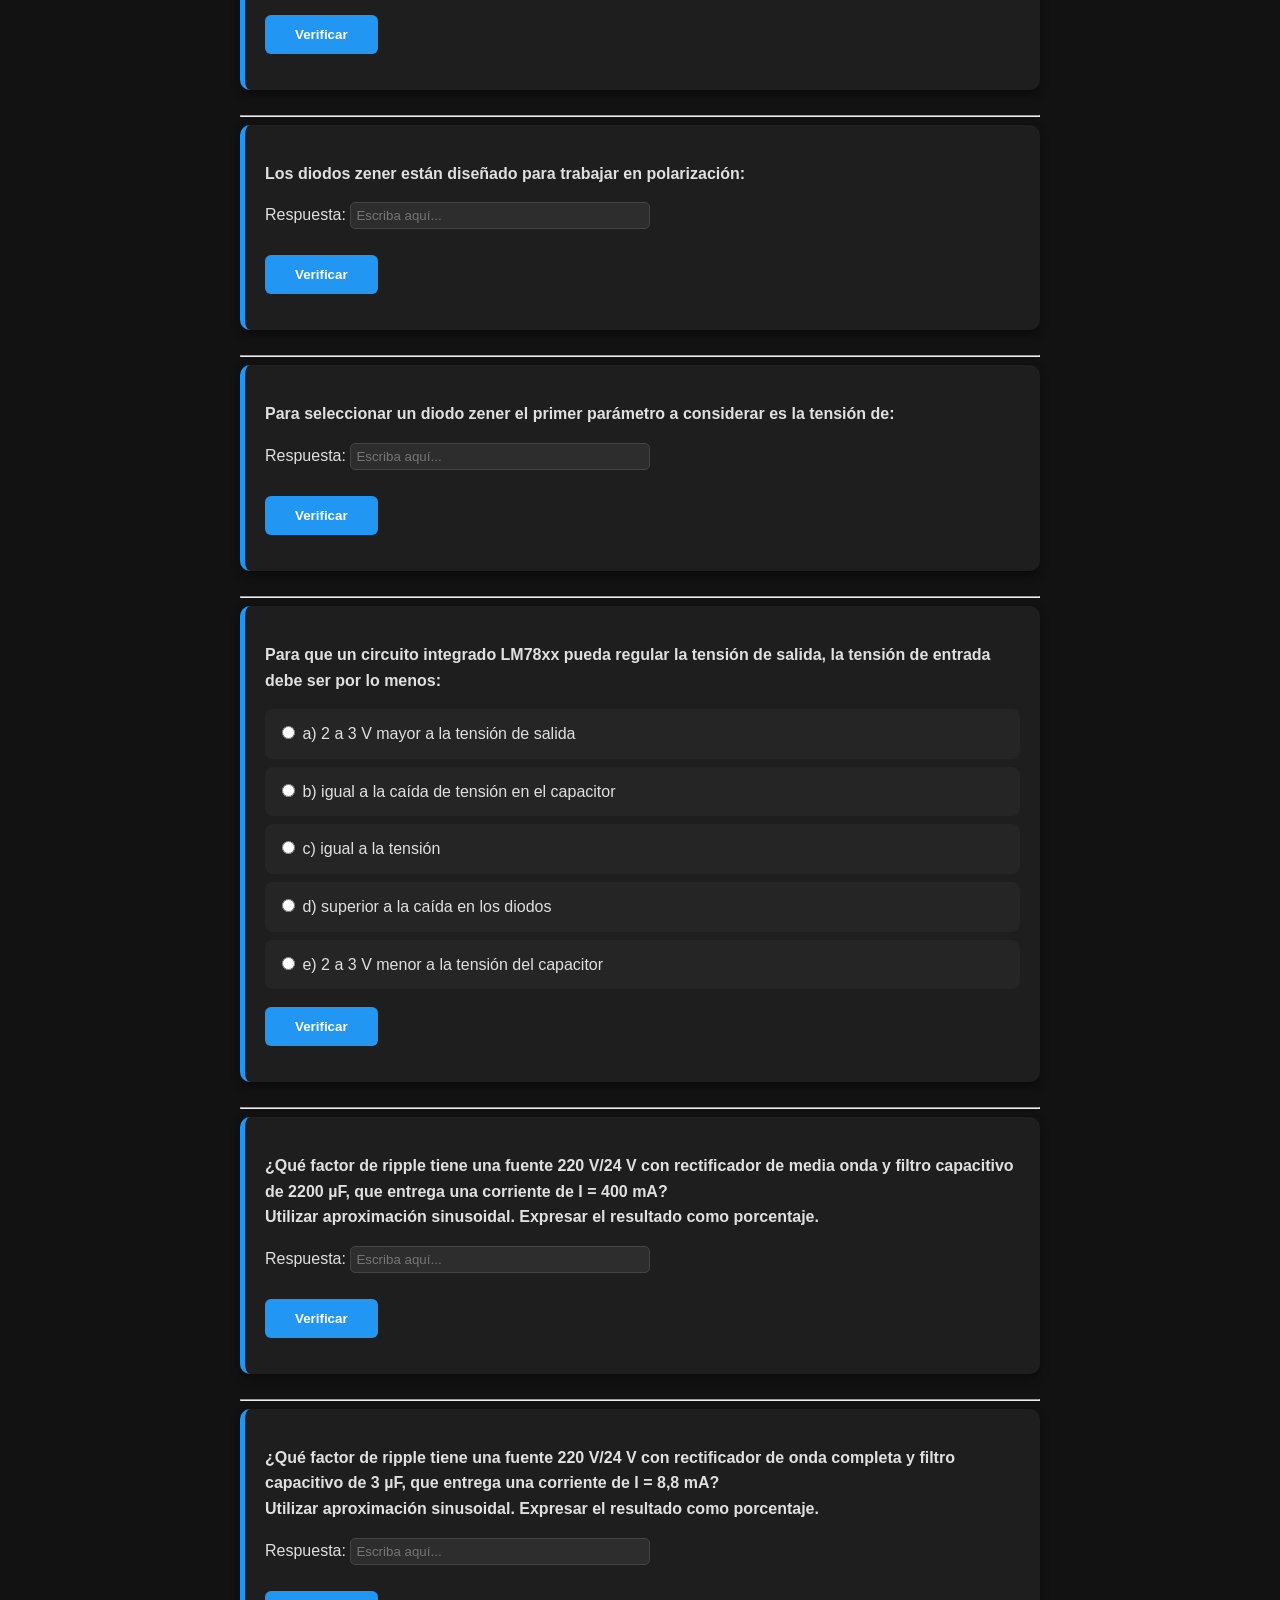
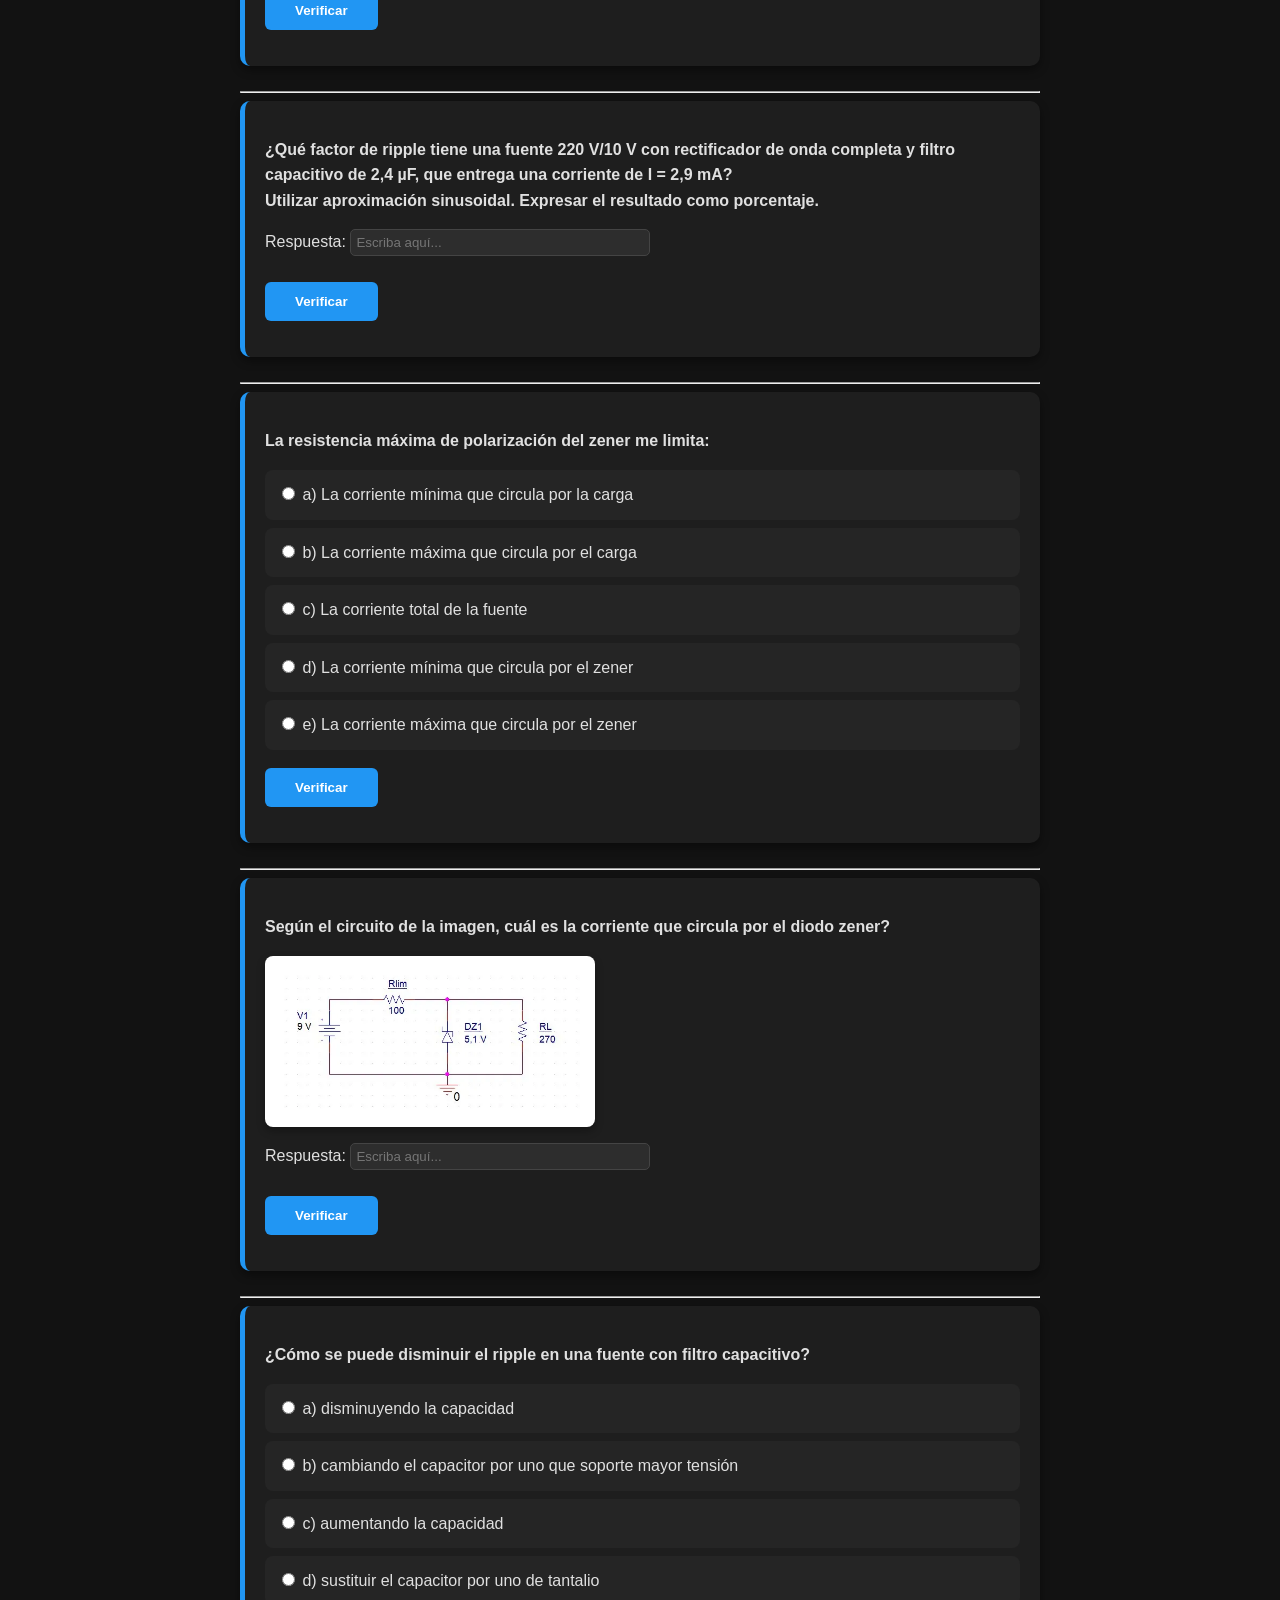
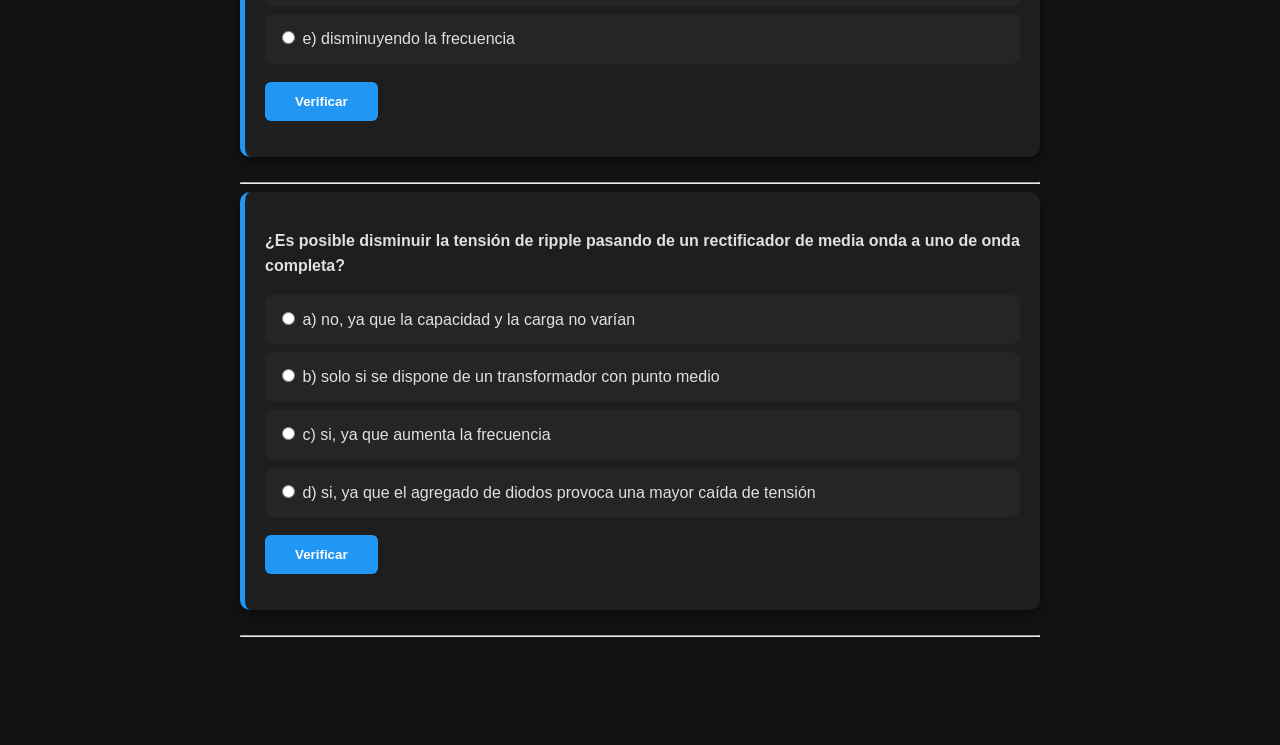
<file: cuestionarios/tema-zener.html>
<!DOCTYPE html>
<html lang="es">
<head>
    <meta charset="UTF-8">
    <meta name="viewport" content="width=device-width, initial-scale=1.0">
    <title>Cuestionario - Zener</title>
    <link rel="stylesheet" href="../estilos.css">
</head>
<body>
    <header class="header-top">
        <h1 class="titulo-examen">Zener</h1>
    </header>

    <div id="contenedor-preguntas"></div>

    <script src="../datos/datos-zener.js"></script>

    <script src="../script.js"></script>

    <script>
        window.preguntas = preguntasZener;
        window.onload = cargarExamen;
    </script>
</body>
</html>
</file>
<file: estilos.css>
/* ============================================================
   1. BASE Y ESTRUCTURA GENERAL
   ============================================================ */
body { 
    font-family: 'Segoe UI', Roboto, Helvetica, Arial, sans-serif; 
    line-height: 1.6; 
    max-width: 800px; 
    margin: 0 auto; 
    padding: 20px;
    padding-bottom: 100px;
    background-color: #121212;
    color: #e0e0e0;
}

h1 { 
    color: #2196F3; 
    text-align: center; 
    margin-bottom: 30px; 
}

/* ============================================================
   2. MENÚ PRINCIPAL (TARJETAS)
   ============================================================ */
.menu-container {
    display: grid;
    grid-template-columns: repeat(auto-fit, minmax(280px, 1fr));
    gap: 20px;
    margin: 40px auto;
    width: 100%;
    max-width: 800px;
}

.tarjeta-menu {
    background: #1e1e1e;
    padding: 20px;
    border-radius: 12px;
    text-decoration: none;
    color: #fff;
    border: 1px solid #333;
    display: flex;
    align-items: center;
    justify-content: center;
    text-align: center;
    min-height: 100px;
    font-weight: bold;
    transition: all 0.3s ease;
    box-sizing: border-box;
}

.tarjeta-menu h3 {
    margin: 0;
}

.tarjeta-menu:hover {
    border-color: #2196F3;
    transform: translateY(-3px);
    box-shadow: 0 5px 15px rgba(33, 150, 243, 0.3);
}

.tarjeta-menu.destacada {
    grid-column: 1 / -1; 
}

.tarjeta-menu.destacada h3 {
    color: #fff;
    transition: color 0.3s ease;
}

.tarjeta-menu.destacada:hover h3 {
    color: #2196F3; 
}

/* ============================================================
   3. BARRA SUPERIOR E INFERIOR (MODO EXAMEN)
   ============================================================ */
.header-top {
    display: flex;
    align-items: center;
    justify-content: center;
    background-color: #1e1e1e;
    border-bottom: 3px solid #2196F3;
    border-radius: 12px;
    margin-bottom: 30px;
    padding: 15px 20px;
    position: static; 
    z-index: 1000;
    box-shadow: 0 4px 10px rgba(0,0,0,0.5);
}

.titulo-examen {
    margin: 0;
    font-size: 1.3rem;
    color: #2196F3;
    text-align: center;
}

.barra-inferior {
    position: fixed;
    bottom: 0;
    left: 0;
    width: 100%;
    box-sizing: border-box;
    background-color: #1e1e1e;
    border-top: 2px solid #2196F3;
    padding: 15px 20px;
    box-shadow: 0 -5px 15px rgba(0,0,0,0.6);
    z-index: 1000;
    display: flex;
    justify-content: center;
    align-items: center;
    gap: 20px;
    flex-wrap: wrap; 
}

/* ============================================================
   4. BOTONES GLOBALES
   ============================================================ */

.btn-check {
    display: inline-block;
    padding: 12px 30px;
    background: #2196F3;
    color: white;
    border: none;
    border-radius: 6px;
    cursor: pointer;
    margin-top: 15px;
    font-weight: bold;
    width: auto;
}

.btn-finalizar {
    padding: 12px 30px;
    background: #2196F3;
    color: white;
    border: none;
    border-radius: 6px;
    cursor: pointer;
    font-size: 1.1rem;
    font-weight: bold;
    transition: background 0.3s;
}

.btn-finalizar:hover { background: #1976D2; }

.btn-subir {
    position: fixed;
    bottom: 100px; 
    right: 20px;
    background: #252525;
    color: #2196F3;
    border: 2px solid #2196F3;
    border-radius: 50%;
    width: 50px;
    height: 50px;
    display: none;
    align-items: center;
    justify-content: center;
    z-index: 999;
    transition: all 0.3s ease;
}

/* ============================================================
   5. COMPONENTES DEL CUESTIONARIO (PREGUNTAS)
   ============================================================ */
.seccion-titulo {
    margin-top: 40px;
    padding-bottom: 10px;
    border-bottom: 2px solid #2196F3;
    color: #2196F3;
    text-transform: uppercase;
    font-size: 1.1rem;
    letter-spacing: 1px;
}

.pregunta { 
    background: #1e1e1e; 
    padding: 20px; 
    margin-bottom: 25px; 
    border-radius: 10px; 
    border-left: 5px solid #2196F3;
    box-shadow: 0 4px 10px rgba(0,0,0,0.4);
    overflow-wrap: break-word;
}

/* Formularios dentro de las preguntas */
input[type="text"] { 
    background: #2d2d2d;
    color: white;
    border: 1px solid #444;
    padding: 12px;
    border-radius: 5px;
    width: 100%;
    max-width: 300px;
    box-sizing: border-box;
}

label {
    display: flex;
    align-items: center; 
    gap: 15px;
    margin-bottom: 12px;
    padding: 12px;
    cursor: pointer;
    border-radius: 8px;
    background-color: #252525; 
    transition: background 0.2s;
}

label:hover, .label-opcion:hover { background-color: #333; }

label math, .feedback-res b math {
    font-size: 1.3rem; 
}

.label-opcion {
    display: block;
    background: #252525;
    padding: 15px;
    margin-bottom: 10px;
    border-radius: 8px;
    cursor: pointer;
}

/* ============================================================
   6. MENÚS DESPLEGABLES (SELECT-GRUPO)
   ============================================================ */
.select-container {
    display: flex;
    flex-direction: column;
    gap: 12px;
    margin-top: 15px;
}

.select-row {
    display: flex;
    align-items: center;
    background-color: #252525; 
    padding: 10px 15px;
    border-radius: 8px;
    border: 1px solid #333;
}

.select-label {
    width: 170px; 
    font-weight: bold;
    margin: 0; 
    padding: 0;
    background: transparent;
    cursor: default;
}

.select-label:hover { background: transparent; }

.select-input {
    flex: 1; 
    background: #2d2d2d; 
    color: white;
    border: 1px solid #444;
    padding: 10px;
    border-radius: 5px;
    font-size: 1rem;
    cursor: pointer;
    outline: none;
    max-width: 250px;
}

.select-input:focus { border-color: #2196F3; }

/* ============================================================
   7. IMÁGENES
   ============================================================ */
.pregunta > img { 
    display: block !important;
    max-width: 300px !important; 
    height: auto !important;
    margin: 15px 0 !important; 
    background-color: #ffffff;   
    padding: 15px;
    border-radius: 8px;
    box-shadow: 0 4px 8px rgba(0,0,0,0.3);
}

.img-opcion {
    display: block;      
    max-width: 150px !important; 
    height: auto;
    margin-top: 10px;
    border-radius: 5px;
    background-color: #ffffff; 
    padding: 8px;
    border: 1px solid #444;
}

.feedback-final img {
    max-width: 100px !important; 
    height: auto;
    display: block;
    margin-top: 5px;
    background: white; 
    padding: 5px;
    border-radius: 4px;
}

/* ============================================================
   8. FEEDBACK Y RESULTADOS
   ============================================================ */
.correcto { color: #4CAF50; font-weight: bold; }
.incorrecto { color: #FF5252; font-weight: bold; }
.parcial { color: #FF9800; font-weight: bold; }

.feedback-final {
    display: inline-block;
    border: 1px solid #444;
    padding: 8px;
    border-radius: 5px;
    margin-top: 5px;
    background: #252525;
}

.feedback-res {
    margin-top: 15px;
    padding: 10px;
    background: #252525;
    border-radius: 5px;
}

/* ============================================================
   IMÁGENES INTERACTIVAS (IMAGEN-ZONAS)
   ============================================================ */
.img-zonas-container {
    position: relative;
    display: inline-block;
    max-width: 100%;
    margin-top: 15px;
    background: #ffffff;
    border-radius: 8px;
    padding: 10px;
    box-sizing: border-box;
}

.img-zonas-container img {
    width: 100%;
    height: auto;
    display: block;
}

.img-zonas-container ~ .btn-check {
    display: block;
    width: fit-content;
    margin-top: 20px;
}

.zona-flotante {
    position: absolute;
    transform: translate(-50%, -50%);
    display: flex;
    align-items: center;
    background-color: #2d2d2d;
    padding: 3px 5px;
    overflow: visible;
}

.select-chico {
    padding: 7px 5px;
    font-size: 0.85rem;
    width: auto;
    max-width: 100px;
    background: #252525;
    border: none;

    appearance: none;
}

.zona-flotante .contenedor-icono {
    position: absolute;
    left: 100%;
    top: 50%;
    transform: translateY(-50%);
    white-space: nowrap;
    z-index: 10;
}

/* ============================================================
   TIPO PREGUNTA: DRAG AND DROP
   ============================================================ */
.zona-drop {
    position: absolute;
    border: 2px dashed #777;
    background-color: rgba(255, 255, 255, 0.05);
    border-radius: 4px;
    box-sizing: border-box;
    transition: all 0.2s ease;
    display: flex;
    align-items: center;
    justify-content: center;
}

.zona-drop.zona-hover {
    background-color: rgba(33, 150, 243, 0.2);
    border-color: #2196F3;
}

.opciones-drag-container {
    display: flex;
    flex-wrap: wrap;
    gap: 15px;
    margin-top: 20px;
    justify-content: center;
}

.item-drag {
    width: 80px;
    height: 80px;
    background: #252525;
    padding: 8px;
    border: 2px solid #444;
    border-radius: 6px;
    cursor: grab;
    display: flex;
    align-items: center;
    justify-content: center;
    transition: transform 0.2s, opacity 0.2s;
}

.item-drag:active {
    cursor: grabbing;
    transform: scale(0.95);
}

.item-drag.arrastrando {
    opacity: 0.4;
    border-color: #2196F3;
}

.item-drag.seleccionado {
    border-color: #FF9800;
    background-color: rgba(255, 152, 0, 0.2);
    transform: scale(1.05);
    box-shadow: 0 0 10px rgba(255, 152, 0, 0.5);
}

.drag-drop-container {
    position: relative;
    max-width: 100%;
    margin: 0 auto;
}

/* ============================================================
   AJUSTES EXTRA PARA CELULARES
   ============================================================ */
@media (max-width: 600px) {
    .item-drag {
        width: 60px; 
        height: 60px;
        padding: 5px;
    }
    
    .opciones-drag-container {
        gap: 10px;
    }
}

.zona-drop.drop-correcto {
    border-color: #4CAF50;
    background-color: rgba(76, 175, 80, 0.2);
}

.zona-drop.drop-incorrecto {
    border-color: #FF5252;
    background-color: rgba(255, 82, 82, 0.2);
}

/* ============================================================
   TIPO PREGUNTA: SECUENCIA (ELÁSTICO, UNA LÍNEA, SIN SCROLL)
   ============================================================ */
.secuencia-container {
    display: flex;
    flex-wrap: nowrap;
    justify-content: space-between; 
    align-items: center;
    gap: 4px;
    margin: 15px 0;
    width: 100%;
    overflow: hidden;
}

.bloque-completo {
    display: flex;
    align-items: center;
    gap: 4px;
    flex: 1;
    min-width: 0;
}

.zona-secuencia {
    display: flex;
    align-items: center;
    background-color: #252525;
    padding: 4px 6px;
    border-radius: 6px;
    border: 1px solid #333;
    position: relative;
    flex: 1;
    min-width: 0; 
}

.select-secuencia {
    width: 100%;
    min-width: 0;
    background-color: #2d2d2d !important;
    color: #e0e0e0 !important;
    border: 1px solid #444 !important;
    border-radius: 4px !important;
    padding: 4px; 
    font-size: 0.75rem;
    font-weight: bold;
    cursor: pointer;
    text-align: center;
    text-overflow: ellipsis;

    appearance: none;
}

.select-secuencia:focus {
    border-color: #2196F3 !important;
    outline: none;
}

.flecha-separadora {
    flex-shrink: 0;
    display: flex;
    align-items: center;
    justify-content: center;
    color: #777;
}

/* ============================================================
   ADAPTACIÓN PARA CELULARES (STACK VERTICAL PERFECTO)
   ============================================================ */
@media (max-width: 600px) {
    .secuencia-container {
        flex-direction: column;
        align-items: center;
        gap: 0; 
    }

    .bloque-completo {
        flex-direction: column;
        width: 100%;
        max-width: 280px;
        gap: 0;
        flex: none;
    }

    .zona-secuencia {
        width: 100%;
        justify-content: center;
        padding: 8px;
        box-sizing: border-box;
    }

    .select-secuencia {
        font-size: 0.9rem;
        padding: 8px;
    }

    .flecha-separadora {
        width: 100%; 
        padding: 8px 0; 
        transform: none; 
    }

    .flecha-separadora svg {
        transform: rotate(90deg);
        display: block;
        margin: 0 auto;
    }
}

/* ============================================================
   ADAPTACIÓN PARA CELULARES (STACK VERTICAL ORDENADO)
   ============================================================ */
@media (max-width: 600px) {
    .secuencia-container {
        flex-direction: column;
        align-items: center;
        gap: 5px;
    }

    .bloque-completo {
        flex-direction: column;
        align-items: center;
        width: 100%;
        max-width: 300px;
    }

    .zona-secuencia {
        width: 100%;
        justify-content: center;
        padding: 8px;
    }

    .select-secuencia {
        width: 100%;
        max-width: 100%;
        font-size: 0.9rem;
        padding: 8px;
    }

    .flecha-separadora {
        margin: 5px 0;
        font-size: 1.4rem;
        display: block;
    }
}

/* ============================================================
   TÍTULOS DE CATEGORÍAS DEL MENÚ
   ============================================================ */
.titulo-categoria {
    color: #e0e0e0;
    font-size: 1.2rem;
    margin-top: 40px;
    margin-bottom: 10px;
    font-weight: normal;
    text-transform: uppercase;
    letter-spacing: 1.5px;
}

.titulo-categoria.apagado {
    color: #777;
}

/* ============================================================
   DIVISOR
   ============================================================ */
.divisor-elegante {
    border: 0;
    height: 1px;
    background: linear-gradient(to right, transparent, #444, transparent);
    margin: 50px 0 30px 0; 
}

/* ============================================================
   9. MEDIA QUERY - MÓVILES (Agrupado y ordenado)
   ============================================================ */
@media (max-width: 600px) {
    /* Base y Estructura */
    body { 
        padding: 15px; 
        padding-bottom: 160px;
    }
    h1 { font-size: 1.4rem; }

    /* Barra Superior e Inferior */
    .header-top { 
        padding: 10px 15px; 
        margin-bottom: 20px; 
    }
    .titulo-examen { font-size: 1.1rem; }
    
    .barra-inferior {
        flex-direction: column; 
        padding: 12px 15px;
        gap: 10px;
    }
    #resultado-final {
        font-size: 1.1rem !important; 
        text-align: center;
        width: 100%; 
    }

    /* Botones */
    .btn-check { width: 100%; display: block; }
    .btn-finalizar { width: 100%; font-size: 1rem; padding: 10px; }
    .btn-subir { bottom: 150px; }

    /* Menú y Tarjetas */
    .menu-container {
        grid-template-columns: 1fr; 
        padding: 0; 
        width: 100%;
    }
    .tarjeta-menu {
        width: 100%;       
        margin: 0 auto;    
        min-height: 80px;  
    }

    /* Selects (Preguntas) */
    .select-row {
        flex-direction: column;
        align-items: flex-start;
        gap: 8px;
    }
    .select-label { width: 100%; }
    .select-input { width: 100%; max-width: 100%; }

    /* Feedback */
    .feedback-res b {
        display: block;
        text-align: center;
        margin-top: 10px;
    }
    .feedback-res b math { font-size: 1.2rem !important; }

    .zona-flotante {
        padding: 2px 4px;
    }
    .select-chico {
        font-size: 0.75rem;
        max-width: 50px;
    }
    .img-zonas-container ~ .btn-check {
        width: 100%;
    }
}

/* ============================================================
   FIX PARA FÓRMULAS LARGAS EN MÓVILES
   ============================================================ */
.explicacion-oculta {
    overflow-x: auto; /* Permite deslizar horizontalmente si el contenido desborda */
    overflow-y: hidden;
    -webkit-overflow-scrolling: touch; /* Hace que el deslizamiento sea fluido en celulares táctiles */
}

/* Opcional: Para que la barra de scroll se vea más estilizada en modo oscuro (en navegadores Webkit) */
.explicacion-oculta::-webkit-scrollbar {
    height: 8px;
}
.explicacion-oculta::-webkit-scrollbar-track {
    background: #1e1e1e;
    border-radius: 4px;
}
.explicacion-oculta::-webkit-scrollbar-thumb {
    background: #444;
    border-radius: 4px;
}
.explicacion-oculta::-webkit-scrollbar-thumb:hover {
    background: #FF9800;
}
</file>
